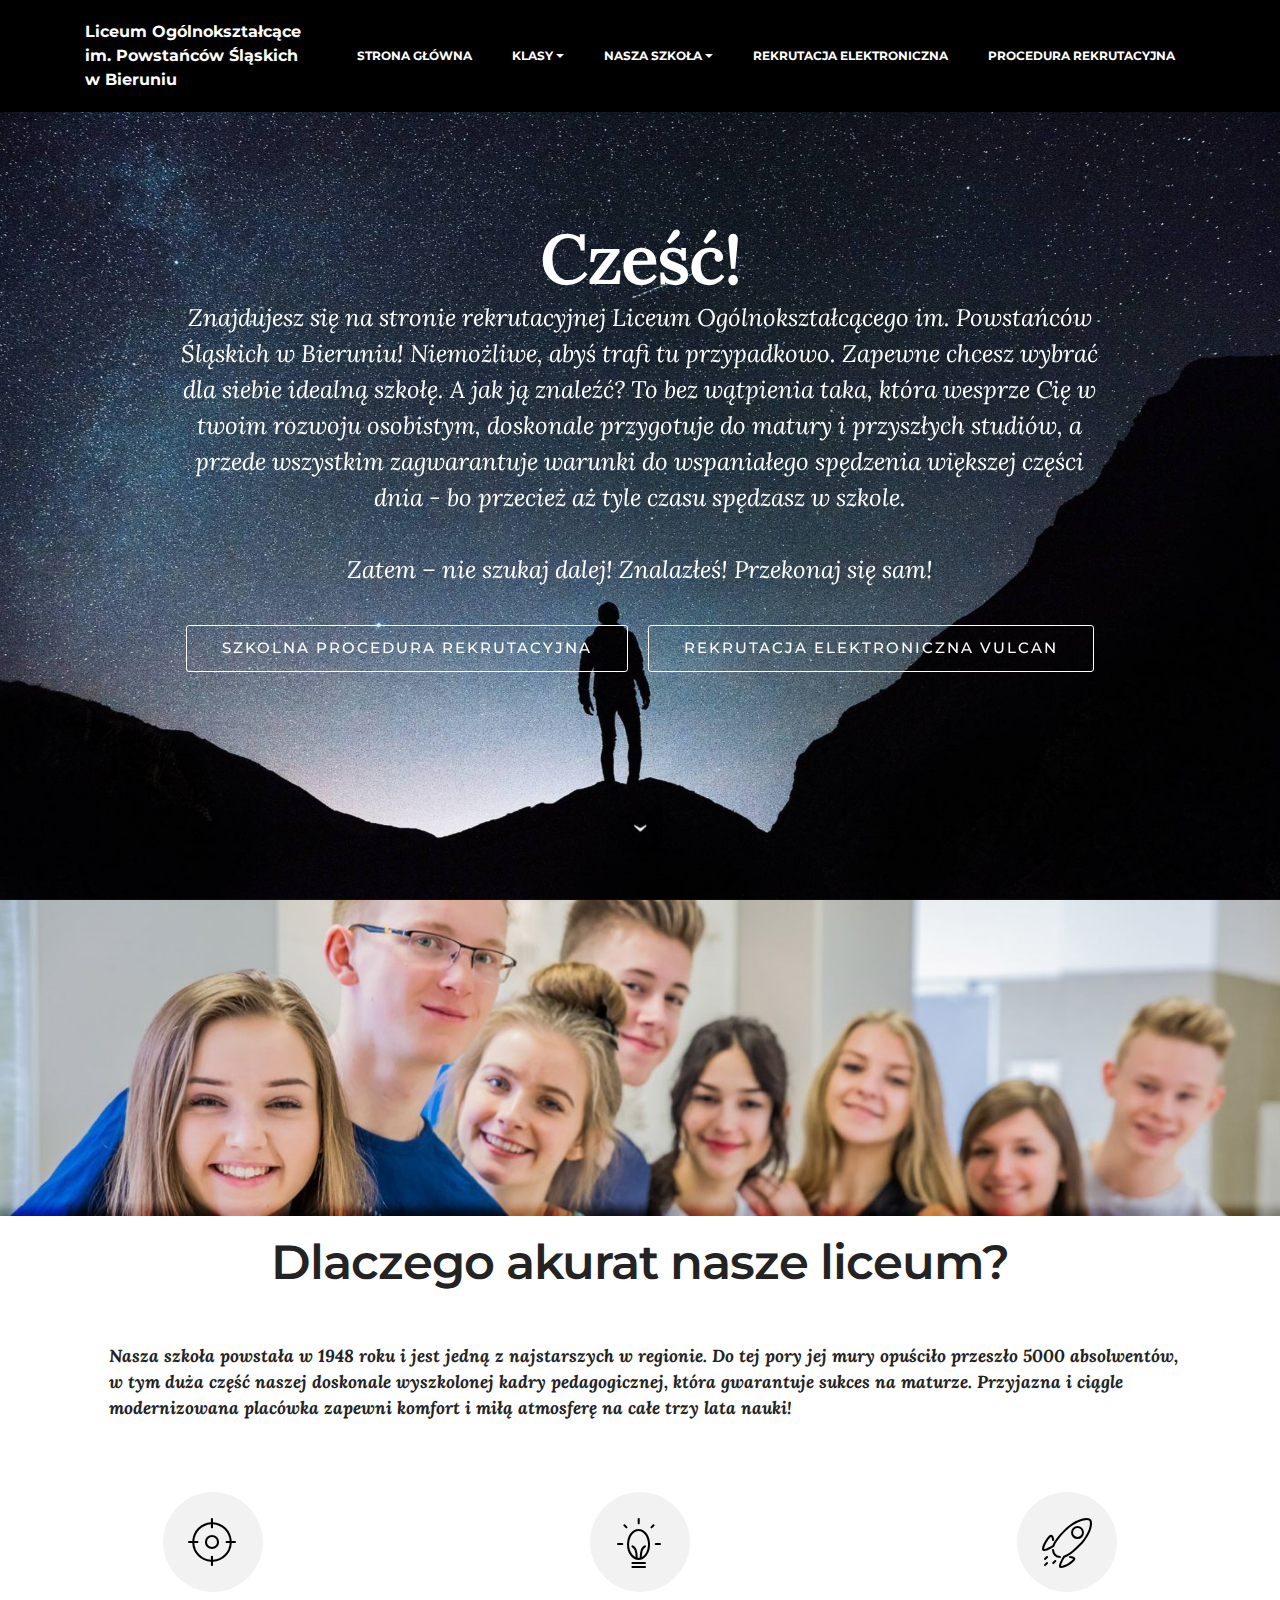
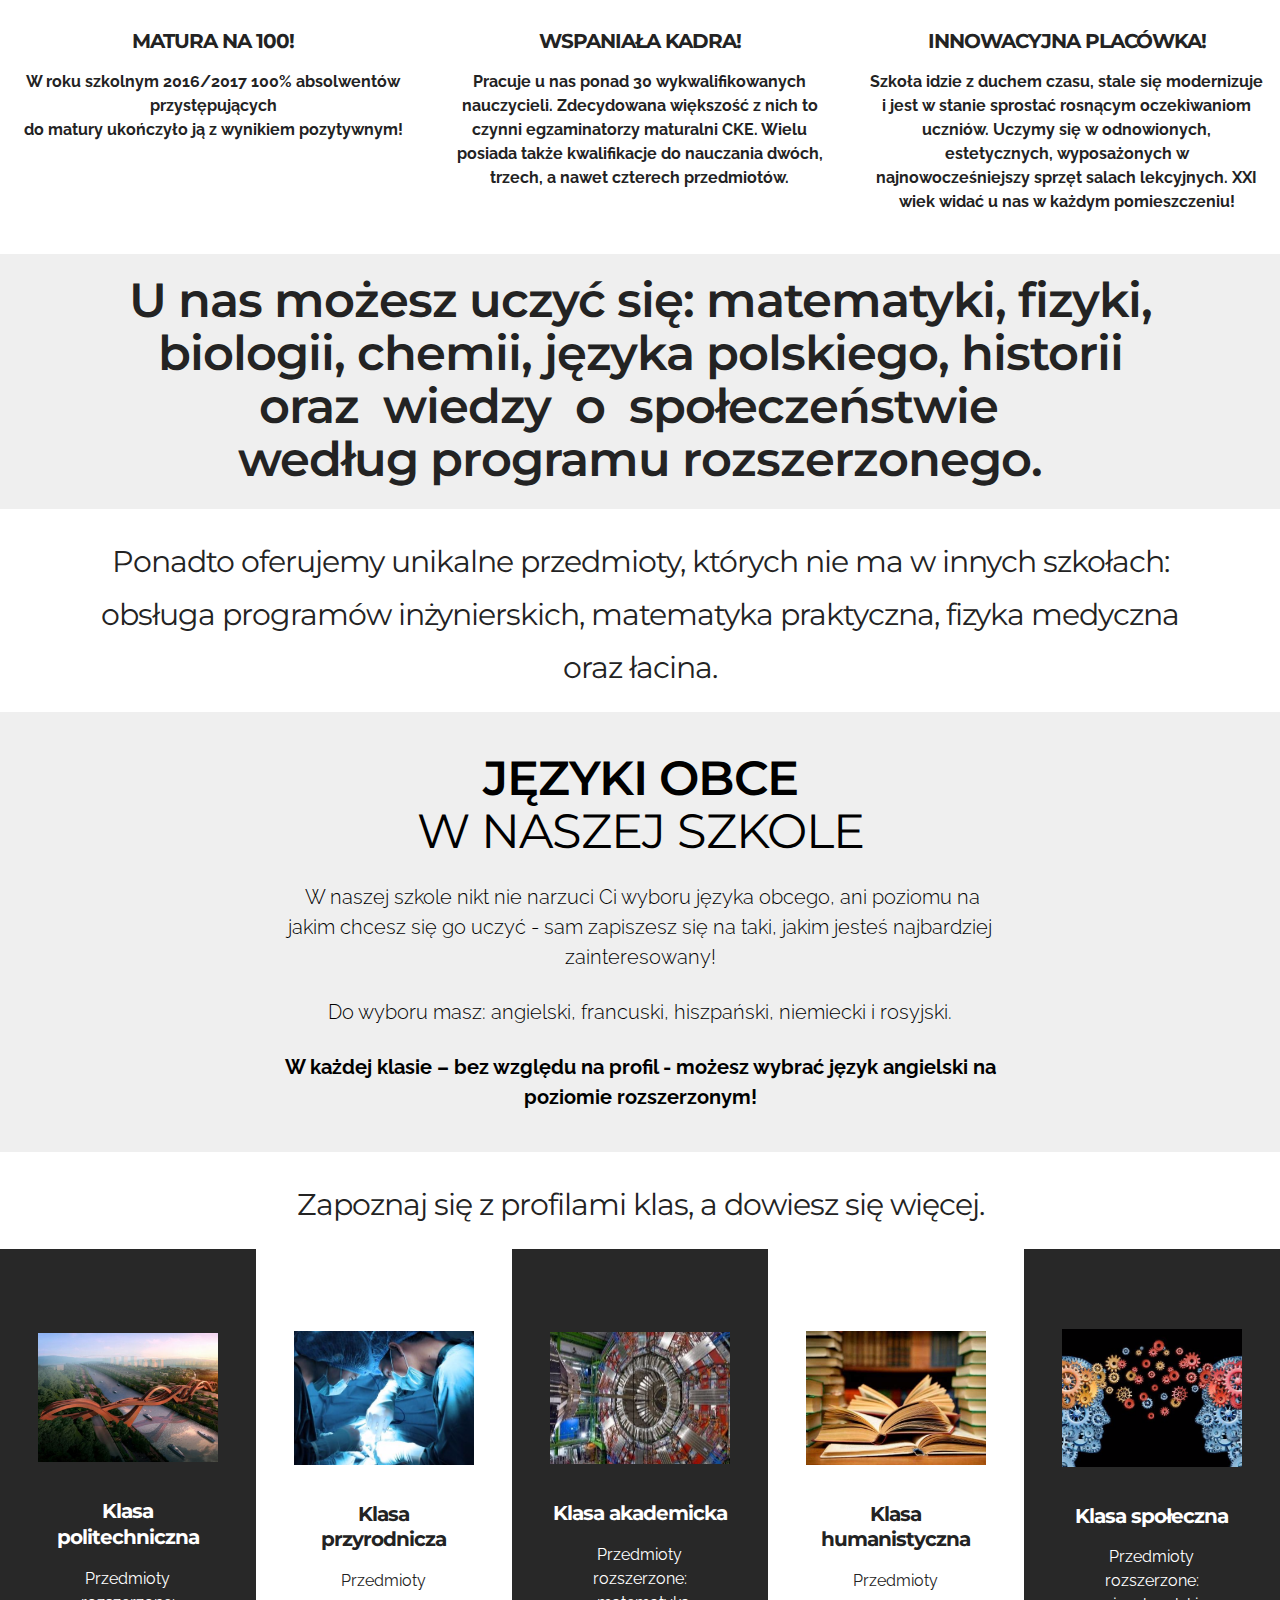
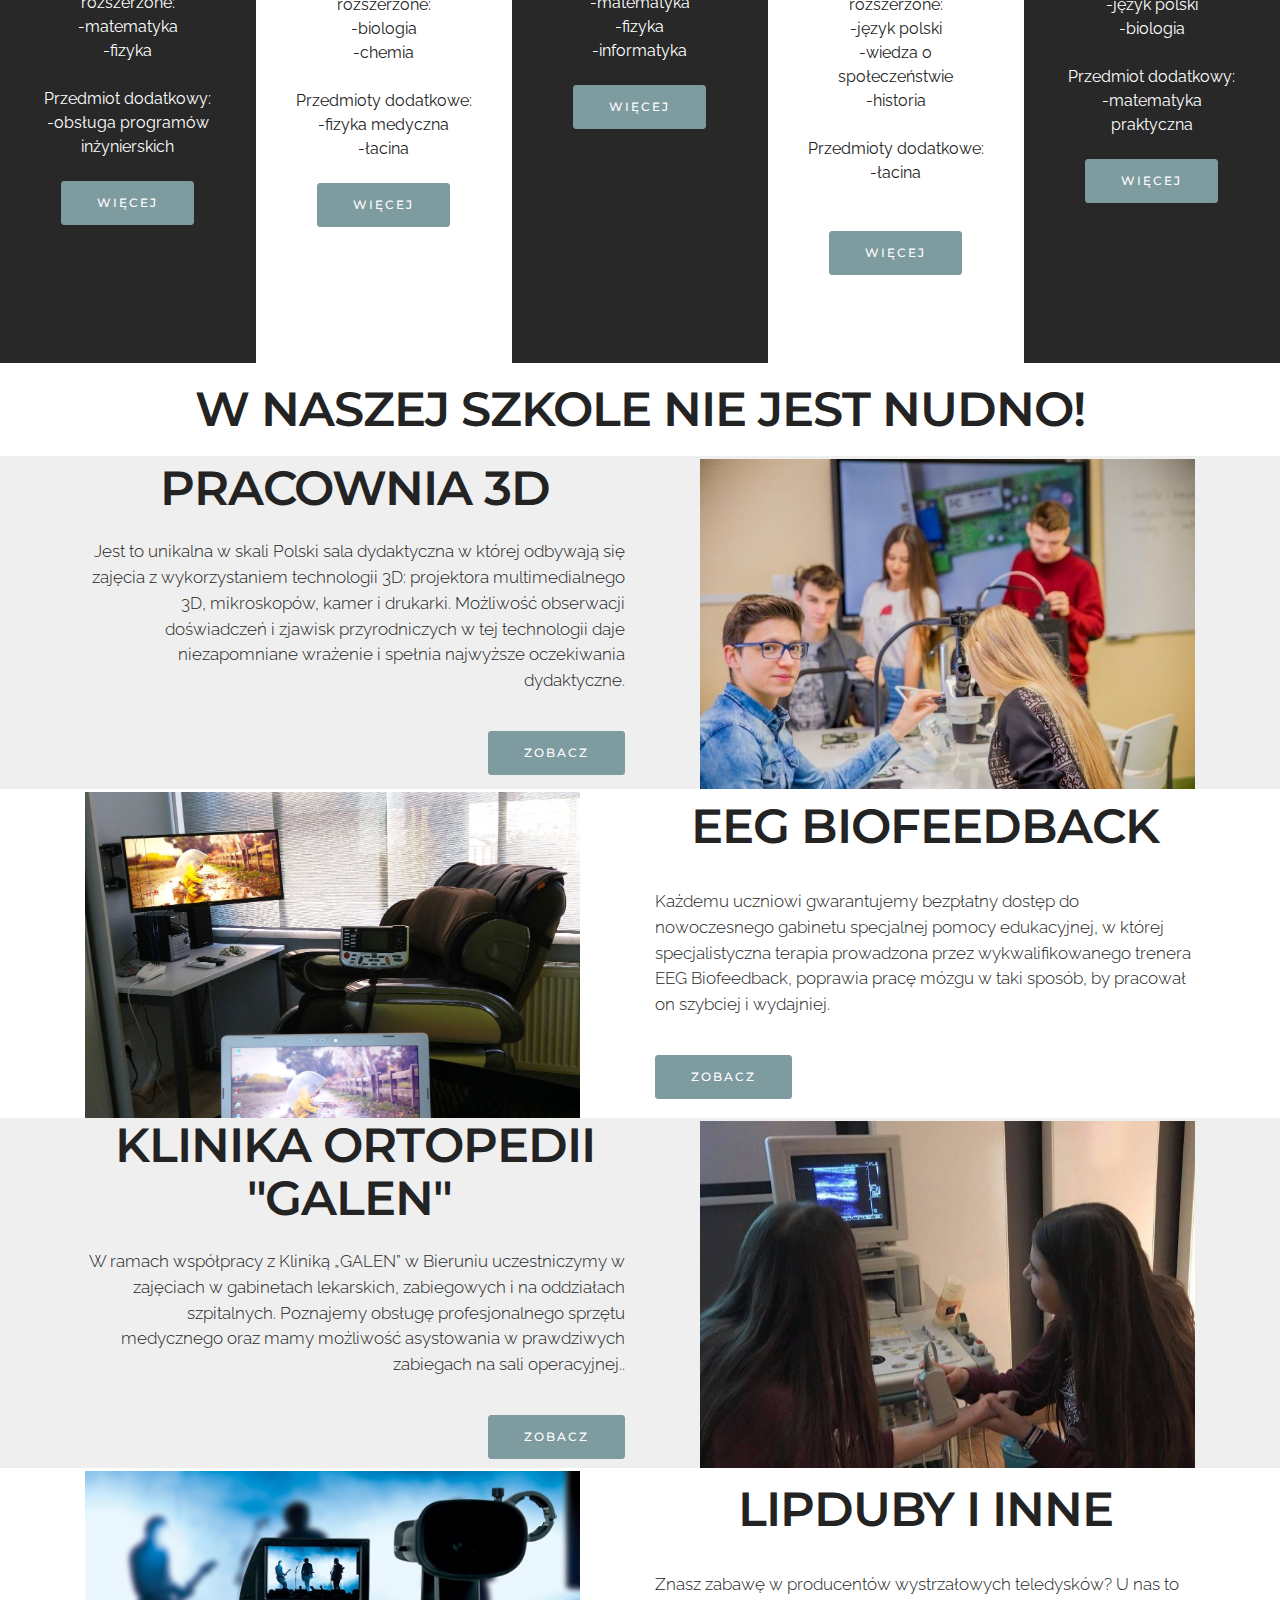
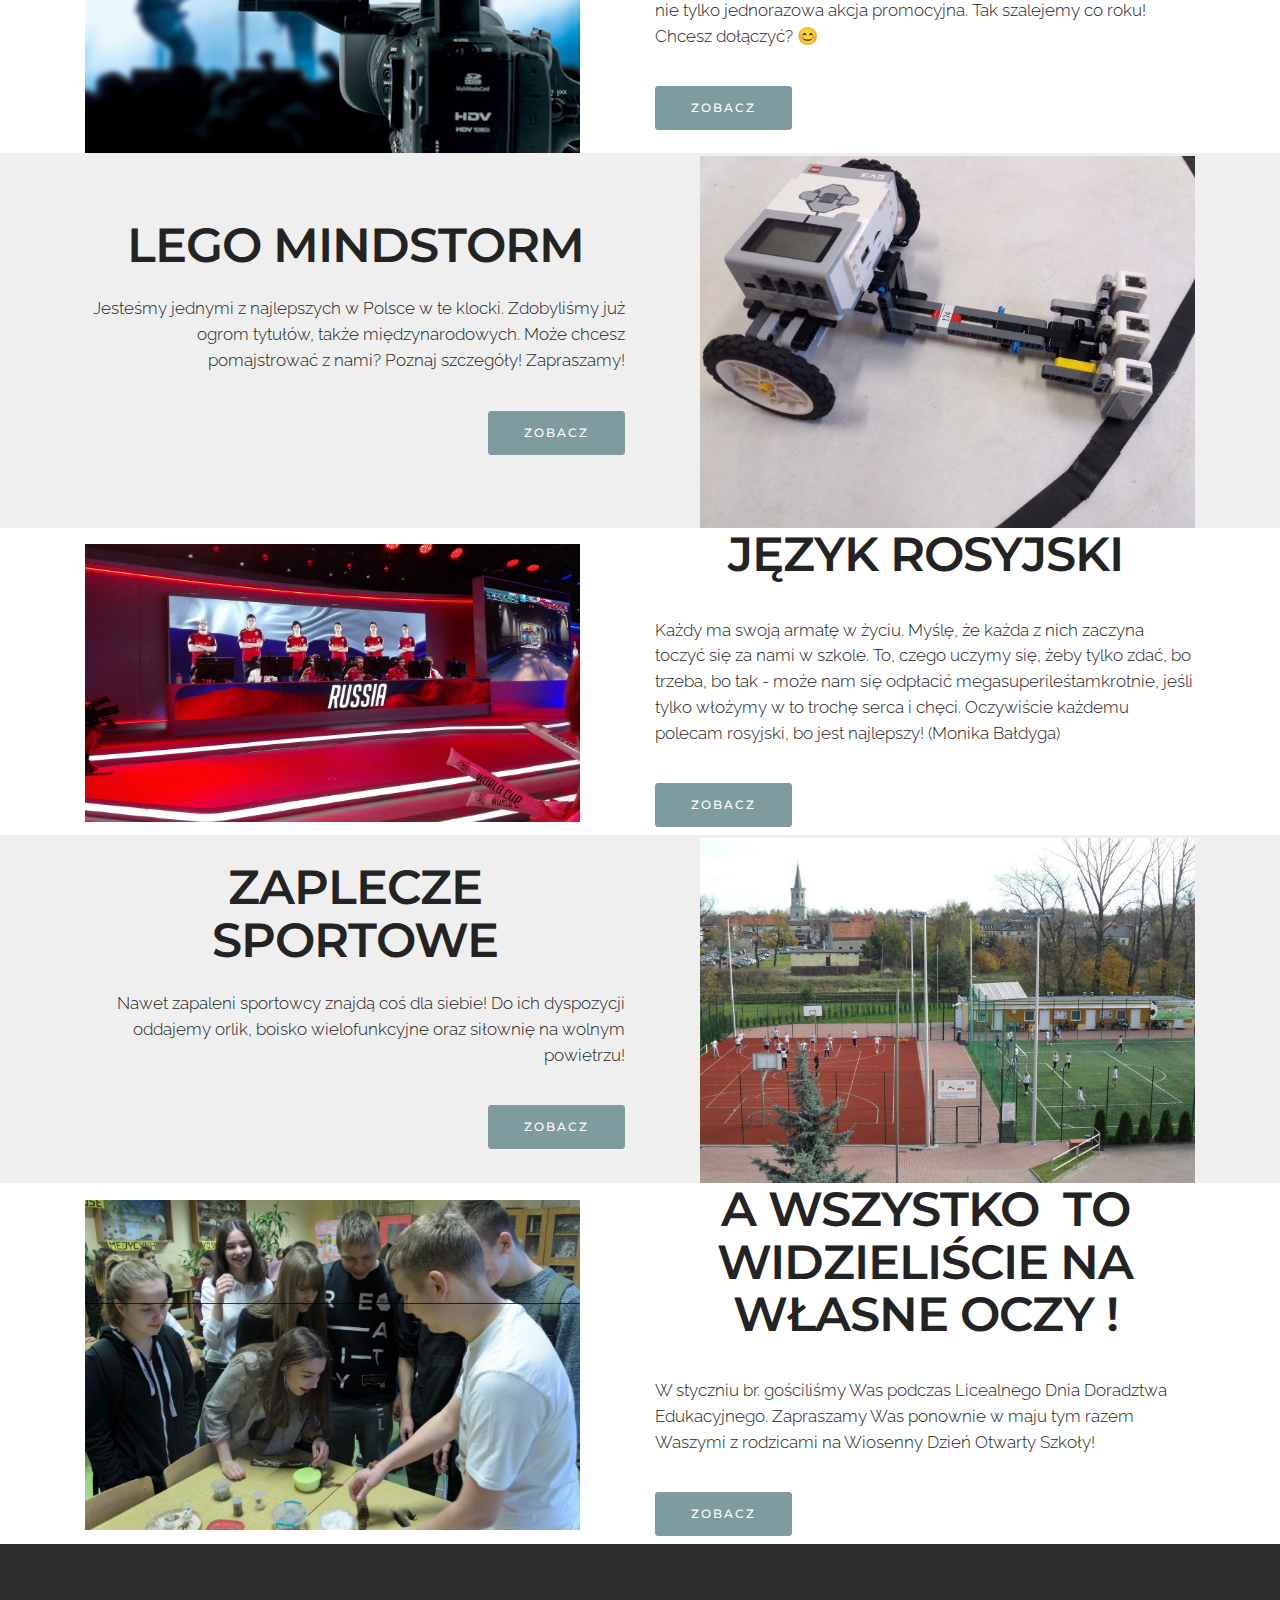
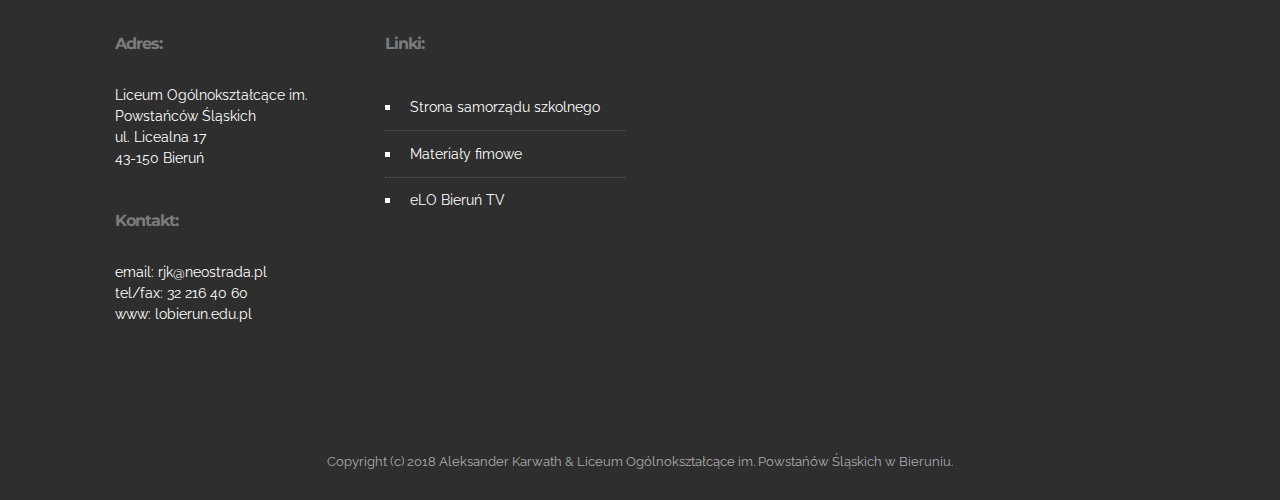
<file: index.html>
<!DOCTYPE html>
<html >
<head>
  <!-- Site made with Mobirise Website Builder v4.7.7, https://mobirise.com -->
  <meta charset="UTF-8">
  <meta http-equiv="X-UA-Compatible" content="IE=edge">
  <meta name="generator" content="Mobirise v4.7.7, mobirise.com">
  <meta name="viewport" content="width=device-width, initial-scale=1, minimum-scale=1">
  <link rel="shortcut icon" href="assets/images/logo-na-10-stycznia-cz.1-114x128.jpg" type="image/x-icon">
  <meta name="description" content="">
  
  <link rel="stylesheet" href="assets/et-line-font-plugin/style.css">
  <link rel="stylesheet" href="https://fonts.googleapis.com/css?family=Montserrat:400,700">
  <link rel="stylesheet" href="https://fonts.googleapis.com/css?family=Raleway:100,100i,200,200i,300,300i,400,400i,500,500i,600,600i,700,700i,800,800i,900,900i">
  <link rel="stylesheet" href="assets/web/assets/mobirise-icons/mobirise-icons.css">
  <link rel="stylesheet" href="https://fonts.googleapis.com/css?family=Lora:400,700,400italic,700italic&subset=latin">
  <link rel="stylesheet" href="assets/tether/tether.min.css">
  <link rel="stylesheet" href="assets/bootstrap/css/bootstrap.min.css">
  <link rel="stylesheet" href="assets/dropdown/css/style.css">
  <link rel="stylesheet" href="assets/theme/css/style.css">
  <link rel="stylesheet" href="assets/mobirise/css/mbr-additional.css" type="text/css">
  
  
  
</head>
<body>
  <section id="ext_menu-e" data-rv-view="3">

    <nav class="navbar navbar-dropdown navbar-fixed-top">
        <div class="container">

            <div class="mbr-table">
                <div class="mbr-table-cell">

                    <div class="navbar-brand">
                        
                        <a class="navbar-caption" href="http://lobierun.edu.pl">Liceum Ogólnokształcące<br>im. Powstańców Śląskich<br> w Bieruniu<br></a>
                    </div>

                </div>
                <div class="mbr-table-cell">

                    <button class="navbar-toggler pull-xs-right hidden-md-up" type="button" data-toggle="collapse" data-target="#exCollapsingNavbar">
                        <div class="hamburger-icon"></div>
                    </button>

                    <ul class="nav-dropdown collapse pull-xs-right nav navbar-nav navbar-toggleable-sm" id="exCollapsingNavbar"><li class="nav-item"><a class="nav-link link" href="index.html#header1-w">STRONA GŁÓWNA</a></li><li class="nav-item dropdown"><a class="nav-link link dropdown-toggle" href="https://mobirise.com/" data-toggle="dropdown-submenu" aria-expanded="false">KLASY</a><div class="dropdown-menu"><a class="dropdown-item" href="page2.html#header1-13" target="_blank">Politechniczna</a><a class="dropdown-item" href="page3.html" target="_blank">Przyrodnicza</a><a class="dropdown-item" href="page4.html" target="_blank">Akademicka</a><a class="dropdown-item" href="page5.html" target="_blank">Humanistyczna</a><a class="dropdown-item" href="page8.html#header1-1l" aria-expanded="false">Społeczna</a></div></li><li class="nav-item dropdown open"><a class="nav-link link dropdown-toggle" href="https://mobirise.com/" data-toggle="dropdown-submenu" aria-expanded="true">NASZA SZKOŁA</a><div class="dropdown-menu"><a class="dropdown-item" href="page6.html#header1-1d" target="_blank">FILMY</a><a class="dropdown-item" href="page11.html" aria-expanded="false" target="_blank">LEGO</a><a class="dropdown-item" href="page9.html#gallery2-32" aria-expanded="false" target="_blank">PRACOWNIA 3D</a><a class="dropdown-item" href="page10.html" aria-expanded="false" target="_blank">KLINIKA GALEN</a><a class="dropdown-item" href="page7.html#gallery2-2y" aria-expanded="false" target="_blank">EEG BIOFEDBACK</a><a class="dropdown-item" href="http://www.lobierun.edu.pl/orlik" aria-expanded="false" target="_blank">ORLIK</a><a class="dropdown-item" href="page13.html" aria-expanded="false" target="_blank">JĘZYK ROSYJSKI</a></div></li><li class="nav-item dropdown"><a class="nav-link link" href="https://slaskie.edu.com.pl" target="_blank">REKRUTACJA ELEKTRONICZNA</a></li><li class="nav-item"><a class="nav-link link" href="page12.html#header3-3e" target="_blank">PROCEDURA REKRUTACYJNA<br></a></li></ul>
                    <button hidden="" class="navbar-toggler navbar-close" type="button" data-toggle="collapse" data-target="#exCollapsingNavbar">
                        <div class="close-icon"></div>
                    </button>

                </div>
            </div>

        </div>
    </nav>

</section>

<section class="engine"><a href="https://mobirise.me/i">website creation software</a></section><section class="mbr-section mbr-section-hero mbr-section-full mbr-section-with-arrow mbr-parallax-background mbr-after-navbar" id="header1-w" data-rv-view="0" style="background-image: url(assets/images/joshua-earle-183442-2000x1333.jpg);">

    

    <div class="mbr-table-cell">

        <div class="container">
            <div class="row">
                <div class="mbr-section col-md-10 col-md-offset-1 text-xs-center">

                    <h1 class="mbr-section-title display-1">Cześć!</h1>
                    <p class="mbr-section-lead lead">Znajdujesz się na stronie rekrutacyjnej Liceum Ogólnokształcącego im. Powstańców Śląskich w Bieruniu! Niemożliwe, abyś trafi tu przypadkowo. Zapewne chcesz wybrać dla siebie idealną szkołę. A jak ją znaleźć? To bez wątpienia taka, która wesprze Cię w twoim rozwoju osobistym, doskonale przygotuje do matury i przyszłych studiów, a przede wszystkim zagwarantuje warunki do wspaniałego spędzenia większej części dnia - bo przecież aż tyle czasu spędzasz w szkole. 
<br><br>Zatem – nie szukaj dalej! Znalazłeś! Przekonaj się sam!<br></p>
                    <div class="mbr-section-btn"> <a class="btn btn-lg btn-white btn-white-outline" href="page12.html">SZKOLNA PROCEDURA REKRUTACYJNA</a> <a class="btn btn-lg btn-white btn-white-outline" href="https://slaskie.edu.com.pl/kandydat/app/access_locked.html">REKRUTACJA ELEKTRONICZNA VULCAN</a> </div>
                </div>
            </div>
        </div>
    </div>

    <div class="mbr-arrow mbr-arrow-floating" aria-hidden="true"><a href="#image1-r"><i class="mbr-arrow-icon"></i></a></div>

</section>

<section class="mbr-section mbr-section-nopadding mbr-figure--caption-outside-bottom" id="image1-r" data-rv-view="5">
    <div class="mbr-figure">
        <div><img src="assets/images/tlo-1400x346.jpg"></div>
        
    </div>
</section>

<section class="mbr-section mbr-section__container article" id="header3-g" data-rv-view="7" style="background-color: rgb(255, 255, 255); padding-top: 20px; padding-bottom: 20px;">
    <div class="container">
        <div class="row">
            <div class="col-xs-12">
                <h3 class="mbr-section-title display-2">Dlaczego akurat nasze liceum?</h3>
                <small class="mbr-section-subtitle"></small>
            </div>
        </div>
    </div>
</section>

<section class="mbr-section article mbr-section__container" id="content2-h" data-rv-view="9" style="background-color: rgb(255, 255, 255); padding-top: 20px; padding-bottom: 20px;">

    <div class="container">
        <div class="row">
            <div class="col-xs-12 lead"><blockquote><strong>Nasza szkoła powstała w 1948 roku i jest jedną z najstarszych w regionie. Do tej pory jej mury opuściło przeszło 5000 absolwentów, w tym duża część naszej doskonale wyszkolonej kadry pedagogicznej, która gwarantuje sukces na maturze. Przyjazna i ciągle modernizowana placówka zapewni komfort i miłą atmosferę na całe trzy lata nauki!</strong></blockquote></div>
        </div>
    </div>

</section>

<section class="mbr-cards mbr-section mbr-section-nopadding" id="features4-j" data-rv-view="11" style="background-color: rgb(255, 255, 255);">

    

    <div class="mbr-cards-row row">
        <div class="mbr-cards-col col-xs-12 col-lg-4" style="padding-top: 40px; padding-bottom: 40px;">
            <div class="container">
                <div class="card cart-block">
                    <div class="card-img iconbox"><a href="index.html#features4-j" class="mbri-target mbr-iconfont mbr-iconfont-features4" style="color: rgb(0, 0, 0);"></a></div>
                    <div class="card-block">
                        <h4 class="card-title">MATURA NA 100!</h4>
                        <h5 class="card-subtitle"></h5>
                        <p class="card-text"><strong>W roku szkolnym 2016/2017 100% absolwentów przystępujących<br> do matury ukończyło ją z wynikiem pozytywnym!</strong></p>
                        
                    </div>
                </div>
            </div>
        </div>
        <div class="mbr-cards-col col-xs-12 col-lg-4" style="padding-top: 40px; padding-bottom: 40px;">
            <div class="container">
                <div class="card cart-block">
                    <div class="card-img iconbox"><a href="index.html#features4-j" class="mbri-idea mbr-iconfont mbr-iconfont-features4" style="color: rgb(0, 0, 0);"></a></div>
                    <div class="card-block">
                        <h4 class="card-title">WSPANIAŁA KADRA!</h4>
                        <h5 class="card-subtitle"></h5>
                        <p class="card-text"><strong>Pracuje u nas ponad 30 wykwalifikowanych nauczycieli. Zdecydowana większość z nich to czynni egzaminatorzy maturalni CKE. Wielu posiada także kwalifikacje do nauczania dwóch, trzech, a nawet czterech przedmiotów.</strong></p>
                        
                    </div>
                </div>
          </div>
        </div>
        <div class="mbr-cards-col col-xs-12 col-lg-4" style="padding-top: 40px; padding-bottom: 40px;">
            <div class="container">
                <div class="card cart-block">
                    <div class="card-img iconbox"><a href="index.html#features4-j" class="mbri-rocket mbr-iconfont mbr-iconfont-features4" style="color: rgb(0, 0, 0);"></a></div>
                    <div class="card-block">
                        <h4 class="card-title">INNOWACYJNA PLACÓWKA!</h4>
                        <h5 class="card-subtitle"></h5>
                        <p class="card-text"><strong>Szkoła idzie z duchem czasu, stale się modernizuje i jest w stanie sprostać rosnącym oczekiwaniom uczniów. Uczymy się w odnowionych, estetycznych, wyposażonych w najnowocześniejszy sprzęt salach lekcyjnych. XXI wiek widać u nas w każdym pomieszczeniu!</strong></p>
                        
                    </div>
                </div>
            </div>
        </div>
        
        
        
    </div>
</section>

<section class="mbr-section mbr-section__container article" id="header3-q" data-rv-view="14" style="background-color: rgb(239, 239, 239); padding-top: 20px; padding-bottom: 20px;">
    <div class="container">
        <div class="row">
            <div class="col-xs-12">
                <h3 class="mbr-section-title display-2">U nas możesz uczyć się: matematyki, fizyki, biologii, chemii, języka polskiego, historii <br>oraz &nbsp;wiedzy &nbsp;o &nbsp;społeczeństwie &nbsp;<br>według programu rozszerzonego. <br></h3>
                <small class="mbr-section-subtitle"></small>
            </div>
        </div>
    </div>
</section>

<section class="mbr-section mbr-section__container article" id="header3-2o" data-rv-view="16" style="background-color: rgb(255, 255, 255); padding-top: 20px; padding-bottom: 20px;">
    <div class="container">
        <div class="row">
            <div class="col-xs-12">
                <h3 class="mbr-section-title display-2"><span style="font-weight: normal;">Ponadto oferujemy unikalne przedmioty, których nie ma w innych szkołach: obsługa programów inżynierskich, matematyka praktyczna,   fizyka medyczna oraz łacina.</span><br></h3>
                <small class="mbr-section-subtitle"></small>
            </div>
        </div>
    </div>
</section>

<section class="mbr-section article" id="msg-box3-1q" data-rv-view="18" style="background-color: rgb(239, 239, 239); padding-top: 40px; padding-bottom: 40px;">

    
    <div class="container">
        <div class="row">
            <div class="col-md-8 col-md-offset-2 text-xs-center">
                <h3 class="mbr-section-title display-2">JĘZYKI OBCE<br><span style="font-weight: normal;">W NASZEJ SZKOLE</span></h3>
                <div class="lead"><p>&nbsp;W naszej szkole nikt nie narzuci Ci wyboru języka obcego, ani poziomu na jakim chcesz się go uczyć - sam zapiszesz się na taki, jakim jesteś najbardziej zainteresowany!</p><p>Do wyboru masz: angielski, francuski, hiszpański, niemiecki i rosyjski. </p><p><strong>W każdej klasie – bez względu na profil - możesz wybrać język angielski na poziomie rozszerzonym!</strong></p></div>
                
            </div>
        </div>
    </div>

</section>

<section class="mbr-section mbr-section__container article" id="header3-2q" data-rv-view="21" style="background-color: rgb(255, 255, 255); padding-top: 20px; padding-bottom: 20px;">
    <div class="container">
        <div class="row">
            <div class="col-xs-12">
                <h3 class="mbr-section-title display-2"><span style="font-weight: normal;">Zapoznaj się z profilami klas, a dowiesz się więcej.</span></h3>
                <small class="mbr-section-subtitle"></small>
            </div>
        </div>
    </div>
</section>

<section class="mbr-cards mbr-section mbr-section-nopadding" id="features1-v" data-rv-view="23" style="background-color: rgb(255, 255, 255);">

        

    <div class="mbr-cards-row row striped">

        <div class="mbr-cards-col col-xs-12 col-lg-2" style="padding-top: 80px; padding-bottom: 80px;">
            <div class="container">
                <div class="card cart-block">
                    <div class="card-img"><img src="assets/images/b-600x428.jpg" class="card-img-top"></div>
                    <div class="card-block">
                        <h4 class="card-title">Klasa politechniczna</h4>
                        
                        <p class="card-text">Przedmioty rozszerzone:<br>-matematyka<br>-fizyka<br><br>Przedmiot dodatkowy:<br>-obsługa programów inżynierskich</p>
                        <div class="card-btn"><a href="page2.html#header1-13" class="btn btn-info" target="_blank">WIĘCEJ</a></div>
                    </div>
                </div>
            </div>
        </div>
        <div class="mbr-cards-col col-xs-12 col-lg-2" style="padding-top: 80px; padding-bottom: 80px;">
            <div class="container">
                <div class="card cart-block">
                    <div class="card-img"><img src="assets/images/c-441x326.png" class="card-img-top"></div>
                    <div class="card-block">
                        <h4 class="card-title">Klasa przyrodnicza</h4>
                        
                        <p class="card-text">Przedmioty rozszerzone:<br>-biologia<br>-chemia<br><br>Przedmioty dodatkowe:<br>-fizyka medyczna<br>-łacina</p>
                        <div class="card-btn"><a href="page3.html#header1-14" class="btn btn-info" target="_blank">WIĘCEJ</a></div>
                    </div>
                </div>
            </div>
        </div>
        <div class="mbr-cards-col col-xs-12 col-lg-2" style="padding-top: 80px; padding-bottom: 80px;">
            <div class="container">
                <div class="card cart-block">
                    <div class="card-img"><img src="assets/images/d-1-426x311.png" class="card-img-top"></div>
                    <div class="card-block">
                        <h4 class="card-title">Klasa akademicka</h4>
                        
                        <p class="card-text">Przedmioty rozszerzone:<br>-matematyka<br>-fizyka<br>-informatyka</p>
                        <div class="card-btn"><a href="page4.html#header1-15" class="btn btn-info" target="_blank">WIĘCEJ</a></div>
                    </div>
                </div>
            </div>
        </div>
        <div class="mbr-cards-col col-xs-12 col-lg-2" style="padding-top: 80px; padding-bottom: 80px;">
            <div class="container">
                <div class="card cart-block">
                    <div class="card-img"><img src="assets/images/e-572x422.jpg" class="card-img-top"></div>
                    <div class="card-block">
                        <h4 class="card-title">Klasa humanistyczna</h4>
                        
                        <p class="card-text">Przedmioty rozszerzone:<br>-język polski<br>-wiedza o społeczeństwie<br>-historia<br><br>Przedmioty dodatkowe:<br>-łacina<br><br></p>
                        <div class="card-btn"><a href="page5.html#header1-16" class="btn btn-info" target="_blank">WIĘCEJ</a></div>
                    </div>
                </div>
            </div>
        </div>
        <div class="mbr-cards-col col-xs-12 col-lg-2" style="padding-top: 80px; padding-bottom: 80px;">
            <div class="container">
                <div class="card cart-block">
                    <div class="card-img"><img src="assets/images/f-438x333.png" class="card-img-top"></div>
                    <div class="card-block">
                        <h4 class="card-title">Klasa społeczna</h4>
                        
                        <p class="card-text">Przedmioty rozszerzone:<br>-język polski<br>-biologia<br><br>Przedmiot dodatkowy:<br>-matematyka praktyczna</p>
                        <div class="card-btn"><a href="page8.html#gallery4-2h" class="btn btn-info" target="_blank">WIĘCEJ</a></div>
                    </div>
                </div>
            </div>
        </div>
        
    </div>
</section>

<section class="mbr-section mbr-section__container article" id="header3-18" data-rv-view="26" style="background-color: rgb(255, 255, 255); padding-top: 20px; padding-bottom: 20px;">
    <div class="container">
        <div class="row">
            <div class="col-xs-12">
                <h3 class="mbr-section-title display-2">W NASZEJ SZKOLE NIE JEST NUDNO!</h3>
                
            </div>
        </div>
    </div>
</section>

<section class="mbr-section" id="msg-box5-1h" data-rv-view="28" style="background-color: rgb(239, 239, 239); padding-top: 0px; padding-bottom: 0px;">

    
    <div class="container">
        <div class="row">
            <div class="mbr-table-md-up">

              

              <div class="mbr-table-cell col-md-5 text-xs-center text-md-right content-size">
                  <h3 class="mbr-section-title display-2">PRACOWNIA 3D</h3>
                  <div class="lead">

                    <p>Jest to unikalna w skali Polski sala dydaktyczna w której odbywają się zajęcia z wykorzystaniem technologii 3D: projektora multimedialnego 3D, mikroskopów, kamer i drukarki. Możliwość obserwacji doświadczeń i zjawisk przyrodniczych w tej technologii daje niezapomniane wrażenie i spełnia najwyższe oczekiwania dydaktyczne.</p>

                  </div>

                  <div><a class="btn btn-info" href="page9.html#gallery2-32" target="_blank">ZOBACZ</a></div>
              </div>


              


              <div class="mbr-table-cell mbr-left-padding-md-up mbr-valign-top col-md-7 image-size" style="width: 50%;">
                  <div class="mbr-figure"><img src="assets/images/24-800x533.jpg"></div>
              </div>

            </div>
        </div>
    </div>

</section>

<section class="mbr-section" id="msg-box4-26" data-rv-view="31" style="background-color: rgb(255, 255, 255); padding-top: 0px; padding-bottom: 0px;">

    
    <div class="container">
        <div class="row">
            <div class="mbr-table-md-up">

              <div class="mbr-table-cell mbr-right-padding-md-up mbr-valign-top col-md-7 image-size" style="width: 50%;">
                  <div class="mbr-figure"><img src="assets/images/bio-1400x923.jpg"></div>
              </div>

              


              <div class="mbr-table-cell col-md-5 text-xs-center text-md-left content-size">
                  <h3 class="mbr-section-title display-2">EEG BIOFEEDBACK</h3>
                  <div class="lead">

                    <p></p><p>Każdemu uczniowi gwarantujemy bezpłatny dostęp do nowoczesnego gabinetu specjalnej pomocy edukacyjnej, w której specjalistyczna terapia prowadzona przez wykwalifikowanego trenera EEG Biofeedback, poprawia pracę mózgu w taki sposób, by pracował on szybciej i wydajniej. </p><p></p>

                  </div>

                  <div><a class="btn btn-info" href="page7.html#gallery2-2y" target="_blank">ZOBACZ</a></div>
              </div>


              

            </div>
        </div>
    </div>

</section>

<section class="mbr-section" id="msg-box5-27" data-rv-view="34" style="background-color: rgb(239, 239, 239); padding-top: 0px; padding-bottom: 0px;">

    
    <div class="container">
        <div class="row">
            <div class="mbr-table-md-up">

              

              <div class="mbr-table-cell col-md-5 text-xs-center text-md-right content-size">
                  <h3 class="mbr-section-title display-2">KLINIKA ORTOPEDII "GALEN"&nbsp;</h3>
                  <div class="lead">

                    <p>W ramach współpracy z Kliniką „GALEN” w Bieruniu uczestniczymy w zajęciach w gabinetach lekarskich, zabiegowych i na oddziałach szpitalnych. Poznajemy obsługę profesjonalnego sprzętu medycznego oraz mamy możliwość asystowania w prawdziwych zabiegach na sali operacyjnej..</p>

                  </div>

                  <div> <a class="btn btn-info" href="page10.html" target="_blank">ZOBACZ</a></div>
              </div>


              


              <div class="mbr-table-cell mbr-left-padding-md-up mbr-valign-top col-md-7 image-size" style="width: 50%;">
                  <div class="mbr-figure"><img src="assets/images/galen-1-800x535.jpg"></div>
              </div>

            </div>
        </div>
    </div>

</section>

<section class="mbr-section" id="msg-box4-19" data-rv-view="37" style="background-color: rgb(255, 255, 255); padding-top: 0px; padding-bottom: 0px;">

    
    <div class="container">
        <div class="row">
            <div class="mbr-table-md-up">

              <div class="mbr-table-cell mbr-right-padding-md-up mbr-valign-top col-md-7 image-size" style="width: 50%;">
                  <div class="mbr-figure"><img src="assets/images/s3-news-tmp-980-smartphone-407108-1920-2x1-944-1200x685.jpg"></div>
              </div>

              


              <div class="mbr-table-cell col-md-5 text-xs-center text-md-left content-size">
                  <h3 class="mbr-section-title display-2">LIPDUBY I INNE</h3>
                  <div class="lead">

                    <p></p><p>Znasz zabawę w producentów wystrzałowych teledysków? U nas to nie tylko jednorazowa akcja promocyjna. Tak szalejemy co roku! Chcesz dołączyć? 😊</p><p></p>

                  </div>

                  <div><a class="btn btn-info" href="page6.html#header1-1d" target="_blank">ZOBACZ</a></div>
              </div>


              

            </div>
        </div>
    </div>

</section>

<section class="mbr-section" id="msg-box5-y" data-rv-view="40" style="background-color: rgb(239, 239, 239); padding-top: 0px; padding-bottom: 0px;">

    
    <div class="container">
        <div class="row">
            <div class="mbr-table-md-up">

              

              <div class="mbr-table-cell col-md-5 text-xs-center text-md-right content-size">
                  <h3 class="mbr-section-title display-2">LEGO MINDSTORM</h3>
                  <div class="lead">

                    <p>Jesteśmy jednymi z najlepszych w Polsce w te klocki. Zdobyliśmy już ogrom tytułów, także międzynarodowych. Może chcesz pomajstrować z nami? Poznaj szczegóły! Zapraszamy!</p>

                  </div>

                  <div>  <a class="btn btn-info" href="page11.html" target="_blank">ZOBACZ</a></div>
              </div>


              


              <div class="mbr-table-cell mbr-left-padding-md-up mbr-valign-top col-md-7 image-size" style="width: 50%;">
                  <div class="mbr-figure"><img src="assets/images/20170406-112438-1398x1050.jpg"></div>
              </div>

            </div>
        </div>
    </div>

</section>

<section class="mbr-section" id="msg-box4-3v" data-rv-view="43" style="background-color: rgb(255, 255, 255); padding-top: 0px; padding-bottom: 0px;">

    
    <div class="container">
        <div class="row">
            <div class="mbr-table-md-up">

              <div class="mbr-table-cell mbr-right-padding-md-up mbr-valign-top col-md-7 image-size" style="width: 50%;">
                  <div class="mbr-figure"><img src="assets/images/img-20170805-180929-1400x786.jpg"></div>
              </div>

              


              <div class="mbr-table-cell col-md-5 text-xs-center text-md-left content-size">
                  <h3 class="mbr-section-title display-2">JĘZYK ROSYJSKI<br></h3>
                  <div class="lead">

                    <p></p><p>Każdy ma swoją armatę w życiu. Myślę, że każda z nich zaczyna toczyć się za nami w szkole. To, czego uczymy się, żeby tylko zdać, bo trzeba, bo tak - może nam się odpłacić megasuperileśtamkrotnie, jeśli tylko włożymy w to trochę serca i chęci. Oczywiście każdemu polecam rosyjski, bo jest najlepszy! (Monika Bałdyga)</p><p></p>

                  </div>

                  <div><a class="btn btn-info" href="page13.html" target="_blank">ZOBACZ</a></div>
              </div>


              

            </div>
        </div>
    </div>

</section>

<section class="mbr-section" id="msg-box5-1j" data-rv-view="46" style="background-color: rgb(239, 239, 239); padding-top: 0px; padding-bottom: 0px;">

    
    <div class="container">
        <div class="row">
            <div class="mbr-table-md-up">

              

              <div class="mbr-table-cell col-md-5 text-xs-center text-md-right content-size">
                  <h3 class="mbr-section-title display-2">ZAPLECZE SPORTOWE</h3>
                  <div class="lead">

                    <p>Nawet zapaleni sportowcy znajdą coś dla siebie! Do ich dyspozycji oddajemy orlik, boisko wielofunkcyjne oraz siłownię na wolnym powietrzu!<br></p>

                  </div>

                  <div><a class="btn btn-info" href="http://www.lobierun.edu.pl/orlik" target="_blank">ZOBACZ</a></div>
              </div>


              


              <div class="mbr-table-cell mbr-left-padding-md-up mbr-valign-top col-md-7 image-size" style="width: 50%;">
                  <div class="mbr-figure"><img src="assets/images/01-800x557.jpg"></div>
              </div>

            </div>
        </div>
    </div>

</section>

<section class="mbr-section" id="msg-box4-2l" data-rv-view="49" style="background-color: rgb(255, 255, 255); padding-top: 0px; padding-bottom: 0px;">

    
    <div class="container">
        <div class="row">
            <div class="mbr-table-md-up">

              <div class="mbr-table-cell mbr-right-padding-md-up mbr-valign-top col-md-7 image-size" style="width: 50%;">
                  <div class="mbr-figure"><img src="assets/images/dsc-1078-1400x933.jpg"></div>
              </div>

              


              <div class="mbr-table-cell col-md-5 text-xs-center text-md-left content-size">
                  <h3 class="mbr-section-title display-2">A WSZYSTKO &nbsp;TO WIDZIELIŚCIE NA WŁASNE OCZY !</h3>
                  <div class="lead">

                    <p></p><p>W styczniu br. gościliśmy Was podczas Licealnego Dnia Doradztwa Edukacyjnego. Zapraszamy Was ponownie w maju tym razem Waszymi z rodzicami na Wiosenny Dzień Otwarty Szkoły!</p><p></p>

                  </div>

                  <div><a class="btn btn-info" href="http://www.lobierun.edu.pl/20180110wszkoledziotwart" target="_blank">ZOBACZ</a></div>
              </div>


              

            </div>
        </div>
    </div>

</section>

<section class="mbr-section mbr-section-md-padding mbr-footer footer2" id="contacts2-1z" data-rv-view="52" style="background-color: rgb(46, 46, 46); padding-top: 90px; padding-bottom: 90px;">
    
    <div class="container">
        <div class="row">
            <div class="mbr-footer-content col-xs-12 col-md-3">
                <p><strong>Adres:</strong><br>Liceum Ogólnokształcące im. Powstańców Śląskich<br>ul. Licealna 17<br>43-150 Bieruń<br><br><br>
<strong>Kontakt:</strong><br>
email: rjk@neostrada.pl<br>
tel/fax: 32 216 40 60<br>
www: lobierun.edu.pl</p>
            </div>
            <div class="mbr-footer-content col-xs-12 col-md-3"><p class="mbr-contacts__text"><strong>Linki:</strong></p><ul><li><a class="text-white" href="https://www.facebook.com/sulobierun/" target="_blank">Strona samorządu szkolnego</a></li><li><a class="text-white" href="page6.html#gallery1-1e" target="_blank">Materiały fimowe</a></li><li><a class="text-white" href="https://www.youtube.com/channel/UCXmy_ZEQln43zxICVJOFWNg" target="_blank">eLO Bieruń TV</a></li></ul></div>
            <div class="col-xs-12 col-md-6">
                <div class="mbr-map"><iframe frameborder="0" style="border:0" src="https://www.google.com/maps/embed/v1/place?key=AIzaSyA0Dx_boXQiwvdz8sJHoYeZNVTdoWONYkU&amp;q=place_id:ChIJWYJPVaG4FkcRMikbq82J9eo" allowfullscreen=""></iframe></div>
            </div>
        </div>
    </div>
</section>

<footer class="mbr-small-footer mbr-section mbr-section-nopadding" id="footer1-1m" data-rv-view="54" style="background-color: rgb(46, 46, 46); padding-top: 1.75rem; padding-bottom: 1.75rem;">
    
    <div class="container text-xs-center">
        <p>Copyright (c) 2018 Aleksander Karwath &amp; Liceum Ogólnokształcące im. Powstańów Śląskich w Bieruniu.</p>
    </div>
</footer>


  <script src="assets/web/assets/jquery/jquery.min.js"></script>
  <script src="assets/tether/tether.min.js"></script>
  <script src="assets/bootstrap/js/bootstrap.min.js"></script>
  <script src="assets/smooth-scroll/smooth-scroll.js"></script>
  <script src="assets/jarallax/jarallax.js"></script>
  <script src="assets/dropdown/js/script.min.js"></script>
  <script src="assets/touch-swipe/jquery.touch-swipe.min.js"></script>
  <script src="assets/theme/js/script.js"></script>
  
  
</body>
</html>
</file>
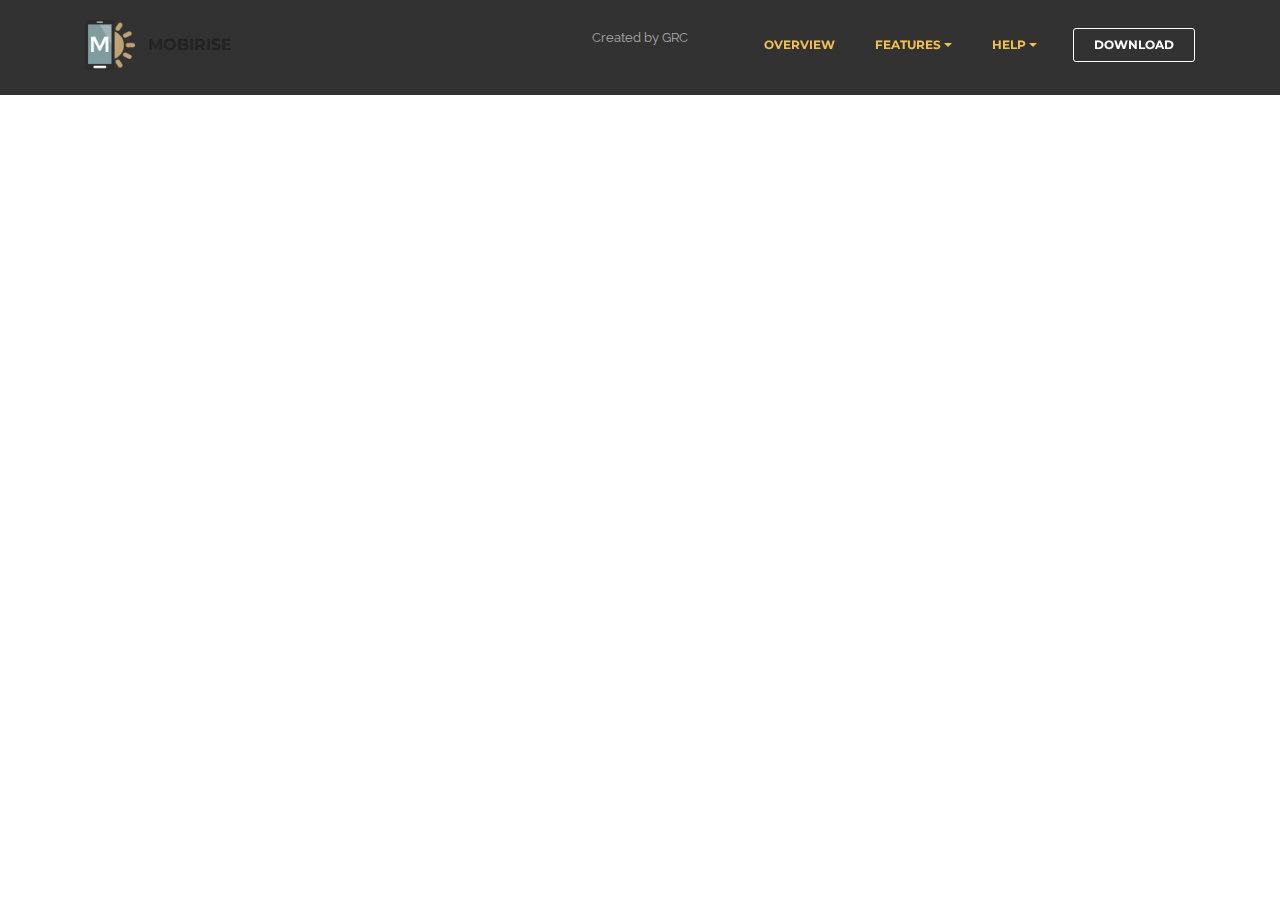
<file: page1.html>
<!DOCTYPE html>
<html >
<head>
  <!-- Site made with Mobirise Website Builder v4.5.2, https://mobirise.com -->
  <meta charset="UTF-8">
  <meta http-equiv="X-UA-Compatible" content="IE=edge">
  <meta name="generator" content="Mobirise v4.5.2, mobirise.com">
  <meta name="viewport" content="width=device-width, initial-scale=1, minimum-scale=1">
  <link rel="shortcut icon" href="assets/images/logo.png" type="image/x-icon">
  <meta name="description" content="Web Site Creator Description">
  <title>Web Site Creator Title</title>
  <link rel="stylesheet" href="https://fonts.googleapis.com/css?family=Montserrat:400,700">
  <link rel="stylesheet" href="https://fonts.googleapis.com/css?family=Raleway:100,100i,200,200i,300,300i,400,400i,500,500i,600,600i,700,700i,800,800i,900,900i">
  <link rel="stylesheet" href="https://fonts.googleapis.com/css?family=Lora:400,700,400italic,700italic&subset=latin">
  <link rel="stylesheet" href="assets/bootstrap-material-design-font/css/material.css">
  <link rel="stylesheet" href="assets/tether/tether.min.css">
  <link rel="stylesheet" href="assets/bootstrap/css/bootstrap.min.css">
  <link rel="stylesheet" href="assets/dropdown/css/style.css">
  <link rel="stylesheet" href="assets/animate.css/animate.min.css">
  <link rel="stylesheet" href="assets/theme/css/style.css">
  <link rel="stylesheet" href="assets/mobirise/css/mbr-additional.css" type="text/css">
  
  
  
</head>
<body>
<section id="menu-0" data-rv-view="27">

    <nav class="navbar navbar-dropdown transparent navbar-fixed-top bg-color">
        <div class="container">

            <div class="mbr-table">
                <div class="mbr-table-cell">

                    <div class="navbar-brand">
                        <a href="https://mobirise.com" class="navbar-logo"><img src="assets/images/logo.png" alt="Mobirise"></a>
                        <a class="navbar-caption" href="https://mobirise.com">MOBIRISE</a>
                    </div>

                </div>
                <div class="mbr-table-cell">

                    <button class="navbar-toggler pull-xs-right hidden-md-up" type="button" data-toggle="collapse" data-target="#exCollapsingNavbar">
                        <div class="hamburger-icon"></div>
                    </button>

                    <ul class="nav-dropdown collapse pull-xs-right nav navbar-nav navbar-toggleable-sm" id="exCollapsingNavbar"><li class="nav-item"><a class="nav-link link" href="https://mobirise.com/">OVERVIEW</a></li><li class="nav-item dropdown"><a class="nav-link link dropdown-toggle" data-toggle="dropdown-submenu" href="https://mobirise.com/">FEATURES</a><div class="dropdown-menu"><a class="dropdown-item" href="https://mobirise.com/">Mobile friendly</a><a class="dropdown-item" href="https://mobirise.com/">Based on Bootstrap</a><div class="dropdown"><a class="dropdown-item dropdown-toggle" data-toggle="dropdown-submenu" href="https://mobirise.com/">Trendy blocks</a><div class="dropdown-menu dropdown-submenu"><a class="dropdown-item" href="https://mobirise.com/">Image/content slider</a><a class="dropdown-item" href="https://mobirise.com/">Contact forms</a><a class="dropdown-item" href="https://mobirise.com/">Image gallery</a><a class="dropdown-item" href="https://mobirise.com/">Mobile menu</a><a class="dropdown-item" href="https://mobirise.com/">Google maps</a><a class="dropdown-item" href="https://mobirise.com/">Social buttons</a><a class="dropdown-item" href="https://mobirise.com/">Google fonts</a><a class="dropdown-item" href="https://mobirise.com/">Video background</a></div></div><a class="dropdown-item" href="https://mobirise.com/">Host anywhere</a></div></li><li class="nav-item dropdown"><a class="nav-link link dropdown-toggle" data-toggle="dropdown-submenu" href="https://mobirise.com/">HELP</a><div class="dropdown-menu"><a class="dropdown-item" href="http://forums.mobirise.com/">Forum</a><a class="dropdown-item" href="https://mobirise.com/">Tutorials</a><a class="dropdown-item" href="https://mobirise.com/">Contact us</a></div></li><li class="nav-item nav-btn"><a class="nav-link btn btn-white btn-white-outline" href="https://mobirise.com/">DOWNLOAD</a></li></ul>
                    <button hidden="" class="navbar-toggler navbar-close" type="button" data-toggle="collapse" data-target="#exCollapsingNavbar">
                        <div class="close-icon"></div>
                    </button>

                </div>
            </div>

        </div>
    </nav>

</section>

<section class="engine"><a href="https://mobirise.co/q">bootstrap slider</a></section><footer class="mbr-small-footer mbr-section mbr-section-nopadding mbr-after-navbar" id="footer1-1" data-rv-view="29" style="background-color: rgb(50, 50, 50); padding-top: 1.75rem; padding-bottom: 1.75rem;">
    
    <div class="container text-xs-center">
        <p>Created by GRC<br><br></p>
    </div>
</footer>


  <script src="assets/web/assets/jquery/jquery.min.js"></script>
  <script src="assets/tether/tether.min.js"></script>
  <script src="assets/bootstrap/js/bootstrap.min.js"></script>
  <script src="assets/smooth-scroll/smooth-scroll.js"></script>
  <script src="assets/viewport-checker/jquery.viewportchecker.js"></script>
  <script src="assets/dropdown/js/script.min.js"></script>
  <script src="assets/touch-swipe/jquery.touch-swipe.min.js"></script>
  <script src="assets/theme/js/script.js"></script>
  
  
  <input name="animation" type="hidden">
  </body>
</html>
</file>
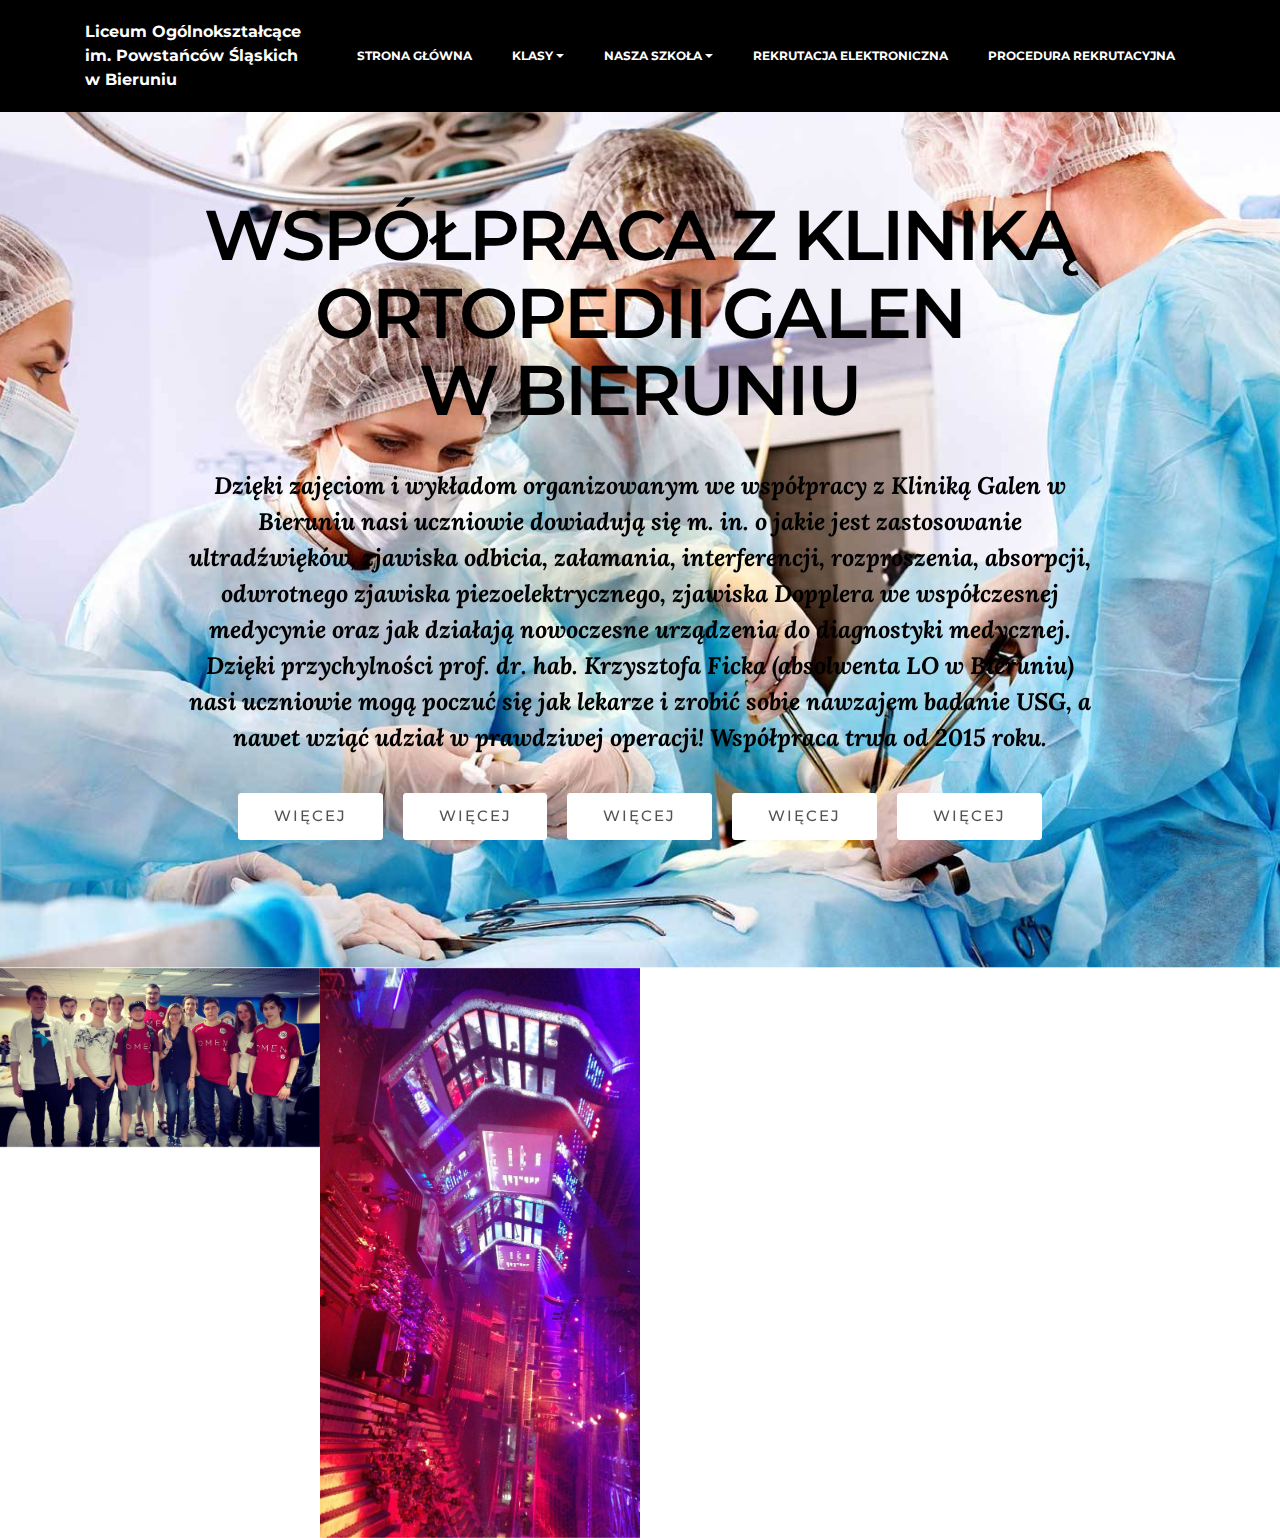
<file: page10.html>
<!DOCTYPE html>
<html >
<head>
  <!-- Site made with Mobirise Website Builder v4.7.7, https://mobirise.com -->
  <meta charset="UTF-8">
  <meta http-equiv="X-UA-Compatible" content="IE=edge">
  <meta name="generator" content="Mobirise v4.7.7, mobirise.com">
  <meta name="viewport" content="width=device-width, initial-scale=1, minimum-scale=1">
  <link rel="shortcut icon" href="assets/images/logo-na-10-stycznia-cz.1-114x128.jpg" type="image/x-icon">
  <meta name="description" content="Website Generator Description">
  <title>Galen</title>
  <link rel="stylesheet" href="assets/et-line-font-plugin/style.css">
  <link rel="stylesheet" href="https://fonts.googleapis.com/css?family=Montserrat:400,700">
  <link rel="stylesheet" href="https://fonts.googleapis.com/css?family=Raleway:100,100i,200,200i,300,300i,400,400i,500,500i,600,600i,700,700i,800,800i,900,900i">
  <link rel="stylesheet" href="https://fonts.googleapis.com/css?family=Lora:400,700,400italic,700italic&subset=latin">
  <link rel="stylesheet" href="assets/tether/tether.min.css">
  <link rel="stylesheet" href="assets/bootstrap/css/bootstrap.min.css">
  <link rel="stylesheet" href="assets/dropdown/css/style.css">
  <link rel="stylesheet" href="assets/theme/css/style.css">
  <link rel="stylesheet" href="assets/mobirise-gallery/style.css">
  <link rel="stylesheet" href="assets/mobirise/css/mbr-additional.css" type="text/css">
  
  
  
</head>
<body>
  <section id="ext_menu-33" data-rv-view="358">

    <nav class="navbar navbar-dropdown navbar-fixed-top">
        <div class="container">

            <div class="mbr-table">
                <div class="mbr-table-cell">

                    <div class="navbar-brand">
                        
                        <a class="navbar-caption" href="http://lobierun.edu.pl">Liceum Ogólnokształcące<br>im. Powstańców Śląskich<br> w Bieruniu<br></a>
                    </div>

                </div>
                <div class="mbr-table-cell">

                    <button class="navbar-toggler pull-xs-right hidden-md-up" type="button" data-toggle="collapse" data-target="#exCollapsingNavbar">
                        <div class="hamburger-icon"></div>
                    </button>

                    <ul class="nav-dropdown collapse pull-xs-right nav navbar-nav navbar-toggleable-sm" id="exCollapsingNavbar"><li class="nav-item"><a class="nav-link link" href="index.html#header1-w">STRONA GŁÓWNA</a></li><li class="nav-item dropdown"><a class="nav-link link dropdown-toggle" href="https://mobirise.com/" data-toggle="dropdown-submenu" aria-expanded="false">KLASY</a><div class="dropdown-menu"><a class="dropdown-item" href="page2.html#header1-13" target="_blank">Politechniczna</a><a class="dropdown-item" href="page3.html" target="_blank">Przyrodnicza</a><a class="dropdown-item" href="page4.html" target="_blank">Akademicka</a><a class="dropdown-item" href="page5.html" target="_blank">Humanistyczna</a><a class="dropdown-item" href="page8.html#header1-1l" aria-expanded="false">Społeczna</a></div></li><li class="nav-item dropdown open"><a class="nav-link link dropdown-toggle" href="https://mobirise.com/" data-toggle="dropdown-submenu" aria-expanded="true">NASZA SZKOŁA</a><div class="dropdown-menu"><a class="dropdown-item" href="page6.html#header1-1d" target="_blank">FILMY</a><a class="dropdown-item" href="page11.html" aria-expanded="false" target="_blank">LEGO</a><a class="dropdown-item" href="page9.html#gallery2-32" aria-expanded="false" target="_blank">PRACOWNIA 3D</a><a class="dropdown-item" href="page10.html" aria-expanded="false" target="_blank">KLINIKA GALEN</a><a class="dropdown-item" href="page7.html#gallery2-2y" aria-expanded="false" target="_blank">EEG BIOFEDBACK</a><a class="dropdown-item" href="http://www.lobierun.edu.pl/orlik" aria-expanded="false" target="_blank">ORLIK</a><a class="dropdown-item" href="page13.html" aria-expanded="false" target="_blank">JĘZYK ROSYJSKI</a></div></li><li class="nav-item dropdown"><a class="nav-link link" href="https://slaskie.edu.com.pl" target="_blank">REKRUTACJA ELEKTRONICZNA</a></li><li class="nav-item"><a class="nav-link link" href="page12.html#header3-3e" target="_blank">PROCEDURA REKRUTACYJNA<br></a></li></ul>
                    <button hidden="" class="navbar-toggler navbar-close" type="button" data-toggle="collapse" data-target="#exCollapsingNavbar">
                        <div class="close-icon"></div>
                    </button>

                </div>
            </div>

        </div>
    </nav>

</section>

<section class="engine"><a href="https://mobirise.me/g">build a site for free</a></section><section class="mbr-section mbr-section-hero mbr-section-full mbr-parallax-background mbr-after-navbar" id="header1-34" data-rv-view="360" style="background-image: url(assets/images/typical-medical-procedures-1920x1080.jpg);">

    

    <div class="mbr-table-cell">

        <div class="container">
            <div class="row">
                <div class="mbr-section col-md-10 col-md-offset-1 text-xs-center">

                    <h1 class="mbr-section-title display-1"><br>WSPÓŁPRACA Z KLINIKĄ ORTOPEDII GALEN<br>W BIERUNIU</h1>
                    <p class="mbr-section-lead lead"><br><strong>Dzięki zajęciom i wykładom organizowanym we współpracy z Kliniką Galen w Bieruniu nasi uczniowie dowiadują się m. in. o jakie jest zastosowanie ultradźwięków, zjawiska odbicia, załamania, interferencji, rozproszenia, absorpcji, odwrotnego zjawiska piezoelektrycznego, zjawiska Dopplera we współczesnej medycynie oraz jak działają nowoczesne urządzenia do diagnostyki medycznej. Dzięki przychylności prof. dr. hab. Krzysztofa Ficka (absolwenta LO w Bieruniu) nasi uczniowie mogą poczuć się jak lekarze i zrobić sobie nawzajem badanie USG, a nawet wziąć udział w prawdziwej operacji! Współpraca trwa od 2015 roku.</strong><br></p>
                    <div class="mbr-section-btn"><a class="btn btn-lg btn-white" href="http://www.lobierun.edu.pl/20171103wspolpracagalen">WIĘCEJ</a> <a class="btn btn-lg btn-white" href="http://www.lobierun.edu.pl/20170104wspolpracagalen">WIĘCEJ</a> <a class="btn btn-lg btn-white" href="http://www.lobierun.edu.pl/20170612galen">WIĘCEJ</a> <a class="btn btn-lg btn-white" href="http://www.lobierun.edu.pl/zajecia-w-galenie1">WIĘCEJ</a> <a class="btn btn-lg btn-white" href="http://www.lobierun.edu.pl/20170424profseptember">WIĘCEJ</a> </div>
                </div>
            </div>
        </div>
    </div>

    

</section>

<section class="mbr-gallery mbr-section mbr-section-nopadding mbr-slider-carousel" data-filter="false" id="gallery1-3i" data-rv-view="363" style="background-color: rgb(255, 255, 255); padding-top: 0rem; padding-bottom: 0rem;">
    <!-- Filter -->
    

    <!-- Gallery -->
    <div class="mbr-gallery-row">
        <div class=" mbr-gallery-layout-default">
            <div>
                <div>
                    <div class="mbr-gallery-item mbr-gallery-item__mobirise3 mbr-gallery-item--p0" data-video-url="false" data-tags="Awesome">
                        <div href="#lb-gallery1-3i" data-slide-to="0" data-toggle="modal">
                            
                            

                            <img src="assets/images/img-20170805-213914-2000x1123-800x449.jpg" alt="">
                            
                            <span class="icon-focus"></span>
                            
                        </div>
                    </div><div class="mbr-gallery-item mbr-gallery-item__mobirise3 mbr-gallery-item--p0" data-video-url="false" data-tags="Awesome">
                        <div href="#lb-gallery1-3i" data-slide-to="1" data-toggle="modal">
                            
                            

                            <img src="assets/images/img-20170527-wa0001-2000x3562-800x1425.jpg" alt="">
                            
                            <span class="icon-focus"></span>
                            
                        </div>
                    </div>
                </div>
            </div>
            <div class="clearfix"></div>
        </div>
    </div>

    <!-- Lightbox -->
    <div data-app-prevent-settings="" class="mbr-slider modal fade carousel slide" tabindex="-1" data-keyboard="true" data-interval="false" id="lb-gallery1-3i">
        <div class="modal-dialog">
            <div class="modal-content">
                <div class="modal-body">
                    <ol class="carousel-indicators">
                        <li data-app-prevent-settings="" data-target="#lb-gallery1-3i" data-slide-to="0"></li><li data-app-prevent-settings="" data-target="#lb-gallery1-3i" data-slide-to="1"></li>
                    </ol>
                    <div class="carousel-inner">
                        <div class="carousel-item">
                            <img src="assets/images/img-20170805-213914-2000x1123.jpg" alt="">
                        </div><div class="carousel-item">
                            <img src="assets/images/img-20170527-wa0001-2000x3562.jpg" alt="">
                        </div>
                    </div>
                    <a class="left carousel-control" role="button" data-slide="prev" href="#lb-gallery1-3i">
                        <span class="icon-prev" aria-hidden="true"></span>
                        <span class="sr-only">Previous</span>
                    </a>
                    <a class="right carousel-control" role="button" data-slide="next" href="#lb-gallery1-3i">
                        <span class="icon-next" aria-hidden="true"></span>
                        <span class="sr-only">Next</span>
                    </a>

                    <a class="close" href="#" role="button" data-dismiss="modal">
                        <span aria-hidden="true">×</span>
                        <span class="sr-only">Close</span>
                    </a>
                </div>
            </div>
        </div>
    </div>
</section>


  <script src="assets/web/assets/jquery/jquery.min.js"></script>
  <script src="assets/tether/tether.min.js"></script>
  <script src="assets/bootstrap/js/bootstrap.min.js"></script>
  <script src="assets/dropdown/js/script.min.js"></script>
  <script src="assets/touch-swipe/jquery.touch-swipe.min.js"></script>
  <script src="assets/jarallax/jarallax.js"></script>
  <script src="assets/masonry/masonry.pkgd.min.js"></script>
  <script src="assets/imagesloaded/imagesloaded.pkgd.min.js"></script>
  <script src="assets/bootstrap-carousel-swipe/bootstrap-carousel-swipe.js"></script>
  <script src="assets/smooth-scroll/smooth-scroll.js"></script>
  <script src="assets/theme/js/script.js"></script>
  <script src="assets/mobirise-gallery/player.min.js"></script>
  <script src="assets/mobirise-gallery/script.js"></script>
  
  
</body>
</html>
</file>
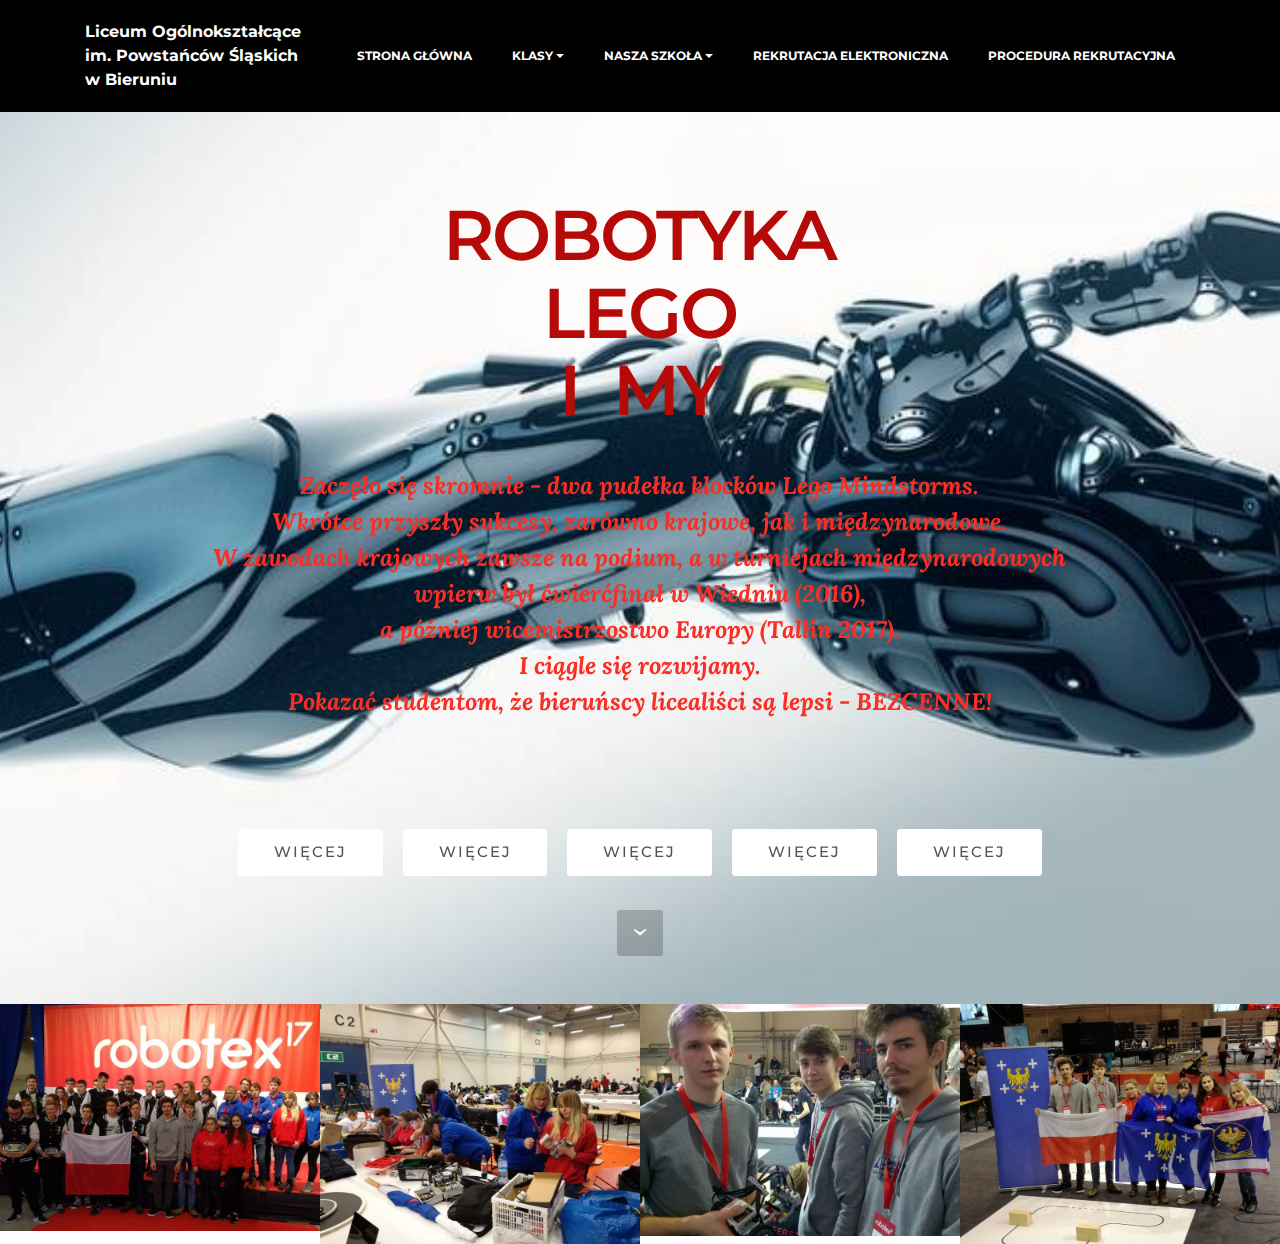
<file: page11.html>
<!DOCTYPE html>
<html >
<head>
  <!-- Site made with Mobirise Website Builder v4.7.7, https://mobirise.com -->
  <meta charset="UTF-8">
  <meta http-equiv="X-UA-Compatible" content="IE=edge">
  <meta name="generator" content="Mobirise v4.7.7, mobirise.com">
  <meta name="viewport" content="width=device-width, initial-scale=1, minimum-scale=1">
  <link rel="shortcut icon" href="assets/images/logo-na-10-stycznia-cz.1-114x128.jpg" type="image/x-icon">
  <meta name="description" content="Website Generator Description">
  <title>Lego</title>
  <link rel="stylesheet" href="assets/et-line-font-plugin/style.css">
  <link rel="stylesheet" href="https://fonts.googleapis.com/css?family=Montserrat:400,700">
  <link rel="stylesheet" href="https://fonts.googleapis.com/css?family=Raleway:100,100i,200,200i,300,300i,400,400i,500,500i,600,600i,700,700i,800,800i,900,900i">
  <link rel="stylesheet" href="https://fonts.googleapis.com/css?family=Lora:400,700,400italic,700italic&subset=latin">
  <link rel="stylesheet" href="assets/tether/tether.min.css">
  <link rel="stylesheet" href="assets/bootstrap/css/bootstrap.min.css">
  <link rel="stylesheet" href="assets/dropdown/css/style.css">
  <link rel="stylesheet" href="assets/theme/css/style.css">
  <link rel="stylesheet" href="assets/mobirise-gallery/style.css">
  <link rel="stylesheet" href="assets/mobirise/css/mbr-additional.css" type="text/css">
  
  
  
</head>
<body>
  <section id="ext_menu-36" data-rv-view="374">

    <nav class="navbar navbar-dropdown navbar-fixed-top">
        <div class="container">

            <div class="mbr-table">
                <div class="mbr-table-cell">

                    <div class="navbar-brand">
                        
                        <a class="navbar-caption" href="http://lobierun.edu.pl">Liceum Ogólnokształcące<br>im. Powstańców Śląskich<br> w Bieruniu<br></a>
                    </div>

                </div>
                <div class="mbr-table-cell">

                    <button class="navbar-toggler pull-xs-right hidden-md-up" type="button" data-toggle="collapse" data-target="#exCollapsingNavbar">
                        <div class="hamburger-icon"></div>
                    </button>

                    <ul class="nav-dropdown collapse pull-xs-right nav navbar-nav navbar-toggleable-sm" id="exCollapsingNavbar"><li class="nav-item"><a class="nav-link link" href="index.html#header1-w">STRONA GŁÓWNA</a></li><li class="nav-item dropdown"><a class="nav-link link dropdown-toggle" href="https://mobirise.com/" data-toggle="dropdown-submenu" aria-expanded="false">KLASY</a><div class="dropdown-menu"><a class="dropdown-item" href="page2.html#header1-13" target="_blank">Politechniczna</a><a class="dropdown-item" href="page3.html" target="_blank">Przyrodnicza</a><a class="dropdown-item" href="page4.html" target="_blank">Akademicka</a><a class="dropdown-item" href="page5.html" target="_blank">Humanistyczna</a><a class="dropdown-item" href="page8.html#header1-1l" aria-expanded="false">Społeczna</a></div></li><li class="nav-item dropdown open"><a class="nav-link link dropdown-toggle" href="https://mobirise.com/" data-toggle="dropdown-submenu" aria-expanded="true">NASZA SZKOŁA</a><div class="dropdown-menu"><a class="dropdown-item" href="page6.html#header1-1d" target="_blank">FILMY</a><a class="dropdown-item" href="page11.html" aria-expanded="false" target="_blank">LEGO</a><a class="dropdown-item" href="page9.html#gallery2-32" aria-expanded="false" target="_blank">PRACOWNIA 3D</a><a class="dropdown-item" href="page10.html" aria-expanded="false" target="_blank">KLINIKA GALEN</a><a class="dropdown-item" href="page7.html#gallery2-2y" aria-expanded="false" target="_blank">EEG BIOFEDBACK</a><a class="dropdown-item" href="http://www.lobierun.edu.pl/orlik" aria-expanded="false" target="_blank">ORLIK</a><a class="dropdown-item" href="page13.html" aria-expanded="false" target="_blank">JĘZYK ROSYJSKI</a></div></li><li class="nav-item dropdown"><a class="nav-link link" href="https://slaskie.edu.com.pl" target="_blank">REKRUTACJA ELEKTRONICZNA</a></li><li class="nav-item"><a class="nav-link link" href="page12.html#header3-3e" target="_blank">PROCEDURA REKRUTACYJNA<br></a></li></ul>
                    <button hidden="" class="navbar-toggler navbar-close" type="button" data-toggle="collapse" data-target="#exCollapsingNavbar">
                        <div class="close-icon"></div>
                    </button>

                </div>
            </div>

        </div>
    </nav>

</section>

<section class="engine"><a href="https://mobirise.me/k">how to develop your own website</a></section><section class="mbr-section mbr-section-hero mbr-section-full mbr-section-with-arrow mbr-parallax-background mbr-after-navbar" id="header1-37" data-rv-view="376" style="background-image: url(assets/images/y3c9mte3mczjad01mtm-src-12049-robotyka-1170x513.jpg);">

    

    <div class="mbr-table-cell">

        <div class="container">
            <div class="row">
                <div class="mbr-section col-md-10 col-md-offset-1 text-xs-center">

                    <h1 class="mbr-section-title display-1"><br>ROBOTYKA<br>LEGO<br>I &nbsp;MY</h1>
                    <p class="mbr-section-lead lead"><br><strong>Zaczęło się skromnie - d</strong><strong>wa&nbsp;</strong><strong>pudełka&nbsp;</strong><strong>klocków Lego Mindstorms.</strong><br><strong>Wkrótce przyszły sukcesy, zarówno krajowe, jak i międzynarodowe.</strong><br><strong>W zawodach krajowych zawsze na podium, a w turniejach&nbsp;</strong><strong>międzynarodowych wpierw był ćwierćfinał w Wiedniu (2016)</strong><strong>,</strong><br><strong> a później wicemistrzostwo Europy (Tallin 2017).</strong><br><strong>I ciągle się rozwijamy.</strong><br><strong>Pokazać studentom, że bieruńscy licealiści są lepsi -&nbsp;</strong><strong>BEZCENNE!<br></strong><strong><br></strong><br></p>
                    <div class="mbr-section-btn"><a class="btn btn-lg btn-white" href="http://www.lobierun.edu.pl/20171126osiagnieciatallin">WIĘCEJ</a> <a class="btn btn-lg btn-white" href="http://www.lobierun.edu.pl/wiktoria-wiedenska34">WIĘCEJ</a> <a class="btn btn-lg btn-white" href="http://www.lobierun.edu.pl/20170507lego-kopia">WIĘCEJ</a> <a class="btn btn-lg btn-white" href="https://www.facebook.com/szkolabl/videos/221816538330248/">WIĘCEJ</a> <a class="btn btn-lg btn-white" href="http://www.lobierun.edu.pl/robotyka">WIĘCEJ</a>  </div>
                </div>
            </div>
        </div>
    </div>

    <div class="mbr-arrow mbr-arrow-floating" aria-hidden="true"><a href="#gallery1-3h"><i class="mbr-arrow-icon"></i></a></div>

</section>

<section class="mbr-gallery mbr-section mbr-section-nopadding mbr-slider-carousel" data-filter="false" id="gallery1-3h" data-rv-view="379" style="background-color: rgb(255, 255, 255); padding-top: 0rem; padding-bottom: 0rem;">
    <!-- Filter -->
    

    <!-- Gallery -->
    <div class="mbr-gallery-row">
        <div class=" mbr-gallery-layout-default">
            <div>
                <div>
                    <div class="mbr-gallery-item mbr-gallery-item__mobirise3 mbr-gallery-item--p0" data-video-url="false" data-tags="Awesome">
                        <div href="#lb-gallery1-3h" data-slide-to="0" data-toggle="modal">
                            
                            

                            <img src="assets/images/roboty4-1-2000x1500-800x568.jpg" alt="">
                            
                            <span class="icon-focus"></span>
                            
                        </div>
                    </div><div class="mbr-gallery-item mbr-gallery-item__mobirise3 mbr-gallery-item--p0" data-video-url="false" data-tags="Responsive">
                        <div href="#lb-gallery1-3h" data-slide-to="1" data-toggle="modal">
                            
                            

                            <img src="assets/images/roboty11-2000x1500-800x600.jpg" alt="">
                            
                            <span class="icon-focus"></span>
                            
                        </div>
                    </div><div class="mbr-gallery-item mbr-gallery-item__mobirise3 mbr-gallery-item--p0" data-video-url="false" data-tags="Creative">
                        <div href="#lb-gallery1-3h" data-slide-to="2" data-toggle="modal">
                            
                            

                            <img src="assets/images/roboty3-12-2000x1125-800x580.jpg" alt="">
                            
                            <span class="icon-focus"></span>
                            
                        </div>
                    </div><div class="mbr-gallery-item mbr-gallery-item__mobirise3 mbr-gallery-item--p0" data-video-url="false" data-tags="Animated">
                        <div href="#lb-gallery1-3h" data-slide-to="3" data-toggle="modal">
                            
                            

                            <img src="assets/images/roboty10-2000x1500-800x600.jpg" alt="">
                            
                            <span class="icon-focus"></span>
                            
                        </div>
                    </div>
                </div>
            </div>
            <div class="clearfix"></div>
        </div>
    </div>

    <!-- Lightbox -->
    <div data-app-prevent-settings="" class="mbr-slider modal fade carousel slide" tabindex="-1" data-keyboard="true" data-interval="false" id="lb-gallery1-3h">
        <div class="modal-dialog">
            <div class="modal-content">
                <div class="modal-body">
                    <ol class="carousel-indicators">
                        <li data-app-prevent-settings="" data-target="#lb-gallery1-3h" data-slide-to="0"></li><li data-app-prevent-settings="" data-target="#lb-gallery1-3h" data-slide-to="1"></li><li data-app-prevent-settings="" data-target="#lb-gallery1-3h" class=" active" data-slide-to="2"></li><li data-app-prevent-settings="" data-target="#lb-gallery1-3h" data-slide-to="3"></li>
                    </ol>
                    <div class="carousel-inner">
                        <div class="carousel-item">
                            <img src="assets/images/roboty4-1-2000x1500.jpg" alt="">
                        </div><div class="carousel-item">
                            <img src="assets/images/roboty11-2000x1500.jpg" alt="">
                        </div><div class="carousel-item active">
                            <img src="assets/images/roboty3-12-2000x1125.jpg" alt="">
                        </div><div class="carousel-item">
                            <img src="assets/images/roboty10-2000x1500.jpg" alt="">
                        </div>
                    </div>
                    <a class="left carousel-control" role="button" data-slide="prev" href="#lb-gallery1-3h">
                        <span class="icon-prev" aria-hidden="true"></span>
                        <span class="sr-only">Previous</span>
                    </a>
                    <a class="right carousel-control" role="button" data-slide="next" href="#lb-gallery1-3h">
                        <span class="icon-next" aria-hidden="true"></span>
                        <span class="sr-only">Next</span>
                    </a>

                    <a class="close" href="#" role="button" data-dismiss="modal">
                        <span aria-hidden="true">×</span>
                        <span class="sr-only">Close</span>
                    </a>
                </div>
            </div>
        </div>
    </div>
</section>


  <script src="assets/web/assets/jquery/jquery.min.js"></script>
  <script src="assets/tether/tether.min.js"></script>
  <script src="assets/bootstrap/js/bootstrap.min.js"></script>
  <script src="assets/dropdown/js/script.min.js"></script>
  <script src="assets/touch-swipe/jquery.touch-swipe.min.js"></script>
  <script src="assets/jarallax/jarallax.js"></script>
  <script src="assets/masonry/masonry.pkgd.min.js"></script>
  <script src="assets/imagesloaded/imagesloaded.pkgd.min.js"></script>
  <script src="assets/bootstrap-carousel-swipe/bootstrap-carousel-swipe.js"></script>
  <script src="assets/smooth-scroll/smooth-scroll.js"></script>
  <script src="assets/theme/js/script.js"></script>
  <script src="assets/mobirise-gallery/player.min.js"></script>
  <script src="assets/mobirise-gallery/script.js"></script>
  
  
</body>
</html>
</file>
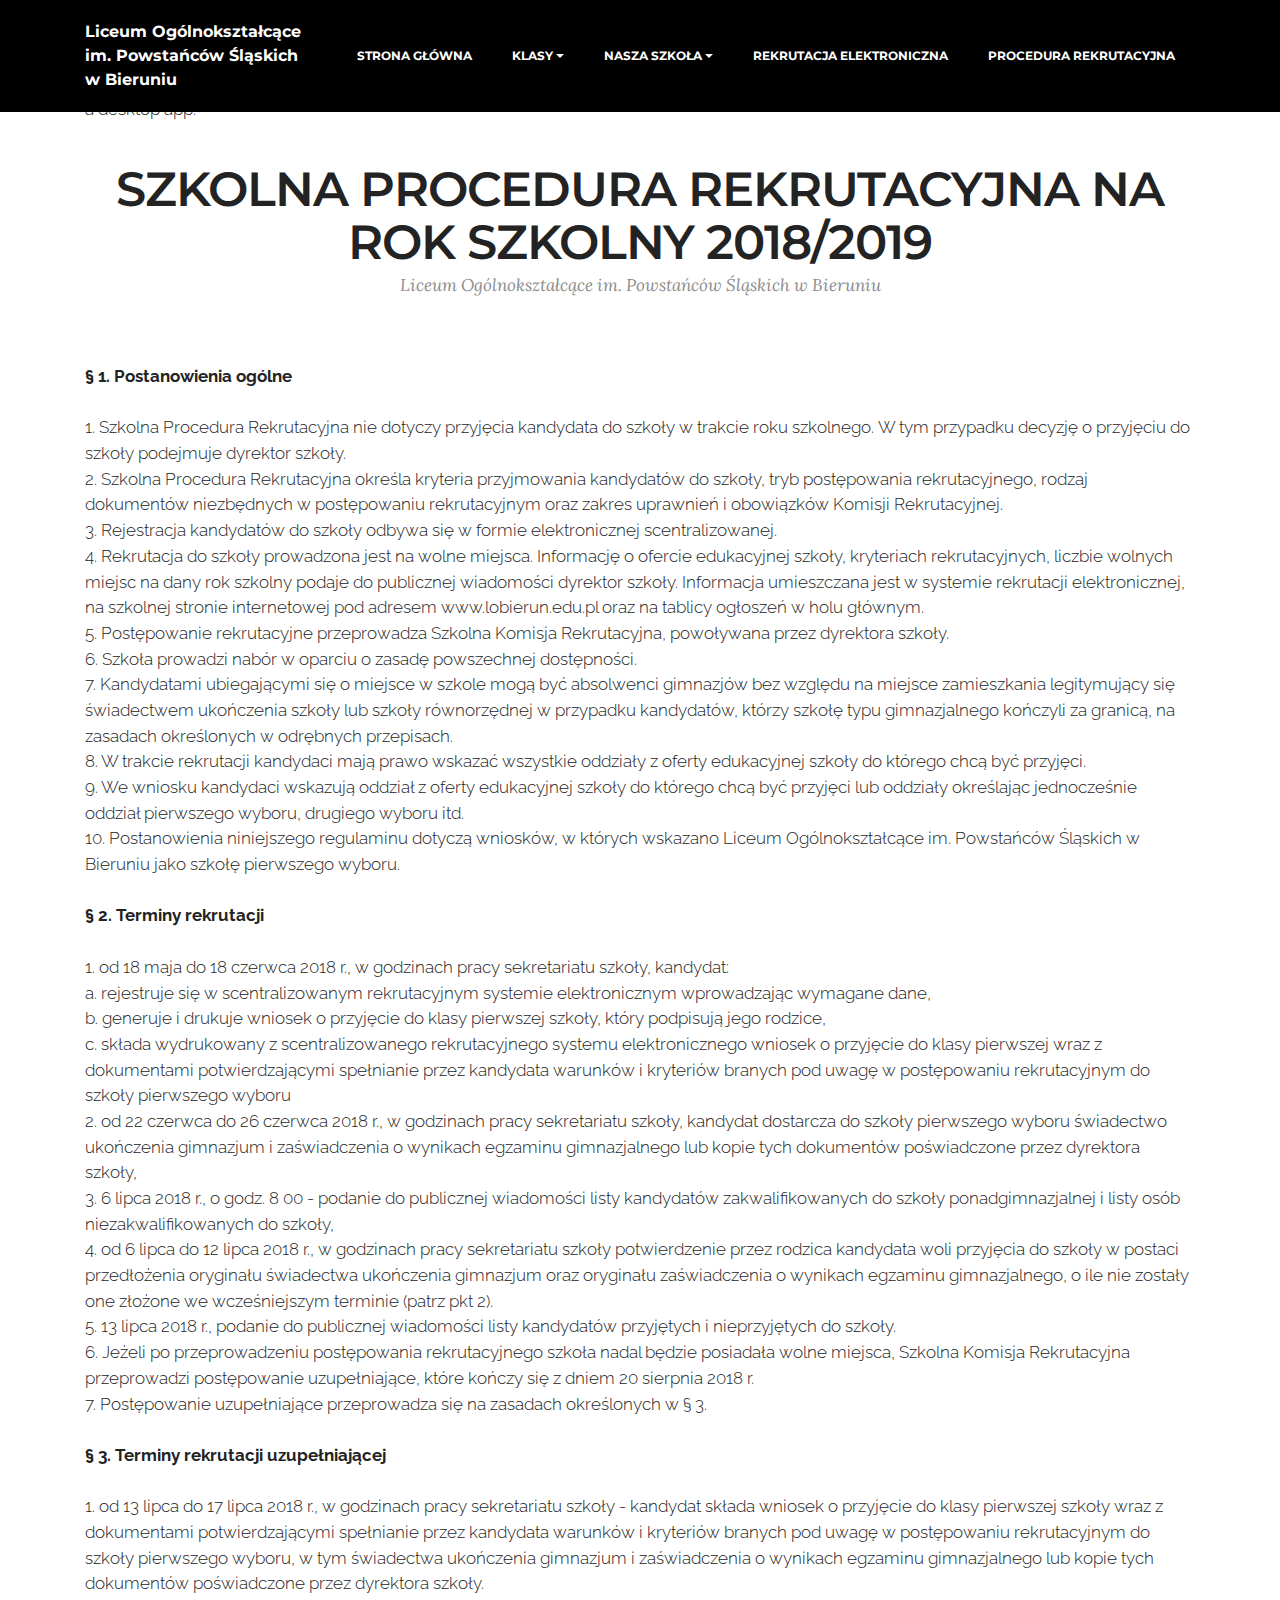
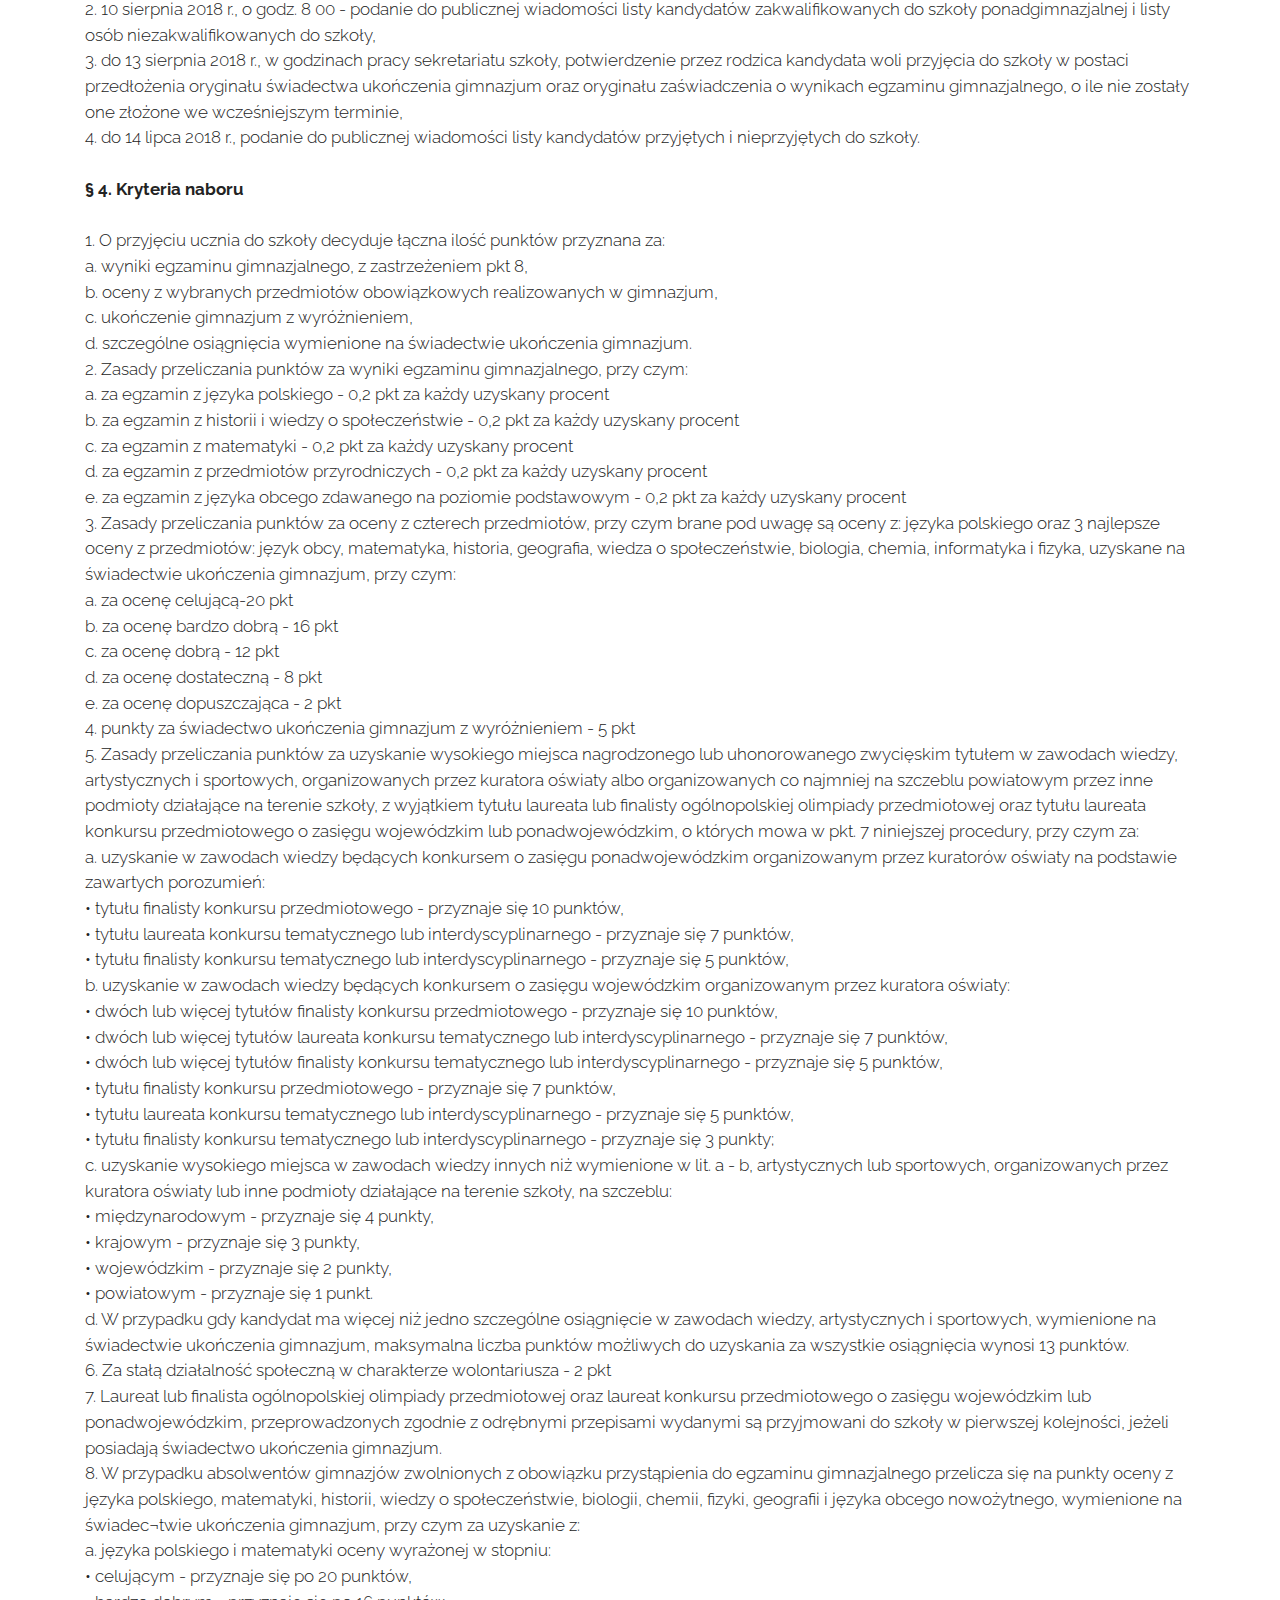
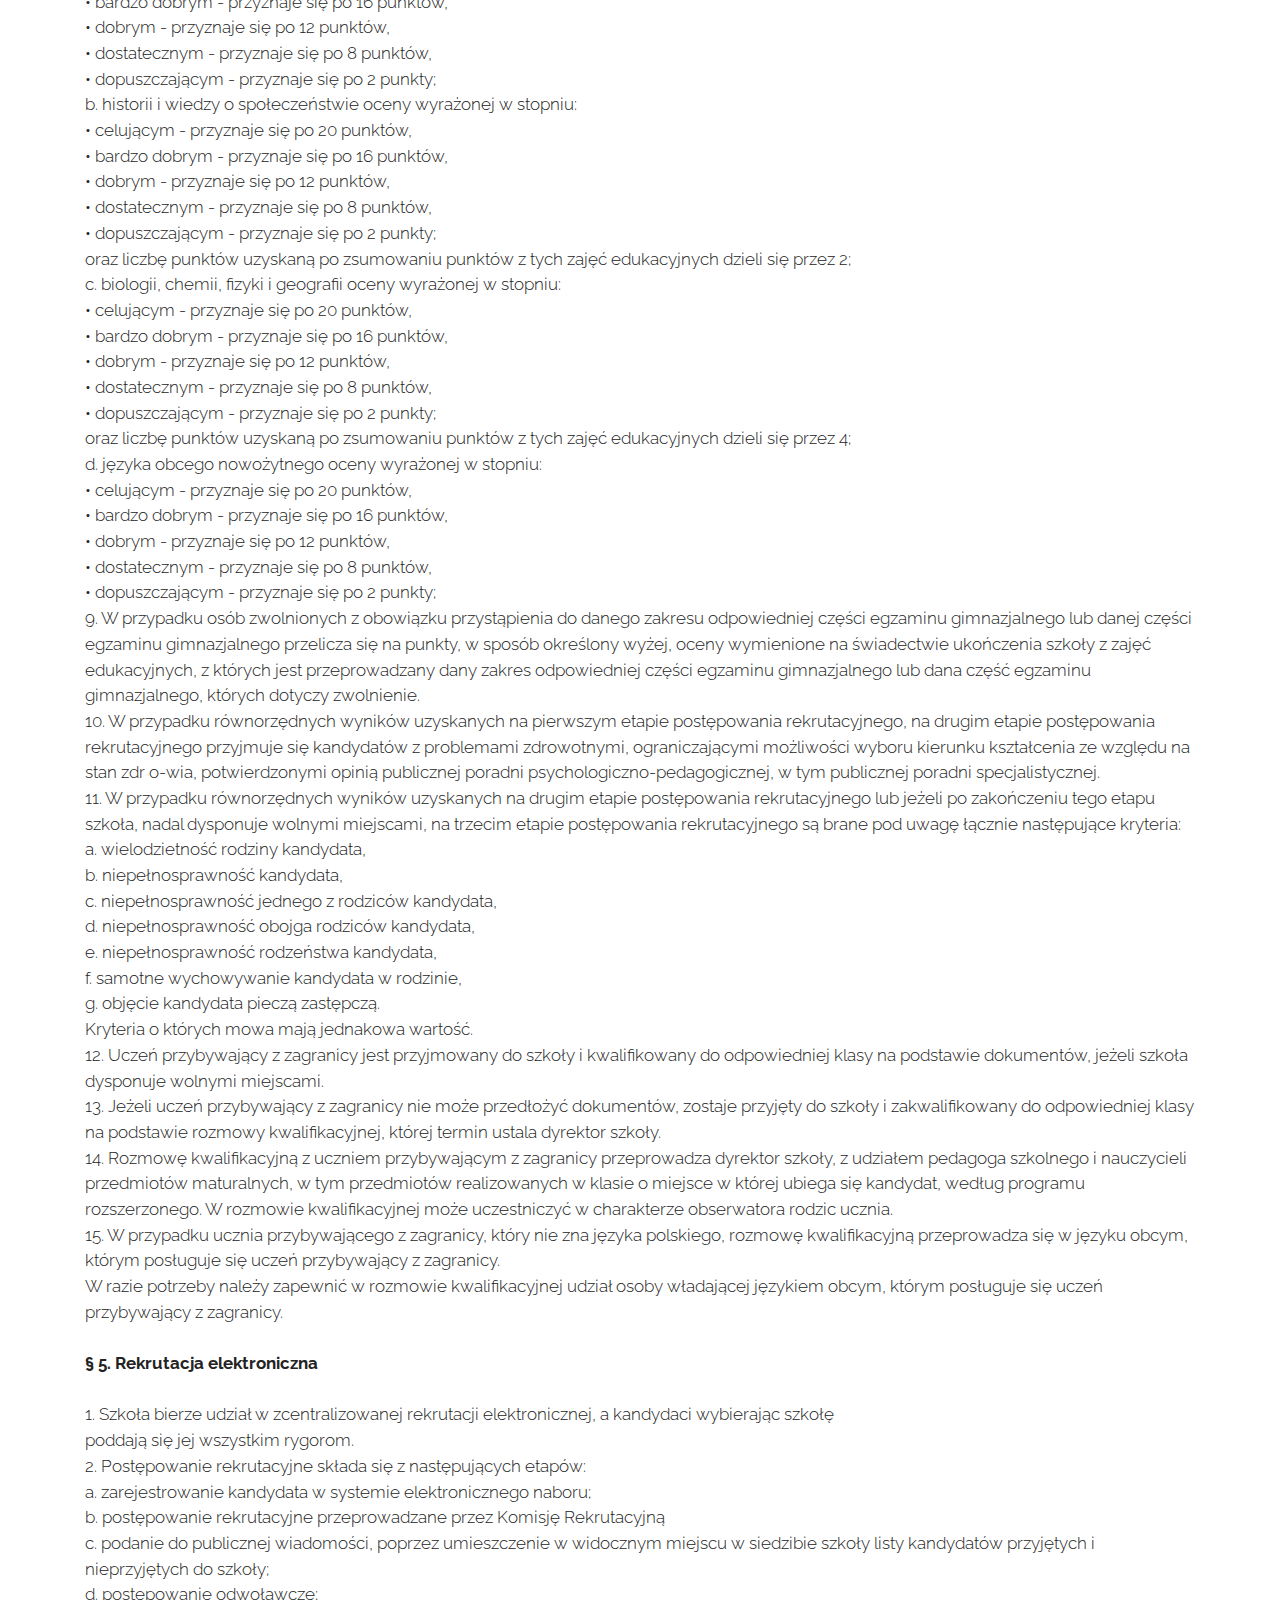
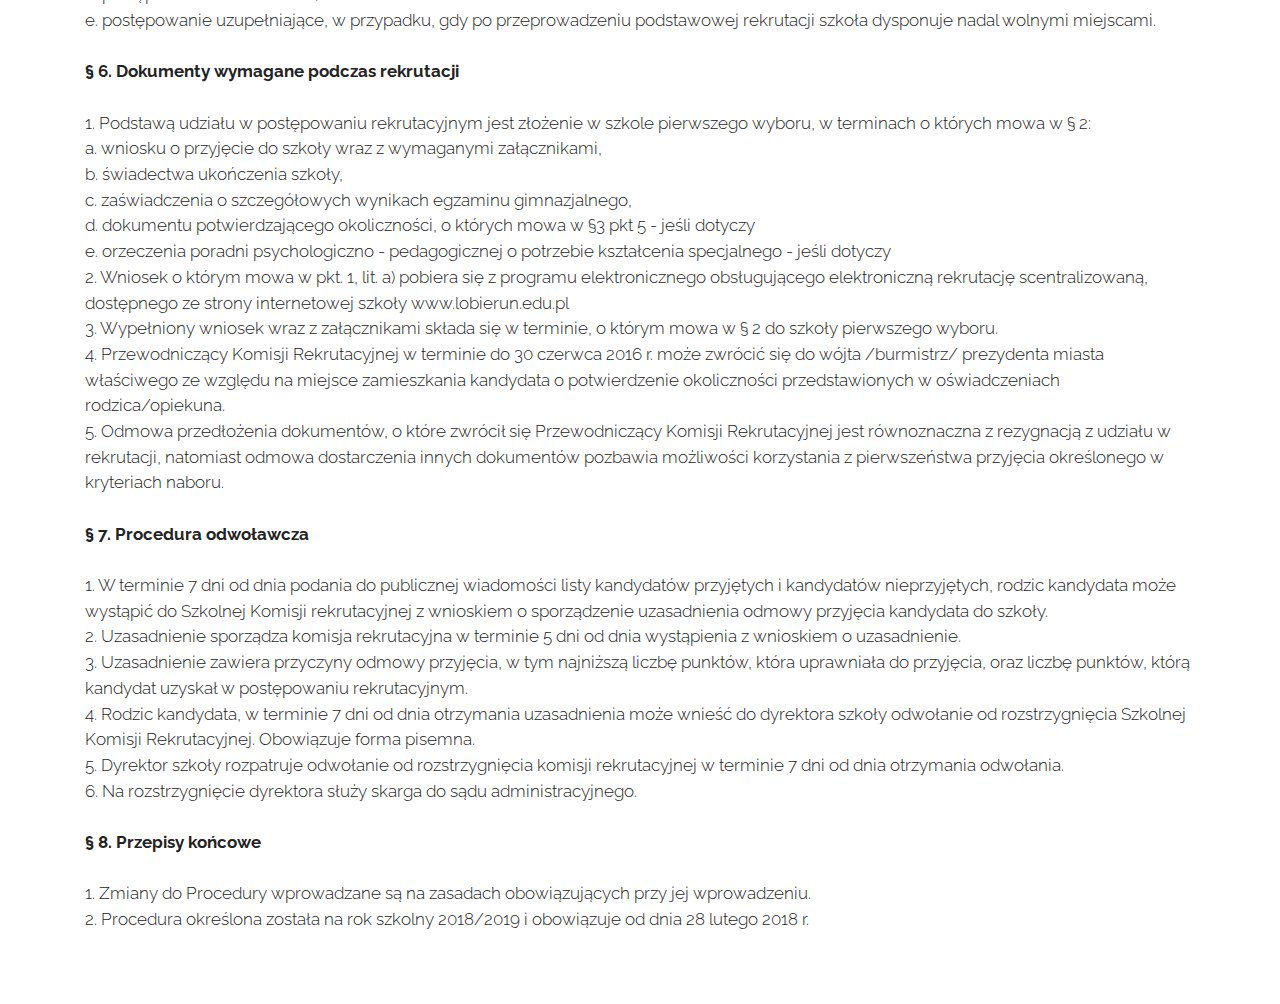
<file: page12.html>
<!DOCTYPE html>
<html >
<head>
  <!-- Site made with Mobirise Website Builder v4.7.7, https://mobirise.com -->
  <meta charset="UTF-8">
  <meta http-equiv="X-UA-Compatible" content="IE=edge">
  <meta name="generator" content="Mobirise v4.7.7, mobirise.com">
  <meta name="viewport" content="width=device-width, initial-scale=1, minimum-scale=1">
  <link rel="shortcut icon" href="assets/images/logo-na-10-stycznia-cz.1-114x128.jpg" type="image/x-icon">
  <meta name="description" content="Site Builder Description">
  <title>procedura</title>
  <link rel="stylesheet" href="https://fonts.googleapis.com/css?family=Lora:400,700,400italic,700italic&subset=latin">
  <link rel="stylesheet" href="https://fonts.googleapis.com/css?family=Montserrat:400,700">
  <link rel="stylesheet" href="https://fonts.googleapis.com/css?family=Raleway:100,100i,200,200i,300,300i,400,400i,500,500i,600,600i,700,700i,800,800i,900,900i">
  <link rel="stylesheet" href="assets/tether/tether.min.css">
  <link rel="stylesheet" href="assets/bootstrap/css/bootstrap.min.css">
  <link rel="stylesheet" href="assets/dropdown/css/style.css">
  <link rel="stylesheet" href="assets/theme/css/style.css">
  <link rel="stylesheet" href="assets/mobirise/css/mbr-additional.css" type="text/css">
  
  
  
</head>
<body>
  <section id="ext_menu-38" data-rv-view="398">

    <nav class="navbar navbar-dropdown navbar-fixed-top">
        <div class="container">

            <div class="mbr-table">
                <div class="mbr-table-cell">

                    <div class="navbar-brand">
                        
                        <a class="navbar-caption" href="http://lobierun.edu.pl">Liceum Ogólnokształcące<br>im. Powstańców Śląskich<br> w Bieruniu<br></a>
                    </div>

                </div>
                <div class="mbr-table-cell">

                    <button class="navbar-toggler pull-xs-right hidden-md-up" type="button" data-toggle="collapse" data-target="#exCollapsingNavbar">
                        <div class="hamburger-icon"></div>
                    </button>

                    <ul class="nav-dropdown collapse pull-xs-right nav navbar-nav navbar-toggleable-sm" id="exCollapsingNavbar"><li class="nav-item"><a class="nav-link link" href="index.html#header1-w">STRONA GŁÓWNA</a></li><li class="nav-item dropdown"><a class="nav-link link dropdown-toggle" href="https://mobirise.com/" data-toggle="dropdown-submenu" aria-expanded="false">KLASY</a><div class="dropdown-menu"><a class="dropdown-item" href="page2.html#header1-13" target="_blank">Politechniczna</a><a class="dropdown-item" href="page3.html" target="_blank">Przyrodnicza</a><a class="dropdown-item" href="page4.html" target="_blank">Akademicka</a><a class="dropdown-item" href="page5.html" target="_blank">Humanistyczna</a><a class="dropdown-item" href="page8.html#header1-1l" aria-expanded="false">Społeczna</a></div></li><li class="nav-item dropdown open"><a class="nav-link link dropdown-toggle" href="https://mobirise.com/" data-toggle="dropdown-submenu" aria-expanded="true">NASZA SZKOŁA</a><div class="dropdown-menu"><a class="dropdown-item" href="page6.html#header1-1d" target="_blank">FILMY</a><a class="dropdown-item" href="page11.html" aria-expanded="false" target="_blank">LEGO</a><a class="dropdown-item" href="page9.html#gallery2-32" aria-expanded="false" target="_blank">PRACOWNIA 3D</a><a class="dropdown-item" href="page10.html" aria-expanded="false" target="_blank">KLINIKA GALEN</a><a class="dropdown-item" href="page7.html#gallery2-2y" aria-expanded="false" target="_blank">EEG BIOFEDBACK</a><a class="dropdown-item" href="http://www.lobierun.edu.pl/orlik" aria-expanded="false" target="_blank">ORLIK</a><a class="dropdown-item" href="page13.html" aria-expanded="false" target="_blank">JĘZYK ROSYJSKI</a></div></li><li class="nav-item dropdown"><a class="nav-link link" href="https://slaskie.edu.com.pl" target="_blank">REKRUTACJA ELEKTRONICZNA</a></li><li class="nav-item"><a class="nav-link link" href="page12.html#header3-3e" target="_blank">PROCEDURA REKRUTACYJNA<br></a></li></ul>
                    <button hidden="" class="navbar-toggler navbar-close" type="button" data-toggle="collapse" data-target="#exCollapsingNavbar">
                        <div class="close-icon"></div>
                    </button>

                </div>
            </div>

        </div>
    </nav>

</section>

<section class="engine"><a href="https://mobirise.me/o">one page web templates</a></section><section class="mbr-section article mbr-section__container mbr-after-navbar" id="content1-3d" data-rv-view="400" style="background-color: rgb(255, 255, 255); padding-top: 20px; padding-bottom: 20px;">

    <div class="container">
        <div class="row">
            <div class="col-xs-12 lead"><p>Make your own website in a few clicks! Mobirise helps you cut down development time by providing you with a flexible website editor with a drag and drop interface. MobiRise Website Builder creates responsive, retina and mobile friendly websites in a few clicks. Mobirise is one of the easiest website development tools <a href="http://google.com/">available</a> today. It also gives you the freedom to develop as many websites as you like given the fact that it is a desktop app.</p></div>
        </div>
    </div>

</section>

<section class="mbr-section mbr-section__container article" id="header3-3e" data-rv-view="402" style="background-color: rgb(255, 255, 255); padding-top: 20px; padding-bottom: 20px;">
    <div class="container">
        <div class="row">
            <div class="col-xs-12">
                <h3 class="mbr-section-title display-2">SZKOLNA PROCEDURA REKRUTACYJNA NA ROK SZKOLNY 2018/2019</h3>
                <small class="mbr-section-subtitle">Liceum Ogólnokształcące im. Powstańców Śląskich w Bieruniu</small>
            </div>
        </div>
    </div>
</section>

<section class="mbr-section article mbr-section__container" id="content1-3f" data-rv-view="404" style="background-color: rgb(255, 255, 255); padding-top: 20px; padding-bottom: 20px;">

    <div class="container">
        <div class="row">
            <div class="col-xs-12 lead"><p><br></p><p><strong>§ 1. Postanowienia ogólne</strong></p><p><strong><br></strong></p><p><strong>
</strong></p><p>1.	Szkolna Procedura Rekrutacyjna nie dotyczy przyjęcia kandydata do szkoły w trakcie roku szkolnego.&nbsp;<span style="font-size: 1.07rem;">W tym przypadku decyzję o przyjęciu do szkoły podejmuje dyrektor szkoły.</span></p><p>2.	Szkolna Procedura Rekrutacyjna określa kryteria przyjmowania kandydatów do szkoły, tryb postępowania rekrutacyjnego, rodzaj dokumentów niezbędnych w postępowaniu rekrutacyjnym oraz zakres uprawnień i obowiązków Komisji Rekrutacyjnej.
</p><p>3.	Rejestracja kandydatów do szkoły odbywa się w formie elektronicznej scentralizowanej.
</p><p>4.	Rekrutacja do szkoły prowadzona jest na wolne miejsca. Informację o ofercie edukacyjnej szkoły, kryteriach rekrutacyjnych, liczbie wolnych miejsc na dany rok szkolny podaje do publicznej wiadomości dyrektor szkoły. Informacja umieszczana jest w systemie rekrutacji elektronicznej, na szkolnej stronie internetowej pod adresem www.lobierun.edu.pl oraz na tablicy ogłoszeń w holu głównym.
</p><p>5.	Postępowanie rekrutacyjne przeprowadza Szkolna Komisja Rekrutacyjna, powoływana przez dyrektora szkoły.
</p><p>6.	Szkoła prowadzi nabór w oparciu o zasadę powszechnej dostępności.
</p><p>7.	Kandydatami ubiegającymi się o miejsce w szkole mogą być absolwenci gimnazjów bez względu na miejsce zamieszkania legitymujący się świadectwem ukończenia szkoły lub szkoły równorzędnej w przypadku kandydatów, którzy szkołę typu gimnazjalnego kończyli za granicą, na zasadach określonych w odrębnych przepisach.
</p><p>8.	W trakcie rekrutacji kandydaci mają prawo wskazać wszystkie oddziały z oferty edukacyjnej szkoły do którego chcą być przyjęci.
</p><p>9.	We wniosku kandydaci wskazują oddział z oferty edukacyjnej szkoły do którego chcą być przyjęci lub oddziały określając jednocześnie oddział pierwszego wyboru, drugiego wyboru itd.
</p><p>10.	Postanowienia niniejszego regulaminu dotyczą wniosków, w których wskazano Liceum Ogólnokształcące im. Powstańców Śląskich w Bieruniu jako szkołę pierwszego wyboru.</p><p><br></p><p>
</p><p><strong>§ 2. Terminy rekrutacji</strong></p><p><strong><br></strong></p><p><strong>
</strong></p><p>1.	od 18 maja do 18 czerwca 2018 r., w godzinach pracy sekretariatu szkoły, kandydat:
</p><p>a.	rejestruje się w scentralizowanym rekrutacyjnym systemie elektronicznym wprowadzając wymagane dane,
</p><p>b.	 generuje i drukuje wniosek o przyjęcie do klasy pierwszej szkoły, który podpisują jego rodzice,
</p><p>c.	składa wydrukowany z scentralizowanego rekrutacyjnego systemu elektronicznego wniosek o przyjęcie do klasy pierwszej wraz z dokumentami potwierdzającymi spełnianie przez kandydata warunków i kryteriów branych pod uwagę w postępowaniu rekrutacyjnym do szkoły pierwszego wyboru
</p><p>2.	od 22 czerwca do 26 czerwca 2018 r., w godzinach pracy sekretariatu szkoły, kandydat dostarcza do szkoły pierwszego wyboru świadectwo ukończenia gimnazjum i zaświadczenia o wynikach egzaminu gimnazjalnego lub kopie tych dokumentów poświadczone przez dyrektora szkoły,
</p><p>3.	6 lipca 2018 r., o godz. 8 00 - podanie do publicznej wiadomości listy kandydatów zakwalifikowanych do szkoły ponadgimnazjalnej i listy osób niezakwalifikowanych do szkoły,
</p><p>4.	od 6 lipca do 12 lipca 2018 r., w godzinach pracy sekretariatu szkoły potwierdzenie przez rodzica kandydata woli przyjęcia do szkoły w postaci przedłożenia oryginału świadectwa ukończenia gimnazjum oraz oryginału zaświadczenia o wynikach egzaminu gimnazjalnego, o ile nie zostały one złożone we wcześniejszym terminie (patrz pkt 2).
</p><p>5.	13 lipca 2018 r., podanie do publicznej wiadomości listy kandydatów przyjętych i nieprzyjętych do szkoły.
</p><p>6.	Jeżeli po przeprowadzeniu postępowania rekrutacyjnego szkoła nadal będzie posiadała wolne miejsca, Szkolna Komisja Rekrutacyjna przeprowadzi postępowanie uzupełniające, które kończy się z dniem 20 sierpnia 2018 r.
</p><p>7.	Postępowanie uzupełniające przeprowadza się na zasadach określonych w § 3.</p><p><br></p><p>
</p><p><strong>§ 3. Terminy rekrutacji uzupełniającej</strong></p><p><strong><br></strong></p><p><strong>
</strong></p><p>1.	od 13 lipca do 17 lipca 2018 r., w godzinach pracy sekretariatu szkoły - kandydat składa wniosek o przyjęcie do klasy pierwszej szkoły wraz z dokumentami potwierdzającymi spełnianie przez kandydata warunków i kryteriów branych pod uwagę w postępowaniu rekrutacyjnym do szkoły pierwszego wyboru, w tym świadectwa ukończenia gimnazjum i zaświadczenia o wynikach egzaminu gimnazjalnego lub kopie tych dokumentów poświadczone przez dyrektora szkoły.
</p><p>2.	10 sierpnia 2018 r., o godz. 8 00 - podanie do publicznej wiadomości listy kandydatów zakwalifikowanych do szkoły ponadgimnazjalnej i listy osób niezakwalifikowanych do szkoły,
</p><p>3.	do 13 sierpnia 2018 r., w godzinach pracy sekretariatu szkoły, potwierdzenie przez rodzica kandydata woli przyjęcia do szkoły w postaci przedłożenia oryginału świadectwa ukończenia gimnazjum oraz oryginału zaświadczenia o wynikach egzaminu gimnazjalnego, o ile nie zostały one złożone we wcześniejszym terminie,
</p><p>4.	do 14 lipca 2018 r., podanie do publicznej wiadomości listy kandydatów przyjętych i nieprzyjętych do szkoły.
</p><p><br></p><p><strong>§ 4. Kryteria naboru</strong></p><p><br></p><p>
</p><p>1.	O przyjęciu ucznia do szkoły decyduje łączna ilość punktów przyznana za:
</p><p>a.	wyniki egzaminu gimnazjalnego, z zastrzeżeniem pkt 8,
</p><p>b.	oceny z wybranych przedmiotów obowiązkowych realizowanych w gimnazjum,
</p><p>c.	ukończenie gimnazjum z wyróżnieniem,
</p><p>d.	szczególne osiągnięcia wymienione na świadectwie ukończenia gimnazjum.
</p><p>2.	Zasady przeliczania punktów za wyniki egzaminu gimnazjalnego, przy czym:
</p><p>a.	za egzamin z języka polskiego - 0,2 pkt za każdy uzyskany procent
</p><p>b.	za egzamin z historii i wiedzy o społeczeństwie - 0,2 pkt za każdy uzyskany procent
</p><p>c.	za egzamin z matematyki - 0,2 pkt za każdy uzyskany procent
</p><p>d.	za egzamin z przedmiotów przyrodniczych - 0,2 pkt za każdy uzyskany procent
</p><p>e.	za egzamin z języka obcego zdawanego na poziomie podstawowym - 0,2 pkt za każdy uzyskany procent
</p><p>3.	Zasady przeliczania punktów za oceny z czterech przedmiotów, przy czym brane pod uwagę są oceny z: języka polskiego oraz 3 najlepsze oceny z przedmiotów: język obcy, matematyka, historia, geografia, wiedza o społeczeństwie, biologia, chemia, informatyka i fizyka, uzyskane na świadectwie ukończenia gimnazjum, przy czym:
</p><p>a.	za ocenę celującą-20 pkt
</p><p>b.	za ocenę bardzo dobrą - 16 pkt
</p><p>c.	za ocenę dobrą - 12 pkt
</p><p>d.	za ocenę dostateczną - 8 pkt
</p><p>e.	za ocenę dopuszczająca - 2 pkt
</p><p>4.	punkty za świadectwo ukończenia gimnazjum z wyróżnieniem - 5 pkt
</p><p>5.	Zasady przeliczania punktów za uzyskanie wysokiego miejsca nagrodzonego lub uhonorowanego zwycięskim tytułem w zawodach wiedzy, artystycznych i sportowych, organizowanych przez kuratora oświaty albo organizowanych co najmniej na szczeblu powiatowym przez inne podmioty działające na terenie szkoły, z wyjątkiem tytułu laureata lub finalisty ogólnopolskiej olimpiady przedmiotowej oraz tytułu laureata konkursu przedmiotowego o zasięgu wojewódzkim lub ponadwojewódzkim, o których mowa w pkt. 7 niniejszej procedury, przy czym za:
</p><p>a.	uzyskanie w zawodach wiedzy będących konkursem o zasięgu ponadwojewódzkim organizowanym przez kuratorów oświaty na podstawie zawartych porozumień:
</p><p>• tytułu finalisty konkursu przedmiotowego - przyznaje się 10 punktów,
</p><p>•	 tytułu laureata konkursu tematycznego lub interdyscyplinarnego - przyznaje się 7 punk<span style="font-size: 1.07rem;">tów,</span></p><p>•	tytułu finalisty konkursu tematycznego lub interdyscyplinarnego - przyznaje się 5 punk<span style="font-size: 1.07rem;">tów,</span></p><p>b.	uzyskanie w zawodach wiedzy będących konkursem o zasięgu wojewódzkim organizowanym przez kuratora oświaty:
</p><p>•	 dwóch lub więcej tytułów finalisty konkursu przedmiotowego - przyznaje się 10 punk<span style="font-size: 1.07rem;">tów,</span></p><p>•	dwóch lub więcej tytułów laureata konkursu tematycznego lub interdyscyplinarnego -&nbsp;<span style="font-size: 1.07rem;">przyznaje się 7 punktów,</span></p><p>•	dwóch lub więcej tytułów finalisty konkursu tematycznego lub interdyscyplinarnego -&nbsp;<span style="font-size: 1.07rem;">przyznaje się 5 punktów,</span></p><p>•	tytułu finalisty konkursu przedmiotowego - przyznaje się 7 punktów,
</p><p>•	tytułu laureata konkursu tematycznego lub interdyscyplinarnego - przyznaje się 5 punk<span style="font-size: 1.07rem;">tów,</span></p><p>•	tytułu finalisty konkursu tematycznego lub interdyscyplinarnego - przyznaje się 3 punk<span style="font-size: 1.07rem;">ty;</span></p><p>c.	uzyskanie wysokiego miejsca w zawodach wiedzy innych niż wymienione w lit. a - b, artystycznych lub sportowych, organizowanych przez kuratora oświaty lub inne podmioty działające na terenie szkoły, na szczeblu:
</p><p>•	międzynarodowym - przyznaje się 4 punkty,
</p><p>•	krajowym - przyznaje się 3 punkty,
</p><p>•	wojewódzkim - przyznaje się 2 punkty,
</p><p>•	powiatowym - przyznaje się 1 punkt.
</p><p>d.	 W przypadku gdy kandydat ma więcej niż jedno szczególne osiągnięcie w zawodach wiedzy, artystycznych i sportowych, wymienione na świadectwie ukończenia gimnazjum, maksymalna liczba punktów możliwych do uzyskania za wszystkie osiągnięcia wynosi 13 punktów.
</p><p>6.	Za stałą działalność społeczną w charakterze wolontariusza - 2 pkt
</p><p>7.	Laureat lub finalista ogólnopolskiej olimpiady przedmiotowej oraz laureat konkursu przedmiotowego o zasięgu wojewódzkim lub ponadwojewódzkim, przeprowadzonych zgodnie z odrębnymi przepisami wydanymi są przyjmowani do szkoły w pierwszej kolejności, jeżeli posiadają świadectwo ukończenia gimnazjum.
</p><p>8.	W przypadku absolwentów gimnazjów zwolnionych z obowiązku przystąpienia do egzaminu gimnazjalnego przelicza się na punkty oceny z języka polskiego, matematyki, historii, wiedzy o społeczeństwie, biologii, chemii, fizyki, geografii i języka obcego nowożytnego, wymienione na świadec¬twie ukończenia gimnazjum, przy czym za uzyskanie z:
</p><p>a.	języka polskiego i matematyki oceny wyrażonej w stopniu:
</p><p>•	celującym - przyznaje się po 20 punktów,
</p><p>•	bardzo dobrym - przyznaje się po 16 punktów,
</p><p>•	dobrym - przyznaje się po 12 punktów,
</p><p>•	dostatecznym - przyznaje się po 8 punktów,
</p><p>•	dopuszczającym - przyznaje się po 2 punkty;
</p><p>b.	historii i wiedzy o społeczeństwie oceny wyrażonej w stopniu:
</p><p>•	celującym - przyznaje się po 20 punktów,
</p><p>•	bardzo dobrym - przyznaje się po 16 punktów,
</p><p>•	dobrym - przyznaje się po 12 punktów,
</p><p>•	dostatecznym - przyznaje się po 8 punktów,
</p><p>•	dopuszczającym - przyznaje się po 2 punkty;
</p><p>oraz liczbę punktów uzyskaną po zsumowaniu punktów z tych zajęć edukacyjnych dzieli się przez 2;
</p><p>c.	biologii, chemii, fizyki i geografii oceny wyrażonej w stopniu:
</p><p>•	celującym - przyznaje się po 20 punktów,
</p><p>•	bardzo dobrym - przyznaje się po 16 punktów,
</p><p>•	dobrym - przyznaje się po 12 punktów,
</p><p>•	dostatecznym - przyznaje się po 8 punktów,
</p><p>•	dopuszczającym - przyznaje się po 2 punkty;
</p><p>oraz liczbę punktów uzyskaną po zsumowaniu punktów z tych zajęć edukacyjnych dzieli się przez 4;
</p><p>d.	języka obcego nowożytnego oceny wyrażonej w stopniu:
</p><p>•	celującym - przyznaje się po 20 punktów,
</p><p>•	bardzo dobrym - przyznaje się po 16 punktów,
</p><p>•	dobrym - przyznaje się po 12 punktów,
</p><p>•	dostatecznym - przyznaje się po 8 punktów,
</p><p>•	dopuszczającym - przyznaje się po 2 punkty;
</p><p>9.	W przypadku osób zwolnionych z obowiązku przystąpienia do danego zakresu odpowiedniej części egzaminu gimnazjalnego lub danej części egzaminu gimnazjalnego przelicza się na punkty, w sposób określony wyżej, oceny wymienione na świadectwie ukończenia szkoły z zajęć edukacyjnych, z których jest przeprowadzany dany zakres odpowiedniej części egzaminu gimnazjalnego lub dana część egzaminu gimnazjalnego, których dotyczy zwolnienie.
</p><p>10.	W przypadku równorzędnych wyników uzyskanych na pierwszym etapie postępowania rekrutacyjnego, na drugim etapie postępowania rekrutacyjnego przyjmuje się kandydatów z problemami zdrowotnymi, ograniczającymi możliwości wyboru kierunku kształcenia ze względu na stan zdr o-wia, potwierdzonymi opinią publicznej poradni psychologiczno-pedagogicznej, w tym publicznej poradni specjalistycznej.
</p><p>11.	W przypadku równorzędnych wyników uzyskanych na drugim etapie postępowania rekrutacyjnego lub jeżeli po zakończeniu tego etapu szkoła, nadal dysponuje wolnymi miejscami, na trzecim etapie postępowania rekrutacyjnego są brane pod uwagę łącznie następujące kryteria:
</p><p>a.	wielodzietność rodziny kandydata,
</p><p>b.	niepełnosprawność kandydata,
</p><p>c.	niepełnosprawność jednego z rodziców kandydata,
</p><p>d.	niepełnosprawność obojga rodziców kandydata,
</p><p>e.	niepełnosprawność rodzeństwa kandydata,
</p><p>f.	samotne wychowywanie kandydata w rodzinie,
</p><p>g.	objęcie kandydata pieczą zastępczą.
</p><p>Kryteria o których mowa mają jednakowa wartość.
</p><p>12.	Uczeń przybywający z zagranicy jest przyjmowany do szkoły i kwalifikowany do odpowiedniej klasy na podstawie dokumentów, jeżeli szkoła dysponuje wolnymi miejscami.
</p><p>13.	Jeżeli uczeń przybywający z zagranicy nie może przedłożyć dokumentów, zostaje przyjęty do szkoły i zakwalifikowany do odpowiedniej klasy na podstawie rozmowy kwalifikacyjnej, której termin ustala dyrektor szkoły.
</p><p>14.	Rozmowę kwalifikacyjną z uczniem przybywającym z zagranicy przeprowadza dyrektor szkoły, z udziałem pedagoga szkolnego i nauczycieli przedmiotów maturalnych, w tym przedmiotów realizowanych w klasie o miejsce w której ubiega się kandydat, według programu rozszerzonego. W rozmowie kwalifikacyjnej może uczestniczyć w charakterze obserwatora rodzic ucznia.
</p><p>15.	W przypadku ucznia przybywającego z zagranicy, który nie zna języka polskiego, rozmowę kwalifikacyjną przeprowadza się w języku obcym, którym posługuje się uczeń przybywający z zagranicy.
</p><p>W razie potrzeby należy zapewnić w rozmowie kwalifikacyjnej udział osoby władającej językiem obcym, którym posługuje się uczeń przybywający z zagranicy.</p><p><br></p><p><span style="font-size: 1.07rem;"><strong>§ 5. Rekrutacja elektroniczna</strong></span></p><p><span style="font-size: 1.07rem;"><br></span></p><p><span style="font-size: 1.07rem;">
</span></p><p><span style="font-size: 1.07rem;">1.	Szkoła bierze udział w zcentralizowanej rekrutacji elektronicznej, a kandydaci wybierając szkołę
</span></p><p><span style="font-size: 1.07rem;">poddają się jej wszystkim rygorom.
</span></p><p><span style="font-size: 1.07rem;">2.	Postępowanie rekrutacyjne składa się z następujących etapów:
</span></p><p><span style="font-size: 1.07rem;">a.	zarejestrowanie kandydata w systemie elektronicznego naboru;
</span></p><p><span style="font-size: 1.07rem;">b.	postępowanie rekrutacyjne przeprowadzane przez Komisję Rekrutacyjną
</span></p><p><span style="font-size: 1.07rem;">c.	podanie do publicznej wiadomości, poprzez umieszczenie w widocznym miejscu w siedzibie szkoły listy kandydatów przyjętych i nieprzyjętych do szkoły;
</span></p><p><span style="font-size: 1.07rem;">d.	postępowanie odwoławcze;
</span></p><p><span style="font-size: 1.07rem;">e.	postępowanie uzupełniające, w przypadku, gdy po przeprowadzeniu podstawowej rekrutacji szkoła dysponuje nadal wolnymi miejscami.
</span></p><p><span style="font-size: 1.07rem;"><br></span></p><p><span style="font-size: 1.07rem;"><strong>§ 6. Dokumenty wymagane podczas rekrutacji</strong></span></p><p><span style="font-size: 1.07rem;"><br></span></p><p><span style="font-size: 1.07rem;">
</span></p><p><span style="font-size: 1.07rem;">1.	Podstawą udziału w postępowaniu rekrutacyjnym jest złożenie w szkole pierwszego wyboru, w terminach o których mowa w&nbsp;</span><span style="font-size: 1.07rem;">§ 2:</span></p><p><span style="font-size: 1.07rem;">a.	wniosku o przyjęcie do szkoły wraz z wymaganymi załącznikami,
</span></p><p><span style="font-size: 1.07rem;">b.	świadectwa ukończenia szkoły,
</span></p><p><span style="font-size: 1.07rem;">c.	zaświadczenia o szczegółowych wynikach egzaminu gimnazjalnego,
</span></p><p><span style="font-size: 1.07rem;">d.	 dokumentu potwierdzającego okoliczności, o których mowa w&nbsp;</span><span style="font-size: 1.07rem;">§3 pkt 5 - jeśli dotyczy</span></p><p><span style="font-size: 1.07rem;">e.	orzeczenia poradni psychologiczno - pedagogicznej o potrzebie kształcenia specjalnego - jeśli dotyczy
</span></p><p><span style="font-size: 1.07rem;">2.	Wniosek o którym mowa w pkt. 1, lit. a) pobiera się z programu elektronicznego obsługującego elektroniczną rekrutację scentralizowaną, dostępnego ze strony internetowej szkoły www.lobierun.edu.pl
</span></p><p><span style="font-size: 1.07rem;">3.	Wypełniony wniosek wraz z załącznikami składa się w terminie, o którym mowa w&nbsp;</span><span style="font-size: 1.07rem;">§ 2 do szkoły pierwszego wyboru.</span></p><p><span style="font-size: 1.07rem;">4.	Przewodniczący Komisji Rekrutacyjnej w terminie do 30 czerwca 2016 r. może zwrócić się do wójta /burmistrz/ prezydenta miasta właściwego ze względu na miejsce zamieszkania kandydata o potwierdzenie okoliczności przedstawionych w oświadczeniach rodzica/opiekuna.
</span></p><p><span style="font-size: 1.07rem;">5.	Odmowa przedłożenia dokumentów, o które zwrócił się Przewodniczący Komisji Rekrutacyjnej jest równoznaczna z rezygnacją z udziału w rekrutacji, natomiast odmowa dostarczenia innych dokumentów pozbawia możliwości korzystania z pierwszeństwa przyjęcia określonego w kryteriach naboru.</span></p><p><span style="font-size: 1.07rem;"><br></span></p><p><span style="font-size: 1.07rem;">
</span></p><p><span style="font-size: 1.07rem;"><strong>§ 7. Procedura odwoławcza</strong></span></p><p><span style="font-size: 1.07rem;"><br></span></p><p><span style="font-size: 1.07rem;">
</span></p><p><span style="font-size: 1.07rem;">1.	W terminie 7 dni od dnia podania do publicznej wiadomości listy kandydatów przyjętych i kandydatów nieprzyjętych, rodzic kandydata może wystąpić do Szkolnej Komisji rekrutacyjnej z wnioskiem o sporządzenie uzasadnienia odmowy przyjęcia kandydata do szkoły.
</span></p><p><span style="font-size: 1.07rem;">2.	Uzasadnienie sporządza komisja rekrutacyjna w terminie 5 dni od dnia wystąpienia z wnioskiem o uzasadnienie.
</span></p><p><span style="font-size: 1.07rem;">3.	Uzasadnienie zawiera przyczyny odmowy przyjęcia, w tym najniższą liczbę punktów, która uprawniała do przyjęcia, oraz liczbę punktów, którą kandydat uzyskał w postępowaniu rekrutacyjnym.
</span></p><p><span style="font-size: 1.07rem;">4.	Rodzic kandydata, w terminie 7 dni od dnia otrzymania uzasadnienia może wnieść do dyrektora szkoły odwołanie od rozstrzygnięcia Szkolnej Komisji Rekrutacyjnej. Obowiązuje forma pisemna.
</span></p><p><span style="font-size: 1.07rem;">5.	Dyrektor szkoły rozpatruje odwołanie od rozstrzygnięcia komisji rekrutacyjnej w terminie 7 dni od dnia otrzymania odwołania.
</span></p><p><span style="font-size: 1.07rem;">6.	Na rozstrzygnięcie dyrektora służy skarga do sądu administracyjnego.
</span></p><p><span style="font-size: 1.07rem;"><br></span></p><p><span style="font-size: 1.07rem;"><strong>§ 8. Przepisy końcowe</strong></span></p><p><span style="font-size: 1.07rem;"><br></span></p><p><span style="font-size: 1.07rem;">
</span></p><p><span style="font-size: 1.07rem;">1.	Zmiany do Procedury wprowadzane są na zasadach obowiązujących przy jej wprowadzeniu.
</span></p><p><span style="font-size: 1.07rem;">2.	Procedura określona została na rok szkolny 2018/2019 i obowiązuje od dnia 28 lutego 2018 r.</span></p><p><span style="font-size: 1.07rem;"><br></span></p><p><span style="font-size: 1.07rem;"><br></span></p></div>
        </div>
    </div>

</section>


  <script src="assets/web/assets/jquery/jquery.min.js"></script>
  <script src="assets/tether/tether.min.js"></script>
  <script src="assets/bootstrap/js/bootstrap.min.js"></script>
  <script src="assets/smooth-scroll/smooth-scroll.js"></script>
  <script src="assets/dropdown/js/script.min.js"></script>
  <script src="assets/touch-swipe/jquery.touch-swipe.min.js"></script>
  <script src="assets/theme/js/script.js"></script>
  
  
</body>
</html>
</file>
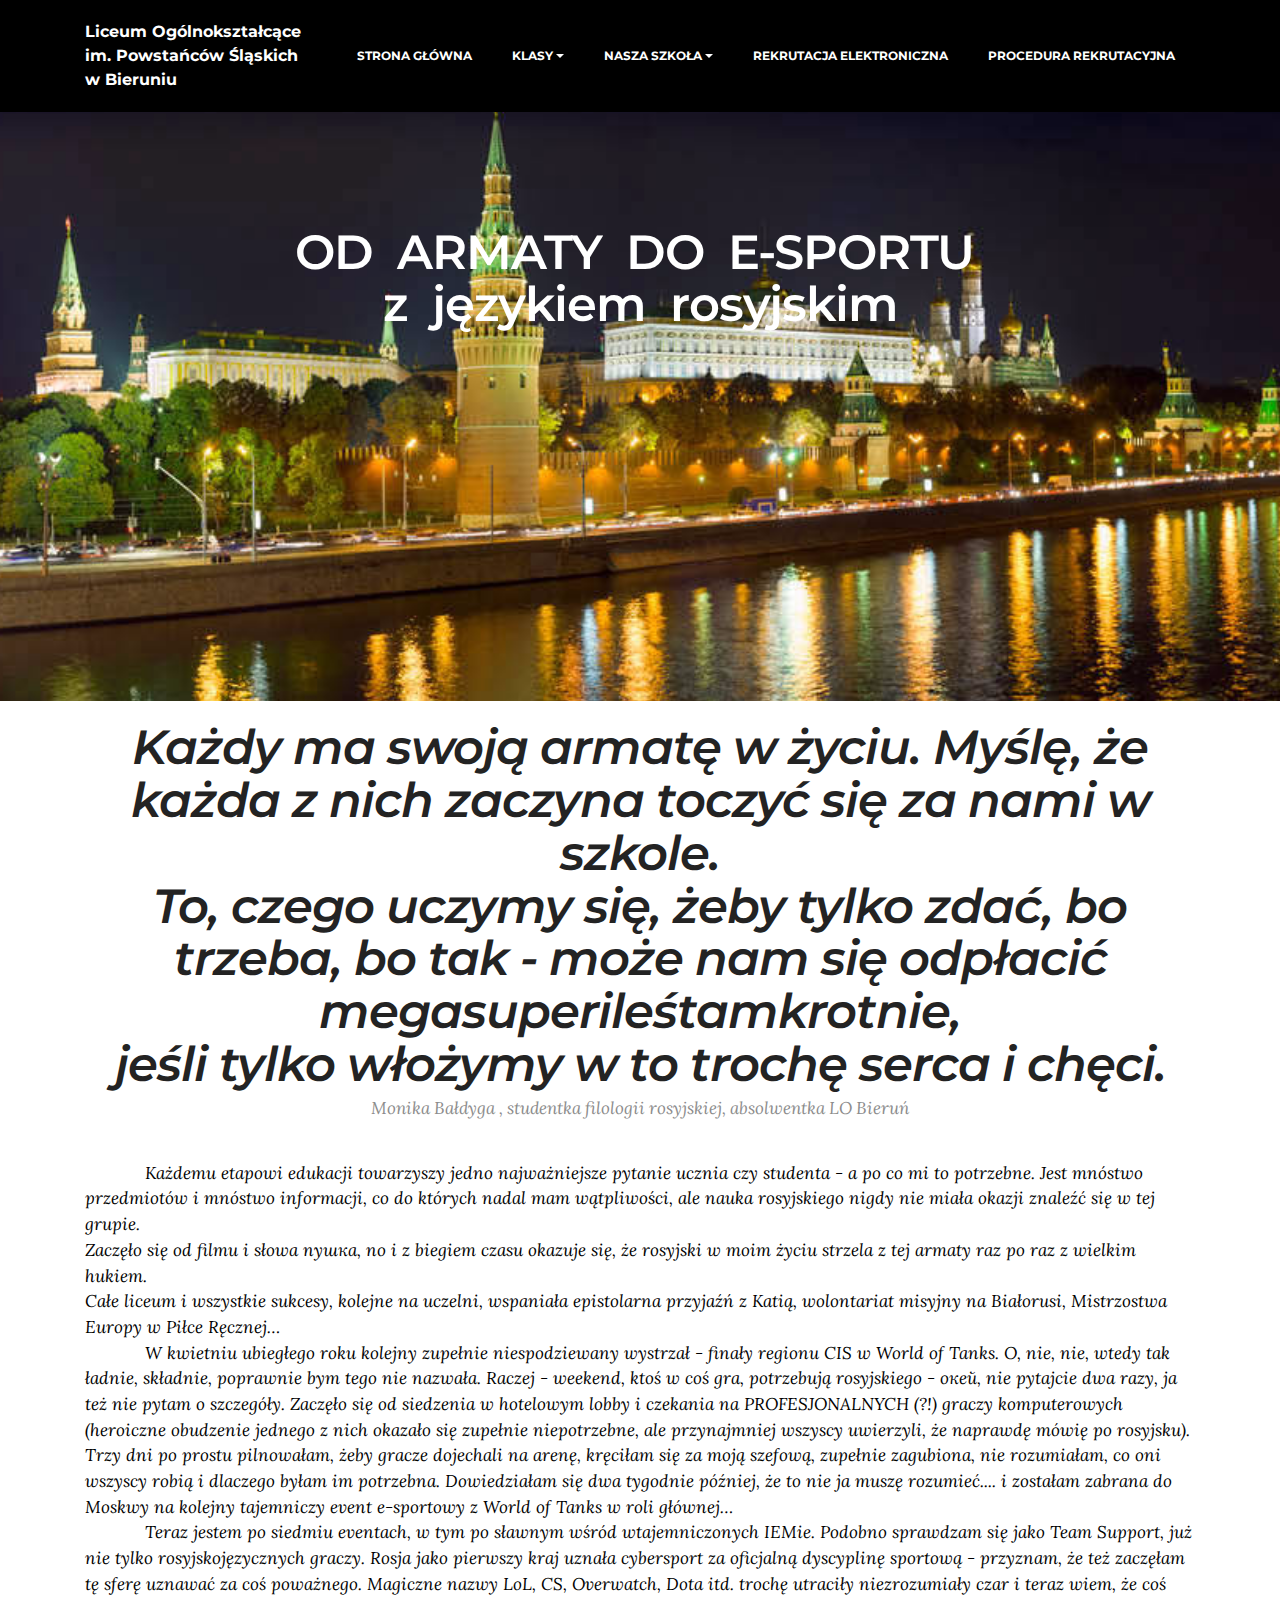
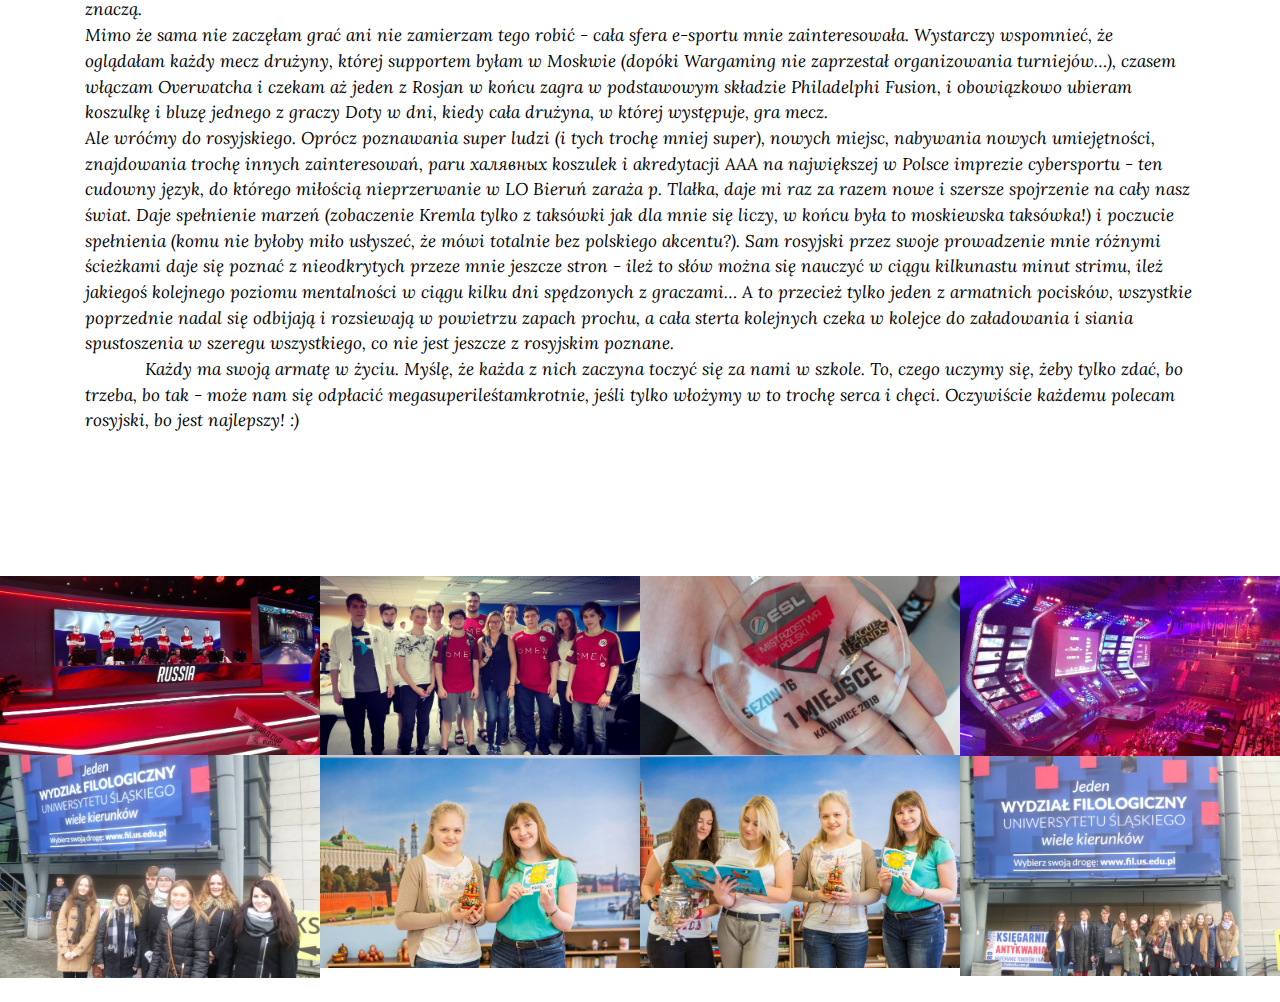
<file: page13.html>
<!DOCTYPE html>
<html >
<head>
  <!-- Site made with Mobirise Website Builder v4.7.7, https://mobirise.com -->
  <meta charset="UTF-8">
  <meta http-equiv="X-UA-Compatible" content="IE=edge">
  <meta name="generator" content="Mobirise v4.7.7, mobirise.com">
  <meta name="viewport" content="width=device-width, initial-scale=1, minimum-scale=1">
  <link rel="shortcut icon" href="assets/images/logo-na-10-stycznia-cz.1-114x128.jpg" type="image/x-icon">
  <meta name="description" content="Website Generator Description">
  <title>rosyjski</title>
  <link rel="stylesheet" href="assets/et-line-font-plugin/style.css">
  <link rel="stylesheet" href="https://fonts.googleapis.com/css?family=Montserrat:400,700">
  <link rel="stylesheet" href="https://fonts.googleapis.com/css?family=Raleway:100,100i,200,200i,300,300i,400,400i,500,500i,600,600i,700,700i,800,800i,900,900i">
  <link rel="stylesheet" href="https://fonts.googleapis.com/css?family=Lora:400,700,400italic,700italic&subset=latin">
  <link rel="stylesheet" href="assets/tether/tether.min.css">
  <link rel="stylesheet" href="assets/bootstrap/css/bootstrap.min.css">
  <link rel="stylesheet" href="assets/dropdown/css/style.css">
  <link rel="stylesheet" href="assets/theme/css/style.css">
  <link rel="stylesheet" href="assets/mobirise-gallery/style.css">
  <link rel="stylesheet" href="assets/mobirise/css/mbr-additional.css" type="text/css">
  
  
  
</head>
<body>
  <section id="ext_menu-3k" data-rv-view="56">

    <nav class="navbar navbar-dropdown navbar-fixed-top">
        <div class="container">

            <div class="mbr-table">
                <div class="mbr-table-cell">

                    <div class="navbar-brand">
                        
                        <a class="navbar-caption" href="http://lobierun.edu.pl">Liceum Ogólnokształcące<br>im. Powstańców Śląskich<br> w Bieruniu<br></a>
                    </div>

                </div>
                <div class="mbr-table-cell">

                    <button class="navbar-toggler pull-xs-right hidden-md-up" type="button" data-toggle="collapse" data-target="#exCollapsingNavbar">
                        <div class="hamburger-icon"></div>
                    </button>

                    <ul class="nav-dropdown collapse pull-xs-right nav navbar-nav navbar-toggleable-sm" id="exCollapsingNavbar"><li class="nav-item"><a class="nav-link link" href="index.html#header1-w">STRONA GŁÓWNA</a></li><li class="nav-item dropdown"><a class="nav-link link dropdown-toggle" href="https://mobirise.com/" data-toggle="dropdown-submenu" aria-expanded="false">KLASY</a><div class="dropdown-menu"><a class="dropdown-item" href="page2.html#header1-13" target="_blank">Politechniczna</a><a class="dropdown-item" href="page3.html" target="_blank">Przyrodnicza</a><a class="dropdown-item" href="page4.html" target="_blank">Akademicka</a><a class="dropdown-item" href="page5.html" target="_blank">Humanistyczna</a><a class="dropdown-item" href="page8.html#header1-1l" aria-expanded="false">Społeczna</a></div></li><li class="nav-item dropdown open"><a class="nav-link link dropdown-toggle" href="https://mobirise.com/" data-toggle="dropdown-submenu" aria-expanded="true">NASZA SZKOŁA</a><div class="dropdown-menu"><a class="dropdown-item" href="page6.html#header1-1d" target="_blank">FILMY</a><a class="dropdown-item" href="page11.html" aria-expanded="false" target="_blank">LEGO</a><a class="dropdown-item" href="page9.html#gallery2-32" aria-expanded="false" target="_blank">PRACOWNIA 3D</a><a class="dropdown-item" href="page10.html" aria-expanded="false" target="_blank">KLINIKA GALEN</a><a class="dropdown-item" href="page7.html#gallery2-2y" aria-expanded="false" target="_blank">EEG BIOFEDBACK</a><a class="dropdown-item" href="http://www.lobierun.edu.pl/orlik" aria-expanded="false" target="_blank">ORLIK</a><a class="dropdown-item" href="page13.html" aria-expanded="false" target="_blank">JĘZYK ROSYJSKI</a></div></li><li class="nav-item dropdown"><a class="nav-link link" href="https://slaskie.edu.com.pl" target="_blank">REKRUTACJA ELEKTRONICZNA</a></li><li class="nav-item"><a class="nav-link link" href="page12.html#header3-3e" target="_blank">PROCEDURA REKRUTACYJNA<br></a></li></ul>
                    <button hidden="" class="navbar-toggler navbar-close" type="button" data-toggle="collapse" data-target="#exCollapsingNavbar">
                        <div class="close-icon"></div>
                    </button>

                </div>
            </div>

        </div>
    </nav>

</section>

<section class="engine"><a href="https://mobirise.me/s">bootstrap themes</a></section><section class="mbr-section article mbr-parallax-background mbr-after-navbar" id="msg-box8-3q" data-rv-view="58" style="background-image: url(assets/images/kreml-nigt2-sm-3-1400x504.jpg); padding-top: 120px; padding-bottom: 40px;">

    
    <div class="container">
        <div class="row">
            <div class="col-md-8 col-md-offset-2 text-xs-center">
                <h3 class="mbr-section-title display-2"><br><br>OD &nbsp;ARMATY &nbsp;DO &nbsp;E-SPORTU&nbsp;<br>z &nbsp;językiem &nbsp;rosyjskim</h3>
                <div class="lead"><p><strong><br></strong></p><p><strong><br></strong></p><p><strong><br></strong></p><p><strong><br></strong></p><p><strong><br></strong></p><p><br></p></div>
                
            </div>
        </div>
    </div>

</section>

<section class="mbr-section mbr-section__container article" id="header3-3t" data-rv-view="61" style="background-color: rgb(255, 255, 255); padding-top: 20px; padding-bottom: 20px;">
    <div class="container">
        <div class="row">
            <div class="col-xs-12">
                <h3 class="mbr-section-title display-2"><em>Każdy ma swoją armatę w życiu. </em><em>Myślę, że każda z nich zaczyna toczyć się za nami w szkole. </em><br><em>To, czego uczymy się, żeby tylko zdać, bo trzeba, bo tak -&nbsp;</em><em>może nam się odpłacić megasuperileśtamkrotnie, </em><br><em>jeśli tylko włożymy w to trochę serca i chęci.</em></h3>
                <small class="mbr-section-subtitle">Monika Bałdyga ,&nbsp;studentka filologii rosyjskiej,&nbsp;absolwentka LO Bieruń</small>
            </div>
        </div>
    </div>
</section>

<section class="mbr-section article mbr-section__container" id="content1-3r" data-rv-view="63" style="background-color: rgb(255, 255, 255); padding-top: 20px; padding-bottom: 20px;">

    <div class="container">
        <div class="row">
            <div class="col-xs-12 lead"><p>&nbsp;&nbsp;&nbsp;&nbsp;&nbsp;&nbsp;&nbsp;&nbsp;&nbsp;&nbsp;&nbsp;&nbsp;<em>Każdemu etapowi edukacji towarzyszy jedno najważniejsze pytanie ucznia czy studenta - a po co mi to potrzebne. Jest mnóstwo przedmiotów i mnóstwo informacji, co do których nadal mam wątpliwości, ale nauka rosyjskiego nigdy nie miała okazji znaleźć się w tej grupie.
</em></p><p><em>Zaczęło się od filmu i słowa пушка, no i z biegiem czasu okazuje się, że rosyjski w moim życiu strzela z tej armaty raz po raz z wielkim hukiem.
</em></p><p><em>Całe liceum i wszystkie sukcesy, kolejne na uczelni, wspaniała epistolarna przyjaźń z Katią, wolontariat misyjny na Białorusi, Mistrzostwa Europy w Piłce Ręcznej…
</em></p><p>&nbsp;&nbsp;&nbsp;&nbsp;&nbsp;&nbsp;&nbsp;&nbsp;&nbsp;&nbsp;&nbsp;&nbsp;<em>W kwietniu ubiegłego roku kolejny zupełnie niespodziewany wystrzał - finały regionu CIS w World of Tanks. O, nie, nie, wtedy tak ładnie, składnie, poprawnie bym tego nie nazwała. Raczej - weekend, ktoś w coś gra, potrzebują rosyjskiego - окей, nie pytajcie dwa razy, ja też nie pytam o szczegóły. Zaczęło się od siedzenia w hotelowym lobby i czekania na PROFESJONALNYCH (?!) graczy komputerowych (heroiczne obudzenie jednego z nich okazało się zupełnie niepotrzebne, ale przynajmniej wszyscy uwierzyli, że naprawdę mówię po rosyjsku). Trzy dni po prostu pilnowałam, żeby gracze dojechali na arenę, kręciłam się za moją szefową, zupełnie zagubiona, nie rozumiałam, co oni wszyscy robią i dlaczego byłam im potrzebna. Dowiedziałam się dwa tygodnie później, że to nie ja muszę rozumieć.... i zostałam zabrana do Moskwy na kolejny tajemniczy event e-sportowy z World of Tanks w roli głównej…
</em></p><p>&nbsp;&nbsp;&nbsp;&nbsp;&nbsp;&nbsp;&nbsp;&nbsp;&nbsp;&nbsp;&nbsp;&nbsp;<em>Teraz jestem po siedmiu eventach, w tym po sławnym wśród wtajemniczonych IEMie. Podobno sprawdzam się jako Team Support, już nie tylko rosyjskojęzycznych graczy. Rosja jako pierwszy kraj uznała cybersport za oficjalną dyscyplinę sportową - przyznam, że też zaczęłam tę sferę uznawać za coś poważnego. Magiczne nazwy LoL, CS, Overwatch, Dota itd. trochę utraciły niezrozumiały czar i teraz wiem, że coś znaczą. 
</em></p><p><em>Mimo że sama nie zaczęłam grać ani nie zamierzam tego robić - cała sfera e-sportu mnie zainteresowała. Wystarczy wspomnieć, że oglądałam każdy mecz drużyny, której supportem byłam w Moskwie (dopóki Wargaming nie zaprzestał organizowania turniejów…), czasem włączam Overwatcha i czekam aż jeden z Rosjan w końcu zagra w podstawowym składzie Philadelphi Fusion, i obowiązkowo ubieram koszulkę i bluzę jednego z graczy Doty w dni, kiedy cała drużyna, w której występuje, gra mecz.
</em></p><p><em>Ale wróćmy do rosyjskiego. Oprócz poznawania super ludzi (i tych trochę mniej super), nowych miejsc, nabywania nowych umiejętności, znajdowania trochę innych zainteresowań, paru халявных koszulek i akredytacji AAA na największej w Polsce imprezie cybersportu - ten cudowny język, do którego miłością nieprzerwanie w LO Bieruń zaraża p. Tlałka, daje mi raz za razem nowe i szersze spojrzenie na cały nasz świat. Daje spełnienie marzeń (zobaczenie Kremla tylko z taksówki jak dla mnie się liczy, w końcu była to moskiewska taksówka!) i poczucie spełnienia (komu nie byłoby miło usłyszeć, że mówi totalnie bez polskiego akcentu?). Sam rosyjski przez swoje prowadzenie mnie różnymi ścieżkami daje się poznać z nieodkrytych przeze mnie jeszcze stron - ileż to słów można się nauczyć w ciągu kilkunastu minut strimu, ileż jakiegoś kolejnego poziomu mentalności w ciągu kilku dni spędzonych z graczami… A to przecież tylko jeden z armatnich pocisków, wszystkie poprzednie nadal się odbijają i rozsiewają w powietrzu zapach prochu, a cała sterta kolejnych czeka w kolejce do załadowania i siania spustoszenia w szeregu wszystkiego, co nie jest jeszcze z rosyjskim poznane.
</em></p><p>&nbsp;&nbsp;&nbsp;&nbsp;&nbsp;&nbsp;&nbsp;&nbsp;&nbsp;&nbsp;&nbsp;&nbsp;<em>Każdy ma swoją armatę w życiu. Myślę, że każda z nich zaczyna toczyć się za nami w szkole. To, czego uczymy się, żeby tylko zdać, bo trzeba, bo tak - może nam się odpłacić megasuperileśtamkrotnie, jeśli tylko włożymy w to trochę serca i chęci. Oczywiście każdemu polecam rosyjski, bo jest najlepszy! :)</em></p><p><br></p></div>
        </div>
    </div>

</section>

<section class="mbr-gallery mbr-section mbr-section-nopadding mbr-slider-carousel" data-filter="false" id="gallery2-3w" data-rv-view="65" style="padding-top: 6rem; padding-bottom: 1.5rem;">
    <!-- Filter -->
    

    <!-- Gallery -->
    <div class="mbr-gallery-row">
        <div class=" mbr-gallery-layout-default">
            <div>
                <div>
                    <div class="mbr-gallery-item mbr-gallery-item__mobirise3 mbr-gallery-item--p0" data-video-url="false" data-tags="Awesome">
                        <div href="#lb-gallery2-3w" data-slide-to="0" data-toggle="modal">
                            
                            

                            <img src="assets/images/img-20170805-180929-2000x1123-800x449.jpg" alt="">
                            
                            <span class="icon-focus"></span>
                            
                        </div>
                    </div><div class="mbr-gallery-item mbr-gallery-item__mobirise3 mbr-gallery-item--p0" data-video-url="false" data-tags="Responsive">
                        <div href="#lb-gallery2-3w" data-slide-to="1" data-toggle="modal">
                            
                            

                            <img src="assets/images/img-20170805-213914-2000x1123-800x449.jpg" alt="">
                            
                            <span class="icon-focus"></span>
                            
                        </div>
                    </div><div class="mbr-gallery-item mbr-gallery-item__mobirise3 mbr-gallery-item--p0" data-video-url="false" data-tags="Creative">
                        <div href="#lb-gallery2-3w" data-slide-to="2" data-toggle="modal">
                            
                            

                            <img src="assets/images/img-20180513-191456-2000x1123-800x449.jpg" alt="">
                            
                            <span class="icon-focus"></span>
                            
                        </div>
                    </div><div class="mbr-gallery-item mbr-gallery-item__mobirise3 mbr-gallery-item--p0" data-video-url="false" data-tags="Awesome">
                        <div href="#lb-gallery2-3w" data-slide-to="3" data-toggle="modal">
                            
                            

                            <img src="assets/images/beznazwy-2-2000x1129-800x452.jpg" alt="">
                            
                            <span class="icon-focus"></span>
                            
                        </div>
                    </div><div class="mbr-gallery-item mbr-gallery-item__mobirise3 mbr-gallery-item--p0" data-video-url="false" data-tags="Awesome">
                        <div href="#lb-gallery2-3w" data-slide-to="4" data-toggle="modal">
                            
                            

                            <img src="assets/images/p1050951-1-2000x1500-800x557.jpg" alt="">
                            
                            <span class="icon-focus"></span>
                            
                        </div>
                    </div><div class="mbr-gallery-item mbr-gallery-item__mobirise3 mbr-gallery-item--p0" data-video-url="false" data-tags="Awesome">
                        <div href="#lb-gallery2-3w" data-slide-to="5" data-toggle="modal">
                            
                            

                            <img src="assets/images/img-5520-2000x1333-800x533.jpg" alt="">
                            
                            <span class="icon-focus"></span>
                            
                        </div>
                    </div><div class="mbr-gallery-item mbr-gallery-item__mobirise3 mbr-gallery-item--p0" data-video-url="false" data-tags="Awesome">
                        <div href="#lb-gallery2-3w" data-slide-to="6" data-toggle="modal">
                            
                            

                            <img src="assets/images/img-5536-2000x1333-800x533.jpg" alt="">
                            
                            <span class="icon-focus"></span>
                            
                        </div>
                    </div><div class="mbr-gallery-item mbr-gallery-item__mobirise3 mbr-gallery-item--p0" data-video-url="false" data-tags="Awesome">
                        <div href="#lb-gallery2-3w" data-slide-to="7" data-toggle="modal">
                            
                            

                            <img src="assets/images/p1060434-4-2000x1500-800x551.jpg" alt="">
                            
                            <span class="icon-focus"></span>
                            
                        </div>
                    </div>
                </div>
            </div>
            <div class="clearfix"></div>
        </div>
    </div>

    <!-- Lightbox -->
    <div data-app-prevent-settings="" class="mbr-slider modal fade carousel slide" tabindex="-1" data-keyboard="true" data-interval="false" id="lb-gallery2-3w">
        <div class="modal-dialog">
            <div class="modal-content">
                <div class="modal-body">
                    <ol class="carousel-indicators">
                        <li data-app-prevent-settings="" data-target="#lb-gallery2-3w" data-slide-to="0"></li><li data-app-prevent-settings="" data-target="#lb-gallery2-3w" data-slide-to="1"></li><li data-app-prevent-settings="" data-target="#lb-gallery2-3w" data-slide-to="2"></li><li data-app-prevent-settings="" data-target="#lb-gallery2-3w" data-slide-to="3"></li><li data-app-prevent-settings="" data-target="#lb-gallery2-3w" data-slide-to="4"></li><li data-app-prevent-settings="" data-target="#lb-gallery2-3w" data-slide-to="5"></li><li data-app-prevent-settings="" data-target="#lb-gallery2-3w" data-slide-to="6"></li><li data-app-prevent-settings="" data-target="#lb-gallery2-3w" class=" active" data-slide-to="7"></li>
                    </ol>
                    <div class="carousel-inner">
                        <div class="carousel-item">
                            <img src="assets/images/img-20170805-180929-2000x1123.jpg" alt="">
                        </div><div class="carousel-item">
                            <img src="assets/images/img-20170805-213914-2000x1123.jpg" alt="">
                        </div><div class="carousel-item">
                            <img src="assets/images/img-20180513-191456-2000x1123.jpg" alt="">
                        </div><div class="carousel-item">
                            <img src="assets/images/beznazwy-2-2000x1129.jpg" alt="">
                        </div><div class="carousel-item">
                            <img src="assets/images/p1050951-1-2000x1500.jpg" alt="">
                        </div><div class="carousel-item">
                            <img src="assets/images/img-5520-2000x1333.jpg" alt="">
                        </div><div class="carousel-item">
                            <img src="assets/images/img-5536-2000x1333.jpg" alt="">
                        </div><div class="carousel-item active">
                            <img src="assets/images/p1060434-4-2000x1500.jpg" alt="">
                        </div>
                    </div>
                    <a class="left carousel-control" role="button" data-slide="prev" href="#lb-gallery2-3w">
                        <span class="icon-prev" aria-hidden="true"></span>
                        <span class="sr-only">Previous</span>
                    </a>
                    <a class="right carousel-control" role="button" data-slide="next" href="#lb-gallery2-3w">
                        <span class="icon-next" aria-hidden="true"></span>
                        <span class="sr-only">Next</span>
                    </a>

                    <a class="close" href="#" role="button" data-dismiss="modal">
                        <span aria-hidden="true">×</span>
                        <span class="sr-only">Close</span>
                    </a>
                </div>
            </div>
        </div>
    </div>
</section>


  <script src="assets/web/assets/jquery/jquery.min.js"></script>
  <script src="assets/tether/tether.min.js"></script>
  <script src="assets/bootstrap/js/bootstrap.min.js"></script>
  <script src="assets/dropdown/js/script.min.js"></script>
  <script src="assets/touch-swipe/jquery.touch-swipe.min.js"></script>
  <script src="assets/jarallax/jarallax.js"></script>
  <script src="assets/masonry/masonry.pkgd.min.js"></script>
  <script src="assets/imagesloaded/imagesloaded.pkgd.min.js"></script>
  <script src="assets/bootstrap-carousel-swipe/bootstrap-carousel-swipe.js"></script>
  <script src="assets/smooth-scroll/smooth-scroll.js"></script>
  <script src="assets/theme/js/script.js"></script>
  <script src="assets/mobirise-gallery/player.min.js"></script>
  <script src="assets/mobirise-gallery/script.js"></script>
  
  
</body>
</html>
</file>
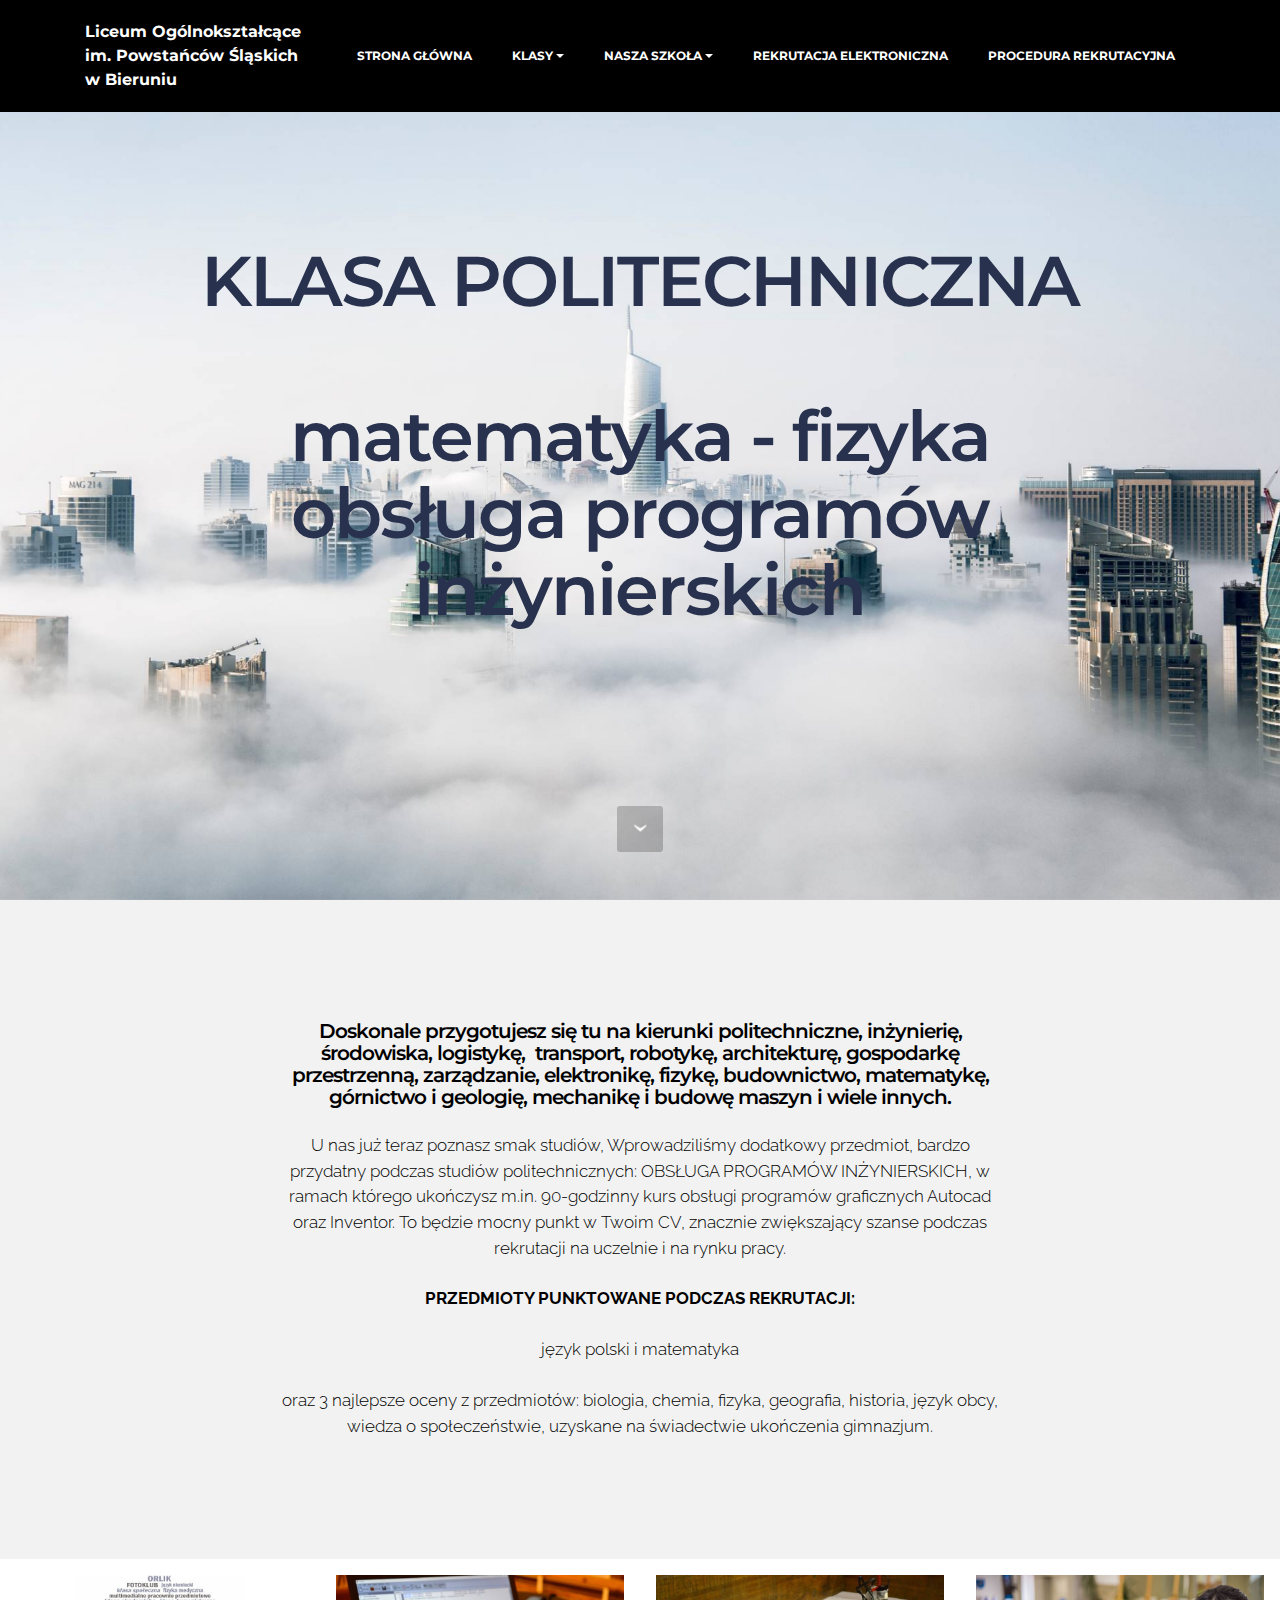
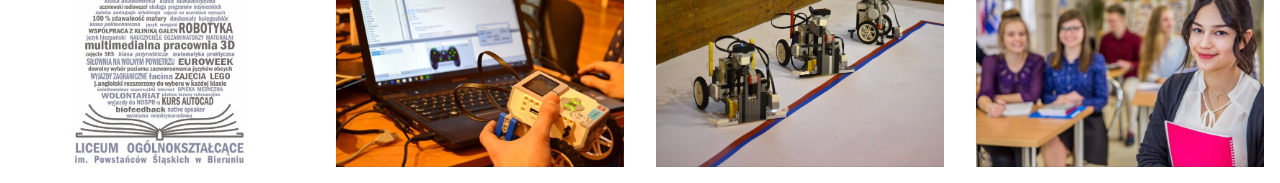
<file: page2.html>
<!DOCTYPE html>
<html >
<head>
  <!-- Site made with Mobirise Website Builder v4.7.7, https://mobirise.com -->
  <meta charset="UTF-8">
  <meta http-equiv="X-UA-Compatible" content="IE=edge">
  <meta name="generator" content="Mobirise v4.7.7, mobirise.com">
  <meta name="viewport" content="width=device-width, initial-scale=1, minimum-scale=1">
  <link rel="shortcut icon" href="assets/images/logo-na-10-stycznia-cz.1-114x128.jpg" type="image/x-icon">
  <meta name="description" content="">
  <title>Klasa Politechniczna</title>
  <link rel="stylesheet" href="assets/et-line-font-plugin/style.css">
  <link rel="stylesheet" href="https://fonts.googleapis.com/css?family=Montserrat:400,700">
  <link rel="stylesheet" href="https://fonts.googleapis.com/css?family=Raleway:100,100i,200,200i,300,300i,400,400i,500,500i,600,600i,700,700i,800,800i,900,900i">
  <link rel="stylesheet" href="https://fonts.googleapis.com/css?family=Lora:400,700,400italic,700italic&subset=latin">
  <link rel="stylesheet" href="assets/tether/tether.min.css">
  <link rel="stylesheet" href="assets/bootstrap/css/bootstrap.min.css">
  <link rel="stylesheet" href="assets/dropdown/css/style.css">
  <link rel="stylesheet" href="assets/theme/css/style.css">
  <link rel="stylesheet" href="assets/mobirise-gallery/style.css">
  <link rel="stylesheet" href="assets/mobirise/css/mbr-additional.css" type="text/css">
  
  
  
</head>
<body>
  <section id="ext_menu-z" data-rv-view="100">

    <nav class="navbar navbar-dropdown navbar-fixed-top">
        <div class="container">

            <div class="mbr-table">
                <div class="mbr-table-cell">

                    <div class="navbar-brand">
                        
                        <a class="navbar-caption" href="http://lobierun.edu.pl">Liceum Ogólnokształcące<br>im. Powstańców Śląskich<br> w Bieruniu<br></a>
                    </div>

                </div>
                <div class="mbr-table-cell">

                    <button class="navbar-toggler pull-xs-right hidden-md-up" type="button" data-toggle="collapse" data-target="#exCollapsingNavbar">
                        <div class="hamburger-icon"></div>
                    </button>

                    <ul class="nav-dropdown collapse pull-xs-right nav navbar-nav navbar-toggleable-sm" id="exCollapsingNavbar"><li class="nav-item"><a class="nav-link link" href="index.html#header1-w">STRONA GŁÓWNA</a></li><li class="nav-item dropdown"><a class="nav-link link dropdown-toggle" href="https://mobirise.com/" data-toggle="dropdown-submenu" aria-expanded="false">KLASY</a><div class="dropdown-menu"><a class="dropdown-item" href="page2.html#header1-13" target="_blank">Politechniczna</a><a class="dropdown-item" href="page3.html" target="_blank">Przyrodnicza</a><a class="dropdown-item" href="page4.html" target="_blank">Akademicka</a><a class="dropdown-item" href="page5.html" target="_blank">Humanistyczna</a><a class="dropdown-item" href="page8.html#header1-1l" aria-expanded="false">Społeczna</a></div></li><li class="nav-item dropdown open"><a class="nav-link link dropdown-toggle" href="https://mobirise.com/" data-toggle="dropdown-submenu" aria-expanded="true">NASZA SZKOŁA</a><div class="dropdown-menu"><a class="dropdown-item" href="page6.html#header1-1d" target="_blank">FILMY</a><a class="dropdown-item" href="page11.html" aria-expanded="false" target="_blank">LEGO</a><a class="dropdown-item" href="page9.html#gallery2-32" aria-expanded="false" target="_blank">PRACOWNIA 3D</a><a class="dropdown-item" href="page10.html" aria-expanded="false" target="_blank">KLINIKA GALEN</a><a class="dropdown-item" href="page7.html#gallery2-2y" aria-expanded="false" target="_blank">EEG BIOFEDBACK</a><a class="dropdown-item" href="http://www.lobierun.edu.pl/orlik" aria-expanded="false" target="_blank">ORLIK</a><a class="dropdown-item" href="page13.html" aria-expanded="false" target="_blank">JĘZYK ROSYJSKI</a></div></li><li class="nav-item dropdown"><a class="nav-link link" href="https://slaskie.edu.com.pl" target="_blank">REKRUTACJA ELEKTRONICZNA</a></li><li class="nav-item"><a class="nav-link link" href="page12.html#header3-3e" target="_blank">PROCEDURA REKRUTACYJNA<br></a></li></ul>
                    <button hidden="" class="navbar-toggler navbar-close" type="button" data-toggle="collapse" data-target="#exCollapsingNavbar">
                        <div class="close-icon"></div>
                    </button>

                </div>
            </div>

        </div>
    </nav>

</section>

<section class="engine"><a href="https://mobirise.me/n">landing page html templates</a></section><section class="mbr-section mbr-section-hero mbr-section-full mbr-section-with-arrow mbr-parallax-background mbr-after-navbar" id="header1-13" data-rv-view="102" style="background-image: url(assets/images/pexels-photo-325185-2000x1333.jpg);">

    

    <div class="mbr-table-cell">

        <div class="container">
            <div class="row">
                <div class="mbr-section col-md-10 col-md-offset-1 text-xs-center">

                    <h1 class="mbr-section-title display-1">KLASA POLITECHNICZNA<br><br>matematyka - fizyka<br>obsługa programów inżynierskich</h1>
                    
                    
                </div>
            </div>
        </div>
    </div>

    <div class="mbr-arrow mbr-arrow-floating" aria-hidden="true"><a href="#msg-box3-1n"><i class="mbr-arrow-icon"></i></a></div>

</section>

<section class="mbr-section article" id="msg-box3-1n" data-rv-view="105" style="background-color: rgb(242, 242, 242); padding-top: 120px; padding-bottom: 120px;">

    
    <div class="container">
        <div class="row">
            <div class="col-md-8 col-md-offset-2 text-xs-center">
                <h3 class="mbr-section-title display-2">Doskonale przygotujesz się tu na kierunki politechniczne, inżynierię, środowiska, logistykę, &nbsp;transport, robotykę, architekturę, gospodarkę przestrzenną, zarządzanie, elektronikę, fizykę, budownictwo, matematykę, górnictwo i geologię, mechanikę i budowę maszyn i wiele innych.</h3>
                <div class="lead"><p>U nas już teraz poznasz smak studiów, Wprowadziliśmy dodatkowy przedmiot, bardzo przydatny podczas studiów politechnicznych: OBSŁUGA PROGRAMÓW INŻYNIERSKICH, w ramach którego ukończysz m.in. 90-godzinny kurs obsługi programów graficznych Autocad oraz Inventor. To będzie mocny punkt w Twoim CV, znacznie zwiększający szanse podczas rekrutacji na uczelnie i na rynku pracy.</p><p><strong>PRZEDMIOTY PUNKTOWANE PODCZAS REKRUTACJI:
</strong></p><p><strong>
</strong><span style="font-size: 1.07rem;">&nbsp;język polski i matematyka&nbsp;</span></p><p><span style="font-size: 1.07rem;">oraz 3 najlepsze oceny z przedmiotów: biologia, chemia, fizyka, geografia, historia, język obcy, wiedza o społeczeństwie, uzyskane na świadectwie ukończenia gimnazjum.</span><br></p></div>
                
            </div>
        </div>
    </div>

</section>

<section class="mbr-gallery mbr-section mbr-section-nopadding mbr-slider-carousel" data-filter="false" id="gallery4-20" data-rv-view="108" style="padding-top: 0rem; padding-bottom: 0rem;">
    <!-- Filter -->
    

    <!-- Gallery -->
    <div class="mbr-gallery-row">
        <div class=" mbr-gallery-layout-default">
            <div>
                <div>
                    <div class="mbr-gallery-item mbr-gallery-item__mobirise3 mbr-gallery-item--p1" data-video-url="false" data-tags="Responsive">
                        <div href="#lb-gallery4-20" data-slide-to="0" data-toggle="modal">
                            
                            

                            <img src="assets/images/b1-2000x1334-800x533.jpg" alt="">
                            
                            <span class="icon-focus"></span>
                            
                        </div>
                    </div><div class="mbr-gallery-item mbr-gallery-item__mobirise3 mbr-gallery-item--p1" data-video-url="false" data-tags="Creative">
                        <div href="#lb-gallery4-20" data-slide-to="1" data-toggle="modal">
                            
                            

                            <img src="assets/images/b1-1599x1066-800x533.jpg" alt="">
                            
                            <span class="icon-focus"></span>
                            
                        </div>
                    </div><div class="mbr-gallery-item mbr-gallery-item__mobirise3 mbr-gallery-item--p1" data-video-url="false" data-tags="Animated">
                        <div href="#lb-gallery4-20" data-slide-to="2" data-toggle="modal">
                            
                            

                            <img src="assets/images/b2-1599x1066-800x533.jpg" alt="">
                            
                            <span class="icon-focus"></span>
                            
                        </div>
                    </div><div class="mbr-gallery-item mbr-gallery-item__mobirise3 mbr-gallery-item--p1" data-video-url="false" data-tags="Awesome">
                        <div href="#lb-gallery4-20" data-slide-to="3" data-toggle="modal">
                            
                            

                            <img src="assets/images/b3-1599x1066-800x533.jpg" alt="">
                            
                            <span class="icon-focus"></span>
                            
                        </div>
                    </div>
                </div>
            </div>
            <div class="clearfix"></div>
        </div>
    </div>

    <!-- Lightbox -->
    <div data-app-prevent-settings="" class="mbr-slider modal fade carousel slide" tabindex="-1" data-keyboard="true" data-interval="false" id="lb-gallery4-20">
        <div class="modal-dialog">
            <div class="modal-content">
                <div class="modal-body">
                    <ol class="carousel-indicators">
                        <li data-app-prevent-settings="" data-target="#lb-gallery4-20" class=" active" data-slide-to="0"></li><li data-app-prevent-settings="" data-target="#lb-gallery4-20" data-slide-to="1"></li><li data-app-prevent-settings="" data-target="#lb-gallery4-20" data-slide-to="2"></li><li data-app-prevent-settings="" data-target="#lb-gallery4-20" data-slide-to="3"></li>
                    </ol>
                    <div class="carousel-inner">
                        <div class="carousel-item active">
                            <img src="assets/images/b1-2000x1334.jpg" alt="">
                        </div><div class="carousel-item">
                            <img src="assets/images/b1-1599x1066.jpg" alt="">
                        </div><div class="carousel-item">
                            <img src="assets/images/b2-1599x1066.jpg" alt="">
                        </div><div class="carousel-item">
                            <img src="assets/images/b3-1599x1066.jpg" alt="">
                        </div>
                    </div>
                    <a class="left carousel-control" role="button" data-slide="prev" href="#lb-gallery4-20">
                        <span class="icon-prev" aria-hidden="true"></span>
                        <span class="sr-only">Previous</span>
                    </a>
                    <a class="right carousel-control" role="button" data-slide="next" href="#lb-gallery4-20">
                        <span class="icon-next" aria-hidden="true"></span>
                        <span class="sr-only">Next</span>
                    </a>

                    <a class="close" href="#" role="button" data-dismiss="modal">
                        <span aria-hidden="true">×</span>
                        <span class="sr-only">Close</span>
                    </a>
                </div>
            </div>
        </div>
    </div>
</section>


  <script src="assets/web/assets/jquery/jquery.min.js"></script>
  <script src="assets/tether/tether.min.js"></script>
  <script src="assets/bootstrap/js/bootstrap.min.js"></script>
  <script src="assets/dropdown/js/script.min.js"></script>
  <script src="assets/touch-swipe/jquery.touch-swipe.min.js"></script>
  <script src="assets/jarallax/jarallax.js"></script>
  <script src="assets/masonry/masonry.pkgd.min.js"></script>
  <script src="assets/imagesloaded/imagesloaded.pkgd.min.js"></script>
  <script src="assets/bootstrap-carousel-swipe/bootstrap-carousel-swipe.js"></script>
  <script src="assets/smooth-scroll/smooth-scroll.js"></script>
  <script src="assets/theme/js/script.js"></script>
  <script src="assets/mobirise-gallery/player.min.js"></script>
  <script src="assets/mobirise-gallery/script.js"></script>
  
  
</body>
</html>
</file>
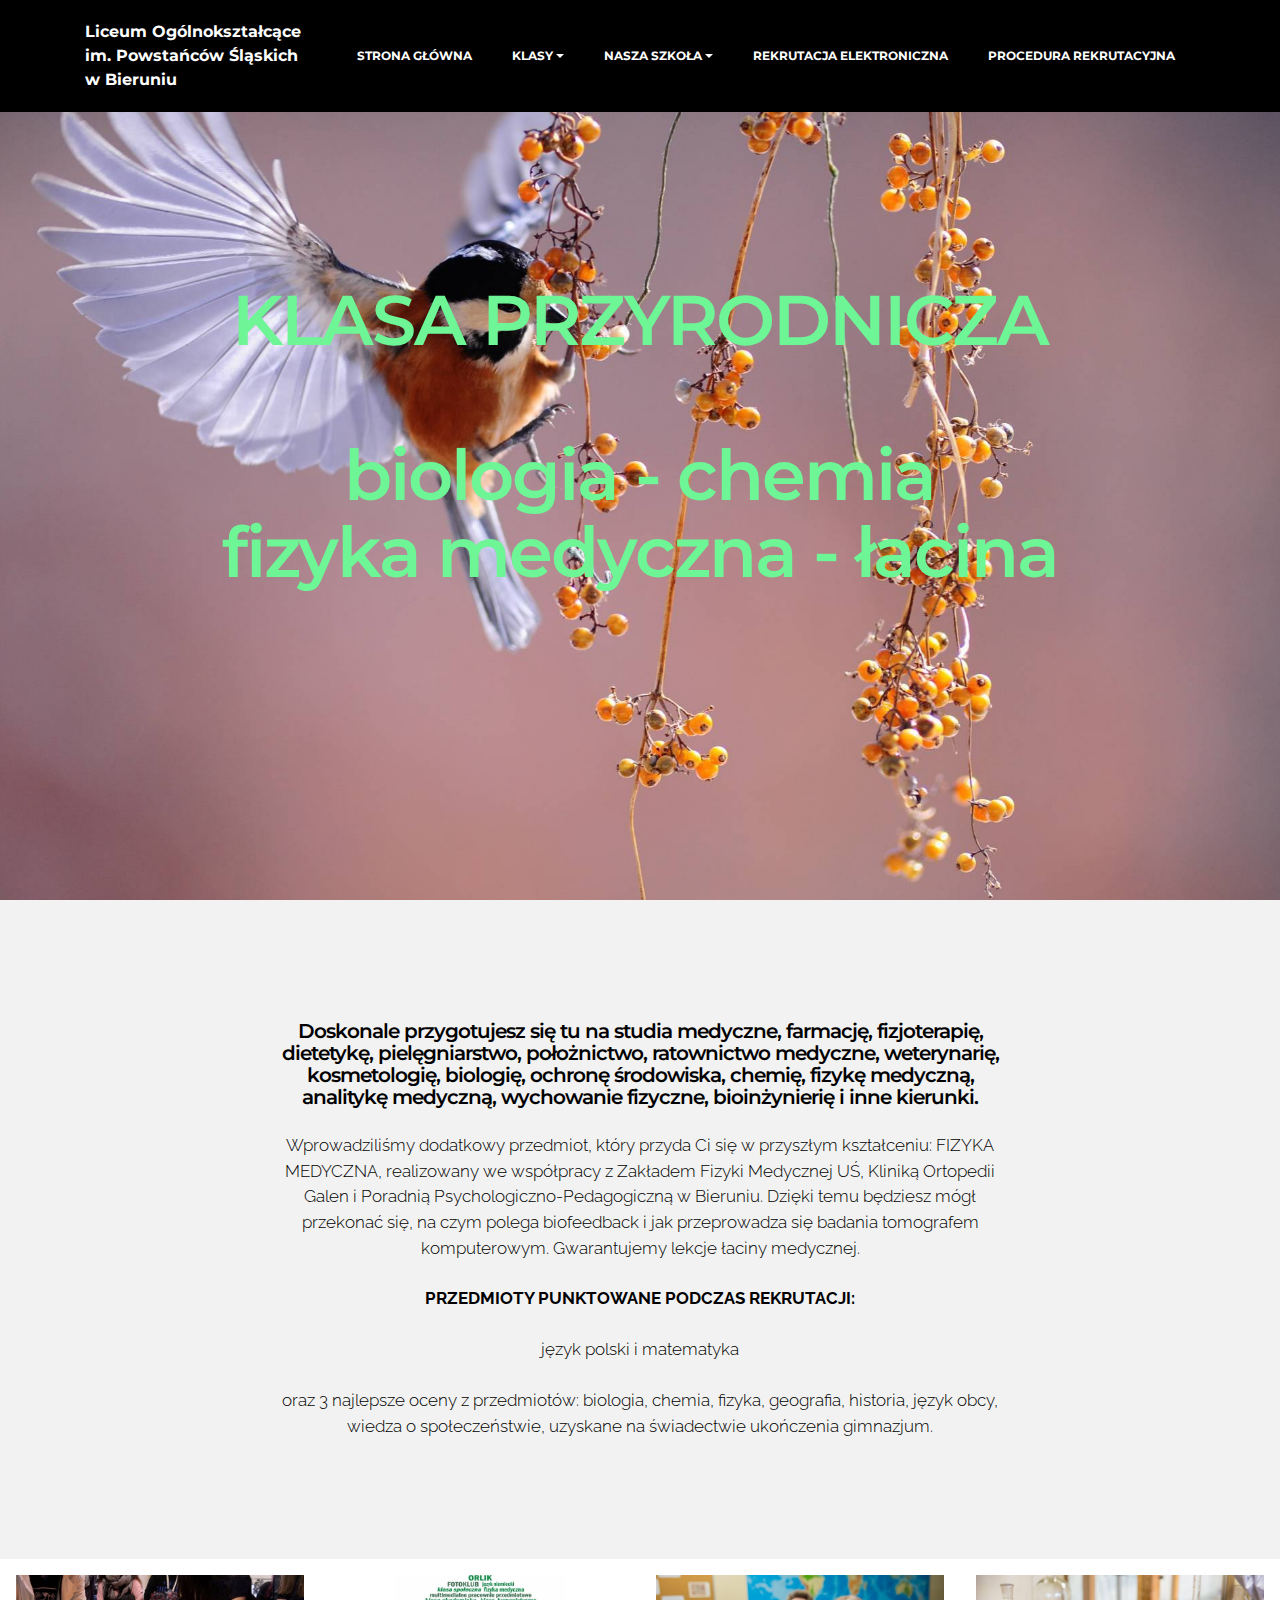
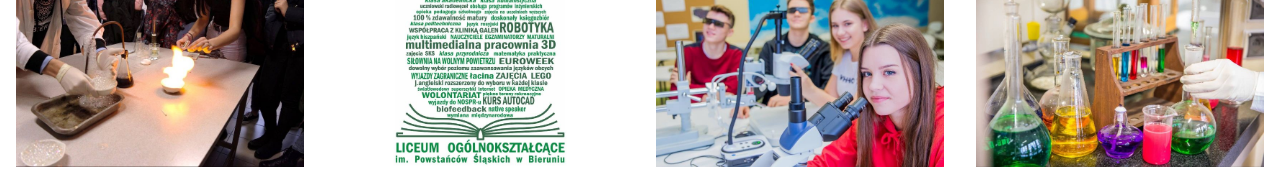
<file: page3.html>
<!DOCTYPE html>
<html >
<head>
  <!-- Site made with Mobirise Website Builder v4.7.7, https://mobirise.com -->
  <meta charset="UTF-8">
  <meta http-equiv="X-UA-Compatible" content="IE=edge">
  <meta name="generator" content="Mobirise v4.7.7, mobirise.com">
  <meta name="viewport" content="width=device-width, initial-scale=1, minimum-scale=1">
  <link rel="shortcut icon" href="assets/images/logo-na-10-stycznia-cz.1-114x128.jpg" type="image/x-icon">
  <meta name="description" content="">
  <title>Klasa Przyrodnicza</title>
  <link rel="stylesheet" href="assets/et-line-font-plugin/style.css">
  <link rel="stylesheet" href="https://fonts.googleapis.com/css?family=Montserrat:400,700">
  <link rel="stylesheet" href="https://fonts.googleapis.com/css?family=Raleway:100,100i,200,200i,300,300i,400,400i,500,500i,600,600i,700,700i,800,800i,900,900i">
  <link rel="stylesheet" href="https://fonts.googleapis.com/css?family=Lora:400,700,400italic,700italic&subset=latin">
  <link rel="stylesheet" href="assets/tether/tether.min.css">
  <link rel="stylesheet" href="assets/bootstrap/css/bootstrap.min.css">
  <link rel="stylesheet" href="assets/dropdown/css/style.css">
  <link rel="stylesheet" href="assets/theme/css/style.css">
  <link rel="stylesheet" href="assets/mobirise-gallery/style.css">
  <link rel="stylesheet" href="assets/mobirise/css/mbr-additional.css" type="text/css">
  
  
  
</head>
<body>
  <section id="ext_menu-10" data-rv-view="127">

    <nav class="navbar navbar-dropdown navbar-fixed-top">
        <div class="container">

            <div class="mbr-table">
                <div class="mbr-table-cell">

                    <div class="navbar-brand">
                        
                        <a class="navbar-caption" href="http://lobierun.edu.pl">Liceum Ogólnokształcące<br>im. Powstańców Śląskich<br> w Bieruniu<br></a>
                    </div>

                </div>
                <div class="mbr-table-cell">

                    <button class="navbar-toggler pull-xs-right hidden-md-up" type="button" data-toggle="collapse" data-target="#exCollapsingNavbar">
                        <div class="hamburger-icon"></div>
                    </button>

                    <ul class="nav-dropdown collapse pull-xs-right nav navbar-nav navbar-toggleable-sm" id="exCollapsingNavbar"><li class="nav-item"><a class="nav-link link" href="index.html#header1-w">STRONA GŁÓWNA</a></li><li class="nav-item dropdown"><a class="nav-link link dropdown-toggle" href="https://mobirise.com/" data-toggle="dropdown-submenu" aria-expanded="false">KLASY</a><div class="dropdown-menu"><a class="dropdown-item" href="page2.html#header1-13" target="_blank">Politechniczna</a><a class="dropdown-item" href="page3.html" target="_blank">Przyrodnicza</a><a class="dropdown-item" href="page4.html" target="_blank">Akademicka</a><a class="dropdown-item" href="page5.html" target="_blank">Humanistyczna</a><a class="dropdown-item" href="page8.html#header1-1l" aria-expanded="false">Społeczna</a></div></li><li class="nav-item dropdown open"><a class="nav-link link dropdown-toggle" href="https://mobirise.com/" data-toggle="dropdown-submenu" aria-expanded="true">NASZA SZKOŁA</a><div class="dropdown-menu"><a class="dropdown-item" href="page6.html#header1-1d" target="_blank">FILMY</a><a class="dropdown-item" href="page11.html" aria-expanded="false" target="_blank">LEGO</a><a class="dropdown-item" href="page9.html#gallery2-32" aria-expanded="false" target="_blank">PRACOWNIA 3D</a><a class="dropdown-item" href="page10.html" aria-expanded="false" target="_blank">KLINIKA GALEN</a><a class="dropdown-item" href="page7.html#gallery2-2y" aria-expanded="false" target="_blank">EEG BIOFEDBACK</a><a class="dropdown-item" href="http://www.lobierun.edu.pl/orlik" aria-expanded="false" target="_blank">ORLIK</a><a class="dropdown-item" href="page13.html" aria-expanded="false" target="_blank">JĘZYK ROSYJSKI</a></div></li><li class="nav-item dropdown"><a class="nav-link link" href="https://slaskie.edu.com.pl" target="_blank">REKRUTACJA ELEKTRONICZNA</a></li><li class="nav-item"><a class="nav-link link" href="page12.html#header3-3e" target="_blank">PROCEDURA REKRUTACYJNA<br></a></li></ul>
                    <button hidden="" class="navbar-toggler navbar-close" type="button" data-toggle="collapse" data-target="#exCollapsingNavbar">
                        <div class="close-icon"></div>
                    </button>

                </div>
            </div>

        </div>
    </nav>

</section>

<section class="engine"><a href="https://mobirise.me/g">how to build a site</a></section><section class="mbr-section mbr-section-hero mbr-section-full mbr-parallax-background mbr-after-navbar" id="header1-14" data-rv-view="129" style="background-image: url(assets/images/new-wing-emergency-at-the-moment-2000x1330.jpg);">

    

    <div class="mbr-table-cell">

        <div class="container">
            <div class="row">
                <div class="mbr-section col-md-10 col-md-offset-1 text-xs-center">

                    <h1 class="mbr-section-title display-1">KLASA PRZYRODNICZA<br><br>biologia - chemia<br>fizyka medyczna - łacina</h1>
                    
                    
                </div>
            </div>
        </div>
    </div>

    

</section>

<section class="mbr-section article" id="msg-box3-1r" data-rv-view="132" style="background-color: rgb(242, 242, 242); padding-top: 120px; padding-bottom: 120px;">

    
    <div class="container">
        <div class="row">
            <div class="col-md-8 col-md-offset-2 text-xs-center">
                <h3 class="mbr-section-title display-2">Doskonale przygotujesz się tu na studia medyczne, farmację, fizjoterapię, dietetykę, pielęgniarstwo, położnictwo, ratownictwo medyczne, weterynarię, kosmetologię, biologię, ochronę środowiska, chemię, fizykę medyczną, analitykę medyczną, wychowanie fizyczne, bioinżynierię i inne kierunki.</h3>
                <div class="lead"><p>Wprowadziliśmy dodatkowy przedmiot, który przyda Ci się w przyszłym kształceniu: FIZYKA MEDYCZNA, realizowany we współpracy z Zakładem Fizyki Medycznej UŚ, Kliniką Ortopedii Galen i Poradnią Psychologiczno-Pedagogiczną w Bieruniu. Dzięki temu będziesz mógł przekonać się, na czym polega biofeedback i jak przeprowadza się badania tomografem komputerowym. Gwarantujemy lekcje łaciny medycznej.</p><p><strong>PRZEDMIOTY PUNKTOWANE PODCZAS REKRUTACJI:
</strong></p><p>
<span style="font-size: 1.07rem;">&nbsp;język polski i matematyka&nbsp;</span></p><p>
<span style="font-size: 1.07rem;">oraz 3 najlepsze oceny z przedmiotów: biologia, chemia, fizyka, geografia, historia, język obcy, wiedza o społeczeństwie, uzyskane na świadectwie ukończenia gimnazjum.</span></p></div>
                
            </div>
        </div>
    </div>

</section>

<section class="mbr-gallery mbr-section mbr-section-nopadding mbr-slider-carousel" data-filter="false" id="gallery4-21" data-rv-view="135" style="padding-top: 0rem; padding-bottom: 0rem;">
    <!-- Filter -->
    

    <!-- Gallery -->
    <div class="mbr-gallery-row">
        <div class=" mbr-gallery-layout-default">
            <div>
                <div>
                    <div class="mbr-gallery-item mbr-gallery-item__mobirise3 mbr-gallery-item--p1" data-video-url="false" data-tags="Awesome">
                        <div href="#lb-gallery4-21" data-slide-to="0" data-toggle="modal">
                            
                            

                            <img src="assets/images/c2-1598x1067-800x534.jpg" alt="">
                            
                            <span class="icon-focus"></span>
                            
                        </div>
                    </div><div class="mbr-gallery-item mbr-gallery-item__mobirise3 mbr-gallery-item--p1" data-video-url="false" data-tags="Responsive">
                        <div href="#lb-gallery4-21" data-slide-to="1" data-toggle="modal">
                            
                            

                            <img src="assets/images/c2-2000x1334-800x533.jpg" alt="">
                            
                            <span class="icon-focus"></span>
                            
                        </div>
                    </div><div class="mbr-gallery-item mbr-gallery-item__mobirise3 mbr-gallery-item--p1" data-video-url="false" data-tags="Animated">
                        <div href="#lb-gallery4-21" data-slide-to="2" data-toggle="modal">
                            
                            

                            <img src="assets/images/c1-1597x1064-800x532.jpg" alt="">
                            
                            <span class="icon-focus"></span>
                            
                        </div>
                    </div><div class="mbr-gallery-item mbr-gallery-item__mobirise3 mbr-gallery-item--p1" data-video-url="false" data-tags="Animated">
                        <div href="#lb-gallery4-21" data-slide-to="3" data-toggle="modal">
                            
                            

                            <img src="assets/images/c3-1599x1066-800x533.jpg" alt="">
                            
                            <span class="icon-focus"></span>
                            
                        </div>
                    </div>
                </div>
            </div>
            <div class="clearfix"></div>
        </div>
    </div>

    <!-- Lightbox -->
    <div data-app-prevent-settings="" class="mbr-slider modal fade carousel slide" tabindex="-1" data-keyboard="true" data-interval="false" id="lb-gallery4-21">
        <div class="modal-dialog">
            <div class="modal-content">
                <div class="modal-body">
                    <ol class="carousel-indicators">
                        <li data-app-prevent-settings="" data-target="#lb-gallery4-21" data-slide-to="0"></li><li data-app-prevent-settings="" data-target="#lb-gallery4-21" class=" active" data-slide-to="1"></li><li data-app-prevent-settings="" data-target="#lb-gallery4-21" data-slide-to="2"></li><li data-app-prevent-settings="" data-target="#lb-gallery4-21" data-slide-to="3"></li>
                    </ol>
                    <div class="carousel-inner">
                        <div class="carousel-item">
                            <img src="assets/images/c2-1598x1067.jpg" alt="">
                        </div><div class="carousel-item active">
                            <img src="assets/images/c2-2000x1334.jpg" alt="">
                        </div><div class="carousel-item">
                            <img src="assets/images/c1-1597x1064.jpg" alt="">
                        </div><div class="carousel-item">
                            <img src="assets/images/c3-1599x1066.jpg" alt="">
                        </div>
                    </div>
                    <a class="left carousel-control" role="button" data-slide="prev" href="#lb-gallery4-21">
                        <span class="icon-prev" aria-hidden="true"></span>
                        <span class="sr-only">Previous</span>
                    </a>
                    <a class="right carousel-control" role="button" data-slide="next" href="#lb-gallery4-21">
                        <span class="icon-next" aria-hidden="true"></span>
                        <span class="sr-only">Next</span>
                    </a>

                    <a class="close" href="#" role="button" data-dismiss="modal">
                        <span aria-hidden="true">×</span>
                        <span class="sr-only">Close</span>
                    </a>
                </div>
            </div>
        </div>
    </div>
</section>


  <script src="assets/web/assets/jquery/jquery.min.js"></script>
  <script src="assets/tether/tether.min.js"></script>
  <script src="assets/bootstrap/js/bootstrap.min.js"></script>
  <script src="assets/dropdown/js/script.min.js"></script>
  <script src="assets/touch-swipe/jquery.touch-swipe.min.js"></script>
  <script src="assets/jarallax/jarallax.js"></script>
  <script src="assets/masonry/masonry.pkgd.min.js"></script>
  <script src="assets/imagesloaded/imagesloaded.pkgd.min.js"></script>
  <script src="assets/bootstrap-carousel-swipe/bootstrap-carousel-swipe.js"></script>
  <script src="assets/smooth-scroll/smooth-scroll.js"></script>
  <script src="assets/theme/js/script.js"></script>
  <script src="assets/mobirise-gallery/player.min.js"></script>
  <script src="assets/mobirise-gallery/script.js"></script>
  
  
</body>
</html>
</file>
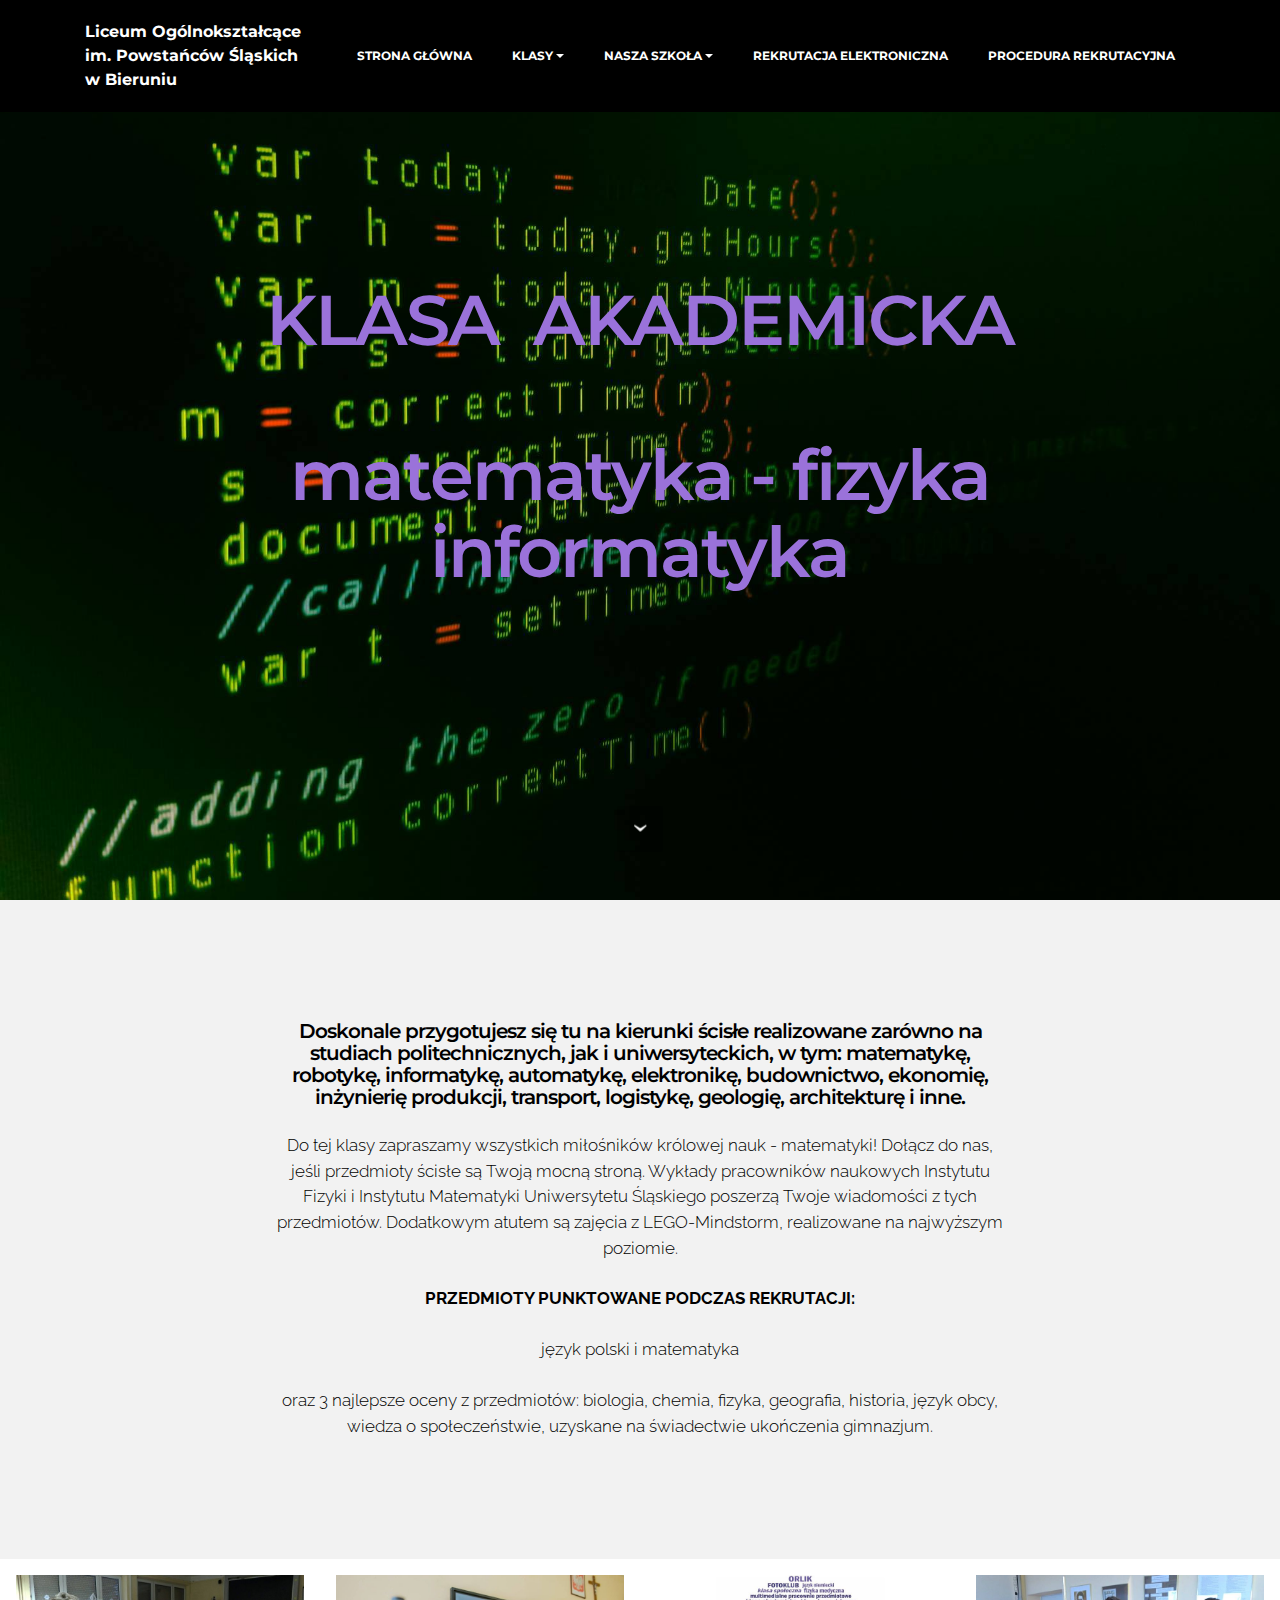
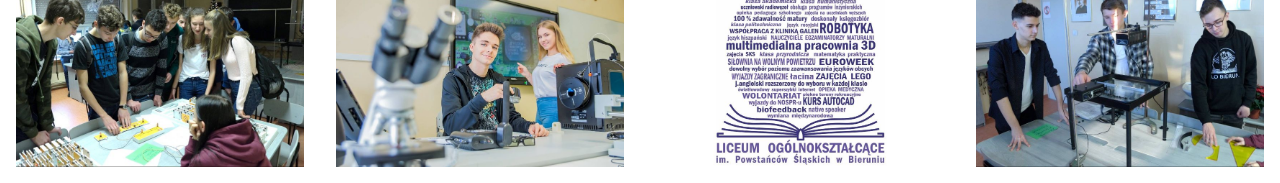
<file: page4.html>
<!DOCTYPE html>
<html >
<head>
  <!-- Site made with Mobirise Website Builder v4.7.7, https://mobirise.com -->
  <meta charset="UTF-8">
  <meta http-equiv="X-UA-Compatible" content="IE=edge">
  <meta name="generator" content="Mobirise v4.7.7, mobirise.com">
  <meta name="viewport" content="width=device-width, initial-scale=1, minimum-scale=1">
  <link rel="shortcut icon" href="assets/images/logo-na-10-stycznia-cz.1-114x128.jpg" type="image/x-icon">
  <meta name="description" content="">
  <title>Klasa Akademicka</title>
  <link rel="stylesheet" href="assets/et-line-font-plugin/style.css">
  <link rel="stylesheet" href="https://fonts.googleapis.com/css?family=Montserrat:400,700">
  <link rel="stylesheet" href="https://fonts.googleapis.com/css?family=Raleway:100,100i,200,200i,300,300i,400,400i,500,500i,600,600i,700,700i,800,800i,900,900i">
  <link rel="stylesheet" href="https://fonts.googleapis.com/css?family=Lora:400,700,400italic,700italic&subset=latin">
  <link rel="stylesheet" href="assets/tether/tether.min.css">
  <link rel="stylesheet" href="assets/bootstrap/css/bootstrap.min.css">
  <link rel="stylesheet" href="assets/dropdown/css/style.css">
  <link rel="stylesheet" href="assets/theme/css/style.css">
  <link rel="stylesheet" href="assets/mobirise-gallery/style.css">
  <link rel="stylesheet" href="assets/mobirise/css/mbr-additional.css" type="text/css">
  
  
  
</head>
<body>
  <section id="ext_menu-11" data-rv-view="154">

    <nav class="navbar navbar-dropdown navbar-fixed-top">
        <div class="container">

            <div class="mbr-table">
                <div class="mbr-table-cell">

                    <div class="navbar-brand">
                        
                        <a class="navbar-caption" href="http://lobierun.edu.pl">Liceum Ogólnokształcące<br>im. Powstańców Śląskich<br> w Bieruniu<br></a>
                    </div>

                </div>
                <div class="mbr-table-cell">

                    <button class="navbar-toggler pull-xs-right hidden-md-up" type="button" data-toggle="collapse" data-target="#exCollapsingNavbar">
                        <div class="hamburger-icon"></div>
                    </button>

                    <ul class="nav-dropdown collapse pull-xs-right nav navbar-nav navbar-toggleable-sm" id="exCollapsingNavbar"><li class="nav-item"><a class="nav-link link" href="index.html#header1-w">STRONA GŁÓWNA</a></li><li class="nav-item dropdown"><a class="nav-link link dropdown-toggle" href="https://mobirise.com/" data-toggle="dropdown-submenu" aria-expanded="false">KLASY</a><div class="dropdown-menu"><a class="dropdown-item" href="page2.html#header1-13" target="_blank">Politechniczna</a><a class="dropdown-item" href="page3.html" target="_blank">Przyrodnicza</a><a class="dropdown-item" href="page4.html" target="_blank">Akademicka</a><a class="dropdown-item" href="page5.html" target="_blank">Humanistyczna</a><a class="dropdown-item" href="page8.html#header1-1l" aria-expanded="false">Społeczna</a></div></li><li class="nav-item dropdown open"><a class="nav-link link dropdown-toggle" href="https://mobirise.com/" data-toggle="dropdown-submenu" aria-expanded="true">NASZA SZKOŁA</a><div class="dropdown-menu"><a class="dropdown-item" href="page6.html#header1-1d" target="_blank">FILMY</a><a class="dropdown-item" href="page11.html" aria-expanded="false" target="_blank">LEGO</a><a class="dropdown-item" href="page9.html#gallery2-32" aria-expanded="false" target="_blank">PRACOWNIA 3D</a><a class="dropdown-item" href="page10.html" aria-expanded="false" target="_blank">KLINIKA GALEN</a><a class="dropdown-item" href="page7.html#gallery2-2y" aria-expanded="false" target="_blank">EEG BIOFEDBACK</a><a class="dropdown-item" href="http://www.lobierun.edu.pl/orlik" aria-expanded="false" target="_blank">ORLIK</a><a class="dropdown-item" href="page13.html" aria-expanded="false" target="_blank">JĘZYK ROSYJSKI</a></div></li><li class="nav-item dropdown"><a class="nav-link link" href="https://slaskie.edu.com.pl" target="_blank">REKRUTACJA ELEKTRONICZNA</a></li><li class="nav-item"><a class="nav-link link" href="page12.html#header3-3e" target="_blank">PROCEDURA REKRUTACYJNA<br></a></li></ul>
                    <button hidden="" class="navbar-toggler navbar-close" type="button" data-toggle="collapse" data-target="#exCollapsingNavbar">
                        <div class="close-icon"></div>
                    </button>

                </div>
            </div>

        </div>
    </nav>

</section>

<section class="engine"><a href="https://mobirise.me/k">how to develop own website</a></section><section class="mbr-section mbr-section-hero mbr-section-full mbr-section-with-arrow mbr-parallax-background mbr-after-navbar" id="header1-15" data-rv-view="156" style="background-image: url(assets/images/pexels-photo-614117-2000x1500.jpg);">

    

    <div class="mbr-table-cell">

        <div class="container">
            <div class="row">
                <div class="mbr-section col-md-10 col-md-offset-1 text-xs-center">

                    <h1 class="mbr-section-title display-1">KLASA &nbsp;AKADEMICKA<br><br>matematyka - fizyka informatyka</h1>
                    
                    
                </div>
            </div>
        </div>
    </div>

    <div class="mbr-arrow mbr-arrow-floating" aria-hidden="true"><a href="#msg-box3-1s"><i class="mbr-arrow-icon"></i></a></div>

</section>

<section class="mbr-section article" id="msg-box3-1s" data-rv-view="159" style="background-color: rgb(242, 242, 242); padding-top: 120px; padding-bottom: 120px;">

    
    <div class="container">
        <div class="row">
            <div class="col-md-8 col-md-offset-2 text-xs-center">
                <h3 class="mbr-section-title display-2">Doskonale przygotujesz się tu na kierunki ścisłe realizowane zarówno na studiach politechnicznych, jak i uniwersyteckich, w tym: matematykę, robotykę, informatykę, automatykę, elektronikę, budownictwo, ekonomię, inżynierię produkcji, transport, logistykę, geologię, architekturę i inne.</h3>
                <div class="lead"><p>Do tej klasy zapraszamy wszystkich miłośników królowej nauk - matematyki! Dołącz do nas, jeśli przedmioty ścisłe są Twoją mocną stroną. Wykłady pracowników naukowych Instytutu Fizyki i Instytutu Matematyki Uniwersytetu Śląskiego poszerzą Twoje wiadomości z tych przedmiotów. Dodatkowym atutem są zajęcia z LEGO-Mindstorm, realizowane na najwyższym poziomie.</p><p><strong>PRZEDMIOTY PUNKTOWANE PODCZAS REKRUTACJI:</strong>
</p><p>
<span style="font-size: 1.07rem;">&nbsp;język polski i matematyka&nbsp;</span></p><p>
<span style="font-size: 1.07rem;">oraz 3 najlepsze oceny z przedmiotów: biologia, chemia, fizyka, geografia, historia, język obcy, wiedza o społeczeństwie, uzyskane na świadectwie ukończenia gimnazjum.</span></p></div>
                
            </div>
        </div>
    </div>

</section>

<section class="mbr-gallery mbr-section mbr-section-nopadding mbr-slider-carousel" data-filter="false" id="gallery4-22" data-rv-view="162" style="padding-top: 0rem; padding-bottom: 0rem;">
    <!-- Filter -->
    

    <!-- Gallery -->
    <div class="mbr-gallery-row">
        <div class=" mbr-gallery-layout-default">
            <div>
                <div>
                    <div class="mbr-gallery-item mbr-gallery-item__mobirise3 mbr-gallery-item--p1" data-video-url="false" data-tags="Awesome">
                        <div href="#lb-gallery4-22" data-slide-to="0" data-toggle="modal">
                            
                            

                            <img src="assets/images/d2-1598x1067-800x534.jpg" alt="">
                            
                            <span class="icon-focus"></span>
                            
                        </div>
                    </div><div class="mbr-gallery-item mbr-gallery-item__mobirise3 mbr-gallery-item--p1" data-video-url="false" data-tags="Beautiful">
                        <div href="#lb-gallery4-22" data-slide-to="1" data-toggle="modal">
                            
                            

                            <img src="assets/images/d3-1595x1063-799x533.jpg" alt="">
                            
                            <span class="icon-focus"></span>
                            
                        </div>
                    </div><div class="mbr-gallery-item mbr-gallery-item__mobirise3 mbr-gallery-item--p1" data-video-url="false" data-tags="Beautiful">
                        <div href="#lb-gallery4-22" data-slide-to="2" data-toggle="modal">
                            
                            

                            <img src="assets/images/d1-2000x1334-800x533.jpg" alt="">
                            
                            <span class="icon-focus"></span>
                            
                        </div>
                    </div><div class="mbr-gallery-item mbr-gallery-item__mobirise3 mbr-gallery-item--p1" data-video-url="false" data-tags="Beautiful">
                        <div href="#lb-gallery4-22" data-slide-to="3" data-toggle="modal">
                            
                            

                            <img src="assets/images/d1-1598x1067-800x534.jpg" alt="">
                            
                            <span class="icon-focus"></span>
                            
                        </div>
                    </div>
                </div>
            </div>
            <div class="clearfix"></div>
        </div>
    </div>

    <!-- Lightbox -->
    <div data-app-prevent-settings="" class="mbr-slider modal fade carousel slide" tabindex="-1" data-keyboard="true" data-interval="false" id="lb-gallery4-22">
        <div class="modal-dialog">
            <div class="modal-content">
                <div class="modal-body">
                    <ol class="carousel-indicators">
                        <li data-app-prevent-settings="" data-target="#lb-gallery4-22" data-slide-to="0"></li><li data-app-prevent-settings="" data-target="#lb-gallery4-22" data-slide-to="1"></li><li data-app-prevent-settings="" data-target="#lb-gallery4-22" class=" active" data-slide-to="2"></li><li data-app-prevent-settings="" data-target="#lb-gallery4-22" data-slide-to="3"></li>
                    </ol>
                    <div class="carousel-inner">
                        <div class="carousel-item">
                            <img src="assets/images/d2-1598x1067.jpg" alt="">
                        </div><div class="carousel-item">
                            <img src="assets/images/d3-1595x1063.jpg" alt="">
                        </div><div class="carousel-item active">
                            <img src="assets/images/d1-2000x1334.jpg" alt="">
                        </div><div class="carousel-item">
                            <img src="assets/images/d1-1598x1067.jpg" alt="">
                        </div>
                    </div>
                    <a class="left carousel-control" role="button" data-slide="prev" href="#lb-gallery4-22">
                        <span class="icon-prev" aria-hidden="true"></span>
                        <span class="sr-only">Previous</span>
                    </a>
                    <a class="right carousel-control" role="button" data-slide="next" href="#lb-gallery4-22">
                        <span class="icon-next" aria-hidden="true"></span>
                        <span class="sr-only">Next</span>
                    </a>

                    <a class="close" href="#" role="button" data-dismiss="modal">
                        <span aria-hidden="true">×</span>
                        <span class="sr-only">Close</span>
                    </a>
                </div>
            </div>
        </div>
    </div>
</section>


  <script src="assets/web/assets/jquery/jquery.min.js"></script>
  <script src="assets/tether/tether.min.js"></script>
  <script src="assets/bootstrap/js/bootstrap.min.js"></script>
  <script src="assets/dropdown/js/script.min.js"></script>
  <script src="assets/touch-swipe/jquery.touch-swipe.min.js"></script>
  <script src="assets/jarallax/jarallax.js"></script>
  <script src="assets/masonry/masonry.pkgd.min.js"></script>
  <script src="assets/imagesloaded/imagesloaded.pkgd.min.js"></script>
  <script src="assets/bootstrap-carousel-swipe/bootstrap-carousel-swipe.js"></script>
  <script src="assets/smooth-scroll/smooth-scroll.js"></script>
  <script src="assets/theme/js/script.js"></script>
  <script src="assets/mobirise-gallery/player.min.js"></script>
  <script src="assets/mobirise-gallery/script.js"></script>
  
  
</body>
</html>
</file>
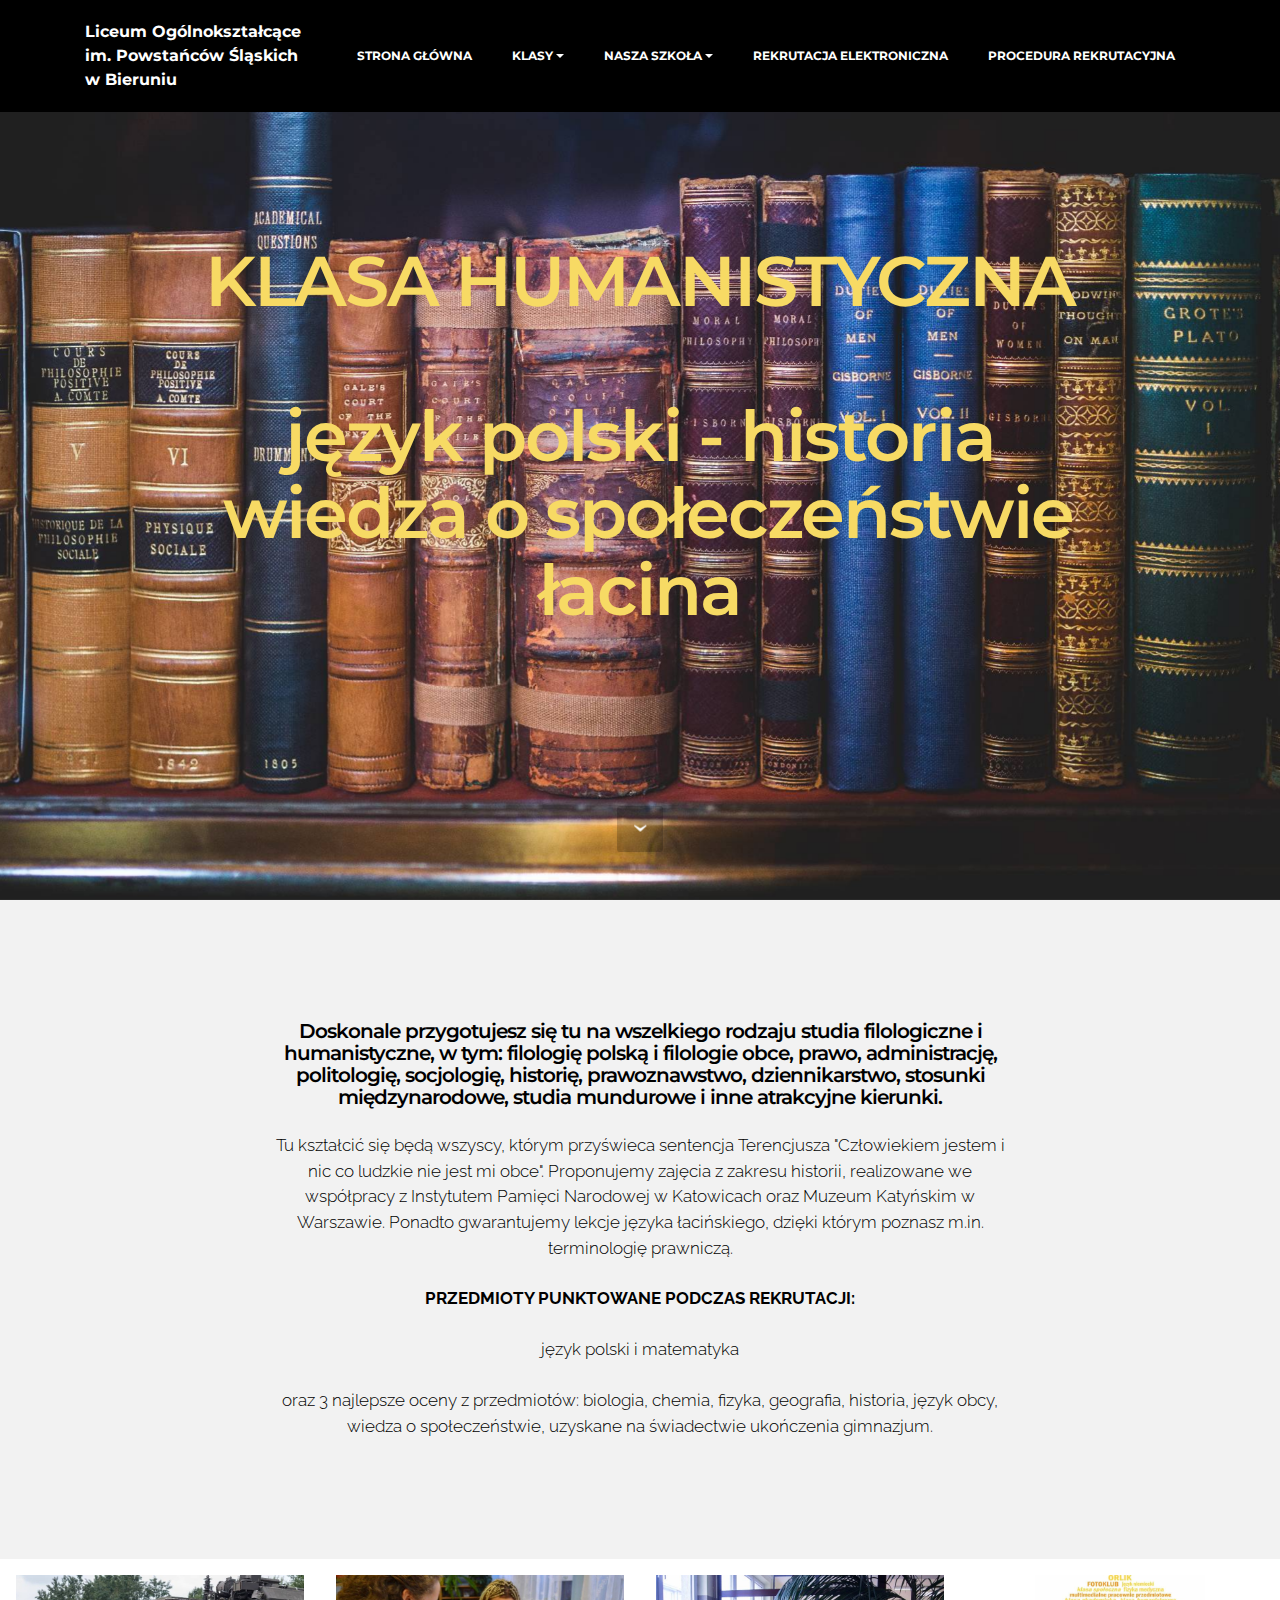
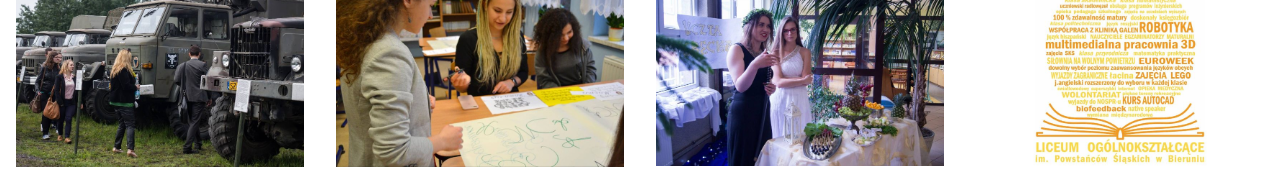
<file: page5.html>
<!DOCTYPE html>
<html >
<head>
  <!-- Site made with Mobirise Website Builder v4.7.7, https://mobirise.com -->
  <meta charset="UTF-8">
  <meta http-equiv="X-UA-Compatible" content="IE=edge">
  <meta name="generator" content="Mobirise v4.7.7, mobirise.com">
  <meta name="viewport" content="width=device-width, initial-scale=1, minimum-scale=1">
  <link rel="shortcut icon" href="assets/images/logo-na-10-stycznia-cz.1-114x128.jpg" type="image/x-icon">
  <meta name="description" content="">
  <title>Klasa Humanistyczna</title>
  <link rel="stylesheet" href="assets/et-line-font-plugin/style.css">
  <link rel="stylesheet" href="https://fonts.googleapis.com/css?family=Montserrat:400,700">
  <link rel="stylesheet" href="https://fonts.googleapis.com/css?family=Raleway:100,100i,200,200i,300,300i,400,400i,500,500i,600,600i,700,700i,800,800i,900,900i">
  <link rel="stylesheet" href="https://fonts.googleapis.com/css?family=Lora:400,700,400italic,700italic&subset=latin">
  <link rel="stylesheet" href="assets/tether/tether.min.css">
  <link rel="stylesheet" href="assets/bootstrap/css/bootstrap.min.css">
  <link rel="stylesheet" href="assets/dropdown/css/style.css">
  <link rel="stylesheet" href="assets/theme/css/style.css">
  <link rel="stylesheet" href="assets/mobirise-gallery/style.css">
  <link rel="stylesheet" href="assets/mobirise/css/mbr-additional.css" type="text/css">
  
  
  
</head>
<body>
  <section id="ext_menu-12" data-rv-view="181">

    <nav class="navbar navbar-dropdown navbar-fixed-top">
        <div class="container">

            <div class="mbr-table">
                <div class="mbr-table-cell">

                    <div class="navbar-brand">
                        
                        <a class="navbar-caption" href="http://lobierun.edu.pl">Liceum Ogólnokształcące<br>im. Powstańców Śląskich<br> w Bieruniu<br></a>
                    </div>

                </div>
                <div class="mbr-table-cell">

                    <button class="navbar-toggler pull-xs-right hidden-md-up" type="button" data-toggle="collapse" data-target="#exCollapsingNavbar">
                        <div class="hamburger-icon"></div>
                    </button>

                    <ul class="nav-dropdown collapse pull-xs-right nav navbar-nav navbar-toggleable-sm" id="exCollapsingNavbar"><li class="nav-item"><a class="nav-link link" href="index.html#header1-w">STRONA GŁÓWNA</a></li><li class="nav-item dropdown"><a class="nav-link link dropdown-toggle" href="https://mobirise.com/" data-toggle="dropdown-submenu" aria-expanded="false">KLASY</a><div class="dropdown-menu"><a class="dropdown-item" href="page2.html#header1-13" target="_blank">Politechniczna</a><a class="dropdown-item" href="page3.html" target="_blank">Przyrodnicza</a><a class="dropdown-item" href="page4.html" target="_blank">Akademicka</a><a class="dropdown-item" href="page5.html" target="_blank">Humanistyczna</a><a class="dropdown-item" href="page8.html#header1-1l" aria-expanded="false">Społeczna</a></div></li><li class="nav-item dropdown open"><a class="nav-link link dropdown-toggle" href="https://mobirise.com/" data-toggle="dropdown-submenu" aria-expanded="true">NASZA SZKOŁA</a><div class="dropdown-menu"><a class="dropdown-item" href="page6.html#header1-1d" target="_blank">FILMY</a><a class="dropdown-item" href="page11.html" aria-expanded="false" target="_blank">LEGO</a><a class="dropdown-item" href="page9.html#gallery2-32" aria-expanded="false" target="_blank">PRACOWNIA 3D</a><a class="dropdown-item" href="page10.html" aria-expanded="false" target="_blank">KLINIKA GALEN</a><a class="dropdown-item" href="page7.html#gallery2-2y" aria-expanded="false" target="_blank">EEG BIOFEDBACK</a><a class="dropdown-item" href="http://www.lobierun.edu.pl/orlik" aria-expanded="false" target="_blank">ORLIK</a><a class="dropdown-item" href="page13.html" aria-expanded="false" target="_blank">JĘZYK ROSYJSKI</a></div></li><li class="nav-item dropdown"><a class="nav-link link" href="https://slaskie.edu.com.pl" target="_blank">REKRUTACJA ELEKTRONICZNA</a></li><li class="nav-item"><a class="nav-link link" href="page12.html#header3-3e" target="_blank">PROCEDURA REKRUTACYJNA<br></a></li></ul>
                    <button hidden="" class="navbar-toggler navbar-close" type="button" data-toggle="collapse" data-target="#exCollapsingNavbar">
                        <div class="close-icon"></div>
                    </button>

                </div>
            </div>

        </div>
    </nav>

</section>

<section class="engine"><a href="https://mobirise.me/s">free bootstrap theme</a></section><section class="mbr-section mbr-section-hero mbr-section-full mbr-section-with-arrow mbr-parallax-background mbr-after-navbar" id="header1-16" data-rv-view="183" style="background-image: url(assets/images/pexels-photo-2000x1333.jpg);">

    

    <div class="mbr-table-cell">

        <div class="container">
            <div class="row">
                <div class="mbr-section col-md-10 col-md-offset-1 text-xs-center">

                    <h1 class="mbr-section-title display-1">KLASA HUMANISTYCZNA<br><br>język polski - historia &nbsp;wiedza o społeczeństwie łacina</h1>
                    
                    
                </div>
            </div>
        </div>
    </div>

    <div class="mbr-arrow mbr-arrow-floating" aria-hidden="true"><a href="#msg-box3-1t"><i class="mbr-arrow-icon"></i></a></div>

</section>

<section class="mbr-section article" id="msg-box3-1t" data-rv-view="186" style="background-color: rgb(242, 242, 242); padding-top: 120px; padding-bottom: 120px;">

    
    <div class="container">
        <div class="row">
            <div class="col-md-8 col-md-offset-2 text-xs-center">
                <h3 class="mbr-section-title display-2">Doskonale przygotujesz się tu na wszelkiego rodzaju studia filologiczne i humanistyczne, w tym: filologię polską i filologie obce, prawo, administrację, politologię, socjologię, historię, prawoznawstwo, dziennikarstwo, stosunki międzynarodowe, studia mundurowe i inne atrakcyjne kierunki.</h3>
                <div class="lead"><p>Tu kształcić się będą wszyscy, którym przyświeca sentencja Terencjusza "Człowiekiem jestem i nic co ludzkie nie jest mi obce". Proponujemy zajęcia z zakresu historii, realizowane we współpracy z Instytutem Pamięci Narodowej w Katowicach oraz Muzeum Katyńskim w Warszawie. Ponadto gwarantujemy lekcje języka łacińskiego, dzięki którym poznasz m.in. terminologię prawniczą.</p><p><strong>PRZEDMIOTY PUNKTOWANE PODCZAS REKRUTACJI:
</strong></p><p>
<span style="font-size: 1.07rem;">&nbsp;język polski i matematyka&nbsp;</span></p><p>
<span style="font-size: 1.07rem;">oraz 3 najlepsze oceny z przedmiotów: biologia, chemia, fizyka, geografia, historia, język obcy, wiedza o społeczeństwie, uzyskane na świadectwie ukończenia gimnazjum.</span></p></div>
                
            </div>
        </div>
    </div>

</section>

<section class="mbr-gallery mbr-section mbr-section-nopadding mbr-slider-carousel" data-filter="false" id="gallery4-2i" data-rv-view="189" style="padding-top: 0rem; padding-bottom: 0rem;">
    <!-- Filter -->
    

    <!-- Gallery -->
    <div class="mbr-gallery-row">
        <div class=" mbr-gallery-layout-default">
            <div>
                <div>
                    <div class="mbr-gallery-item mbr-gallery-item__mobirise3 mbr-gallery-item--p1" data-video-url="false" data-tags="Beautiful">
                        <div href="#lb-gallery4-2i" data-slide-to="0" data-toggle="modal">
                            
                            

                            <img src="assets/images/e3-1598x1066-800x533.jpg" alt="">
                            
                            <span class="icon-focus"></span>
                            
                        </div>
                    </div><div class="mbr-gallery-item mbr-gallery-item__mobirise3 mbr-gallery-item--p1" data-video-url="false" data-tags="Beautiful">
                        <div href="#lb-gallery4-2i" data-slide-to="1" data-toggle="modal">
                            
                            

                            <img src="assets/images/e1-1599x1066-800x533.jpg" alt="">
                            
                            <span class="icon-focus"></span>
                            
                        </div>
                    </div><div class="mbr-gallery-item mbr-gallery-item__mobirise3 mbr-gallery-item--p1" data-video-url="false" data-tags="Beautiful">
                        <div href="#lb-gallery4-2i" data-slide-to="2" data-toggle="modal">
                            
                            

                            <img src="assets/images/e2-1599x1062-800x531.jpg" alt="">
                            
                            <span class="icon-focus"></span>
                            
                        </div>
                    </div><div class="mbr-gallery-item mbr-gallery-item__mobirise3 mbr-gallery-item--p1" data-video-url="false" data-tags="Beautiful">
                        <div href="#lb-gallery4-2i" data-slide-to="3" data-toggle="modal">
                            
                            

                            <img src="assets/images/e1-2000x1334-800x533.jpg" alt="">
                            
                            <span class="icon-focus"></span>
                            
                        </div>
                    </div>
                </div>
            </div>
            <div class="clearfix"></div>
        </div>
    </div>

    <!-- Lightbox -->
    <div data-app-prevent-settings="" class="mbr-slider modal fade carousel slide" tabindex="-1" data-keyboard="true" data-interval="false" id="lb-gallery4-2i">
        <div class="modal-dialog">
            <div class="modal-content">
                <div class="modal-body">
                    <ol class="carousel-indicators">
                        <li data-app-prevent-settings="" data-target="#lb-gallery4-2i" data-slide-to="0"></li><li data-app-prevent-settings="" data-target="#lb-gallery4-2i" data-slide-to="1"></li><li data-app-prevent-settings="" data-target="#lb-gallery4-2i" data-slide-to="2"></li><li data-app-prevent-settings="" data-target="#lb-gallery4-2i" class=" active" data-slide-to="3"></li>
                    </ol>
                    <div class="carousel-inner">
                        <div class="carousel-item">
                            <img src="assets/images/e3-1598x1066.jpg" alt="">
                        </div><div class="carousel-item">
                            <img src="assets/images/e1-1599x1066.jpg" alt="">
                        </div><div class="carousel-item">
                            <img src="assets/images/e2-1599x1062.jpg" alt="">
                        </div><div class="carousel-item active">
                            <img src="assets/images/e1-2000x1334.jpg" alt="">
                        </div>
                    </div>
                    <a class="left carousel-control" role="button" data-slide="prev" href="#lb-gallery4-2i">
                        <span class="icon-prev" aria-hidden="true"></span>
                        <span class="sr-only">Previous</span>
                    </a>
                    <a class="right carousel-control" role="button" data-slide="next" href="#lb-gallery4-2i">
                        <span class="icon-next" aria-hidden="true"></span>
                        <span class="sr-only">Next</span>
                    </a>

                    <a class="close" href="#" role="button" data-dismiss="modal">
                        <span aria-hidden="true">×</span>
                        <span class="sr-only">Close</span>
                    </a>
                </div>
            </div>
        </div>
    </div>
</section>


  <script src="assets/web/assets/jquery/jquery.min.js"></script>
  <script src="assets/tether/tether.min.js"></script>
  <script src="assets/bootstrap/js/bootstrap.min.js"></script>
  <script src="assets/dropdown/js/script.min.js"></script>
  <script src="assets/touch-swipe/jquery.touch-swipe.min.js"></script>
  <script src="assets/jarallax/jarallax.js"></script>
  <script src="assets/masonry/masonry.pkgd.min.js"></script>
  <script src="assets/imagesloaded/imagesloaded.pkgd.min.js"></script>
  <script src="assets/bootstrap-carousel-swipe/bootstrap-carousel-swipe.js"></script>
  <script src="assets/smooth-scroll/smooth-scroll.js"></script>
  <script src="assets/theme/js/script.js"></script>
  <script src="assets/mobirise-gallery/player.min.js"></script>
  <script src="assets/mobirise-gallery/script.js"></script>
  
  
</body>
</html>
</file>
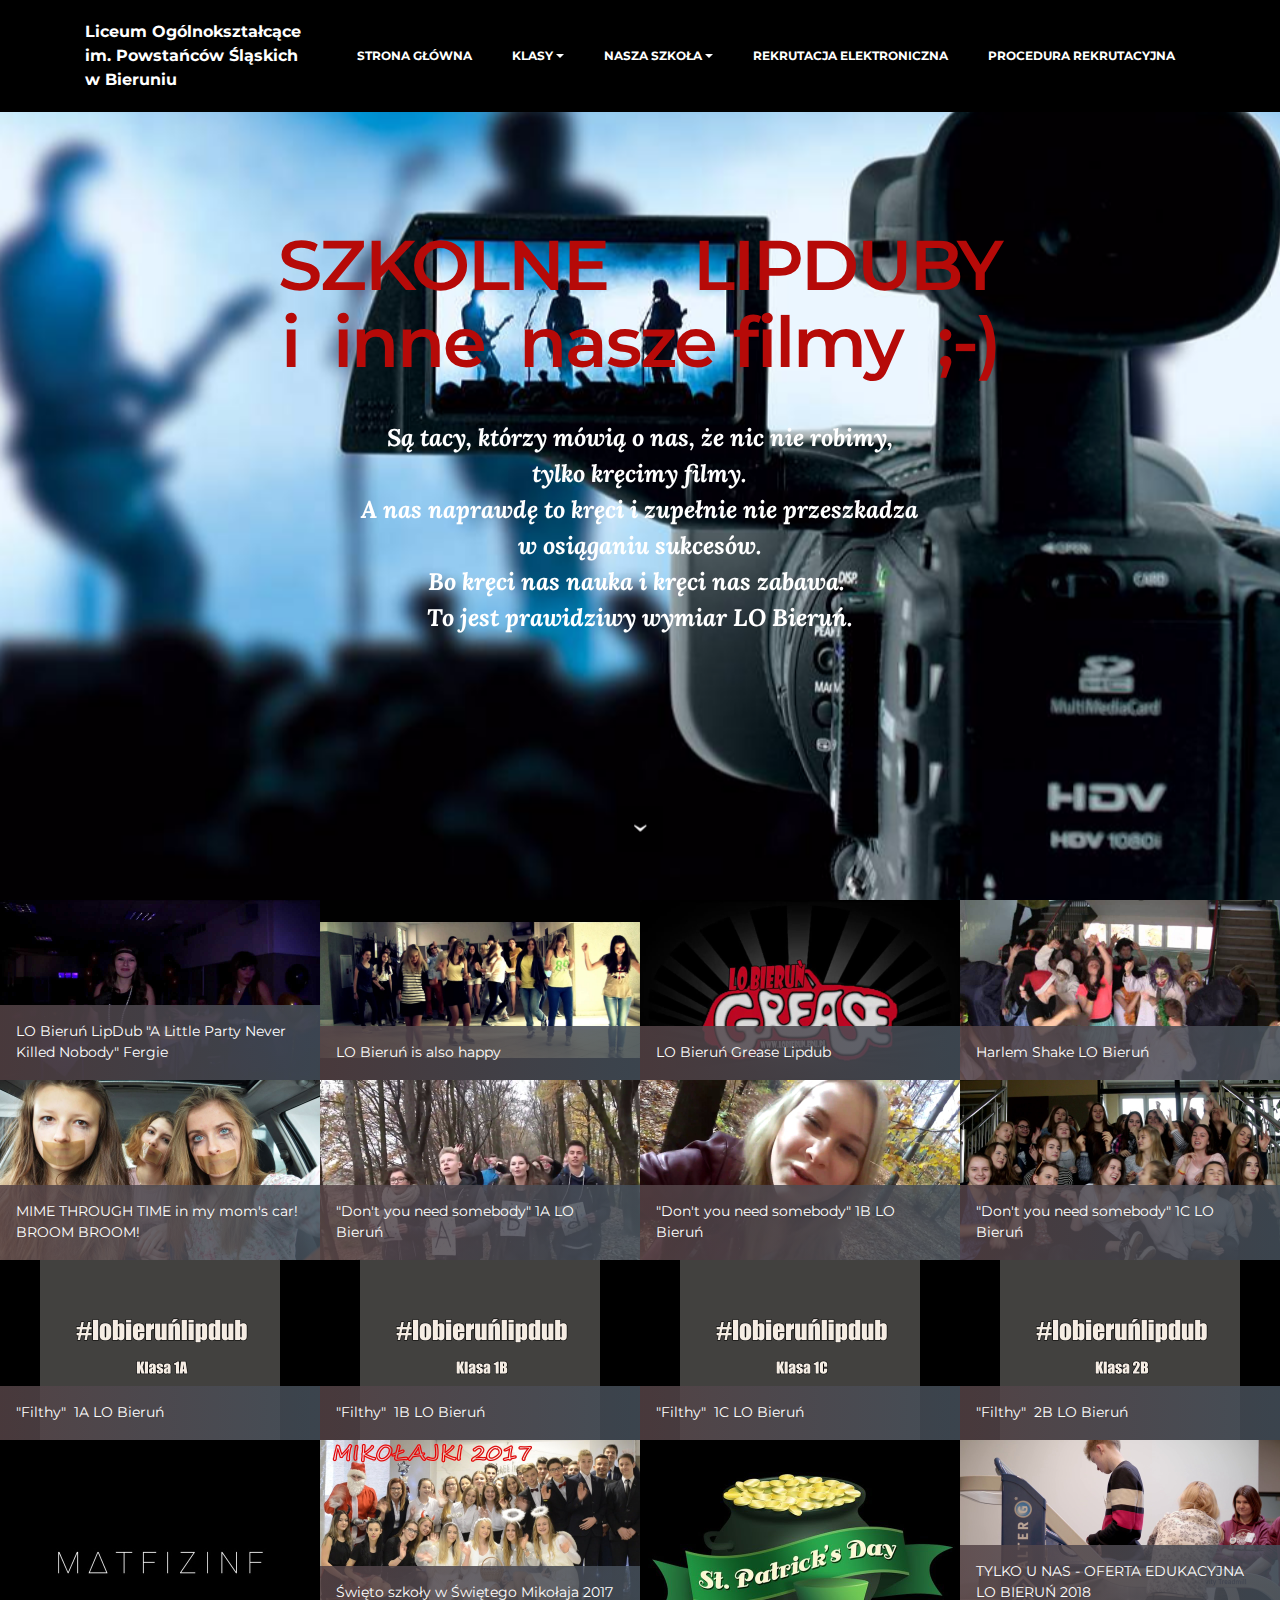
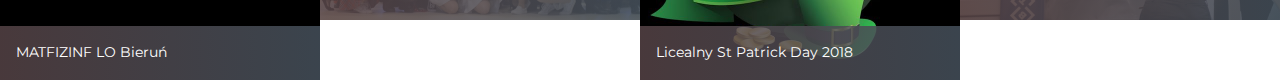
<file: page6.html>
<!DOCTYPE html>
<html >
<head>
  <!-- Site made with Mobirise Website Builder v4.7.7, https://mobirise.com -->
  <meta charset="UTF-8">
  <meta http-equiv="X-UA-Compatible" content="IE=edge">
  <meta name="generator" content="Mobirise v4.7.7, mobirise.com">
  <meta name="viewport" content="width=device-width, initial-scale=1, minimum-scale=1">
  <link rel="shortcut icon" href="assets/images/logo-na-10-stycznia-cz.1-114x128.jpg" type="image/x-icon">
  <meta name="description" content="Website Generator Description">
  <title>LipDub</title>
  <link rel="stylesheet" href="assets/et-line-font-plugin/style.css">
  <link rel="stylesheet" href="https://fonts.googleapis.com/css?family=Montserrat:400,700">
  <link rel="stylesheet" href="https://fonts.googleapis.com/css?family=Raleway:100,100i,200,200i,300,300i,400,400i,500,500i,600,600i,700,700i,800,800i,900,900i">
  <link rel="stylesheet" href="https://fonts.googleapis.com/css?family=Lora:400,700,400italic,700italic&subset=latin">
  <link rel="stylesheet" href="assets/tether/tether.min.css">
  <link rel="stylesheet" href="assets/bootstrap/css/bootstrap.min.css">
  <link rel="stylesheet" href="assets/dropdown/css/style.css">
  <link rel="stylesheet" href="assets/theme/css/style.css">
  <link rel="stylesheet" href="assets/mobirise-gallery/style.css">
  <link rel="stylesheet" href="assets/mobirise/css/mbr-additional.css" type="text/css">
  
  
  
</head>
<body>
  <section id="ext_menu-1a" data-rv-view="208">

    <nav class="navbar navbar-dropdown navbar-fixed-top">
        <div class="container">

            <div class="mbr-table">
                <div class="mbr-table-cell">

                    <div class="navbar-brand">
                        
                        <a class="navbar-caption" href="http://lobierun.edu.pl">Liceum Ogólnokształcące<br>im. Powstańców Śląskich<br> w Bieruniu<br></a>
                    </div>

                </div>
                <div class="mbr-table-cell">

                    <button class="navbar-toggler pull-xs-right hidden-md-up" type="button" data-toggle="collapse" data-target="#exCollapsingNavbar">
                        <div class="hamburger-icon"></div>
                    </button>

                    <ul class="nav-dropdown collapse pull-xs-right nav navbar-nav navbar-toggleable-sm" id="exCollapsingNavbar"><li class="nav-item"><a class="nav-link link" href="index.html#header1-w">STRONA GŁÓWNA</a></li><li class="nav-item dropdown"><a class="nav-link link dropdown-toggle" href="https://mobirise.com/" data-toggle="dropdown-submenu" aria-expanded="false">KLASY</a><div class="dropdown-menu"><a class="dropdown-item" href="page2.html#header1-13" target="_blank">Politechniczna</a><a class="dropdown-item" href="page3.html" target="_blank">Przyrodnicza</a><a class="dropdown-item" href="page4.html" target="_blank">Akademicka</a><a class="dropdown-item" href="page5.html" target="_blank">Humanistyczna</a><a class="dropdown-item" href="page8.html#header1-1l" aria-expanded="false">Społeczna</a></div></li><li class="nav-item dropdown open"><a class="nav-link link dropdown-toggle" href="https://mobirise.com/" data-toggle="dropdown-submenu" aria-expanded="true">NASZA SZKOŁA</a><div class="dropdown-menu"><a class="dropdown-item" href="page6.html#header1-1d" target="_blank">FILMY</a><a class="dropdown-item" href="page11.html" aria-expanded="false" target="_blank">LEGO</a><a class="dropdown-item" href="page9.html#gallery2-32" aria-expanded="false" target="_blank">PRACOWNIA 3D</a><a class="dropdown-item" href="page10.html" aria-expanded="false" target="_blank">KLINIKA GALEN</a><a class="dropdown-item" href="page7.html#gallery2-2y" aria-expanded="false" target="_blank">EEG BIOFEDBACK</a><a class="dropdown-item" href="http://www.lobierun.edu.pl/orlik" aria-expanded="false" target="_blank">ORLIK</a><a class="dropdown-item" href="page13.html" aria-expanded="false" target="_blank">JĘZYK ROSYJSKI</a></div></li><li class="nav-item dropdown"><a class="nav-link link" href="https://slaskie.edu.com.pl" target="_blank">REKRUTACJA ELEKTRONICZNA</a></li><li class="nav-item"><a class="nav-link link" href="page12.html#header3-3e" target="_blank">PROCEDURA REKRUTACYJNA<br></a></li></ul>
                    <button hidden="" class="navbar-toggler navbar-close" type="button" data-toggle="collapse" data-target="#exCollapsingNavbar">
                        <div class="close-icon"></div>
                    </button>

                </div>
            </div>

        </div>
    </nav>

</section>

<section class="engine"><a href="https://mobirise.me/r">free bootstrap templates</a></section><section class="mbr-section mbr-section-hero mbr-section-full mbr-section-with-arrow mbr-parallax-background mbr-after-navbar" id="header1-1d" data-rv-view="210" style="background-image: url(assets/images/s3-news-tmp-980-smartphone-407108-1920-2x1-942-1200x685.jpg);">

    

    <div class="mbr-table-cell">

        <div class="container">
            <div class="row">
                <div class="mbr-section col-md-10 col-md-offset-1 text-xs-center">

                    <h1 class="mbr-section-title display-1"><p>SZKOLNE &nbsp; &nbsp; LIPDUBY<br>i &nbsp;inne &nbsp;nasze filmy &nbsp;;-)</p></h1>
                    <p class="mbr-section-lead lead"><br><strong>Są tacy, którzy mówią o nas, że nic nie robimy,</strong><br><strong>tylko kręcimy filmy.
<br>A nas naprawdę to kręci i&nbsp;zupełnie nie przeszkadza</strong><br><strong> w  osiąganiu sukcesów.
<br>Bo kręci nas nauka i kręci nas zabawa.&nbsp;<br>To jest prawidziwy wymiar LO Bieruń.</strong></p>
                    
                </div>
            </div>
        </div>
    </div>

    <div class="mbr-arrow mbr-arrow-floating" aria-hidden="true"><a href="#gallery1-1e"><i class="mbr-arrow-icon"></i></a></div>

</section>

<section class="mbr-gallery mbr-section mbr-section-nopadding mbr-slider-carousel" data-filter="false" id="gallery1-1e" data-rv-view="213" style="background-color: rgb(46, 46, 46); padding-top: 0rem; padding-bottom: 0rem;">
    <!-- Filter -->
    

    <!-- Gallery -->
    <div class="mbr-gallery-row">
        <div class=" mbr-gallery-layout-default">
            <div>
                <div>
                    
                </div>
            </div>
            <div class="clearfix"></div>
        </div>
    </div>

    <!-- Lightbox -->
    <div data-app-prevent-settings="" class="mbr-slider modal fade carousel slide" tabindex="-1" data-keyboard="true" data-interval="false" id="lb-gallery1-1e">
        <div class="modal-dialog">
            <div class="modal-content">
                <div class="modal-body">
                    <ol class="carousel-indicators">
                        
                    </ol>
                    <div class="carousel-inner">
                        
                    </div>
                    <a class="left carousel-control" role="button" data-slide="prev" href="#lb-gallery1-1e">
                        <span class="icon-prev" aria-hidden="true"></span>
                        <span class="sr-only">Previous</span>
                    </a>
                    <a class="right carousel-control" role="button" data-slide="next" href="#lb-gallery1-1e">
                        <span class="icon-next" aria-hidden="true"></span>
                        <span class="sr-only">Next</span>
                    </a>

                    <a class="close" href="#" role="button" data-dismiss="modal">
                        <span aria-hidden="true">×</span>
                        <span class="sr-only">Close</span>
                    </a>
                </div>
            </div>
        </div>
    </div>
</section>

<section class="mbr-gallery mbr-section mbr-section-nopadding mbr-slider-carousel" data-filter="false" id="gallery1-3j" data-rv-view="216" style="background-color: rgb(255, 255, 255); padding-top: 0rem; padding-bottom: 0rem;">
    <!-- Filter -->
    

    <!-- Gallery -->
    <div class="mbr-gallery-row">
        <div class=" mbr-gallery-layout-default">
            <div>
                <div>
                    <div class="mbr-gallery-item mbr-gallery-item__mobirise3 mbr-gallery-item--p0 video-slide" data-video-url="https://youtu.be/UZG2y2fo6RA" data-tags="Awesome">
                        <div href="#lb-gallery1-3j" data-slide-to="0" data-toggle="modal">
                            <div></div>
                            <img alt="" src="assets/images/2018-2-0-14-36-5-918246.jpg">

                            
                            <span class="icon-video"></span>
                            
                            <span class="mbr-gallery-title">LO Bieruń LipDub "A Little Party Never Killed Nobody" Fergie</span>
                        </div>
                    </div><div class="mbr-gallery-item mbr-gallery-item__mobirise3 mbr-gallery-item--p0 video-slide" data-video-url="https://youtu.be/0MKkKqp2ezM" data-tags="Responsive">
                        <div href="#lb-gallery1-3j" data-slide-to="1" data-toggle="modal">
                            <div></div>
                            <img alt="" src="assets/images/2018-2-0-14-37-25-86462.jpg">

                            
                            <span class="icon-video"></span>
                            
                            <span class="mbr-gallery-title">LO Bieruń is also happy</span>
                        </div>
                    </div><div class="mbr-gallery-item mbr-gallery-item__mobirise3 mbr-gallery-item--p0 video-slide" data-video-url="https://youtu.be/-mcnmE0JFd0" data-tags="Creative">
                        <div href="#lb-gallery1-3j" data-slide-to="2" data-toggle="modal">
                            <div></div>
                            <img alt="" src="assets/images/2018-2-0-14-38-32-413545.jpg">

                            
                            <span class="icon-video"></span>
                            
                            <span class="mbr-gallery-title">LO Bieruń&nbsp;Grease Lipdub</span>
                        </div>
                    </div><div class="mbr-gallery-item mbr-gallery-item__mobirise3 mbr-gallery-item--p0 video-slide" data-video-url="https://www.youtube.com/watch?v=CkBd7AtHcRw" data-tags="Animated">
                        <div href="#lb-gallery1-3j" data-slide-to="3" data-toggle="modal">
                            <div></div>
                            <img alt="" src="assets/images/2018-2-0-14-43-7-657392.jpg">

                            
                            <span class="icon-video"></span>
                            
                            <span class="mbr-gallery-title">Harlem Shake LO Bieruń</span>
                        </div>
                    </div><div class="mbr-gallery-item mbr-gallery-item__mobirise3 mbr-gallery-item--p0 video-slide" data-video-url="https://youtu.be/BRaNdHcfxqE" data-tags="Awesome">
                        <div href="#lb-gallery1-3j" data-slide-to="4" data-toggle="modal">
                            <div></div>
                            <img alt="" src="assets/images/2018-2-0-14-44-10-782177.jpg">

                            
                            <span class="icon-video"></span>
                            
                            <span class="mbr-gallery-title">MIME THROUGH TIME in my mom's car! BROOM BROOM!</span>
                        </div>
                    </div><div class="mbr-gallery-item mbr-gallery-item__mobirise3 mbr-gallery-item--p0 video-slide" data-video-url="https://youtu.be/6nSLjOpsZ0s" data-tags="Beautiful">
                        <div href="#lb-gallery1-3j" data-slide-to="5" data-toggle="modal">
                            <div></div>
                            <img alt="" src="assets/images/2018-2-0-14-46-36-901997.jpg">

                            
                            <span class="icon-video"></span>
                            
                            <span class="mbr-gallery-title">"Don't you need somebody" 1A LO Bieruń</span>
                        </div>
                    </div><div class="mbr-gallery-item mbr-gallery-item__mobirise3 mbr-gallery-item--p0 video-slide" data-video-url="https://youtu.be/5xRauiQ9Lrk" data-tags="Responsive">
                        <div href="#lb-gallery1-3j" data-slide-to="6" data-toggle="modal">
                            <div></div>
                            <img alt="" src="assets/images/2018-2-0-14-48-11-499833.jpg">

                            
                            <span class="icon-video"></span>
                            
                            <span class="mbr-gallery-title">"Don't you need somebody" 1B LO Bieruń</span>
                        </div>
                    </div><div class="mbr-gallery-item mbr-gallery-item__mobirise3 mbr-gallery-item--p0 video-slide" data-video-url="https://youtu.be/nLuoEdU8F5A" data-tags="Animated">
                        <div href="#lb-gallery1-3j" data-slide-to="7" data-toggle="modal">
                            <div></div>
                            <img alt="" src="assets/images/2018-2-0-14-49-6-246550.jpg">

                            
                            <span class="icon-video"></span>
                            
                            <span class="mbr-gallery-title">"Don't you need somebody" 1C LO Bieruń</span>
                        </div>
                    </div><div class="mbr-gallery-item mbr-gallery-item__mobirise3 mbr-gallery-item--p0 video-slide" data-video-url="https://youtu.be/KKyNfTSENGY" data-tags="Animated">
                        <div href="#lb-gallery1-3j" data-slide-to="8" data-toggle="modal">
                            <div></div>
                            <img alt="" src="assets/images/2018-2-0-14-50-17-503788.jpg">

                            
                            <span class="icon-video"></span>
                            
                            <span class="mbr-gallery-title">"Filthy" &nbsp;1A LO Bieruń</span>
                        </div>
                    </div><div class="mbr-gallery-item mbr-gallery-item__mobirise3 mbr-gallery-item--p0 video-slide" data-video-url="https://youtu.be/VXgWZartZ8Y" data-tags="Animated">
                        <div href="#lb-gallery1-3j" data-slide-to="9" data-toggle="modal">
                            <div></div>
                            <img alt="" src="assets/images/2018-2-0-14-51-26-525935.jpg">

                            
                            <span class="icon-video"></span>
                            
                            <span class="mbr-gallery-title">"Filthy" &nbsp;1B LO Bieruń</span>
                        </div>
                    </div><div class="mbr-gallery-item mbr-gallery-item__mobirise3 mbr-gallery-item--p0 video-slide" data-video-url="https://youtu.be/UlUtVnvrqfM" data-tags="Animated">
                        <div href="#lb-gallery1-3j" data-slide-to="10" data-toggle="modal">
                            <div></div>
                            <img alt="" src="assets/images/2018-2-0-14-52-14-544408.jpg">

                            
                            <span class="icon-video"></span>
                            
                            <span class="mbr-gallery-title">"Filthy" &nbsp;1C LO Bieruń</span>
                        </div>
                    </div><div class="mbr-gallery-item mbr-gallery-item__mobirise3 mbr-gallery-item--p0 video-slide" data-video-url="https://youtu.be/SM12wbPEUg0" data-tags="Animated">
                        <div href="#lb-gallery1-3j" data-slide-to="11" data-toggle="modal">
                            <div></div>
                            <img alt="" src="assets/images/2018-2-0-14-53-3-575483.jpg">

                            
                            <span class="icon-video"></span>
                            
                            <span class="mbr-gallery-title">"Filthy" &nbsp;2B LO Bieruń</span>
                        </div>
                    </div><div class="mbr-gallery-item mbr-gallery-item__mobirise3 mbr-gallery-item--p0 video-slide" data-video-url="https://www.youtube.com/watch?v=NoHT0JtUnyU" data-tags="Animated">
                        <div href="#lb-gallery1-3j" data-slide-to="12" data-toggle="modal">
                            <div></div>
                            <img alt="" src="assets/images/2018-2-0-14-54-5-992306.jpg">

                            
                            <span class="icon-video"></span>
                            
                            <span class="mbr-gallery-title">MATFIZINF LO Bieruń</span>
                        </div>
                    </div><div class="mbr-gallery-item mbr-gallery-item__mobirise3 mbr-gallery-item--p0 video-slide" data-video-url="https://www.youtube.com/watch?v=5dkF2hEsVpI" data-tags="Animated">
                        <div href="#lb-gallery1-3j" data-slide-to="13" data-toggle="modal">
                            <div></div>
                            <img alt="" src="assets/images/2018-2-6-9-54-3-501234.jpg">

                            
                            <span class="icon-video"></span>
                            
                            <span class="mbr-gallery-title">Święto szkoły w Świętego Mikołaja 2017</span>
                        </div>
                    </div><div class="mbr-gallery-item mbr-gallery-item__mobirise3 mbr-gallery-item--p0 video-slide" data-video-url="https://www.youtube.com/watch?v=vxZPcSlAbVA&amp;feature=youtu.be" data-tags="Animated">
                        <div href="#lb-gallery1-3j" data-slide-to="14" data-toggle="modal">
                            <div></div>
                            <img alt="" src="assets/images/2018-2-6-9-54-54-309864.jpg">

                            
                            <span class="icon-video"></span>
                            
                            <span class="mbr-gallery-title">Licealny St Patrick Day 2018</span>
                        </div>
                    </div><div class="mbr-gallery-item mbr-gallery-item__mobirise3 mbr-gallery-item--p0 video-slide" data-video-url="https://youtu.be/g30JCcqixHE" data-tags="Animated">
                        <div href="#lb-gallery1-3j" data-slide-to="15" data-toggle="modal">
                            <div></div>
                            <img alt="" src="assets/images/2018-4-3-8-20-26-272187.jpg">

                            
                            <span class="icon-video"></span>
                            
                            <span class="mbr-gallery-title">TYLKO U NAS - OFERTA EDUKACYJNA LO BIERUŃ 2018</span>
                        </div>
                    </div>
                </div>
            </div>
            <div class="clearfix"></div>
        </div>
    </div>

    <!-- Lightbox -->
    <div data-app-prevent-settings="" class="mbr-slider modal fade carousel slide" tabindex="-1" data-keyboard="true" data-interval="false" id="lb-gallery1-3j">
        <div class="modal-dialog">
            <div class="modal-content">
                <div class="modal-body">
                    <ol class="carousel-indicators">
                        <li data-app-prevent-settings="" data-target="#lb-gallery1-3j" data-slide-to="0"></li><li data-app-prevent-settings="" data-target="#lb-gallery1-3j" data-slide-to="1"></li><li data-app-prevent-settings="" data-target="#lb-gallery1-3j" data-slide-to="2"></li><li data-app-prevent-settings="" data-target="#lb-gallery1-3j" data-slide-to="3"></li><li data-app-prevent-settings="" data-target="#lb-gallery1-3j" data-slide-to="4"></li><li data-app-prevent-settings="" data-target="#lb-gallery1-3j" data-slide-to="5"></li><li data-app-prevent-settings="" data-target="#lb-gallery1-3j" data-slide-to="6"></li><li data-app-prevent-settings="" data-target="#lb-gallery1-3j" data-slide-to="7"></li><li data-app-prevent-settings="" data-target="#lb-gallery1-3j" data-slide-to="8"></li><li data-app-prevent-settings="" data-target="#lb-gallery1-3j" data-slide-to="9"></li><li data-app-prevent-settings="" data-target="#lb-gallery1-3j" data-slide-to="10"></li><li data-app-prevent-settings="" data-target="#lb-gallery1-3j" data-slide-to="11"></li><li data-app-prevent-settings="" data-target="#lb-gallery1-3j" data-slide-to="12"></li><li data-app-prevent-settings="" data-target="#lb-gallery1-3j" data-slide-to="13"></li><li data-app-prevent-settings="" data-target="#lb-gallery1-3j" data-slide-to="14"></li><li data-app-prevent-settings="" data-target="#lb-gallery1-3j" class=" active" data-slide-to="15"></li>
                    </ol>
                    <div class="carousel-inner">
                        <div class="carousel-item video-container">
                            <img src="assets/images/bike.jpg" alt="">
                        </div><div class="carousel-item video-container">
                            <img src="assets/images/code-man.jpg" alt="">
                        </div><div class="carousel-item video-container">
                            <img src="assets/images/coworkers.jpg" alt="">
                        </div><div class="carousel-item video-container">
                            <img src="assets/images/desktop.jpg" alt="">
                        </div><div class="carousel-item video-container">
                            <img src="assets/images/room-laptop.jpg" alt="">
                        </div><div class="carousel-item video-container">
                            <img src="assets/images/table.jpg" alt="">
                        </div><div class="carousel-item video-container">
                            <img src="assets/images/windows-books.jpg" alt="">
                        </div><div class="carousel-item video-container">
                            <img src="assets/images/working-area.jpg" alt="">
                        </div><div class="carousel-item video-container">
                            <img src="assets/images/working-area.jpg" alt="">
                        </div><div class="carousel-item video-container">
                            <img src="assets/images/working-area.jpg" alt="">
                        </div><div class="carousel-item video-container">
                            <img src="assets/images/working-area.jpg" alt="">
                        </div><div class="carousel-item video-container">
                            <img src="assets/images/working-area.jpg" alt="">
                        </div><div class="carousel-item video-container">
                            <img src="assets/images/working-area.jpg" alt="">
                        </div><div class="carousel-item video-container">
                            <img src="assets/images/working-area.jpg" alt="">
                        </div><div class="carousel-item video-container">
                            <img src="assets/images/working-area.jpg" alt="">
                        </div><div class="carousel-item active video-container">
                            <img src="assets/images/working-area.jpg" alt="">
                        </div>
                    </div>
                    <a class="left carousel-control" role="button" data-slide="prev" href="#lb-gallery1-3j">
                        <span class="icon-prev" aria-hidden="true"></span>
                        <span class="sr-only">Previous</span>
                    </a>
                    <a class="right carousel-control" role="button" data-slide="next" href="#lb-gallery1-3j">
                        <span class="icon-next" aria-hidden="true"></span>
                        <span class="sr-only">Next</span>
                    </a>

                    <a class="close" href="#" role="button" data-dismiss="modal">
                        <span aria-hidden="true">×</span>
                        <span class="sr-only">Close</span>
                    </a>
                </div>
            </div>
        </div>
    </div>
</section>


  <script src="assets/web/assets/jquery/jquery.min.js"></script>
  <script src="assets/tether/tether.min.js"></script>
  <script src="assets/bootstrap/js/bootstrap.min.js"></script>
  <script src="assets/dropdown/js/script.min.js"></script>
  <script src="assets/touch-swipe/jquery.touch-swipe.min.js"></script>
  <script src="assets/jarallax/jarallax.js"></script>
  <script src="assets/masonry/masonry.pkgd.min.js"></script>
  <script src="assets/imagesloaded/imagesloaded.pkgd.min.js"></script>
  <script src="assets/bootstrap-carousel-swipe/bootstrap-carousel-swipe.js"></script>
  <script src="assets/smooth-scroll/smooth-scroll.js"></script>
  <script src="assets/theme/js/script.js"></script>
  <script src="assets/mobirise-gallery/player.min.js"></script>
  <script src="assets/mobirise-gallery/script.js"></script>
  
  
</body>
</html>
</file>
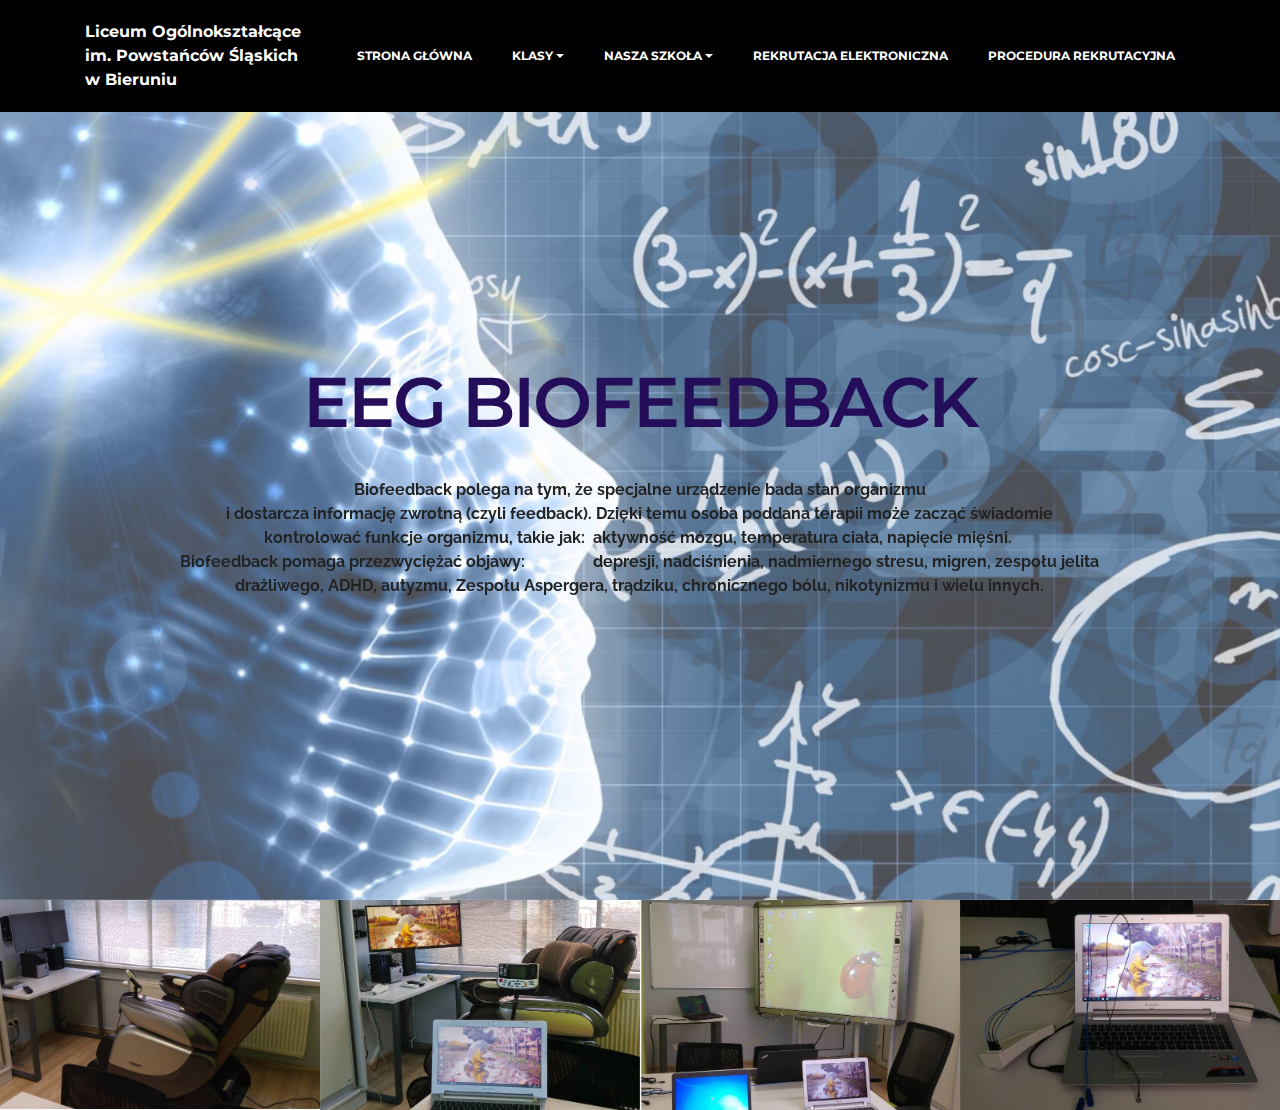
<file: page7.html>
<!DOCTYPE html>
<html >
<head>
  <!-- Site made with Mobirise Website Builder v4.7.7, https://mobirise.com -->
  <meta charset="UTF-8">
  <meta http-equiv="X-UA-Compatible" content="IE=edge">
  <meta name="generator" content="Mobirise v4.7.7, mobirise.com">
  <meta name="viewport" content="width=device-width, initial-scale=1, minimum-scale=1">
  <link rel="shortcut icon" href="assets/images/logo-na-10-stycznia-cz.1-114x128.jpg" type="image/x-icon">
  <meta name="description" content="Website Generator Description">
  <title>Biofeedback</title>
  <link rel="stylesheet" href="assets/et-line-font-plugin/style.css">
  <link rel="stylesheet" href="https://fonts.googleapis.com/css?family=Montserrat:400,700">
  <link rel="stylesheet" href="https://fonts.googleapis.com/css?family=Raleway:100,100i,200,200i,300,300i,400,400i,500,500i,600,600i,700,700i,800,800i,900,900i">
  <link rel="stylesheet" href="https://fonts.googleapis.com/css?family=Lora:400,700,400italic,700italic&subset=latin">
  <link rel="stylesheet" href="assets/tether/tether.min.css">
  <link rel="stylesheet" href="assets/bootstrap/css/bootstrap.min.css">
  <link rel="stylesheet" href="assets/dropdown/css/style.css">
  <link rel="stylesheet" href="assets/theme/css/style.css">
  <link rel="stylesheet" href="assets/mobirise-gallery/style.css">
  <link rel="stylesheet" href="assets/mobirise/css/mbr-additional.css" type="text/css">
  
  
  
</head>
<body>
  <section id="ext_menu-2u" data-rv-view="310">

    <nav class="navbar navbar-dropdown navbar-fixed-top">
        <div class="container">

            <div class="mbr-table">
                <div class="mbr-table-cell">

                    <div class="navbar-brand">
                        
                        <a class="navbar-caption" href="http://lobierun.edu.pl">Liceum Ogólnokształcące<br>im. Powstańców Śląskich<br> w Bieruniu<br></a>
                    </div>

                </div>
                <div class="mbr-table-cell">

                    <button class="navbar-toggler pull-xs-right hidden-md-up" type="button" data-toggle="collapse" data-target="#exCollapsingNavbar">
                        <div class="hamburger-icon"></div>
                    </button>

                    <ul class="nav-dropdown collapse pull-xs-right nav navbar-nav navbar-toggleable-sm" id="exCollapsingNavbar"><li class="nav-item"><a class="nav-link link" href="index.html#header1-w">STRONA GŁÓWNA</a></li><li class="nav-item dropdown"><a class="nav-link link dropdown-toggle" href="https://mobirise.com/" data-toggle="dropdown-submenu" aria-expanded="false">KLASY</a><div class="dropdown-menu"><a class="dropdown-item" href="page2.html#header1-13" target="_blank">Politechniczna</a><a class="dropdown-item" href="page3.html" target="_blank">Przyrodnicza</a><a class="dropdown-item" href="page4.html" target="_blank">Akademicka</a><a class="dropdown-item" href="page5.html" target="_blank">Humanistyczna</a><a class="dropdown-item" href="page8.html#header1-1l" aria-expanded="false">Społeczna</a></div></li><li class="nav-item dropdown open"><a class="nav-link link dropdown-toggle" href="https://mobirise.com/" data-toggle="dropdown-submenu" aria-expanded="true">NASZA SZKOŁA</a><div class="dropdown-menu"><a class="dropdown-item" href="page6.html#header1-1d" target="_blank">FILMY</a><a class="dropdown-item" href="page11.html" aria-expanded="false" target="_blank">LEGO</a><a class="dropdown-item" href="page9.html#gallery2-32" aria-expanded="false" target="_blank">PRACOWNIA 3D</a><a class="dropdown-item" href="page10.html" aria-expanded="false" target="_blank">KLINIKA GALEN</a><a class="dropdown-item" href="page7.html#gallery2-2y" aria-expanded="false" target="_blank">EEG BIOFEDBACK</a><a class="dropdown-item" href="http://www.lobierun.edu.pl/orlik" aria-expanded="false" target="_blank">ORLIK</a><a class="dropdown-item" href="page13.html" aria-expanded="false" target="_blank">JĘZYK ROSYJSKI</a></div></li><li class="nav-item dropdown"><a class="nav-link link" href="https://slaskie.edu.com.pl" target="_blank">REKRUTACJA ELEKTRONICZNA</a></li><li class="nav-item"><a class="nav-link link" href="page12.html#header3-3e" target="_blank">PROCEDURA REKRUTACYJNA<br></a></li></ul>
                    <button hidden="" class="navbar-toggler navbar-close" type="button" data-toggle="collapse" data-target="#exCollapsingNavbar">
                        <div class="close-icon"></div>
                    </button>

                </div>
            </div>

        </div>
    </nav>

</section>

<section class="engine"><a href="https://mobirise.me/p">site templates free download</a></section><section class="mbr-section mbr-section-hero mbr-section-full mbr-parallax-background mbr-after-navbar" id="header1-2v" data-rv-view="312" style="background-image: url(assets/images/depositphotos-7649976-l-2015-1999x1333.jpg);">

    <div class="mbr-overlay" style="opacity: 0.3; background-color: rgb(255, 255, 255);"></div>

    <div class="mbr-table-cell">

        <div class="container">
            <div class="row">
                <div class="mbr-section col-md-10 col-md-offset-1 text-xs-center">

                    <h1 class="mbr-section-title display-1"><br>EEG BIOFEEDBACK<br></h1>
                    <p class="mbr-section-lead lead"></p><p><br><strong>Biofeedback polega na tym, że specjalne urządzenie bada stan organizmu </strong><br><strong>i dostarcza informację zwrotną (czyli feedback). Dzięki temu osoba poddana terapii może zacząć świadomie kontrolować funkcje organizmu, takie jak:&nbsp;    aktywność mózgu, temperatura ciała,
napięcie mięśni.&nbsp;</strong><br><strong>Biofeedback pomaga przezwyciężać objawy:</strong>&nbsp;&nbsp;&nbsp;&nbsp;&nbsp;&nbsp;&nbsp;&nbsp;&nbsp;&nbsp;&nbsp;&nbsp;&nbsp;&nbsp;&nbsp;&nbsp;<strong>
depresji, nadciśnienia,
nadmiernego stresu,
migren,
zespołu jelita drażliwego,
ADHD, autyzmu, Zespołu Aspergera, trądziku, chronicznego bólu, nikotynizmu i wielu innych.</strong><br></p><p></p>
                    
                </div>
            </div>
        </div>
    </div>

    

</section>

<section class="mbr-gallery mbr-section mbr-section-nopadding mbr-slider-carousel" data-filter="false" id="gallery2-2y" data-rv-view="315" style="padding-top: 0rem; padding-bottom: 0rem;">
    <!-- Filter -->
    

    <!-- Gallery -->
    <div class="mbr-gallery-row">
        <div class=" mbr-gallery-layout-default">
            <div>
                <div>
                    <div class="mbr-gallery-item mbr-gallery-item__mobirise3 mbr-gallery-item--p0" data-video-url="false" data-tags="Awesome">
                        <div href="#lb-gallery2-2y" data-slide-to="0" data-toggle="modal">
                            
                            

                            <img src="assets/images/20160926-112261-2000x1125-800x522.jpg" alt="">
                            
                            <span class="icon-focus"></span>
                            
                        </div>
                    </div><div class="mbr-gallery-item mbr-gallery-item__mobirise3 mbr-gallery-item--p0" data-video-url="false" data-tags="Responsive">
                        <div href="#lb-gallery2-2y" data-slide-to="1" data-toggle="modal">
                            
                            

                            <img src="assets/images/2-2000x1314-800x525.jpg" alt="">
                            
                            <span class="icon-focus"></span>
                            
                        </div>
                    </div><div class="mbr-gallery-item mbr-gallery-item__mobirise3 mbr-gallery-item--p0" data-video-url="false" data-tags="Animated">
                        <div href="#lb-gallery2-2y" data-slide-to="2" data-toggle="modal">
                            
                            

                            <img src="assets/images/3-2000x1314-800x525.jpg" alt="">
                            
                            <span class="icon-focus"></span>
                            
                        </div>
                    </div><div class="mbr-gallery-item mbr-gallery-item__mobirise3 mbr-gallery-item--p0" data-video-url="false" data-tags="Responsive">
                        <div href="#lb-gallery2-2y" data-slide-to="3" data-toggle="modal">
                            
                            

                            <img src="assets/images/4-2000x1314-800x525.jpg" alt="">
                            
                            <span class="icon-focus"></span>
                            
                        </div>
                    </div>
                </div>
            </div>
            <div class="clearfix"></div>
        </div>
    </div>

    <!-- Lightbox -->
    <div data-app-prevent-settings="" class="mbr-slider modal fade carousel slide" tabindex="-1" data-keyboard="true" data-interval="false" id="lb-gallery2-2y">
        <div class="modal-dialog">
            <div class="modal-content">
                <div class="modal-body">
                    <ol class="carousel-indicators">
                        <li data-app-prevent-settings="" data-target="#lb-gallery2-2y" data-slide-to="0"></li><li data-app-prevent-settings="" data-target="#lb-gallery2-2y" data-slide-to="1"></li><li data-app-prevent-settings="" data-target="#lb-gallery2-2y" data-slide-to="2"></li><li data-app-prevent-settings="" data-target="#lb-gallery2-2y" class=" active" data-slide-to="3"></li>
                    </ol>
                    <div class="carousel-inner">
                        <div class="carousel-item">
                            <img src="assets/images/20160926-112261-2000x1125.jpg" alt="">
                        </div><div class="carousel-item">
                            <img src="assets/images/2-2000x1314.jpg" alt="">
                        </div><div class="carousel-item">
                            <img src="assets/images/3-2000x1314.jpg" alt="">
                        </div><div class="carousel-item active">
                            <img src="assets/images/4-2000x1314.jpg" alt="">
                        </div>
                    </div>
                    <a class="left carousel-control" role="button" data-slide="prev" href="#lb-gallery2-2y">
                        <span class="icon-prev" aria-hidden="true"></span>
                        <span class="sr-only">Previous</span>
                    </a>
                    <a class="right carousel-control" role="button" data-slide="next" href="#lb-gallery2-2y">
                        <span class="icon-next" aria-hidden="true"></span>
                        <span class="sr-only">Next</span>
                    </a>

                    <a class="close" href="#" role="button" data-dismiss="modal">
                        <span aria-hidden="true">×</span>
                        <span class="sr-only">Close</span>
                    </a>
                </div>
            </div>
        </div>
    </div>
</section>


  <script src="assets/web/assets/jquery/jquery.min.js"></script>
  <script src="assets/tether/tether.min.js"></script>
  <script src="assets/bootstrap/js/bootstrap.min.js"></script>
  <script src="assets/dropdown/js/script.min.js"></script>
  <script src="assets/touch-swipe/jquery.touch-swipe.min.js"></script>
  <script src="assets/jarallax/jarallax.js"></script>
  <script src="assets/masonry/masonry.pkgd.min.js"></script>
  <script src="assets/imagesloaded/imagesloaded.pkgd.min.js"></script>
  <script src="assets/bootstrap-carousel-swipe/bootstrap-carousel-swipe.js"></script>
  <script src="assets/smooth-scroll/smooth-scroll.js"></script>
  <script src="assets/theme/js/script.js"></script>
  <script src="assets/mobirise-gallery/player.min.js"></script>
  <script src="assets/mobirise-gallery/script.js"></script>
  
  
</body>
</html>
</file>
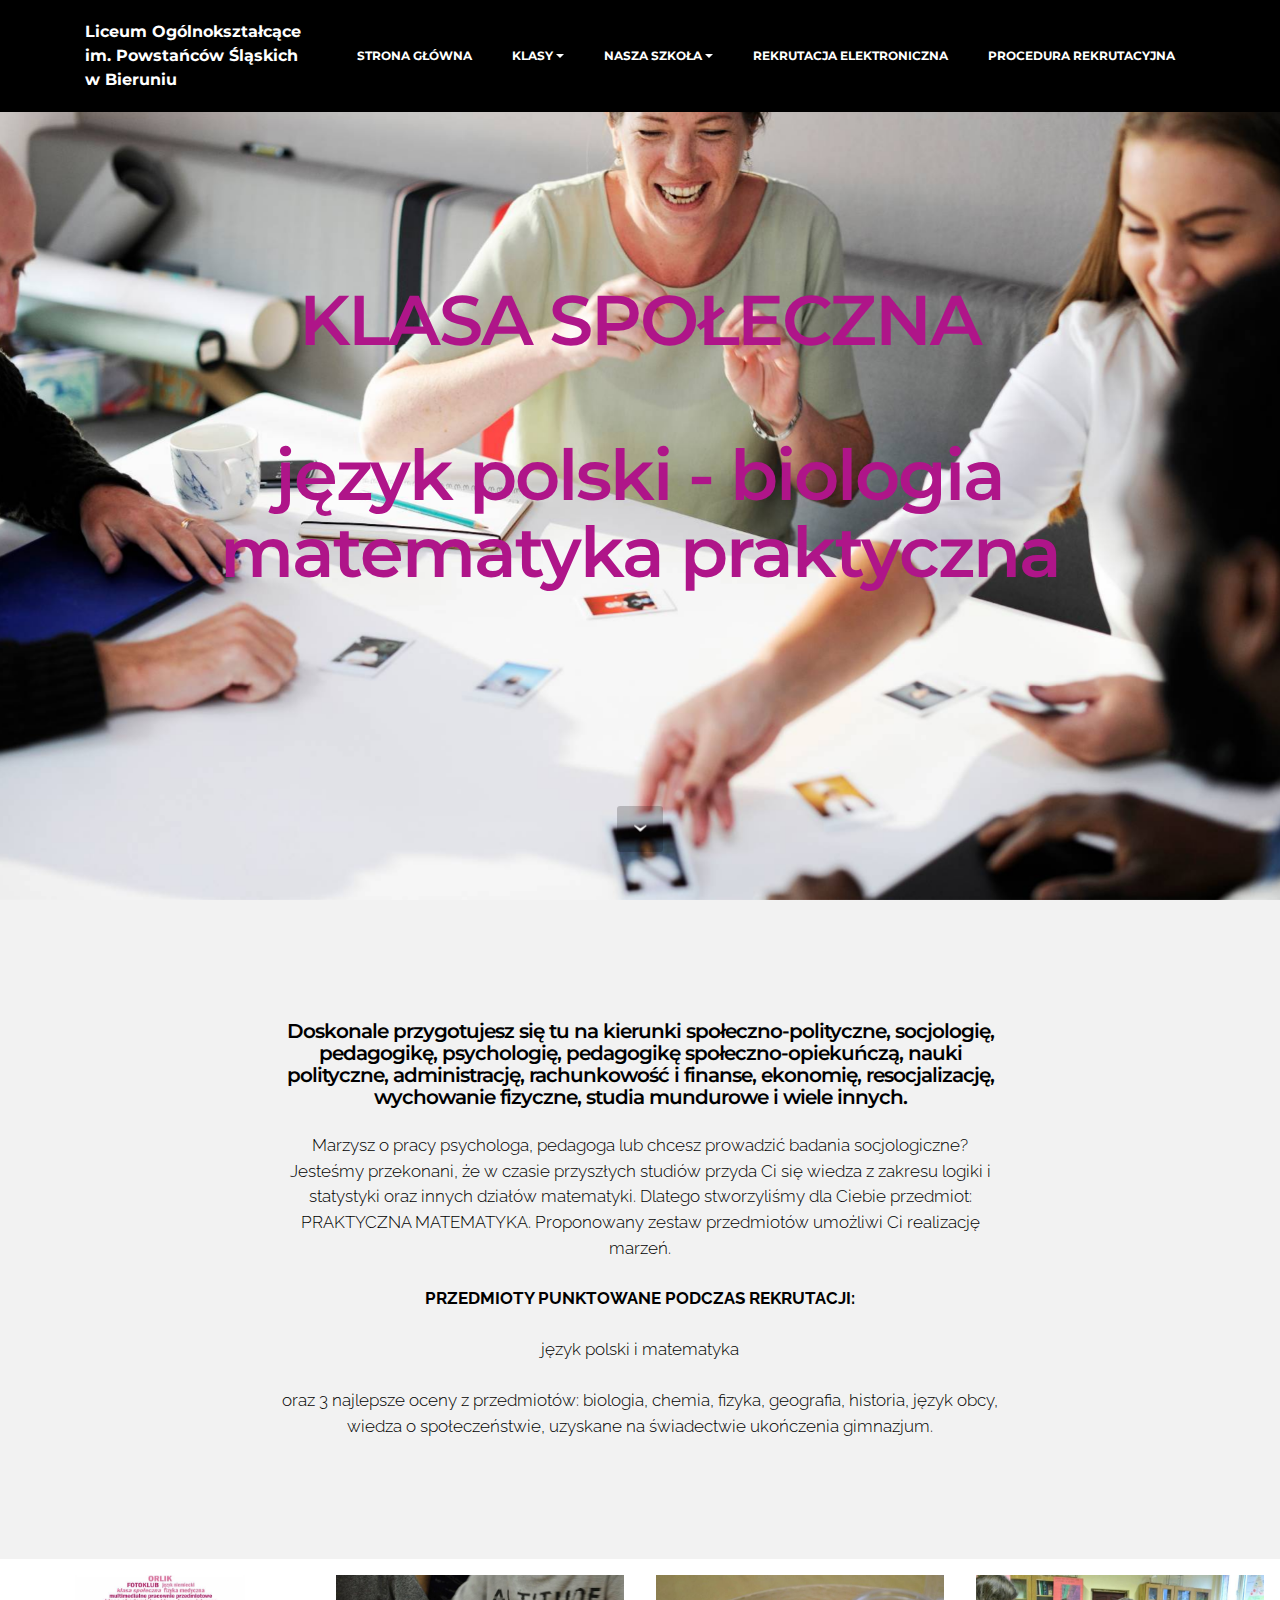
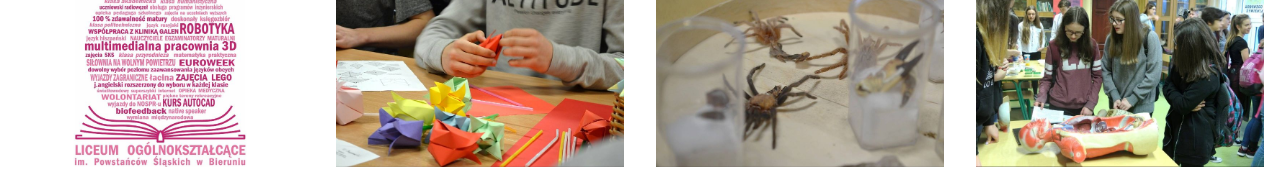
<file: page8.html>
<!DOCTYPE html>
<html >
<head>
  <!-- Site made with Mobirise Website Builder v4.7.7, https://mobirise.com -->
  <meta charset="UTF-8">
  <meta http-equiv="X-UA-Compatible" content="IE=edge">
  <meta name="generator" content="Mobirise v4.7.7, mobirise.com">
  <meta name="viewport" content="width=device-width, initial-scale=1, minimum-scale=1">
  <link rel="shortcut icon" href="assets/images/logo-na-10-stycznia-cz.1-114x128.jpg" type="image/x-icon">
  <meta name="description" content="Web Site Creator Description">
  <title>Klasa społeczna</title>
  <link rel="stylesheet" href="assets/et-line-font-plugin/style.css">
  <link rel="stylesheet" href="https://fonts.googleapis.com/css?family=Montserrat:400,700">
  <link rel="stylesheet" href="https://fonts.googleapis.com/css?family=Raleway:100,100i,200,200i,300,300i,400,400i,500,500i,600,600i,700,700i,800,800i,900,900i">
  <link rel="stylesheet" href="https://fonts.googleapis.com/css?family=Lora:400,700,400italic,700italic&subset=latin">
  <link rel="stylesheet" href="assets/tether/tether.min.css">
  <link rel="stylesheet" href="assets/bootstrap/css/bootstrap.min.css">
  <link rel="stylesheet" href="assets/dropdown/css/style.css">
  <link rel="stylesheet" href="assets/theme/css/style.css">
  <link rel="stylesheet" href="assets/mobirise-gallery/style.css">
  <link rel="stylesheet" href="assets/mobirise/css/mbr-additional.css" type="text/css">
  
  
  
</head>
<body>
  <section id="ext_menu-1k" data-rv-view="283">

    <nav class="navbar navbar-dropdown navbar-fixed-top">
        <div class="container">

            <div class="mbr-table">
                <div class="mbr-table-cell">

                    <div class="navbar-brand">
                        
                        <a class="navbar-caption" href="http://lobierun.edu.pl">Liceum Ogólnokształcące<br>im. Powstańców Śląskich<br> w Bieruniu<br></a>
                    </div>

                </div>
                <div class="mbr-table-cell">

                    <button class="navbar-toggler pull-xs-right hidden-md-up" type="button" data-toggle="collapse" data-target="#exCollapsingNavbar">
                        <div class="hamburger-icon"></div>
                    </button>

                    <ul class="nav-dropdown collapse pull-xs-right nav navbar-nav navbar-toggleable-sm" id="exCollapsingNavbar"><li class="nav-item"><a class="nav-link link" href="index.html#header1-w">STRONA GŁÓWNA</a></li><li class="nav-item dropdown"><a class="nav-link link dropdown-toggle" href="https://mobirise.com/" data-toggle="dropdown-submenu" aria-expanded="false">KLASY</a><div class="dropdown-menu"><a class="dropdown-item" href="page2.html#header1-13" target="_blank">Politechniczna</a><a class="dropdown-item" href="page3.html" target="_blank">Przyrodnicza</a><a class="dropdown-item" href="page4.html" target="_blank">Akademicka</a><a class="dropdown-item" href="page5.html" target="_blank">Humanistyczna</a><a class="dropdown-item" href="page8.html#header1-1l" aria-expanded="false">Społeczna</a></div></li><li class="nav-item dropdown open"><a class="nav-link link dropdown-toggle" href="https://mobirise.com/" data-toggle="dropdown-submenu" aria-expanded="true">NASZA SZKOŁA</a><div class="dropdown-menu"><a class="dropdown-item" href="page6.html#header1-1d" target="_blank">FILMY</a><a class="dropdown-item" href="page11.html" aria-expanded="false" target="_blank">LEGO</a><a class="dropdown-item" href="page9.html#gallery2-32" aria-expanded="false" target="_blank">PRACOWNIA 3D</a><a class="dropdown-item" href="page10.html" aria-expanded="false" target="_blank">KLINIKA GALEN</a><a class="dropdown-item" href="page7.html#gallery2-2y" aria-expanded="false" target="_blank">EEG BIOFEDBACK</a><a class="dropdown-item" href="http://www.lobierun.edu.pl/orlik" aria-expanded="false" target="_blank">ORLIK</a><a class="dropdown-item" href="page13.html" aria-expanded="false" target="_blank">JĘZYK ROSYJSKI</a></div></li><li class="nav-item dropdown"><a class="nav-link link" href="https://slaskie.edu.com.pl" target="_blank">REKRUTACJA ELEKTRONICZNA</a></li><li class="nav-item"><a class="nav-link link" href="page12.html#header3-3e" target="_blank">PROCEDURA REKRUTACYJNA<br></a></li></ul>
                    <button hidden="" class="navbar-toggler navbar-close" type="button" data-toggle="collapse" data-target="#exCollapsingNavbar">
                        <div class="close-icon"></div>
                    </button>

                </div>
            </div>

        </div>
    </nav>

</section>

<section class="engine"><a href="https://mobirise.me/l">free web templates</a></section><section class="mbr-section mbr-section-hero mbr-section-full mbr-section-with-arrow mbr-parallax-background mbr-after-navbar" id="header1-1l" data-rv-view="285" style="background-image: url(assets/images/pexels-photo-515169-2000x1333.jpg);">

    

    <div class="mbr-table-cell">

        <div class="container">
            <div class="row">
                <div class="mbr-section col-md-10 col-md-offset-1 text-xs-center">

                    <h1 class="mbr-section-title display-1">KLASA SPOŁECZNA<br><br>język polski - biologia matematyka praktyczna</h1>
                    
                    
                </div>
            </div>
        </div>
    </div>

    <div class="mbr-arrow mbr-arrow-floating" aria-hidden="true"><a href="#msg-box3-1u"><i class="mbr-arrow-icon"></i></a></div>

</section>

<section class="mbr-section article" id="msg-box3-1u" data-rv-view="288" style="background-color: rgb(242, 242, 242); padding-top: 120px; padding-bottom: 120px;">

    
    <div class="container">
        <div class="row">
            <div class="col-md-8 col-md-offset-2 text-xs-center">
                <h3 class="mbr-section-title display-2">Doskonale przygotujesz się tu na kierunki społeczno-polityczne, socjologię, pedagogikę, psychologię, pedagogikę społeczno-opiekuńczą, nauki polityczne, administrację, rachunkowość i finanse, ekonomię, resocjalizację, wychowanie fizyczne, studia mundurowe i wiele innych.</h3>
                <div class="lead"><p>Marzysz o pracy psychologa, pedagoga lub chcesz prowadzić badania socjologiczne? Jesteśmy przekonani, że w czasie przyszłych studiów przyda Ci się wiedza z zakresu logiki i statystyki oraz innych działów matematyki. Dlatego stworzyliśmy dla Ciebie przedmiot: PRAKTYCZNA MATEMATYKA. Proponowany zestaw przedmiotów umożliwi Ci realizację marzeń.</p><p><strong>PRZEDMIOTY PUNKTOWANE PODCZAS REKRUTACJI:
</strong></p><p>
<span style="font-size: 1.07rem;">&nbsp;język polski i matematyka&nbsp;</span></p><p>
<span style="font-size: 1.07rem;">oraz 3 najlepsze oceny z przedmiotów: biologia, chemia, fizyka, geografia, historia, język obcy, wiedza o społeczeństwie, uzyskane na świadectwie ukończenia gimnazjum.</span></p></div>
                
            </div>
        </div>
    </div>

</section>

<section class="mbr-gallery mbr-section mbr-section-nopadding mbr-slider-carousel" data-filter="false" id="gallery4-2h" data-rv-view="291" style="padding-top: 0rem; padding-bottom: 0rem;">
    <!-- Filter -->
    

    <!-- Gallery -->
    <div class="mbr-gallery-row">
        <div class=" mbr-gallery-layout-default">
            <div>
                <div>
                    <div class="mbr-gallery-item mbr-gallery-item__mobirise3 mbr-gallery-item--p1" data-video-url="false" data-tags="Beautiful">
                        <div href="#lb-gallery4-2h" data-slide-to="0" data-toggle="modal">
                            
                            

                            <img src="assets/images/f1-2000x1334-800x533.jpg" alt="">
                            
                            <span class="icon-focus"></span>
                            
                        </div>
                    </div><div class="mbr-gallery-item mbr-gallery-item__mobirise3 mbr-gallery-item--p1" data-video-url="false" data-tags="Beautiful">
                        <div href="#lb-gallery4-2h" data-slide-to="1" data-toggle="modal">
                            
                            

                            <img src="assets/images/f1-1599x1066-800x533.jpg" alt="">
                            
                            <span class="icon-focus"></span>
                            
                        </div>
                    </div><div class="mbr-gallery-item mbr-gallery-item__mobirise3 mbr-gallery-item--p1" data-video-url="false" data-tags="Beautiful">
                        <div href="#lb-gallery4-2h" data-slide-to="2" data-toggle="modal">
                            
                            

                            <img src="assets/images/f3-1599x1066-800x533.jpg" alt="">
                            
                            <span class="icon-focus"></span>
                            
                        </div>
                    </div><div class="mbr-gallery-item mbr-gallery-item__mobirise3 mbr-gallery-item--p1" data-video-url="false" data-tags="Beautiful">
                        <div href="#lb-gallery4-2h" data-slide-to="3" data-toggle="modal">
                            
                            

                            <img src="assets/images/f2-1598x1067-800x534.jpg" alt="">
                            
                            <span class="icon-focus"></span>
                            
                        </div>
                    </div>
                </div>
            </div>
            <div class="clearfix"></div>
        </div>
    </div>

    <!-- Lightbox -->
    <div data-app-prevent-settings="" class="mbr-slider modal fade carousel slide" tabindex="-1" data-keyboard="true" data-interval="false" id="lb-gallery4-2h">
        <div class="modal-dialog">
            <div class="modal-content">
                <div class="modal-body">
                    <ol class="carousel-indicators">
                        <li data-app-prevent-settings="" data-target="#lb-gallery4-2h" class=" active" data-slide-to="0"></li><li data-app-prevent-settings="" data-target="#lb-gallery4-2h" data-slide-to="1"></li><li data-app-prevent-settings="" data-target="#lb-gallery4-2h" data-slide-to="2"></li><li data-app-prevent-settings="" data-target="#lb-gallery4-2h" data-slide-to="3"></li>
                    </ol>
                    <div class="carousel-inner">
                        <div class="carousel-item active">
                            <img src="assets/images/f1-2000x1334.jpg" alt="">
                        </div><div class="carousel-item">
                            <img src="assets/images/f1-1599x1066.jpg" alt="">
                        </div><div class="carousel-item">
                            <img src="assets/images/f3-1599x1066.jpg" alt="">
                        </div><div class="carousel-item">
                            <img src="assets/images/f2-1598x1067.jpg" alt="">
                        </div>
                    </div>
                    <a class="left carousel-control" role="button" data-slide="prev" href="#lb-gallery4-2h">
                        <span class="icon-prev" aria-hidden="true"></span>
                        <span class="sr-only">Previous</span>
                    </a>
                    <a class="right carousel-control" role="button" data-slide="next" href="#lb-gallery4-2h">
                        <span class="icon-next" aria-hidden="true"></span>
                        <span class="sr-only">Next</span>
                    </a>

                    <a class="close" href="#" role="button" data-dismiss="modal">
                        <span aria-hidden="true">×</span>
                        <span class="sr-only">Close</span>
                    </a>
                </div>
            </div>
        </div>
    </div>
</section>


  <script src="assets/web/assets/jquery/jquery.min.js"></script>
  <script src="assets/tether/tether.min.js"></script>
  <script src="assets/bootstrap/js/bootstrap.min.js"></script>
  <script src="assets/dropdown/js/script.min.js"></script>
  <script src="assets/touch-swipe/jquery.touch-swipe.min.js"></script>
  <script src="assets/jarallax/jarallax.js"></script>
  <script src="assets/masonry/masonry.pkgd.min.js"></script>
  <script src="assets/imagesloaded/imagesloaded.pkgd.min.js"></script>
  <script src="assets/bootstrap-carousel-swipe/bootstrap-carousel-swipe.js"></script>
  <script src="assets/smooth-scroll/smooth-scroll.js"></script>
  <script src="assets/theme/js/script.js"></script>
  <script src="assets/mobirise-gallery/player.min.js"></script>
  <script src="assets/mobirise-gallery/script.js"></script>
  
  
</body>
</html>
</file>
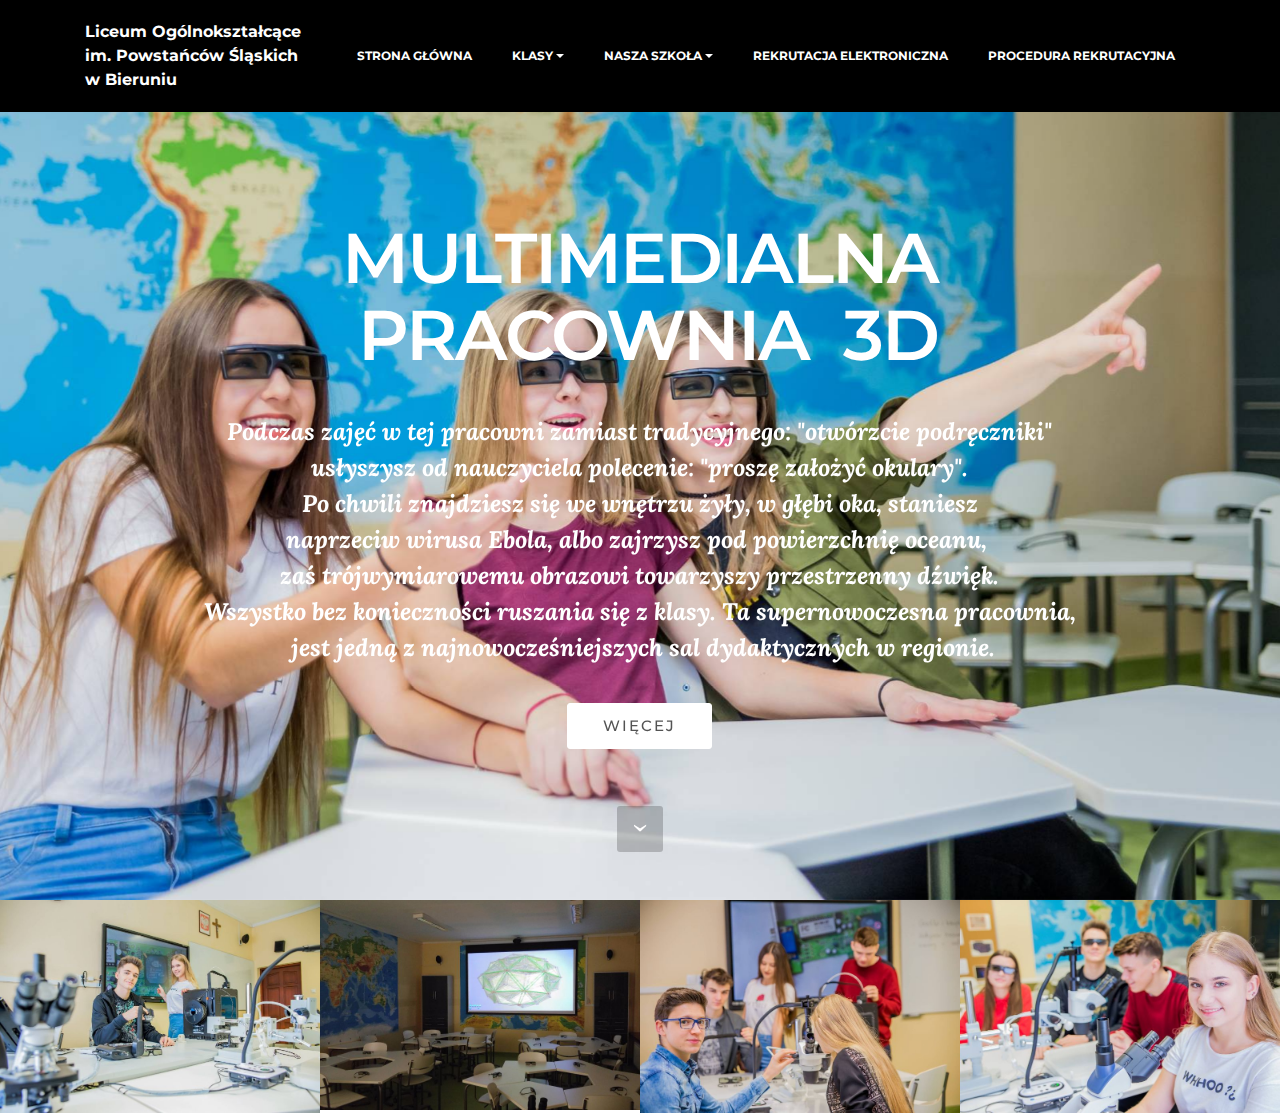
<file: page9.html>
<!DOCTYPE html>
<html >
<head>
  <!-- Site made with Mobirise Website Builder v4.7.7, https://mobirise.com -->
  <meta charset="UTF-8">
  <meta http-equiv="X-UA-Compatible" content="IE=edge">
  <meta name="generator" content="Mobirise v4.7.7, mobirise.com">
  <meta name="viewport" content="width=device-width, initial-scale=1, minimum-scale=1">
  <link rel="shortcut icon" href="assets/images/logo-na-10-stycznia-cz.1-114x128.jpg" type="image/x-icon">
  <meta name="description" content="Website Generator Description">
  <title>Pracownia 3D</title>
  <link rel="stylesheet" href="assets/et-line-font-plugin/style.css">
  <link rel="stylesheet" href="https://fonts.googleapis.com/css?family=Montserrat:400,700">
  <link rel="stylesheet" href="https://fonts.googleapis.com/css?family=Raleway:100,100i,200,200i,300,300i,400,400i,500,500i,600,600i,700,700i,800,800i,900,900i">
  <link rel="stylesheet" href="https://fonts.googleapis.com/css?family=Lora:400,700,400italic,700italic&subset=latin">
  <link rel="stylesheet" href="assets/tether/tether.min.css">
  <link rel="stylesheet" href="assets/bootstrap/css/bootstrap.min.css">
  <link rel="stylesheet" href="assets/dropdown/css/style.css">
  <link rel="stylesheet" href="assets/theme/css/style.css">
  <link rel="stylesheet" href="assets/mobirise-gallery/style.css">
  <link rel="stylesheet" href="assets/mobirise/css/mbr-additional.css" type="text/css">
  
  
  
</head>
<body>
  <section id="ext_menu-30" data-rv-view="334">

    <nav class="navbar navbar-dropdown navbar-fixed-top">
        <div class="container">

            <div class="mbr-table">
                <div class="mbr-table-cell">

                    <div class="navbar-brand">
                        
                        <a class="navbar-caption" href="http://lobierun.edu.pl">Liceum Ogólnokształcące<br>im. Powstańców Śląskich<br> w Bieruniu<br></a>
                    </div>

                </div>
                <div class="mbr-table-cell">

                    <button class="navbar-toggler pull-xs-right hidden-md-up" type="button" data-toggle="collapse" data-target="#exCollapsingNavbar">
                        <div class="hamburger-icon"></div>
                    </button>

                    <ul class="nav-dropdown collapse pull-xs-right nav navbar-nav navbar-toggleable-sm" id="exCollapsingNavbar"><li class="nav-item"><a class="nav-link link" href="index.html#header1-w">STRONA GŁÓWNA</a></li><li class="nav-item dropdown"><a class="nav-link link dropdown-toggle" href="https://mobirise.com/" data-toggle="dropdown-submenu" aria-expanded="false">KLASY</a><div class="dropdown-menu"><a class="dropdown-item" href="page2.html#header1-13" target="_blank">Politechniczna</a><a class="dropdown-item" href="page3.html" target="_blank">Przyrodnicza</a><a class="dropdown-item" href="page4.html" target="_blank">Akademicka</a><a class="dropdown-item" href="page5.html" target="_blank">Humanistyczna</a><a class="dropdown-item" href="page8.html#header1-1l" aria-expanded="false">Społeczna</a></div></li><li class="nav-item dropdown open"><a class="nav-link link dropdown-toggle" href="https://mobirise.com/" data-toggle="dropdown-submenu" aria-expanded="true">NASZA SZKOŁA</a><div class="dropdown-menu"><a class="dropdown-item" href="page6.html#header1-1d" target="_blank">FILMY</a><a class="dropdown-item" href="page11.html" aria-expanded="false" target="_blank">LEGO</a><a class="dropdown-item" href="page9.html#gallery2-32" aria-expanded="false" target="_blank">PRACOWNIA 3D</a><a class="dropdown-item" href="page10.html" aria-expanded="false" target="_blank">KLINIKA GALEN</a><a class="dropdown-item" href="page7.html#gallery2-2y" aria-expanded="false" target="_blank">EEG BIOFEDBACK</a><a class="dropdown-item" href="http://www.lobierun.edu.pl/orlik" aria-expanded="false" target="_blank">ORLIK</a><a class="dropdown-item" href="page13.html" aria-expanded="false" target="_blank">JĘZYK ROSYJSKI</a></div></li><li class="nav-item dropdown"><a class="nav-link link" href="https://slaskie.edu.com.pl" target="_blank">REKRUTACJA ELEKTRONICZNA</a></li><li class="nav-item"><a class="nav-link link" href="page12.html#header3-3e" target="_blank">PROCEDURA REKRUTACYJNA<br></a></li></ul>
                    <button hidden="" class="navbar-toggler navbar-close" type="button" data-toggle="collapse" data-target="#exCollapsingNavbar">
                        <div class="close-icon"></div>
                    </button>

                </div>
            </div>

        </div>
    </nav>

</section>

<section class="engine"><a href="https://mobirise.me/w">html5 templates</a></section><section class="mbr-section mbr-section-hero mbr-section-full mbr-section-with-arrow mbr-parallax-background mbr-after-navbar" id="header1-31" data-rv-view="336" style="background-image: url(assets/images/4-2000x1333.jpg);">

    

    <div class="mbr-table-cell">

        <div class="container">
            <div class="row">
                <div class="mbr-section col-md-10 col-md-offset-1 text-xs-center">

                    <h1 class="mbr-section-title display-1"><br>MULTIMEDIALNA &nbsp;PRACOWNIA &nbsp;3D</h1>
                    <p class="mbr-section-lead lead"><br><strong>Podczas zajęć w tej pracowni zamiast tradycyjnego: "otwórzcie podręczniki" usłyszysz od nauczyciela polecenie: "proszę założyć okulary".<br>Po chwili znajdziesz się we wnętrzu żyły, w głębi oka, staniesz </strong><br><strong>naprzeciw wirusa Ebola, albo zajrzysz pod powierzchnię oceanu,&nbsp;</strong><br><strong>zaś trójwymiarowemu obrazowi towarzyszy przestrzenny dźwięk.
<br>Wszystko bez konieczności ruszania się z klasy. Ta supernowoczesna pracownia, &nbsp;jest jedną z najnowocześniejszych sal dydaktycznych w regionie</strong><strong>.</strong><br></p>
                    <div class="mbr-section-btn"><a class="btn btn-lg btn-white" href="http://www.lobierun.edu.pl/20180101wszkole3d">WIĘCEJ</a> </div>
                </div>
            </div>
        </div>
    </div>

    <div class="mbr-arrow mbr-arrow-floating" aria-hidden="true"><a href="#gallery2-32"><i class="mbr-arrow-icon"></i></a></div>

</section>

<section class="mbr-gallery mbr-section mbr-section-nopadding mbr-slider-carousel" data-filter="false" id="gallery2-32" data-rv-view="339" style="padding-top: 0rem; padding-bottom: 0rem;">
    <!-- Filter -->
    

    <!-- Gallery -->
    <div class="mbr-gallery-row">
        <div class=" mbr-gallery-layout-default">
            <div>
                <div>
                    <div class="mbr-gallery-item mbr-gallery-item__mobirise3 mbr-gallery-item--p0" data-video-url="false" data-tags="Responsive">
                        <div href="#lb-gallery2-32" data-slide-to="0" data-toggle="modal">
                            
                            

                            <img src="assets/images/10-2000x1333-800x533.jpg" alt="">
                            
                            <span class="icon-focus"></span>
                            
                        </div>
                    </div><div class="mbr-gallery-item mbr-gallery-item__mobirise3 mbr-gallery-item--p0" data-video-url="false" data-tags="Awesome">
                        <div href="#lb-gallery2-32" data-slide-to="1" data-toggle="modal">
                            
                            

                            <img src="assets/images/3-4-2000x1125-800x524.jpg" alt="">
                            
                            <span class="icon-focus"></span>
                            
                        </div>
                    </div><div class="mbr-gallery-item mbr-gallery-item__mobirise3 mbr-gallery-item--p0" data-video-url="false" data-tags="Responsive">
                        <div href="#lb-gallery2-32" data-slide-to="2" data-toggle="modal">
                            
                            

                            <img src="assets/images/24-2000x1333-800x533.jpg" alt="">
                            
                            <span class="icon-focus"></span>
                            
                        </div>
                    </div><div class="mbr-gallery-item mbr-gallery-item__mobirise3 mbr-gallery-item--p0" data-video-url="false" data-tags="Animated">
                        <div href="#lb-gallery2-32" data-slide-to="3" data-toggle="modal">
                            
                            

                            <img src="assets/images/25-2000x1333-800x533.jpg" alt="">
                            
                            <span class="icon-focus"></span>
                            
                        </div>
                    </div>
                </div>
            </div>
            <div class="clearfix"></div>
        </div>
    </div>

    <!-- Lightbox -->
    <div data-app-prevent-settings="" class="mbr-slider modal fade carousel slide" tabindex="-1" data-keyboard="true" data-interval="false" id="lb-gallery2-32">
        <div class="modal-dialog">
            <div class="modal-content">
                <div class="modal-body">
                    <ol class="carousel-indicators">
                        <li data-app-prevent-settings="" data-target="#lb-gallery2-32" data-slide-to="0"></li><li data-app-prevent-settings="" data-target="#lb-gallery2-32" data-slide-to="1"></li><li data-app-prevent-settings="" data-target="#lb-gallery2-32" data-slide-to="2"></li><li data-app-prevent-settings="" data-target="#lb-gallery2-32" class=" active" data-slide-to="3"></li>
                    </ol>
                    <div class="carousel-inner">
                        <div class="carousel-item">
                            <img src="assets/images/10-2000x1333.jpg" alt="">
                        </div><div class="carousel-item">
                            <img src="assets/images/3-4-2000x1125.jpg" alt="">
                        </div><div class="carousel-item">
                            <img src="assets/images/24-2000x1333.jpg" alt="">
                        </div><div class="carousel-item active">
                            <img src="assets/images/25-2000x1333.jpg" alt="">
                        </div>
                    </div>
                    <a class="left carousel-control" role="button" data-slide="prev" href="#lb-gallery2-32">
                        <span class="icon-prev" aria-hidden="true"></span>
                        <span class="sr-only">Previous</span>
                    </a>
                    <a class="right carousel-control" role="button" data-slide="next" href="#lb-gallery2-32">
                        <span class="icon-next" aria-hidden="true"></span>
                        <span class="sr-only">Next</span>
                    </a>

                    <a class="close" href="#" role="button" data-dismiss="modal">
                        <span aria-hidden="true">×</span>
                        <span class="sr-only">Close</span>
                    </a>
                </div>
            </div>
        </div>
    </div>
</section>


  <script src="assets/web/assets/jquery/jquery.min.js"></script>
  <script src="assets/tether/tether.min.js"></script>
  <script src="assets/bootstrap/js/bootstrap.min.js"></script>
  <script src="assets/dropdown/js/script.min.js"></script>
  <script src="assets/touch-swipe/jquery.touch-swipe.min.js"></script>
  <script src="assets/jarallax/jarallax.js"></script>
  <script src="assets/masonry/masonry.pkgd.min.js"></script>
  <script src="assets/imagesloaded/imagesloaded.pkgd.min.js"></script>
  <script src="assets/bootstrap-carousel-swipe/bootstrap-carousel-swipe.js"></script>
  <script src="assets/smooth-scroll/smooth-scroll.js"></script>
  <script src="assets/theme/js/script.js"></script>
  <script src="assets/mobirise-gallery/player.min.js"></script>
  <script src="assets/mobirise-gallery/script.js"></script>
  
  
</body>
</html>
</file>
<file: assets/et-line-font-plugin/style.css>
@font-face {
	font-family: 'et-line';
	src:url('fonts/et-line.eot');
	src:url('fonts/et-line.eot?#iefix') format('embedded-opentype'),
		url('fonts/et-line.woff') format('woff'),
		url('fonts/et-line.ttf') format('truetype'),
		url('fonts/et-line.svg#et-line') format('svg');
	font-weight: normal;
	font-style: normal;
}

/* Use the following CSS code if you want to use data attributes for inserting your icons */
.etl-icon, [data-icon]:before {
	font-family: 'et-line';
	content: attr(data-icon);
	speak: none;
	font-weight: normal;
	font-variant: normal;
	text-transform: none;
	line-height: 1;
	-webkit-font-smoothing: antialiased;
	-moz-osx-font-smoothing: grayscale;
	display:inline-block;
}

/* Use the following CSS code if you want to have a class per icon */
/*
Instead of a list of all class selectors,
you can use the generic selector below, but it's slower:
[class*="icon-"] {
*/
.icon-mobile, .icon-laptop, .icon-desktop, .icon-tablet, .icon-phone, .icon-document, .icon-documents, .icon-search, .icon-clipboard, .icon-newspaper, .icon-notebook, .icon-book-open, .icon-browser, .icon-calendar, .icon-presentation, .icon-picture, .icon-pictures, .icon-video, .icon-camera, .icon-printer, .icon-toolbox, .icon-briefcase, .icon-wallet, .icon-gift, .icon-bargraph, .icon-grid, .icon-expand, .icon-focus, .icon-edit, .icon-adjustments, .icon-ribbon, .icon-hourglass, .icon-lock, .icon-megaphone, .icon-shield, .icon-trophy, .icon-flag, .icon-map, .icon-puzzle, .icon-basket, .icon-envelope, .icon-streetsign, .icon-telescope, .icon-gears, .icon-key, .icon-paperclip, .icon-attachment, .icon-pricetags, .icon-lightbulb, .icon-layers, .icon-pencil, .icon-tools, .icon-tools-2, .icon-scissors, .icon-paintbrush, .icon-magnifying-glass, .icon-circle-compass, .icon-linegraph, .icon-mic, .icon-strategy, .icon-beaker, .icon-caution, .icon-recycle, .icon-anchor, .icon-profile-male, .icon-profile-female, .icon-bike, .icon-wine, .icon-hotairballoon, .icon-globe, .icon-genius, .icon-map-pin, .icon-dial, .icon-chat, .icon-heart, .icon-cloud, .icon-upload, .icon-download, .icon-target, .icon-hazardous, .icon-piechart, .icon-speedometer, .icon-global, .icon-compass, .icon-lifesaver, .icon-clock, .icon-aperture, .icon-quote, .icon-scope, .icon-alarmclock, .icon-refresh, .icon-happy, .icon-sad, .icon-facebook, .icon-twitter, .icon-googleplus, .icon-rss, .icon-tumblr, .icon-linkedin, .icon-dribbble {
	font-family: 'et-line';
	speak: none;
	font-style: normal;
	font-weight: normal;
	font-variant: normal;
	text-transform: none;
	line-height: 1;
	-webkit-font-smoothing: antialiased;
	-moz-osx-font-smoothing: grayscale;
	display:inline-block;
}
.icon-mobile:before {
	content: "\e000";
}
.icon-laptop:before {
	content: "\e001";
}
.icon-desktop:before {
	content: "\e002";
}
.icon-tablet:before {
	content: "\e003";
}
.icon-phone:before {
	content: "\e004";
}
.icon-document:before {
	content: "\e005";
}
.icon-documents:before {
	content: "\e006";
}
.icon-search:before {
	content: "\e007";
}
.icon-clipboard:before {
	content: "\e008";
}
.icon-newspaper:before {
	content: "\e009";
}
.icon-notebook:before {
	content: "\e00a";
}
.icon-book-open:before {
	content: "\e00b";
}
.icon-browser:before {
	content: "\e00c";
}
.icon-calendar:before {
	content: "\e00d";
}
.icon-presentation:before {
	content: "\e00e";
}
.icon-picture:before {
	content: "\e00f";
}
.icon-pictures:before {
	content: "\e010";
}
.icon-video:before {
	content: "\e011";
}
.icon-camera:before {
	content: "\e012";
}
.icon-printer:before {
	content: "\e013";
}
.icon-toolbox:before {
	content: "\e014";
}
.icon-briefcase:before {
	content: "\e015";
}
.icon-wallet:before {
	content: "\e016";
}
.icon-gift:before {
	content: "\e017";
}
.icon-bargraph:before {
	content: "\e018";
}
.icon-grid:before {
	content: "\e019";
}
.icon-expand:before {
	content: "\e01a";
}
.icon-focus:before {
	content: "\e01b";
}
.icon-edit:before {
	content: "\e01c";
}
.icon-adjustments:before {
	content: "\e01d";
}
.icon-ribbon:before {
	content: "\e01e";
}
.icon-hourglass:before {
	content: "\e01f";
}
.icon-lock:before {
	content: "\e020";
}
.icon-megaphone:before {
	content: "\e021";
}
.icon-shield:before {
	content: "\e022";
}
.icon-trophy:before {
	content: "\e023";
}
.icon-flag:before {
	content: "\e024";
}
.icon-map:before {
	content: "\e025";
}
.icon-puzzle:before {
	content: "\e026";
}
.icon-basket:before {
	content: "\e027";
}
.icon-envelope:before {
	content: "\e028";
}
.icon-streetsign:before {
	content: "\e029";
}
.icon-telescope:before {
	content: "\e02a";
}
.icon-gears:before {
	content: "\e02b";
}
.icon-key:before {
	content: "\e02c";
}
.icon-paperclip:before {
	content: "\e02d";
}
.icon-attachment:before {
	content: "\e02e";
}
.icon-pricetags:before {
	content: "\e02f";
}
.icon-lightbulb:before {
	content: "\e030";
}
.icon-layers:before {
	content: "\e031";
}
.icon-pencil:before {
	content: "\e032";
}
.icon-tools:before {
	content: "\e033";
}
.icon-tools-2:before {
	content: "\e034";
}
.icon-scissors:before {
	content: "\e035";
}
.icon-paintbrush:before {
	content: "\e036";
}
.icon-magnifying-glass:before {
	content: "\e037";
}
.icon-circle-compass:before {
	content: "\e038";
}
.icon-linegraph:before {
	content: "\e039";
}
.icon-mic:before {
	content: "\e03a";
}
.icon-strategy:before {
	content: "\e03b";
}
.icon-beaker:before {
	content: "\e03c";
}
.icon-caution:before {
	content: "\e03d";
}
.icon-recycle:before {
	content: "\e03e";
}
.icon-anchor:before {
	content: "\e03f";
}
.icon-profile-male:before {
	content: "\e040";
}
.icon-profile-female:before {
	content: "\e041";
}
.icon-bike:before {
	content: "\e042";
}
.icon-wine:before {
	content: "\e043";
}
.icon-hotairballoon:before {
	content: "\e044";
}
.icon-globe:before {
	content: "\e045";
}
.icon-genius:before {
	content: "\e046";
}
.icon-map-pin:before {
	content: "\e047";
}
.icon-dial:before {
	content: "\e048";
}
.icon-chat:before {
	content: "\e049";
}
.icon-heart:before {
	content: "\e04a";
}
.icon-cloud:before {
	content: "\e04b";
}
.icon-upload:before {
	content: "\e04c";
}
.icon-download:before {
	content: "\e04d";
}
.icon-target:before {
	content: "\e04e";
}
.icon-hazardous:before {
	content: "\e04f";
}
.icon-piechart:before {
	content: "\e050";
}
.icon-speedometer:before {
	content: "\e051";
}
.icon-global:before {
	content: "\e052";
}
.icon-compass:before {
	content: "\e053";
}
.icon-lifesaver:before {
	content: "\e054";
}
.icon-clock:before {
	content: "\e055";
}
.icon-aperture:before {
	content: "\e056";
}
.icon-quote:before {
	content: "\e057";
}
.icon-scope:before {
	content: "\e058";
}
.icon-alarmclock:before {
	content: "\e059";
}
.icon-refresh:before {
	content: "\e05a";
}
.icon-happy:before {
	content: "\e05b";
}
.icon-sad:before {
	content: "\e05c";
}
.icon-facebook:before {
	content: "\e05d";
}
.icon-twitter:before {
	content: "\e05e";
}
.icon-googleplus:before {
	content: "\e05f";
}
.icon-rss:before {
	content: "\e060";
}
.icon-tumblr:before {
	content: "\e061";
}
.icon-linkedin:before {
	content: "\e062";
}
.icon-dribbble:before {
	content: "\e063";
}
</file>
<file: assets/web/assets/mobirise-icons/mobirise-icons.css>
@font-face {
  font-family: 'MobiriseIcons';
  src:  url('mobirise-icons.eot?spat4u');
  src:  url('mobirise-icons.eot?spat4u#iefix') format('embedded-opentype'),
    url('mobirise-icons.ttf?spat4u') format('truetype'),
    url('mobirise-icons.woff?spat4u') format('woff'),
    url('mobirise-icons.svg?spat4u#MobiriseIcons') format('svg');
  font-weight: normal;
  font-style: normal;
}

[class^="mbri-"], [class*=" mbri-"] {
  /* use !important to prevent issues with browser extensions that change fonts */
  font-family: MobiriseIcons !important;
  speak: none;
  font-style: normal;
  font-weight: normal;
  font-variant: normal;
  text-transform: none;
  line-height: 1;

  /* Better Font Rendering =========== */
  -webkit-font-smoothing: antialiased;
  -moz-osx-font-smoothing: grayscale;
}

.mbri-add-submenu:before {
  content: "\e900";
}
.mbri-alert:before {
  content: "\e901";
}
.mbri-align-center:before {
  content: "\e902";
}
.mbri-align-justify:before {
  content: "\e903";
}
.mbri-align-left:before {
  content: "\e904";
}
.mbri-align-right:before {
  content: "\e905";
}
.mbri-android:before {
  content: "\e906";
}
.mbri-apple:before {
  content: "\e907";
}
.mbri-arrow-down:before {
  content: "\e908";
}
.mbri-arrow-next:before {
  content: "\e909";
}
.mbri-arrow-prev:before {
  content: "\e90a";
}
.mbri-arrow-up:before {
  content: "\e90b";
}
.mbri-bold:before {
  content: "\e90c";
}
.mbri-bookmark:before {
  content: "\e90d";
}
.mbri-bootstrap:before {
  content: "\e90e";
}
.mbri-briefcase:before {
  content: "\e90f";
}
.mbri-browse:before {
  content: "\e910";
}
.mbri-bulleted-list:before {
  content: "\e911";
}
.mbri-calendar:before {
  content: "\e912";
}
.mbri-camera:before {
  content: "\e913";
}
.mbri-cart-add:before {
  content: "\e914";
}
.mbri-cart-full:before {
  content: "\e915";
}
.mbri-cash:before {
  content: "\e916";
}
.mbri-change-style:before {
  content: "\e917";
}
.mbri-chat:before {
  content: "\e918";
}
.mbri-clock:before {
  content: "\e919";
}
.mbri-close:before {
  content: "\e91a";
}
.mbri-cloud:before {
  content: "\e91b";
}
.mbri-code:before {
  content: "\e91c";
}
.mbri-contact-form:before {
  content: "\e91d";
}
.mbri-credit-card:before {
  content: "\e91e";
}
.mbri-cursor-click:before {
  content: "\e91f";
}
.mbri-cust-feedback:before {
  content: "\e920";
}
.mbri-database:before {
  content: "\e921";
}
.mbri-delivery:before {
  content: "\e922";
}
.mbri-desktop:before {
  content: "\e923";
}
.mbri-devices:before {
  content: "\e924";
}
.mbri-down:before {
  content: "\e925";
}
.mbri-download:before {
  content: "\e989";
}
.mbri-drag-n-drop:before {
  content: "\e927";
}
.mbri-drag-n-drop2:before {
  content: "\e928";
}
.mbri-edit:before {
  content: "\e929";
}
.mbri-edit2:before {
  content: "\e92a";
}
.mbri-error:before {
  content: "\e92b";
}
.mbri-extension:before {
  content: "\e92c";
}
.mbri-features:before {
  content: "\e92d";
}
.mbri-file:before {
  content: "\e92e";
}
.mbri-flag:before {
  content: "\e92f";
}
.mbri-folder:before {
  content: "\e930";
}
.mbri-gift:before {
  content: "\e931";
}
.mbri-github:before {
  content: "\e932";
}
.mbri-globe:before {
  content: "\e933";
}
.mbri-globe-2:before {
  content: "\e934";
}
.mbri-growing-chart:before {
  content: "\e935";
}
.mbri-hearth:before {
  content: "\e936";
}
.mbri-help:before {
  content: "\e937";
}
.mbri-home:before {
  content: "\e938";
}
.mbri-hot-cup:before {
  content: "\e939";
}
.mbri-idea:before {
  content: "\e93a";
}
.mbri-image-gallery:before {
  content: "\e93b";
}
.mbri-image-slider:before {
  content: "\e93c";
}
.mbri-info:before {
  content: "\e93d";
}
.mbri-italic:before {
  content: "\e93e";
}
.mbri-key:before {
  content: "\e93f";
}
.mbri-laptop:before {
  content: "\e940";
}
.mbri-layers:before {
  content: "\e941";
}
.mbri-left-right:before {
  content: "\e942";
}
.mbri-left:before {
  content: "\e943";
}
.mbri-letter:before {
  content: "\e944";
}
.mbri-like:before {
  content: "\e945";
}
.mbri-link:before {
  content: "\e946";
}
.mbri-lock:before {
  content: "\e947";
}
.mbri-login:before {
  content: "\e948";
}
.mbri-logout:before {
  content: "\e949";
}
.mbri-magic-stick:before {
  content: "\e94a";
}
.mbri-map-pin:before {
  content: "\e94b";
}
.mbri-menu:before {
  content: "\e94c";
}
.mbri-mobile:before {
  content: "\e94d";
}
.mbri-mobile2:before {
  content: "\e94e";
}
.mbri-mobirise:before {
  content: "\e94f";
}
.mbri-more-horizontal:before {
  content: "\e950";
}
.mbri-more-vertical:before {
  content: "\e951";
}
.mbri-music:before {
  content: "\e952";
}
.mbri-new-file:before {
  content: "\e953";
}
.mbri-numbered-list:before {
  content: "\e954";
}
.mbri-opened-folder:before {
  content: "\e955";
}
.mbri-pages:before {
  content: "\e956";
}
.mbri-paper-plane:before {
  content: "\e957";
}
.mbri-paperclip:before {
  content: "\e958";
}
.mbri-photo:before {
  content: "\e959";
}
.mbri-photos:before {
  content: "\e95a";
}
.mbri-pin:before {
  content: "\e95b";
}
.mbri-play:before {
  content: "\e95c";
}
.mbri-plus:before {
  content: "\e95d";
}
.mbri-preview:before {
  content: "\e95e";
}
.mbri-print:before {
  content: "\e95f";
}
.mbri-protect:before {
  content: "\e960";
}
.mbri-question:before {
  content: "\e961";
}
.mbri-quote-left:before {
  content: "\e962";
}
.mbri-quote-right:before {
  content: "\e963";
}
.mbri-refresh:before {
  content: "\e964";
}
.mbri-responsive:before {
  content: "\e965";
}
.mbri-right:before {
  content: "\e966";
}
.mbri-rocket:before {
  content: "\e967";
}
.mbri-sad-face:before {
  content: "\e968";
}
.mbri-sale:before {
  content: "\e969";
}
.mbri-save:before {
  content: "\e96a";
}
.mbri-search:before {
  content: "\e96b";
}
.mbri-setting:before {
  content: "\e96c";
}
.mbri-setting2:before {
  content: "\e96d";
}
.mbri-setting3:before {
  content: "\e96e";
}
.mbri-share:before {
  content: "\e96f";
}
.mbri-shopping-bag:before {
  content: "\e970";
}
.mbri-shopping-basket:before {
  content: "\e971";
}
.mbri-shopping-cart:before {
  content: "\e972";
}
.mbri-sites:before {
  content: "\e973";
}
.mbri-smile-face:before {
  content: "\e974";
}
.mbri-speed:before {
  content: "\e975";
}
.mbri-star:before {
  content: "\e976";
}
.mbri-success:before {
  content: "\e977";
}
.mbri-sun:before {
  content: "\e978";
}
.mbri-sun2:before {
  content: "\e979";
}
.mbri-tablet:before {
  content: "\e97a";
}
.mbri-tablet-vertical:before {
  content: "\e97b";
}
.mbri-target:before {
  content: "\e97c";
}
.mbri-timer:before {
  content: "\e97d";
}
.mbri-to-ftp:before {
  content: "\e97e";
}
.mbri-to-local-drive:before {
  content: "\e97f";
}
.mbri-touch-swipe:before {
  content: "\e980";
}
.mbri-touch:before {
  content: "\e981";
}
.mbri-trash:before {
  content: "\e982";
}
.mbri-underline:before {
  content: "\e983";
}
.mbri-unlink:before {
  content: "\e984";
}
.mbri-unlock:before {
  content: "\e985";
}
.mbri-up-down:before {
  content: "\e986";
}
.mbri-up:before {
  content: "\e987";
}
.mbri-update:before {
  content: "\e988";
}
.mbri-upload:before {
 content: "\e926"; 
}
.mbri-user:before {
  content: "\e98a";
}
.mbri-user2:before {
  content: "\e98b";
}
.mbri-users:before {
  content: "\e98c";
}
.mbri-video:before {
  content: "\e98d";
}
.mbri-video-play:before {
  content: "\e98e";
}
.mbri-watch:before {
  content: "\e98f";
}
.mbri-website-theme:before {
  content: "\e990";
}
.mbri-wifi:before {
  content: "\e991";
}
.mbri-windows:before {
  content: "\e992";
}
.mbri-zoom-out:before {
  content: "\e993";
}
.mbri-redo:before {
  content: "\e994";
}
.mbri-undo:before {
  content: "\e995";
}
</file>
<file: assets/dropdown/css/style.css>
.navbar-dropdown {
  left: 0;
  padding: 0;
  position: absolute;
  right: 0;
  top: 0;
  transition: all 0.45s ease;
  z-index: 1030; }
  .navbar-dropdown .navbar-brand {
    float: none;
    font-size: 0;
    padding: 1.25rem 0;
    position: relative;
    transition: padding 0.25s ease;
    white-space: nowrap; }
    .navbar-dropdown .navbar-brand::before {
      content: "";
      display: inline-block;
      height: 100%;
      vertical-align: middle; }
  .navbar-dropdown .navbar-logo,
  .navbar-dropdown .navbar-caption {
    display: inline-block;
    vertical-align: middle; }
  .navbar-dropdown .navbar-logo {
    margin-right: 0.8rem;
    transition: margin 0.3s ease-in-out; }
    .navbar-dropdown .navbar-logo img {
      height: 3.125rem;
      transition: all 0.3s ease-in-out; }
  .navbar-dropdown .mbr-table-cell {
    height: 5.625rem; }
  .navbar-dropdown .navbar-caption {
    font-family: "Montserrat";
    font-size: 1rem;
    font-weight: 700;
    white-space: normal; }
    .navbar-dropdown .navbar-caption, .navbar-dropdown .navbar-caption:hover {
      color: inherit;
      text-decoration: none; }
  .navbar-dropdown.navbar-fixed-top {
    position: fixed; }
  .navbar-dropdown.bg-color.transparent {
    background: none !important; }
  .navbar-dropdown.navbar-short .navbar-brand {
    padding: 0.625rem 0; }
  .navbar-dropdown.navbar-short .navbar-logo {
    margin-right: 0.5rem; }
    .navbar-dropdown.navbar-short .navbar-logo img {
      height: 2.375rem; }
  .navbar-dropdown.navbar-short .mbr-table-cell {
    height: 3.625rem; }
  .navbar-dropdown .navbar-close {
    left: 0.6875rem;
    position: fixed;
    top: 0.75rem;
    z-index: 1000; }
  .navbar-dropdown.opened {
    background: none !important; }
    .navbar-dropdown.opened .navbar-brand,
    .navbar-dropdown.opened .navbar-toggler {
      display: none; }
  .navbar-dropdown .hamburger-icon {
    content: "";
    width: 16px;
    -webkit-box-shadow: 0 -6px 0 1px,0 0 0 1px,0 6px 0 1px;
    -moz-box-shadow: 0 -6px 0 1px,0 0 0 1px,0 6px 0 1px;
    box-shadow: 0 -6px 0 1px,0 0 0 1px,0 6px 0 1px; }
  .navbar-dropdown .close-icon {
    position: relative;
    width: 21px;
    height: 21px;
    overflow: hidden; }
    .navbar-dropdown .close-icon::before, .navbar-dropdown .close-icon::after {
      content: '';
      position: absolute;
      height: 2px;
      width: 100%;
      top: 50%;
      left: 0;
      margin-top: -1px; }
    .navbar-dropdown .close-icon::before {
      transform: rotate(45deg);
      -ms-transform: rotate(45deg);
      -webkit-transform: rotate(45deg); }
    .navbar-dropdown .close-icon::after {
      transform: rotate(-45deg);
      -ms-transform: rotate(-45deg);
      -webkit-transform: rotate(-45deg); }

.dropdown-menu .dropdown-toggle[data-toggle="dropdown-submenu"]::after {
  border-bottom: 0.35em solid transparent;
  border-left: 0.35em solid;
  border-right: 0;
  border-top: 0.35em solid transparent;
  margin-left: 0.3rem; }

.dropdown-menu .dropdown-item:focus {
  outline: 0; }

.nav-dropdown {
  display: table !important;
  font-family: "Montserrat";
  font-size: 0.75rem;
  font-weight: 700;
  height: auto !important; }
  .nav-dropdown .nav-item {
    display: table-cell;
    float: none;
    vertical-align: middle; }
  .nav-dropdown .nav-btn {
    padding-left: 1rem; }
  .nav-dropdown .link {
    margin: 1.667em;
    padding: 0;
    transition: color .2s ease-in-out; }
    .nav-dropdown .link.dropdown-toggle {
      margin-right: 2.583em; }
      .nav-dropdown .link.dropdown-toggle::after {
        margin-left: .25rem;
        border-top: 0.35em solid;
        border-right: 0.35em solid transparent;
        border-left: 0.35em solid transparent;
        border-bottom: 0; }
      .nav-dropdown .link.dropdown-toggle::after {
        display: block;
        margin-top: -0.1667em;
        position: absolute;
        right: 1.3333em;
        top: 50%; }
      .nav-dropdown .link.dropdown-toggle[aria-expanded="true"] {
        margin: 0;
        padding: 1.667em 2.583em 1.667em 1.667em; }
  .nav-dropdown .link::after,
  .nav-dropdown .dropdown-item::after {
    color: inherit; }
  .nav-dropdown .btn {
    font-size: 0.75rem;
    font-weight: 700;
    letter-spacing: 0;
    margin-bottom: 0;
    padding-left: 1.25rem;
    padding-right: 1.25rem; }
  .nav-dropdown .dropdown-menu {
    border-radius: 0;
    border: 0;
    left: 0;
    margin: 0;
    padding-bottom: 1.25rem;
    padding-top: 1.25rem; }
  .nav-dropdown .dropdown-submenu {
    left: 100%;
    margin-left: 0.125rem;
    margin-top: -1.25rem;
    top: 0; }
  .nav-dropdown .dropdown-item {
    font-size: 0.8125rem;
    font-weight: 500;
    line-height: 2;
    padding: 0.3846em 4.615em 0.3846em 1.5385em;
    position: relative;
    transition: color .2s ease-in-out, background-color .2s ease-in-out; }
    .nav-dropdown .dropdown-item::after {
      margin-top: -0.3077em;
      position: absolute;
      right: 1.1538em;
      top: 50%; }
    .nav-dropdown .dropdown-item:focus, .nav-dropdown .dropdown-item:hover {
      background: none; }

@media (max-width: 767px) {
  .nav-dropdown.navbar-toggleable-sm {
    bottom: 0;
    display: none;
    left: 0;
    overflow-x: hidden;
    position: fixed;
    top: 0;
    transform: translateX(-100%);
    -ms-transform: translateX(-100%);
    -webkit-transform: translateX(-100%);
    width: 18.75rem;
    z-index: 999; } }
.nav-dropdown.navbar-toggleable-xl {
  bottom: 0;
  display: none;
  left: 0;
  overflow-x: hidden;
  position: fixed;
  top: 0;
  transform: translateX(-100%);
  -ms-transform: translateX(-100%);
  -webkit-transform: translateX(-100%);
  width: 18.75rem;
  z-index: 999; }

.nav-dropdown-sm {
  display: block !important;
  overflow-x: hidden;
  overflow: auto;
  padding-top: 3.875rem; }
  .nav-dropdown-sm::after {
    content: "";
    display: block;
    height: 3rem;
    width: 100%; }
  .nav-dropdown-sm.collapse.in ~ .navbar-close {
    display: block !important; }
  .nav-dropdown-sm.collapsing, .nav-dropdown-sm.collapse.in {
    transform: translateX(0);
    -ms-transform: translateX(0);
    -webkit-transform: translateX(0);
    transition: all 0.25s ease-out;
    -webkit-transition: all 0.25s ease-out; }
  .nav-dropdown-sm.collapsing[aria-expanded="false"] {
    transform: translateX(-100%);
    -ms-transform: translateX(-100%);
    -webkit-transform: translateX(-100%); }
  .nav-dropdown-sm .nav-item {
    display: block;
    margin-left: 0 !important;
    padding-left: 0; }
  .nav-dropdown-sm .link,
  .nav-dropdown-sm .dropdown-item {
    border-top: 1px dotted rgba(255, 255, 255, 0.1);
    font-size: 0.8125rem;
    line-height: 1.6;
    margin: 0 !important;
    padding: 0.875rem 2.4rem 0.875rem 1.5625rem !important;
    position: relative;
    white-space: normal; }
    .nav-dropdown-sm .link:focus, .nav-dropdown-sm .link:hover,
    .nav-dropdown-sm .dropdown-item:focus,
    .nav-dropdown-sm .dropdown-item:hover {
      background: rgba(0, 0, 0, 0.2) !important; }
  .nav-dropdown-sm .nav-btn {
    position: relative;
    padding: 1.5625rem 1.5625rem 0 1.5625rem; }
    .nav-dropdown-sm .nav-btn::before {
      border-top: 1px dotted rgba(255, 255, 255, 0.1);
      content: "";
      left: 0;
      position: absolute;
      top: 0;
      width: 100%; }
    .nav-dropdown-sm .nav-btn + .nav-btn {
      padding-top: 0.625rem; }
      .nav-dropdown-sm .nav-btn + .nav-btn::before {
        display: none; }
  .nav-dropdown-sm .btn {
    padding: 0.625rem 0; }
  .nav-dropdown-sm .dropdown-toggle::after {
    position: absolute;
    right: 1.25rem;
    top: 50%;
    margin-top: -0.154em; }
  .nav-dropdown-sm .dropdown-toggle[data-toggle="dropdown-submenu"]::after {
    margin-left: .25rem;
    border-top: 0.35em solid;
    border-right: 0.35em solid transparent;
    border-left: 0.35em solid transparent;
    border-bottom: 0; }
  .nav-dropdown-sm .dropdown-toggle[data-toggle="dropdown-submenu"][aria-expanded="true"]::after {
    border-top: 0;
    border-right: 0.35em solid transparent;
    border-left: 0.35em solid transparent;
    border-bottom: 0.35em solid; }
  .nav-dropdown-sm .dropdown-menu {
    margin: 0;
    padding: 0;
    position: relative;
    top: 0;
    left: 0;
    width: 100%;
    border: 0;
    float: none;
    border-radius: 0;
    background: none; }

.is-builder .nav-dropdown.collapsing {
  transition: none !important; }

/*# sourceMappingURL=style.css.map */
</file>
<file: assets/mobirise/css/mbr-additional.css>
@import url(https://fonts.googleapis.com/css?family=Lora:400,700);
@import url(https://fonts.googleapis.com/css?family=Montserrat:400,700);
@import url(https://fonts.googleapis.com/css?family=Raleway:400,300,700);








body,
input,
textarea,
.mbr-company .list-group-text {
  font-family: 'Raleway', sans-serif;
}
.mbr-footer-content li,
.mbr-footer .mbr-contacts li {
  font-family: 'Raleway', sans-serif;
}
.btn,
.alert,
h1,
h2,
h3,
h4,
h5,
h6,
.h1,
.h2,
.h3,
.h4,
.h5,
.h6,
.display-1,
.display-2,
.display-3,
.display-4,
.mbr-figure .mbr-figure-caption,
.mbr-gallery-title,
.mbr-map [data-state-details],
.mbr-price {
  font-family: 'Montserrat', sans-serif;
}
.mbr-footer-content h1,
.mbr-footer .mbr-contacts h1,
.mbr-footer-content h2,
.mbr-footer .mbr-contacts h2,
.mbr-footer-content h3,
.mbr-footer .mbr-contacts h3,
.mbr-footer-content h4,
.mbr-footer .mbr-contacts h4,
.mbr-footer-content p strong,
.mbr-footer .mbr-contacts p strong,
.mbr-footer-content strong,
.mbr-footer .mbr-contacts strong {
  font-family: 'Montserrat', sans-serif;
}
.btn-sm,
.lead a,
.lead blockquote,
.mbr-section-subtitle,
.mbr-section-hero .mbr-section-lead,
.mbr-cards .card-subtitle,
.mbr-testimonial .card-block {
  font-family: 'Lora', serif;
}
.mbr-author-name {
  font-family: 'Montserrat', sans-serif;
}
.mbr-author-desc {
  font-family: 'Lora', serif;
}
.mbr-plan-title {
  font-family: 'Montserrat', sans-serif;
}
.mbr-plan-subtitle,
.mbr-plan-price-desc {
  font-family: 'Lora', serif;
}
.bg-primary {
  background-color: #ffffff !important;
}
.bg-success {
  background-color: #90a878 !important;
}
.bg-info {
  background-color: #7e9b9f !important;
}
.bg-warning {
  background-color: #f3c649 !important;
}
.bg-danger {
  background-color: #f28281 !important;
}
.btn-primary {
  background-color: #ffffff;
  border-color: #ffffff;
  color: #ffffff;
}
.btn-primary:hover,
.btn-primary:focus,
.btn-primary.focus,
.btn-primary:active,
.btn-primary.active {
  color: #ffffff;
  background-color: #d4d4d4;
  border-color: #d4d4d4;
}
.btn-primary.disabled,
.btn-primary:disabled {
  color: #ffffff !important;
  background-color: #d4d4d4 !important;
  border-color: #d4d4d4 !important;
}
.btn-secondary {
  background-color: #bfcecb;
  border-color: #bfcecb;
  color: #ffffff;
}
.btn-secondary:hover,
.btn-secondary:focus,
.btn-secondary.focus,
.btn-secondary:active,
.btn-secondary.active {
  color: #ffffff;
  background-color: #94ada8;
  border-color: #94ada8;
}
.btn-secondary.disabled,
.btn-secondary:disabled {
  color: #ffffff !important;
  background-color: #94ada8 !important;
  border-color: #94ada8 !important;
}
.btn-info {
  background-color: #7e9b9f;
  border-color: #7e9b9f;
  color: #ffffff;
}
.btn-info:hover,
.btn-info:focus,
.btn-info.focus,
.btn-info:active,
.btn-info.active {
  color: #ffffff;
  background-color: #597478;
  border-color: #597478;
}
.btn-info.disabled,
.btn-info:disabled {
  color: #ffffff !important;
  background-color: #597478 !important;
  border-color: #597478 !important;
}
.btn-success {
  background-color: #90a878;
  border-color: #90a878;
  color: #ffffff;
}
.btn-success:hover,
.btn-success:focus,
.btn-success.focus,
.btn-success:active,
.btn-success.active {
  color: #ffffff;
  background-color: #6a8153;
  border-color: #6a8153;
}
.btn-success.disabled,
.btn-success:disabled {
  color: #ffffff !important;
  background-color: #6a8153 !important;
  border-color: #6a8153 !important;
}
.btn-warning {
  background-color: #f3c649;
  border-color: #f3c649;
  color: #ffffff;
}
.btn-warning:hover,
.btn-warning:focus,
.btn-warning.focus,
.btn-warning:active,
.btn-warning.active {
  color: #ffffff;
  background-color: #e1a90f;
  border-color: #e1a90f;
}
.btn-warning.disabled,
.btn-warning:disabled {
  color: #ffffff !important;
  background-color: #e1a90f !important;
  border-color: #e1a90f !important;
}
.btn-danger {
  background-color: #f28281;
  border-color: #f28281;
  color: #ffffff;
}
.btn-danger:hover,
.btn-danger:focus,
.btn-danger.focus,
.btn-danger:active,
.btn-danger.active {
  color: #ffffff;
  background-color: #eb3d3c;
  border-color: #eb3d3c;
}
.btn-danger.disabled,
.btn-danger:disabled {
  color: #ffffff !important;
  background-color: #eb3d3c !important;
  border-color: #eb3d3c !important;
}
.btn-primary-outline {
  background: none;
  border-color: #ffffff;
  color: #ffffff;
}
.btn-primary-outline:hover,
.btn-primary-outline:focus,
.btn-primary-outline.focus,
.btn-primary-outline:active,
.btn-primary-outline.active {
  color: #ffffff;
  background-color: #ffffff;
  border-color: #ffffff;
}
.btn-primary-outline.disabled,
.btn-primary-outline:disabled {
  color: #ffffff !important;
  background-color: #ffffff !important;
  border-color: #ffffff !important;
}
.btn-secondary-outline {
  background: none;
  border-color: #85a29c;
  color: #85a29c;
}
.btn-secondary-outline:hover,
.btn-secondary-outline:focus,
.btn-secondary-outline.focus,
.btn-secondary-outline:active,
.btn-secondary-outline.active {
  color: #ffffff;
  background-color: #bfcecb;
  border-color: #bfcecb;
}
.btn-secondary-outline.disabled,
.btn-secondary-outline:disabled {
  color: #ffffff !important;
  background-color: #bfcecb !important;
  border-color: #bfcecb !important;
}
.btn-info-outline {
  background: none;
  border-color: #4e6669;
  color: #4e6669;
}
.btn-info-outline:hover,
.btn-info-outline:focus,
.btn-info-outline.focus,
.btn-info-outline:active,
.btn-info-outline.active {
  color: #ffffff;
  background-color: #7e9b9f;
  border-color: #7e9b9f;
}
.btn-info-outline.disabled,
.btn-info-outline:disabled {
  color: #ffffff !important;
  background-color: #7e9b9f !important;
  border-color: #7e9b9f !important;
}
.btn-success-outline {
  background: none;
  border-color: #5d7149;
  color: #5d7149;
}
.btn-success-outline:hover,
.btn-success-outline:focus,
.btn-success-outline.focus,
.btn-success-outline:active,
.btn-success-outline.active {
  color: #ffffff;
  background-color: #90a878;
  border-color: #90a878;
}
.btn-success-outline.disabled,
.btn-success-outline:disabled {
  color: #ffffff !important;
  background-color: #90a878 !important;
  border-color: #90a878 !important;
}
.btn-warning-outline {
  background: none;
  border-color: #c9970d;
  color: #c9970d;
}
.btn-warning-outline:hover,
.btn-warning-outline:focus,
.btn-warning-outline.focus,
.btn-warning-outline:active,
.btn-warning-outline.active {
  color: #ffffff;
  background-color: #f3c649;
  border-color: #f3c649;
}
.btn-warning-outline.disabled,
.btn-warning-outline:disabled {
  color: #ffffff !important;
  background-color: #f3c649 !important;
  border-color: #f3c649 !important;
}
.btn-danger-outline {
  background: none;
  border-color: #e82625;
  color: #e82625;
}
.btn-danger-outline:hover,
.btn-danger-outline:focus,
.btn-danger-outline.focus,
.btn-danger-outline:active,
.btn-danger-outline.active {
  color: #ffffff;
  background-color: #f28281;
  border-color: #f28281;
}
.btn-danger-outline.disabled,
.btn-danger-outline:disabled {
  color: #ffffff !important;
  background-color: #f28281 !important;
  border-color: #f28281 !important;
}
.text-primary {
  color: #ffffff !important;
}
.text-success {
  color: #90a878 !important;
}
.text-info {
  color: #7e9b9f !important;
}
.text-warning {
  color: #f3c649 !important;
}
.text-danger {
  color: #f28281 !important;
}
.alert-success {
  background-color: #90a878;
}
.alert-info {
  background-color: #7e9b9f;
}
.alert-warning {
  background-color: #f3c649;
}
.alert-danger {
  background-color: #f28281;
}
.btn-social {
  border-color: #ffffff;
}
.btn-social:hover {
  background: #ffffff;
}
.mbr-company .list-group-item.active .list-group-text {
  color: #ffffff;
}
.mbr-footer p a,
.mbr-footer ul a {
  color: #ffffff;
}
.mbr-footer-content li::before,
.mbr-footer .mbr-contacts li::before {
  background: #ffffff;
}
.mbr-footer-content li a:hover,
.mbr-footer .mbr-contacts li a:hover {
  color: #ffffff;
}
.lead a,
.lead a:hover {
  color: #ffffff;
}
.lead blockquote {
  border-color: #ffffff;
}
.mbr-plan-header.bg-primary .mbr-plan-subtitle,
.mbr-plan-header.bg-primary .mbr-plan-price-desc {
  color: #ffffff;
}
.mbr-plan-header.bg-success .mbr-plan-subtitle,
.mbr-plan-header.bg-success .mbr-plan-price-desc {
  color: #d0dac6;
}
.mbr-plan-header.bg-info .mbr-plan-subtitle,
.mbr-plan-header.bg-info .mbr-plan-price-desc {
  color: #c7d4d5;
}
.mbr-plan-header.bg-warning .mbr-plan-subtitle,
.mbr-plan-header.bg-warning .mbr-plan-price-desc {
  color: #ffffff;
}
.mbr-plan-header.bg-danger .mbr-plan-subtitle,
.mbr-plan-header.bg-danger .mbr-plan-price-desc {
  color: #ffffff;
}
.mbr-small-footer a,
.mbr-gallery-filter li:hover {
  color: #ffffff;
}
.scrollToTop_wraper {
  display: none;
}
#header1-w .mbr-section-lead {
  text-align: center;
  font-size: 24px;
}
#header1-w .mbr-section-title {
  font-family: 'Lora', serif;
}
#ext_menu-e .hide-buttons .nav-btn {
  display: none !important;
}
#ext_menu-e .navbar-caption {
  color: #ffffff;
}
#ext_menu-e .navbar-toggler {
  color: #ffffff;
}
#ext_menu-e .close-icon::before,
#ext_menu-e .close-icon::after {
  background-color: #ffffff;
}
#ext_menu-e .link,
#ext_menu-e .dropdown-item {
  color: #ffffff;
}
#ext_menu-e .link {
  font-size: 0.75rem;
}
#ext_menu-e .dropdown-item,
#ext_menu-e .nav-dropdown-sm .link {
  font-size: 0.812rem;
}
#ext_menu-e .link:hover,
#ext_menu-e .dropdown-item:hover,
#ext_menu-e .link:focus,
#ext_menu-e .dropdown-item:focus {
  color: #ffffff;
}
#ext_menu-e .link[aria-expanded="true"],
#ext_menu-e .dropdown-menu {
  background: #000000;
}
#ext_menu-e .nav-dropdown-sm .link:focus,
#ext_menu-e .nav-dropdown-sm .link:hover,
#ext_menu-e .nav-dropdown-sm .dropdown-item:focus,
#ext_menu-e .nav-dropdown-sm .dropdown-item:hover {
  background: #000000!important;
}
#ext_menu-e .navbar,
#ext_menu-e .nav-dropdown-sm,
#ext_menu-e .nav-dropdown-sm .link[aria-expanded="true"],
#ext_menu-e .nav-dropdown-sm .dropdown-menu {
  background: #000000;
}
#ext_menu-e .bg-color.transparent .link {
  color: #ffffff;
  transition: none;
}
#ext_menu-e .bg-color.transparent.opened .link {
  transition: color 0.2s ease-in-out;
}
#ext_menu-e .bg-color.transparent.opened .link:hover,
#ext_menu-e .bg-color.transparent.opened .link:focus {
  color: #ffffff;
}
#ext_menu-e .link[aria-expanded="true"],
#ext_menu-e .dropdown-item[aria-expanded="true"] {
  color: #ffffff!important;
}
#header3-g .mbr-section-title,
#header3-g .mbr-section-subtitle {
  text-align: center;
}
#header3-g .mbr-section-title {
  font-family: 'Montserrat', sans-serif;
}
#content2-h B {
  font-size: 20px;
}
#features4-j .card-subtitle {
  color: #bcbcbc;
}
#features4-j .iconbox {
  background-color: #f2f2f2;
  border-color: #f2f2f2;
}
#header3-q .mbr-section-title,
#header3-q .mbr-section-subtitle {
  text-align: center;
}
#header3-q .mbr-section-title {
  text-align: center;
  font-family: 'Montserrat', sans-serif;
}
#header3-2o .mbr-section-title,
#header3-2o .mbr-section-subtitle {
  text-align: center;
}
#header3-2o .mbr-section-title {
  text-align: center;
  font-family: 'Montserrat', sans-serif;
}
#header3-2o .mbr-section-title SPAN {
  font-size: 30px;
}
#msg-box3-1q .mbr-section-title,
#msg-box3-1q p {
  color: #000;
}
#msg-box3-1q .lead P {
  font-size: 20px;
}
#header3-2q .mbr-section-title,
#header3-2q .mbr-section-subtitle {
  text-align: center;
}
#header3-2q .mbr-section-title {
  text-align: center;
  font-family: 'Montserrat', sans-serif;
}
#header3-2q .mbr-section-title SPAN {
  font-size: 30px;
}
#features1-v .striped .mbr-cards-col:nth-child(2n+1) {
  background-color: #282828;
}
#header3-18 .mbr-section-title,
#header3-18 .mbr-section-subtitle {
  text-align: center;
}
#msg-box5-1h H3 {
  text-align: center;
}
#msg-box4-26 H3 {
  text-align: center;
}
#msg-box5-27 H3 {
  text-align: center;
}
#msg-box4-19 H3 {
  text-align: center;
}
#msg-box5-y H3 {
  text-align: center;
}
#msg-box4-3v H3 {
  text-align: center;
}
#msg-box5-1j H3 {
  text-align: center;
}
#msg-box4-2l H3 {
  font-size: 48px;
  text-align: center;
}
#ext_menu-z .hide-buttons .nav-btn {
  display: none !important;
}
#ext_menu-z .navbar-caption {
  color: #ffffff;
}
#ext_menu-z .navbar-toggler {
  color: #ffffff;
}
#ext_menu-z .close-icon::before,
#ext_menu-z .close-icon::after {
  background-color: #ffffff;
}
#ext_menu-z .link,
#ext_menu-z .dropdown-item {
  color: #ffffff;
}
#ext_menu-z .link {
  font-size: 0.75rem;
}
#ext_menu-z .dropdown-item,
#ext_menu-z .nav-dropdown-sm .link {
  font-size: 0.812rem;
}
#ext_menu-z .link:hover,
#ext_menu-z .dropdown-item:hover,
#ext_menu-z .link:focus,
#ext_menu-z .dropdown-item:focus {
  color: #ffffff;
}
#ext_menu-z .link[aria-expanded="true"],
#ext_menu-z .dropdown-menu {
  background: #000000;
}
#ext_menu-z .nav-dropdown-sm .link:focus,
#ext_menu-z .nav-dropdown-sm .link:hover,
#ext_menu-z .nav-dropdown-sm .dropdown-item:focus,
#ext_menu-z .nav-dropdown-sm .dropdown-item:hover {
  background: #000000!important;
}
#ext_menu-z .navbar,
#ext_menu-z .nav-dropdown-sm,
#ext_menu-z .nav-dropdown-sm .link[aria-expanded="true"],
#ext_menu-z .nav-dropdown-sm .dropdown-menu {
  background: #000000;
}
#ext_menu-z .bg-color.transparent .link {
  color: #ffffff;
  transition: none;
}
#ext_menu-z .bg-color.transparent.opened .link {
  transition: color 0.2s ease-in-out;
}
#ext_menu-z .bg-color.transparent.opened .link:hover,
#ext_menu-z .bg-color.transparent.opened .link:focus {
  color: #ffffff;
}
#ext_menu-z .link[aria-expanded="true"],
#ext_menu-z .dropdown-item[aria-expanded="true"] {
  color: #ffffff!important;
}
#header1-13 .mbr-section-title {
  color: #28324e;
}
#msg-box3-1n .mbr-section-title,
#msg-box3-1n p {
  color: #000;
}
#msg-box3-1n .mbr-section-title {
  font-size: 20px;
}
#ext_menu-10 .hide-buttons .nav-btn {
  display: none !important;
}
#ext_menu-10 .navbar-caption {
  color: #ffffff;
}
#ext_menu-10 .navbar-toggler {
  color: #ffffff;
}
#ext_menu-10 .close-icon::before,
#ext_menu-10 .close-icon::after {
  background-color: #ffffff;
}
#ext_menu-10 .link,
#ext_menu-10 .dropdown-item {
  color: #ffffff;
}
#ext_menu-10 .link {
  font-size: 0.75rem;
}
#ext_menu-10 .dropdown-item,
#ext_menu-10 .nav-dropdown-sm .link {
  font-size: 0.812rem;
}
#ext_menu-10 .link:hover,
#ext_menu-10 .dropdown-item:hover,
#ext_menu-10 .link:focus,
#ext_menu-10 .dropdown-item:focus {
  color: #ffffff;
}
#ext_menu-10 .link[aria-expanded="true"],
#ext_menu-10 .dropdown-menu {
  background: #000000;
}
#ext_menu-10 .nav-dropdown-sm .link:focus,
#ext_menu-10 .nav-dropdown-sm .link:hover,
#ext_menu-10 .nav-dropdown-sm .dropdown-item:focus,
#ext_menu-10 .nav-dropdown-sm .dropdown-item:hover {
  background: #000000!important;
}
#ext_menu-10 .navbar,
#ext_menu-10 .nav-dropdown-sm,
#ext_menu-10 .nav-dropdown-sm .link[aria-expanded="true"],
#ext_menu-10 .nav-dropdown-sm .dropdown-menu {
  background: #000000;
}
#ext_menu-10 .bg-color.transparent .link {
  color: #ffffff;
  transition: none;
}
#ext_menu-10 .bg-color.transparent.opened .link {
  transition: color 0.2s ease-in-out;
}
#ext_menu-10 .bg-color.transparent.opened .link:hover,
#ext_menu-10 .bg-color.transparent.opened .link:focus {
  color: #ffffff;
}
#ext_menu-10 .link[aria-expanded="true"],
#ext_menu-10 .dropdown-item[aria-expanded="true"] {
  color: #ffffff!important;
}
#header1-14 .mbr-section-title {
  color: #6ef595;
}
#msg-box3-1r .mbr-section-title,
#msg-box3-1r p {
  color: #000;
}
#msg-box3-1r .mbr-section-title {
  font-size: 20px;
}
#ext_menu-11 .hide-buttons .nav-btn {
  display: none !important;
}
#ext_menu-11 .navbar-caption {
  color: #ffffff;
}
#ext_menu-11 .navbar-toggler {
  color: #ffffff;
}
#ext_menu-11 .close-icon::before,
#ext_menu-11 .close-icon::after {
  background-color: #ffffff;
}
#ext_menu-11 .link,
#ext_menu-11 .dropdown-item {
  color: #ffffff;
}
#ext_menu-11 .link {
  font-size: 0.75rem;
}
#ext_menu-11 .dropdown-item,
#ext_menu-11 .nav-dropdown-sm .link {
  font-size: 0.812rem;
}
#ext_menu-11 .link:hover,
#ext_menu-11 .dropdown-item:hover,
#ext_menu-11 .link:focus,
#ext_menu-11 .dropdown-item:focus {
  color: #ffffff;
}
#ext_menu-11 .link[aria-expanded="true"],
#ext_menu-11 .dropdown-menu {
  background: #000000;
}
#ext_menu-11 .nav-dropdown-sm .link:focus,
#ext_menu-11 .nav-dropdown-sm .link:hover,
#ext_menu-11 .nav-dropdown-sm .dropdown-item:focus,
#ext_menu-11 .nav-dropdown-sm .dropdown-item:hover {
  background: #000000!important;
}
#ext_menu-11 .navbar,
#ext_menu-11 .nav-dropdown-sm,
#ext_menu-11 .nav-dropdown-sm .link[aria-expanded="true"],
#ext_menu-11 .nav-dropdown-sm .dropdown-menu {
  background: #000000;
}
#ext_menu-11 .bg-color.transparent .link {
  color: #ffffff;
  transition: none;
}
#ext_menu-11 .bg-color.transparent.opened .link {
  transition: color 0.2s ease-in-out;
}
#ext_menu-11 .bg-color.transparent.opened .link:hover,
#ext_menu-11 .bg-color.transparent.opened .link:focus {
  color: #ffffff;
}
#ext_menu-11 .link[aria-expanded="true"],
#ext_menu-11 .dropdown-item[aria-expanded="true"] {
  color: #ffffff!important;
}
#header1-15 .mbr-section-title {
  color: #9a72da;
}
#msg-box3-1s .mbr-section-title,
#msg-box3-1s p {
  color: #000;
}
#msg-box3-1s .mbr-section-title {
  font-size: 20px;
}
#ext_menu-12 .hide-buttons .nav-btn {
  display: none !important;
}
#ext_menu-12 .navbar-caption {
  color: #ffffff;
}
#ext_menu-12 .navbar-toggler {
  color: #ffffff;
}
#ext_menu-12 .close-icon::before,
#ext_menu-12 .close-icon::after {
  background-color: #ffffff;
}
#ext_menu-12 .link,
#ext_menu-12 .dropdown-item {
  color: #ffffff;
}
#ext_menu-12 .link {
  font-size: 0.75rem;
}
#ext_menu-12 .dropdown-item,
#ext_menu-12 .nav-dropdown-sm .link {
  font-size: 0.812rem;
}
#ext_menu-12 .link:hover,
#ext_menu-12 .dropdown-item:hover,
#ext_menu-12 .link:focus,
#ext_menu-12 .dropdown-item:focus {
  color: #ffffff;
}
#ext_menu-12 .link[aria-expanded="true"],
#ext_menu-12 .dropdown-menu {
  background: #000000;
}
#ext_menu-12 .nav-dropdown-sm .link:focus,
#ext_menu-12 .nav-dropdown-sm .link:hover,
#ext_menu-12 .nav-dropdown-sm .dropdown-item:focus,
#ext_menu-12 .nav-dropdown-sm .dropdown-item:hover {
  background: #000000!important;
}
#ext_menu-12 .navbar,
#ext_menu-12 .nav-dropdown-sm,
#ext_menu-12 .nav-dropdown-sm .link[aria-expanded="true"],
#ext_menu-12 .nav-dropdown-sm .dropdown-menu {
  background: #000000;
}
#ext_menu-12 .bg-color.transparent .link {
  color: #ffffff;
  transition: none;
}
#ext_menu-12 .bg-color.transparent.opened .link {
  transition: color 0.2s ease-in-out;
}
#ext_menu-12 .bg-color.transparent.opened .link:hover,
#ext_menu-12 .bg-color.transparent.opened .link:focus {
  color: #ffffff;
}
#ext_menu-12 .link[aria-expanded="true"],
#ext_menu-12 .dropdown-item[aria-expanded="true"] {
  color: #ffffff!important;
}
#header1-16 .mbr-section-title {
  color: #f7da64;
}
#msg-box3-1t .mbr-section-title,
#msg-box3-1t p {
  color: #000;
}
#msg-box3-1t .mbr-section-title {
  font-size: 20px;
}
#ext_menu-1a .hide-buttons .nav-btn {
  display: none !important;
}
#ext_menu-1a .navbar-caption {
  color: #ffffff;
}
#ext_menu-1a .navbar-toggler {
  color: #ffffff;
}
#ext_menu-1a .close-icon::before,
#ext_menu-1a .close-icon::after {
  background-color: #ffffff;
}
#ext_menu-1a .link,
#ext_menu-1a .dropdown-item {
  color: #ffffff;
}
#ext_menu-1a .link {
  font-size: 0.75rem;
}
#ext_menu-1a .dropdown-item,
#ext_menu-1a .nav-dropdown-sm .link {
  font-size: 0.812rem;
}
#ext_menu-1a .link:hover,
#ext_menu-1a .dropdown-item:hover,
#ext_menu-1a .link:focus,
#ext_menu-1a .dropdown-item:focus {
  color: #ffffff;
}
#ext_menu-1a .link[aria-expanded="true"],
#ext_menu-1a .dropdown-menu {
  background: #000000;
}
#ext_menu-1a .nav-dropdown-sm .link:focus,
#ext_menu-1a .nav-dropdown-sm .link:hover,
#ext_menu-1a .nav-dropdown-sm .dropdown-item:focus,
#ext_menu-1a .nav-dropdown-sm .dropdown-item:hover {
  background: #000000!important;
}
#ext_menu-1a .navbar,
#ext_menu-1a .nav-dropdown-sm,
#ext_menu-1a .nav-dropdown-sm .link[aria-expanded="true"],
#ext_menu-1a .nav-dropdown-sm .dropdown-menu {
  background: #000000;
}
#ext_menu-1a .bg-color.transparent .link {
  color: #ffffff;
  transition: none;
}
#ext_menu-1a .bg-color.transparent.opened .link {
  transition: color 0.2s ease-in-out;
}
#ext_menu-1a .bg-color.transparent.opened .link:hover,
#ext_menu-1a .bg-color.transparent.opened .link:focus {
  color: #ffffff;
}
#ext_menu-1a .link[aria-expanded="true"],
#ext_menu-1a .dropdown-item[aria-expanded="true"] {
  color: #ffffff!important;
}
#header1-1d .mbr-section-title {
  color: #b60a08;
}
#header1-1d .mbr-section-lead B {
  color: #ffffff;
  font-size: 30px;
}
#ext_menu-1k .hide-buttons .nav-btn {
  display: none !important;
}
#ext_menu-1k .navbar-caption {
  color: #ffffff;
}
#ext_menu-1k .navbar-toggler {
  color: #ffffff;
}
#ext_menu-1k .close-icon::before,
#ext_menu-1k .close-icon::after {
  background-color: #ffffff;
}
#ext_menu-1k .link,
#ext_menu-1k .dropdown-item {
  color: #ffffff;
}
#ext_menu-1k .link {
  font-size: 0.75rem;
}
#ext_menu-1k .dropdown-item,
#ext_menu-1k .nav-dropdown-sm .link {
  font-size: 0.812rem;
}
#ext_menu-1k .link:hover,
#ext_menu-1k .dropdown-item:hover,
#ext_menu-1k .link:focus,
#ext_menu-1k .dropdown-item:focus {
  color: #ffffff;
}
#ext_menu-1k .link[aria-expanded="true"],
#ext_menu-1k .dropdown-menu {
  background: #000000;
}
#ext_menu-1k .nav-dropdown-sm .link:focus,
#ext_menu-1k .nav-dropdown-sm .link:hover,
#ext_menu-1k .nav-dropdown-sm .dropdown-item:focus,
#ext_menu-1k .nav-dropdown-sm .dropdown-item:hover {
  background: #000000!important;
}
#ext_menu-1k .navbar,
#ext_menu-1k .nav-dropdown-sm,
#ext_menu-1k .nav-dropdown-sm .link[aria-expanded="true"],
#ext_menu-1k .nav-dropdown-sm .dropdown-menu {
  background: #000000;
}
#ext_menu-1k .bg-color.transparent .link {
  color: #ffffff;
  transition: none;
}
#ext_menu-1k .bg-color.transparent.opened .link {
  transition: color 0.2s ease-in-out;
}
#ext_menu-1k .bg-color.transparent.opened .link:hover,
#ext_menu-1k .bg-color.transparent.opened .link:focus {
  color: #ffffff;
}
#ext_menu-1k .link[aria-expanded="true"],
#ext_menu-1k .dropdown-item[aria-expanded="true"] {
  color: #ffffff!important;
}
#header1-1l .mbr-section-title {
  color: #af1589;
}
#msg-box3-1u .mbr-section-title,
#msg-box3-1u p {
  color: #000;
}
#msg-box3-1u .mbr-section-title {
  font-size: 20px;
}
#ext_menu-2u .hide-buttons .nav-btn {
  display: none !important;
}
#ext_menu-2u .navbar-caption {
  color: #ffffff;
}
#ext_menu-2u .navbar-toggler {
  color: #ffffff;
}
#ext_menu-2u .close-icon::before,
#ext_menu-2u .close-icon::after {
  background-color: #ffffff;
}
#ext_menu-2u .link,
#ext_menu-2u .dropdown-item {
  color: #ffffff;
}
#ext_menu-2u .link {
  font-size: 0.75rem;
}
#ext_menu-2u .dropdown-item,
#ext_menu-2u .nav-dropdown-sm .link {
  font-size: 0.812rem;
}
#ext_menu-2u .link:hover,
#ext_menu-2u .dropdown-item:hover,
#ext_menu-2u .link:focus,
#ext_menu-2u .dropdown-item:focus {
  color: #ffffff;
}
#ext_menu-2u .link[aria-expanded="true"],
#ext_menu-2u .dropdown-menu {
  background: #000000;
}
#ext_menu-2u .nav-dropdown-sm .link:focus,
#ext_menu-2u .nav-dropdown-sm .link:hover,
#ext_menu-2u .nav-dropdown-sm .dropdown-item:focus,
#ext_menu-2u .nav-dropdown-sm .dropdown-item:hover {
  background: #000000!important;
}
#ext_menu-2u .navbar,
#ext_menu-2u .nav-dropdown-sm,
#ext_menu-2u .nav-dropdown-sm .link[aria-expanded="true"],
#ext_menu-2u .nav-dropdown-sm .dropdown-menu {
  background: #000000;
}
#ext_menu-2u .bg-color.transparent .link {
  color: #ffffff;
  transition: none;
}
#ext_menu-2u .bg-color.transparent.opened .link {
  transition: color 0.2s ease-in-out;
}
#ext_menu-2u .bg-color.transparent.opened .link:hover,
#ext_menu-2u .bg-color.transparent.opened .link:focus {
  color: #ffffff;
}
#ext_menu-2u .link[aria-expanded="true"],
#ext_menu-2u .dropdown-item[aria-expanded="true"] {
  color: #ffffff!important;
}
#header1-2v .mbr-section-title {
  color: #240d59;
}
#header1-2v .mbr-section-lead {
  color: #240d59;
}
#header1-2v .mbr-section-lead B {
  color: #240d59;
  font-size: 25px;
}
#ext_menu-30 .hide-buttons .nav-btn {
  display: none !important;
}
#ext_menu-30 .navbar-caption {
  color: #ffffff;
}
#ext_menu-30 .navbar-toggler {
  color: #ffffff;
}
#ext_menu-30 .close-icon::before,
#ext_menu-30 .close-icon::after {
  background-color: #ffffff;
}
#ext_menu-30 .link,
#ext_menu-30 .dropdown-item {
  color: #ffffff;
}
#ext_menu-30 .link {
  font-size: 0.75rem;
}
#ext_menu-30 .dropdown-item,
#ext_menu-30 .nav-dropdown-sm .link {
  font-size: 0.812rem;
}
#ext_menu-30 .link:hover,
#ext_menu-30 .dropdown-item:hover,
#ext_menu-30 .link:focus,
#ext_menu-30 .dropdown-item:focus {
  color: #ffffff;
}
#ext_menu-30 .link[aria-expanded="true"],
#ext_menu-30 .dropdown-menu {
  background: #000000;
}
#ext_menu-30 .nav-dropdown-sm .link:focus,
#ext_menu-30 .nav-dropdown-sm .link:hover,
#ext_menu-30 .nav-dropdown-sm .dropdown-item:focus,
#ext_menu-30 .nav-dropdown-sm .dropdown-item:hover {
  background: #000000!important;
}
#ext_menu-30 .navbar,
#ext_menu-30 .nav-dropdown-sm,
#ext_menu-30 .nav-dropdown-sm .link[aria-expanded="true"],
#ext_menu-30 .nav-dropdown-sm .dropdown-menu {
  background: #000000;
}
#ext_menu-30 .bg-color.transparent .link {
  color: #ffffff;
  transition: none;
}
#ext_menu-30 .bg-color.transparent.opened .link {
  transition: color 0.2s ease-in-out;
}
#ext_menu-30 .bg-color.transparent.opened .link:hover,
#ext_menu-30 .bg-color.transparent.opened .link:focus {
  color: #ffffff;
}
#ext_menu-30 .link[aria-expanded="true"],
#ext_menu-30 .dropdown-item[aria-expanded="true"] {
  color: #ffffff!important;
}
#header1-31 .mbr-section-title {
  color: #ffffff;
}
#header1-31 .mbr-section-lead {
  color: #ffffff;
}
#header1-31 .mbr-section-lead B {
  color: #ffffff;
  font-size: 25px;
}
#ext_menu-33 .hide-buttons .nav-btn {
  display: none !important;
}
#ext_menu-33 .navbar-caption {
  color: #ffffff;
}
#ext_menu-33 .navbar-toggler {
  color: #ffffff;
}
#ext_menu-33 .close-icon::before,
#ext_menu-33 .close-icon::after {
  background-color: #ffffff;
}
#ext_menu-33 .link,
#ext_menu-33 .dropdown-item {
  color: #ffffff;
}
#ext_menu-33 .link {
  font-size: 0.75rem;
}
#ext_menu-33 .dropdown-item,
#ext_menu-33 .nav-dropdown-sm .link {
  font-size: 0.812rem;
}
#ext_menu-33 .link:hover,
#ext_menu-33 .dropdown-item:hover,
#ext_menu-33 .link:focus,
#ext_menu-33 .dropdown-item:focus {
  color: #ffffff;
}
#ext_menu-33 .link[aria-expanded="true"],
#ext_menu-33 .dropdown-menu {
  background: #000000;
}
#ext_menu-33 .nav-dropdown-sm .link:focus,
#ext_menu-33 .nav-dropdown-sm .link:hover,
#ext_menu-33 .nav-dropdown-sm .dropdown-item:focus,
#ext_menu-33 .nav-dropdown-sm .dropdown-item:hover {
  background: #000000!important;
}
#ext_menu-33 .navbar,
#ext_menu-33 .nav-dropdown-sm,
#ext_menu-33 .nav-dropdown-sm .link[aria-expanded="true"],
#ext_menu-33 .nav-dropdown-sm .dropdown-menu {
  background: #000000;
}
#ext_menu-33 .bg-color.transparent .link {
  color: #ffffff;
  transition: none;
}
#ext_menu-33 .bg-color.transparent.opened .link {
  transition: color 0.2s ease-in-out;
}
#ext_menu-33 .bg-color.transparent.opened .link:hover,
#ext_menu-33 .bg-color.transparent.opened .link:focus {
  color: #ffffff;
}
#ext_menu-33 .link[aria-expanded="true"],
#ext_menu-33 .dropdown-item[aria-expanded="true"] {
  color: #ffffff!important;
}
#header1-34 .mbr-section-title {
  color: #000000;
}
#header1-34 .mbr-section-lead {
  color: #000000;
}
#header1-34 .mbr-section-lead B {
  color: #000000;
  font-size: 25px;
}
#ext_menu-36 .hide-buttons .nav-btn {
  display: none !important;
}
#ext_menu-36 .navbar-caption {
  color: #ffffff;
}
#ext_menu-36 .navbar-toggler {
  color: #ffffff;
}
#ext_menu-36 .close-icon::before,
#ext_menu-36 .close-icon::after {
  background-color: #ffffff;
}
#ext_menu-36 .link,
#ext_menu-36 .dropdown-item {
  color: #ffffff;
}
#ext_menu-36 .link {
  font-size: 0.75rem;
}
#ext_menu-36 .dropdown-item,
#ext_menu-36 .nav-dropdown-sm .link {
  font-size: 0.812rem;
}
#ext_menu-36 .link:hover,
#ext_menu-36 .dropdown-item:hover,
#ext_menu-36 .link:focus,
#ext_menu-36 .dropdown-item:focus {
  color: #ffffff;
}
#ext_menu-36 .link[aria-expanded="true"],
#ext_menu-36 .dropdown-menu {
  background: #000000;
}
#ext_menu-36 .nav-dropdown-sm .link:focus,
#ext_menu-36 .nav-dropdown-sm .link:hover,
#ext_menu-36 .nav-dropdown-sm .dropdown-item:focus,
#ext_menu-36 .nav-dropdown-sm .dropdown-item:hover {
  background: #000000!important;
}
#ext_menu-36 .navbar,
#ext_menu-36 .nav-dropdown-sm,
#ext_menu-36 .nav-dropdown-sm .link[aria-expanded="true"],
#ext_menu-36 .nav-dropdown-sm .dropdown-menu {
  background: #000000;
}
#ext_menu-36 .bg-color.transparent .link {
  color: #ffffff;
  transition: none;
}
#ext_menu-36 .bg-color.transparent.opened .link {
  transition: color 0.2s ease-in-out;
}
#ext_menu-36 .bg-color.transparent.opened .link:hover,
#ext_menu-36 .bg-color.transparent.opened .link:focus {
  color: #ffffff;
}
#ext_menu-36 .link[aria-expanded="true"],
#ext_menu-36 .dropdown-item[aria-expanded="true"] {
  color: #ffffff!important;
}
#header1-37 .mbr-section-title {
  color: #b60a08;
}
#header1-37 .mbr-section-lead {
  color: #fa2e24;
}
#header1-37 .mbr-section-lead B {
  color: #fa2e24;
  font-size: 25px;
}
#ext_menu-38 .hide-buttons .nav-btn {
  display: none !important;
}
#ext_menu-38 .navbar-caption {
  color: #ffffff;
}
#ext_menu-38 .navbar-toggler {
  color: #ffffff;
}
#ext_menu-38 .close-icon::before,
#ext_menu-38 .close-icon::after {
  background-color: #ffffff;
}
#ext_menu-38 .link,
#ext_menu-38 .dropdown-item {
  color: #ffffff;
}
#ext_menu-38 .link {
  font-size: 0.75rem;
}
#ext_menu-38 .dropdown-item,
#ext_menu-38 .nav-dropdown-sm .link {
  font-size: 0.812rem;
}
#ext_menu-38 .link:hover,
#ext_menu-38 .dropdown-item:hover,
#ext_menu-38 .link:focus,
#ext_menu-38 .dropdown-item:focus {
  color: #ffffff;
}
#ext_menu-38 .link[aria-expanded="true"],
#ext_menu-38 .dropdown-menu {
  background: #000000;
}
#ext_menu-38 .nav-dropdown-sm .link:focus,
#ext_menu-38 .nav-dropdown-sm .link:hover,
#ext_menu-38 .nav-dropdown-sm .dropdown-item:focus,
#ext_menu-38 .nav-dropdown-sm .dropdown-item:hover {
  background: #000000!important;
}
#ext_menu-38 .navbar,
#ext_menu-38 .nav-dropdown-sm,
#ext_menu-38 .nav-dropdown-sm .link[aria-expanded="true"],
#ext_menu-38 .nav-dropdown-sm .dropdown-menu {
  background: #000000;
}
#ext_menu-38 .bg-color.transparent .link {
  color: #ffffff;
  transition: none;
}
#ext_menu-38 .bg-color.transparent.opened .link {
  transition: color 0.2s ease-in-out;
}
#ext_menu-38 .bg-color.transparent.opened .link:hover,
#ext_menu-38 .bg-color.transparent.opened .link:focus {
  color: #ffffff;
}
#ext_menu-38 .link[aria-expanded="true"],
#ext_menu-38 .dropdown-item[aria-expanded="true"] {
  color: #ffffff!important;
}
#header3-3e .mbr-section-title,
#header3-3e .mbr-section-subtitle {
  text-align: center;
}



#ext_menu-3k .hide-buttons .nav-btn {
  display: none !important;
}
#ext_menu-3k .navbar-caption {
  color: #ffffff;
}
#ext_menu-3k .navbar-toggler {
  color: #ffffff;
}
#ext_menu-3k .close-icon::before,
#ext_menu-3k .close-icon::after {
  background-color: #ffffff;
}
#ext_menu-3k .link,
#ext_menu-3k .dropdown-item {
  color: #ffffff;
}
#ext_menu-3k .link {
  font-size: 0.75rem;
}
#ext_menu-3k .dropdown-item,
#ext_menu-3k .nav-dropdown-sm .link {
  font-size: 0.812rem;
}
#ext_menu-3k .link:hover,
#ext_menu-3k .dropdown-item:hover,
#ext_menu-3k .link:focus,
#ext_menu-3k .dropdown-item:focus {
  color: #ffffff;
}
#ext_menu-3k .link[aria-expanded="true"],
#ext_menu-3k .dropdown-menu {
  background: #000000;
}
#ext_menu-3k .nav-dropdown-sm .link:focus,
#ext_menu-3k .nav-dropdown-sm .link:hover,
#ext_menu-3k .nav-dropdown-sm .dropdown-item:focus,
#ext_menu-3k .nav-dropdown-sm .dropdown-item:hover {
  background: #000000!important;
}
#ext_menu-3k .navbar,
#ext_menu-3k .nav-dropdown-sm,
#ext_menu-3k .nav-dropdown-sm .link[aria-expanded="true"],
#ext_menu-3k .nav-dropdown-sm .dropdown-menu {
  background: #000000;
}
#ext_menu-3k .bg-color.transparent .link {
  color: #ffffff;
  transition: none;
}
#ext_menu-3k .bg-color.transparent.opened .link {
  transition: color 0.2s ease-in-out;
}
#ext_menu-3k .bg-color.transparent.opened .link:hover,
#ext_menu-3k .bg-color.transparent.opened .link:focus {
  color: #ffffff;
}
#ext_menu-3k .link[aria-expanded="true"],
#ext_menu-3k .dropdown-item[aria-expanded="true"] {
  color: #ffffff!important;
}
#msg-box8-3q .mbr-section-title,
#msg-box8-3q p {
  color: #fff;
}
#msg-box8-3q .lead P {
  font-size: 20px;
  font-family: 'Lora', serif;
}
#header3-3t .mbr-section-title,
#header3-3t .mbr-section-subtitle {
  text-align: center;
}
#header3-3t .mbr-section-title I {
  font-size: 25px;
  font-family: 'Lora', serif;
}
#content1-3r P {
  color: #000000;
  font-family: 'Lora', serif;
}
</file>
<file: assets/bootstrap-material-design-font/css/material.css>
@font-face {
  font-family: 'Material-Design-Icons';
  src: url('../fonts/Material-Design-Icons.eot?3ocs8m');
  src: url('../fonts/Material-Design-Icons.eot?#iefix3ocs8m') format('embedded-opentype'), url('../fonts/Material-Design-Icons.woff?3ocs8m') format('woff'), url('../fonts/Material-Design-Icons.ttf?3ocs8m') format('truetype'), url('../fonts/Material-Design-Icons.svg?3ocs8m#Material-Design-Icons') format('svg');
  font-weight: normal;
  font-style: normal;
}
[class^="mdi-"],
[class*="mdi-"] {
  speak: none;
  display: inline-block;
  font-style: normal;
  font-variant:normal;
  font-weight:normal;
  /*font-size:24px;*/
  line-height:1;
  font-family:'Material-Design-Icons' !important;
  text-rendering: auto;
  
  -webkit-font-smoothing: antialiased;
  -moz-osx-font-smoothing: grayscale;
  -webkit-transform: translate(0, 0);
      -ms-transform: translate(0, 0);
          transform: translate(0, 0);
}
[class^="mdi-"]:before,
[class*="mdi-"]:before {
  display: inline-block;
  speak: none;
  text-decoration: inherit;
}
[class^="mdi-"].pull-left,
[class*="mdi-"].pull-left {
  margin-right: .3em;
}
[class^="mdi-"].pull-right,
[class*="mdi-"].pull-right {
  margin-left: .3em;
}
[class^="mdi-"].mdi-lg:before,
[class*="mdi-"].mdi-lg:before,
[class^="mdi-"].mdi-lg:after,
[class*="mdi-"].mdi-lg:after {
  font-size: 1.33333333em;
  line-height: 0.75em;
  vertical-align: -15%;
}
[class^="mdi-"].mdi-2x:before,
[class*="mdi-"].mdi-2x:before,
[class^="mdi-"].mdi-2x:after,
[class*="mdi-"].mdi-2x:after {
  font-size: 2em;
}
[class^="mdi-"].mdi-3x:before,
[class*="mdi-"].mdi-3x:before,
[class^="mdi-"].mdi-3x:after,
[class*="mdi-"].mdi-3x:after {
  font-size: 3em;
}
[class^="mdi-"].mdi-4x:before,
[class*="mdi-"].mdi-4x:before,
[class^="mdi-"].mdi-4x:after,
[class*="mdi-"].mdi-4x:after {
  font-size: 4em;
}
[class^="mdi-"].mdi-5x:before,
[class*="mdi-"].mdi-5x:before,
[class^="mdi-"].mdi-5x:after,
[class*="mdi-"].mdi-5x:after {
  font-size: 5em;
}
[class^="mdi-device-signal-cellular-"]:after,
[class^="mdi-device-battery-"]:after,
[class^="mdi-device-battery-charging-"]:after,
[class^="mdi-device-signal-cellular-connected-no-internet-"]:after,
[class^="mdi-device-signal-wifi-"]:after,
[class^="mdi-device-signal-wifi-statusbar-not-connected"]:after,
.mdi-device-network-wifi:after {
  opacity: .3;
  position: absolute;
  left: 0;
  top: 0;
  z-index: 1;
  display: inline-block;
  speak: none;
  text-decoration: inherit;
}
[class^="mdi-device-signal-cellular-"]:after {
  content: "\e758";
}
[class^="mdi-device-battery-"]:after {
  content: "\e735";
}
[class^="mdi-device-battery-charging-"]:after {
  content: "\e733";
}
[class^="mdi-device-signal-cellular-connected-no-internet-"]:after {
  content: "\e75d";
}
[class^="mdi-device-signal-wifi-"]:after,
.mdi-device-network-wifi:after {
  content: "\e765";
}
[class^="mdi-device-signal-wifi-statusbasr-not-connected"]:after {
  content: "\e8f7";
}
.mdi-device-signal-cellular-off:after,
.mdi-device-signal-cellular-null:after,
.mdi-device-signal-cellular-no-sim:after,
.mdi-device-signal-wifi-off:after,
.mdi-device-signal-wifi-4-bar:after,
.mdi-device-signal-cellular-4-bar:after,
.mdi-device-battery-alert:after,
.mdi-device-signal-cellular-connected-no-internet-4-bar:after,
.mdi-device-battery-std:after,
.mdi-device-battery-full .mdi-device-battery-unknown:after {
  content: "";
}
.mdi-fw {
  width: 1.28571429em;
  text-align: center;
}
.mdi-ul {
  padding-left: 0;
  margin-left: 2.14285714em;
  list-style-type: none;
}
.mdi-ul > li {
  position: relative;
}
.mdi-li {
  position: absolute;
  left: -2.14285714em;
  width: 2.14285714em;
  top: 0.14285714em;
  text-align: center;
}
.mdi-li.mdi-lg {
  left: -1.85714286em;
}
.mdi-border {
  padding: .2em .25em .15em;
  border: solid 0.08em #eeeeee;
  border-radius: .1em;
}
.mdi-spin {
  -webkit-animation: mdi-spin 2s infinite linear;
  animation: mdi-spin 2s infinite linear;
  -webkit-transform-origin: 50% 50%;
  -ms-transform-origin: 50% 50%;
      transform-origin: 50% 50%;
}
.mdi-pulse {
  -webkit-animation: mdi-spin 1s steps(8) infinite;
  animation: mdi-spin 1s steps(8) infinite;
  -webkit-transform-origin: 50% 50%;
  -ms-transform-origin: 50% 50%;
      transform-origin: 50% 50%;
}
@-webkit-keyframes mdi-spin {
  0% {
    -webkit-transform: rotate(0deg);
    transform: rotate(0deg);
  }
  100% {
    -webkit-transform: rotate(359deg);
    transform: rotate(359deg);
  }
}
@keyframes mdi-spin {
  0% {
    -webkit-transform: rotate(0deg);
    transform: rotate(0deg);
  }
  100% {
    -webkit-transform: rotate(359deg);
    transform: rotate(359deg);
  }
}
.mdi-rotate-90 {
  filter: progid:DXImageTransform.Microsoft.BasicImage(rotation=1);
  -webkit-transform: rotate(90deg);
  -ms-transform: rotate(90deg);
  transform: rotate(90deg);
}
.mdi-rotate-180 {
  filter: progid:DXImageTransform.Microsoft.BasicImage(rotation=2);
  -webkit-transform: rotate(180deg);
  -ms-transform: rotate(180deg);
  transform: rotate(180deg);
}
.mdi-rotate-270 {
  filter: progid:DXImageTransform.Microsoft.BasicImage(rotation=3);
  -webkit-transform: rotate(270deg);
  -ms-transform: rotate(270deg);
  transform: rotate(270deg);
}
.mdi-flip-horizontal {
  filter: progid:DXImageTransform.Microsoft.BasicImage(rotation=0, mirror=1);
  -webkit-transform: scale(-1, 1);
  -ms-transform: scale(-1, 1);
  transform: scale(-1, 1);
}
.mdi-flip-vertical {
  filter: progid:DXImageTransform.Microsoft.BasicImage(rotation=2, mirror=1);
  -webkit-transform: scale(1, -1);
  -ms-transform: scale(1, -1);
  transform: scale(1, -1);
}
:root .mdi-rotate-90,
:root .mdi-rotate-180,
:root .mdi-rotate-270,
:root .mdi-flip-horizontal,
:root .mdi-flip-vertical {
  -webkit-filter: none;
          filter: none;
}
.mdi-stack {
  position: relative;
  display: inline-block;
  width: 2em;
  height: 2em;
  line-height: 2em;
  vertical-align: middle;
}
.mdi-stack-1x,
.mdi-stack-2x {
  position: absolute;
  left: 0;
  width: 100%;
  text-align: center;
}
.mdi-stack-1x {
  line-height: inherit;
}
.mdi-stack-2x {
  font-size: 2em;
}
.mdi-inverse {
  color: #ffffff;
}
/* Start Icons */
.mdi-action-3d-rotation:before {
  content: "\e600";
}
.mdi-action-accessibility:before {
  content: "\e601";
}
.mdi-action-account-balance-wallet:before {
  content: "\e602";
}
.mdi-action-account-balance:before {
  content: "\e603";
}
.mdi-action-account-box:before {
  content: "\e604";
}
.mdi-action-account-child:before {
  content: "\e605";
}
.mdi-action-account-circle:before {
  content: "\e606";
}
.mdi-action-add-shopping-cart:before {
  content: "\e607";
}
.mdi-action-alarm-add:before {
  content: "\e608";
}
.mdi-action-alarm-off:before {
  content: "\e609";
}
.mdi-action-alarm-on:before {
  content: "\e60a";
}
.mdi-action-alarm:before {
  content: "\e60b";
}
.mdi-action-android:before {
  content: "\e60c";
}
.mdi-action-announcement:before {
  content: "\e60d";
}
.mdi-action-aspect-ratio:before {
  content: "\e60e";
}
.mdi-action-assessment:before {
  content: "\e60f";
}
.mdi-action-assignment-ind:before {
  content: "\e610";
}
.mdi-action-assignment-late:before {
  content: "\e611";
}
.mdi-action-assignment-return:before {
  content: "\e612";
}
.mdi-action-assignment-returned:before {
  content: "\e613";
}
.mdi-action-assignment-turned-in:before {
  content: "\e614";
}
.mdi-action-assignment:before {
  content: "\e615";
}
.mdi-action-autorenew:before {
  content: "\e616";
}
.mdi-action-backup:before {
  content: "\e617";
}
.mdi-action-book:before {
  content: "\e618";
}
.mdi-action-bookmark-outline:before {
  content: "\e619";
}
.mdi-action-bookmark:before {
  content: "\e61a";
}
.mdi-action-bug-report:before {
  content: "\e61b";
}
.mdi-action-cached:before {
  content: "\e61c";
}
.mdi-action-check-circle:before {
  content: "\e61d";
}
.mdi-action-class:before {
  content: "\e61e";
}
.mdi-action-credit-card:before {
  content: "\e61f";
}
.mdi-action-dashboard:before {
  content: "\e620";
}
.mdi-action-delete:before {
  content: "\e621";
}
.mdi-action-description:before {
  content: "\e622";
}
.mdi-action-dns:before {
  content: "\e623";
}
.mdi-action-done-all:before {
  content: "\e624";
}
.mdi-action-done:before {
  content: "\e625";
}
.mdi-action-event:before {
  content: "\e626";
}
.mdi-action-exit-to-app:before {
  content: "\e627";
}
.mdi-action-explore:before {
  content: "\e628";
}
.mdi-action-extension:before {
  content: "\e629";
}
.mdi-action-face-unlock:before {
  content: "\e62a";
}
.mdi-action-favorite-outline:before {
  content: "\e62b";
}
.mdi-action-favorite:before {
  content: "\e62c";
}
.mdi-action-find-in-page:before {
  content: "\e62d";
}
.mdi-action-find-replace:before {
  content: "\e62e";
}
.mdi-action-flip-to-back:before {
  content: "\e62f";
}
.mdi-action-flip-to-front:before {
  content: "\e630";
}
.mdi-action-get-app:before {
  content: "\e631";
}
.mdi-action-grade:before {
  content: "\e632";
}
.mdi-action-group-work:before {
  content: "\e633";
}
.mdi-action-help:before {
  content: "\e634";
}
.mdi-action-highlight-remove:before {
  content: "\e635";
}
.mdi-action-history:before {
  content: "\e636";
}
.mdi-action-home:before {
  content: "\e637";
}
.mdi-action-https:before {
  content: "\e638";
}
.mdi-action-info-outline:before {
  content: "\e639";
}
.mdi-action-info:before {
  content: "\e63a";
}
.mdi-action-input:before {
  content: "\e63b";
}
.mdi-action-invert-colors:before {
  content: "\e63c";
}
.mdi-action-label-outline:before {
  content: "\e63d";
}
.mdi-action-label:before {
  content: "\e63e";
}
.mdi-action-language:before {
  content: "\e63f";
}
.mdi-action-launch:before {
  content: "\e640";
}
.mdi-action-list:before {
  content: "\e641";
}
.mdi-action-lock-open:before {
  content: "\e642";
}
.mdi-action-lock-outline:before {
  content: "\e643";
}
.mdi-action-lock:before {
  content: "\e644";
}
.mdi-action-loyalty:before {
  content: "\e645";
}
.mdi-action-markunread-mailbox:before {
  content: "\e646";
}
.mdi-action-note-add:before {
  content: "\e647";
}
.mdi-action-open-in-browser:before {
  content: "\e648";
}
.mdi-action-open-in-new:before {
  content: "\e649";
}
.mdi-action-open-with:before {
  content: "\e64a";
}
.mdi-action-pageview:before {
  content: "\e64b";
}
.mdi-action-payment:before {
  content: "\e64c";
}
.mdi-action-perm-camera-mic:before {
  content: "\e64d";
}
.mdi-action-perm-contact-cal:before {
  content: "\e64e";
}
.mdi-action-perm-data-setting:before {
  content: "\e64f";
}
.mdi-action-perm-device-info:before {
  content: "\e650";
}
.mdi-action-perm-identity:before {
  content: "\e651";
}
.mdi-action-perm-media:before {
  content: "\e652";
}
.mdi-action-perm-phone-msg:before {
  content: "\e653";
}
.mdi-action-perm-scan-wifi:before {
  content: "\e654";
}
.mdi-action-picture-in-picture:before {
  content: "\e655";
}
.mdi-action-polymer:before {
  content: "\e656";
}
.mdi-action-print:before {
  content: "\e657";
}
.mdi-action-query-builder:before {
  content: "\e658";
}
.mdi-action-question-answer:before {
  content: "\e659";
}
.mdi-action-receipt:before {
  content: "\e65a";
}
.mdi-action-redeem:before {
  content: "\e65b";
}
.mdi-action-reorder:before {
  content: "\e65c";
}
.mdi-action-report-problem:before {
  content: "\e65d";
}
.mdi-action-restore:before {
  content: "\e65e";
}
.mdi-action-room:before {
  content: "\e65f";
}
.mdi-action-schedule:before {
  content: "\e660";
}
.mdi-action-search:before {
  content: "\e661";
}
.mdi-action-settings-applications:before {
  content: "\e662";
}
.mdi-action-settings-backup-restore:before {
  content: "\e663";
}
.mdi-action-settings-bluetooth:before {
  content: "\e664";
}
.mdi-action-settings-cell:before {
  content: "\e665";
}
.mdi-action-settings-display:before {
  content: "\e666";
}
.mdi-action-settings-ethernet:before {
  content: "\e667";
}
.mdi-action-settings-input-antenna:before {
  content: "\e668";
}
.mdi-action-settings-input-component:before {
  content: "\e669";
}
.mdi-action-settings-input-composite:before {
  content: "\e66a";
}
.mdi-action-settings-input-hdmi:before {
  content: "\e66b";
}
.mdi-action-settings-input-svideo:before {
  content: "\e66c";
}
.mdi-action-settings-overscan:before {
  content: "\e66d";
}
.mdi-action-settings-phone:before {
  content: "\e66e";
}
.mdi-action-settings-power:before {
  content: "\e66f";
}
.mdi-action-settings-remote:before {
  content: "\e670";
}
.mdi-action-settings-voice:before {
  content: "\e671";
}
.mdi-action-settings:before {
  content: "\e672";
}
.mdi-action-shop-two:before {
  content: "\e673";
}
.mdi-action-shop:before {
  content: "\e674";
}
.mdi-action-shopping-basket:before {
  content: "\e675";
}
.mdi-action-shopping-cart:before {
  content: "\e676";
}
.mdi-action-speaker-notes:before {
  content: "\e677";
}
.mdi-action-spellcheck:before {
  content: "\e678";
}
.mdi-action-star-rate:before {
  content: "\e679";
}
.mdi-action-stars:before {
  content: "\e67a";
}
.mdi-action-store:before {
  content: "\e67b";
}
.mdi-action-subject:before {
  content: "\e67c";
}
.mdi-action-supervisor-account:before {
  content: "\e67d";
}
.mdi-action-swap-horiz:before {
  content: "\e67e";
}
.mdi-action-swap-vert-circle:before {
  content: "\e67f";
}
.mdi-action-swap-vert:before {
  content: "\e680";
}
.mdi-action-system-update-tv:before {
  content: "\e681";
}
.mdi-action-tab-unselected:before {
  content: "\e682";
}
.mdi-action-tab:before {
  content: "\e683";
}
.mdi-action-theaters:before {
  content: "\e684";
}
.mdi-action-thumb-down:before {
  content: "\e685";
}
.mdi-action-thumb-up:before {
  content: "\e686";
}
.mdi-action-thumbs-up-down:before {
  content: "\e687";
}
.mdi-action-toc:before {
  content: "\e688";
}
.mdi-action-today:before {
  content: "\e689";
}
.mdi-action-track-changes:before {
  content: "\e68a";
}
.mdi-action-translate:before {
  content: "\e68b";
}
.mdi-action-trending-down:before {
  content: "\e68c";
}
.mdi-action-trending-neutral:before {
  content: "\e68d";
}
.mdi-action-trending-up:before {
  content: "\e68e";
}
.mdi-action-turned-in-not:before {
  content: "\e68f";
}
.mdi-action-turned-in:before {
  content: "\e690";
}
.mdi-action-verified-user:before {
  content: "\e691";
}
.mdi-action-view-agenda:before {
  content: "\e692";
}
.mdi-action-view-array:before {
  content: "\e693";
}
.mdi-action-view-carousel:before {
  content: "\e694";
}
.mdi-action-view-column:before {
  content: "\e695";
}
.mdi-action-view-day:before {
  content: "\e696";
}
.mdi-action-view-headline:before {
  content: "\e697";
}
.mdi-action-view-list:before {
  content: "\e698";
}
.mdi-action-view-module:before {
  content: "\e699";
}
.mdi-action-view-quilt:before {
  content: "\e69a";
}
.mdi-action-view-stream:before {
  content: "\e69b";
}
.mdi-action-view-week:before {
  content: "\e69c";
}
.mdi-action-visibility-off:before {
  content: "\e69d";
}
.mdi-action-visibility:before {
  content: "\e69e";
}
.mdi-action-wallet-giftcard:before {
  content: "\e69f";
}
.mdi-action-wallet-membership:before {
  content: "\e6a0";
}
.mdi-action-wallet-travel:before {
  content: "\e6a1";
}
.mdi-action-work:before {
  content: "\e6a2";
}
.mdi-alert-error:before {
  content: "\e6a3";
}
.mdi-alert-warning:before {
  content: "\e6a4";
}
.mdi-av-album:before {
  content: "\e6a5";
}
.mdi-av-closed-caption:before {
  content: "\e6a6";
}
.mdi-av-equalizer:before {
  content: "\e6a7";
}
.mdi-av-explicit:before {
  content: "\e6a8";
}
.mdi-av-fast-forward:before {
  content: "\e6a9";
}
.mdi-av-fast-rewind:before {
  content: "\e6aa";
}
.mdi-av-games:before {
  content: "\e6ab";
}
.mdi-av-hearing:before {
  content: "\e6ac";
}
.mdi-av-high-quality:before {
  content: "\e6ad";
}
.mdi-av-loop:before {
  content: "\e6ae";
}
.mdi-av-mic-none:before {
  content: "\e6af";
}
.mdi-av-mic-off:before {
  content: "\e6b0";
}
.mdi-av-mic:before {
  content: "\e6b1";
}
.mdi-av-movie:before {
  content: "\e6b2";
}
.mdi-av-my-library-add:before {
  content: "\e6b3";
}
.mdi-av-my-library-books:before {
  content: "\e6b4";
}
.mdi-av-my-library-music:before {
  content: "\e6b5";
}
.mdi-av-new-releases:before {
  content: "\e6b6";
}
.mdi-av-not-interested:before {
  content: "\e6b7";
}
.mdi-av-pause-circle-fill:before {
  content: "\e6b8";
}
.mdi-av-pause-circle-outline:before {
  content: "\e6b9";
}
.mdi-av-pause:before {
  content: "\e6ba";
}
.mdi-av-play-arrow:before {
  content: "\e6bb";
}
.mdi-av-play-circle-fill:before {
  content: "\e6bc";
}
.mdi-av-play-circle-outline:before {
  content: "\e6bd";
}
.mdi-av-play-shopping-bag:before {
  content: "\e6be";
}
.mdi-av-playlist-add:before {
  content: "\e6bf";
}
.mdi-av-queue-music:before {
  content: "\e6c0";
}
.mdi-av-queue:before {
  content: "\e6c1";
}
.mdi-av-radio:before {
  content: "\e6c2";
}
.mdi-av-recent-actors:before {
  content: "\e6c3";
}
.mdi-av-repeat-one:before {
  content: "\e6c4";
}
.mdi-av-repeat:before {
  content: "\e6c5";
}
.mdi-av-replay:before {
  content: "\e6c6";
}
.mdi-av-shuffle:before {
  content: "\e6c7";
}
.mdi-av-skip-next:before {
  content: "\e6c8";
}
.mdi-av-skip-previous:before {
  content: "\e6c9";
}
.mdi-av-snooze:before {
  content: "\e6ca";
}
.mdi-av-stop:before {
  content: "\e6cb";
}
.mdi-av-subtitles:before {
  content: "\e6cc";
}
.mdi-av-surround-sound:before {
  content: "\e6cd";
}
.mdi-av-timer:before {
  content: "\e6ce";
}
.mdi-av-video-collection:before {
  content: "\e6cf";
}
.mdi-av-videocam-off:before {
  content: "\e6d0";
}
.mdi-av-videocam:before {
  content: "\e6d1";
}
.mdi-av-volume-down:before {
  content: "\e6d2";
}
.mdi-av-volume-mute:before {
  content: "\e6d3";
}
.mdi-av-volume-off:before {
  content: "\e6d4";
}
.mdi-av-volume-up:before {
  content: "\e6d5";
}
.mdi-av-web:before {
  content: "\e6d6";
}
.mdi-communication-business:before {
  content: "\e6d7";
}
.mdi-communication-call-end:before {
  content: "\e6d8";
}
.mdi-communication-call-made:before {
  content: "\e6d9";
}
.mdi-communication-call-merge:before {
  content: "\e6da";
}
.mdi-communication-call-missed:before {
  content: "\e6db";
}
.mdi-communication-call-received:before {
  content: "\e6dc";
}
.mdi-communication-call-split:before {
  content: "\e6dd";
}
.mdi-communication-call:before {
  content: "\e6de";
}
.mdi-communication-chat:before {
  content: "\e6df";
}
.mdi-communication-clear-all:before {
  content: "\e6e0";
}
.mdi-communication-comment:before {
  content: "\e6e1";
}
.mdi-communication-contacts:before {
  content: "\e6e2";
}
.mdi-communication-dialer-sip:before {
  content: "\e6e3";
}
.mdi-communication-dialpad:before {
  content: "\e6e4";
}
.mdi-communication-dnd-on:before {
  content: "\e6e5";
}
.mdi-communication-email:before {
  content: "\e6e6";
}
.mdi-communication-forum:before {
  content: "\e6e7";
}
.mdi-communication-import-export:before {
  content: "\e6e8";
}
.mdi-communication-invert-colors-off:before {
  content: "\e6e9";
}
.mdi-communication-invert-colors-on:before {
  content: "\e6ea";
}
.mdi-communication-live-help:before {
  content: "\e6eb";
}
.mdi-communication-location-off:before {
  content: "\e6ec";
}
.mdi-communication-location-on:before {
  content: "\e6ed";
}
.mdi-communication-message:before {
  content: "\e6ee";
}
.mdi-communication-messenger:before {
  content: "\e6ef";
}
.mdi-communication-no-sim:before {
  content: "\e6f0";
}
.mdi-communication-phone:before {
  content: "\e6f1";
}
.mdi-communication-portable-wifi-off:before {
  content: "\e6f2";
}
.mdi-communication-quick-contacts-dialer:before {
  content: "\e6f3";
}
.mdi-communication-quick-contacts-mail:before {
  content: "\e6f4";
}
.mdi-communication-ring-volume:before {
  content: "\e6f5";
}
.mdi-communication-stay-current-landscape:before {
  content: "\e6f6";
}
.mdi-communication-stay-current-portrait:before {
  content: "\e6f7";
}
.mdi-communication-stay-primary-landscape:before {
  content: "\e6f8";
}
.mdi-communication-stay-primary-portrait:before {
  content: "\e6f9";
}
.mdi-communication-swap-calls:before {
  content: "\e6fa";
}
.mdi-communication-textsms:before {
  content: "\e6fb";
}
.mdi-communication-voicemail:before {
  content: "\e6fc";
}
.mdi-communication-vpn-key:before {
  content: "\e6fd";
}
.mdi-content-add-box:before {
  content: "\e6fe";
}
.mdi-content-add-circle-outline:before {
  content: "\e6ff";
}
.mdi-content-add-circle:before {
  content: "\e700";
}
.mdi-content-add:before {
  content: "\e701";
}
.mdi-content-archive:before {
  content: "\e702";
}
.mdi-content-backspace:before {
  content: "\e703";
}
.mdi-content-block:before {
  content: "\e704";
}
.mdi-content-clear:before {
  content: "\e705";
}
.mdi-content-content-copy:before {
  content: "\e706";
}
.mdi-content-content-cut:before {
  content: "\e707";
}
.mdi-content-content-paste:before {
  content: "\e708";
}
.mdi-content-create:before {
  content: "\e709";
}
.mdi-content-drafts:before {
  content: "\e70a";
}
.mdi-content-filter-list:before {
  content: "\e70b";
}
.mdi-content-flag:before {
  content: "\e70c";
}
.mdi-content-forward:before {
  content: "\e70d";
}
.mdi-content-gesture:before {
  content: "\e70e";
}
.mdi-content-inbox:before {
  content: "\e70f";
}
.mdi-content-link:before {
  content: "\e710";
}
.mdi-content-mail:before {
  content: "\e711";
}
.mdi-content-markunread:before {
  content: "\e712";
}
.mdi-content-redo:before {
  content: "\e713";
}
.mdi-content-remove-circle-outline:before {
  content: "\e714";
}
.mdi-content-remove-circle:before {
  content: "\e715";
}
.mdi-content-remove:before {
  content: "\e716";
}
.mdi-content-reply-all:before {
  content: "\e717";
}
.mdi-content-reply:before {
  content: "\e718";
}
.mdi-content-report:before {
  content: "\e719";
}
.mdi-content-save:before {
  content: "\e71a";
}
.mdi-content-select-all:before {
  content: "\e71b";
}
.mdi-content-send:before {
  content: "\e71c";
}
.mdi-content-sort:before {
  content: "\e71d";
}
.mdi-content-text-format:before {
  content: "\e71e";
}
.mdi-content-undo:before {
  content: "\e71f";
}
.mdi-editor-attach-file:before {
  content: "\e776";
}
.mdi-editor-attach-money:before {
  content: "\e777";
}
.mdi-editor-border-all:before {
  content: "\e778";
}
.mdi-editor-border-bottom:before {
  content: "\e779";
}
.mdi-editor-border-clear:before {
  content: "\e77a";
}
.mdi-editor-border-color:before {
  content: "\e77b";
}
.mdi-editor-border-horizontal:before {
  content: "\e77c";
}
.mdi-editor-border-inner:before {
  content: "\e77d";
}
.mdi-editor-border-left:before {
  content: "\e77e";
}
.mdi-editor-border-outer:before {
  content: "\e77f";
}
.mdi-editor-border-right:before {
  content: "\e780";
}
.mdi-editor-border-style:before {
  content: "\e781";
}
.mdi-editor-border-top:before {
  content: "\e782";
}
.mdi-editor-border-vertical:before {
  content: "\e783";
}
.mdi-editor-format-align-center:before {
  content: "\e784";
}
.mdi-editor-format-align-justify:before {
  content: "\e785";
}
.mdi-editor-format-align-left:before {
  content: "\e786";
}
.mdi-editor-format-align-right:before {
  content: "\e787";
}
.mdi-editor-format-bold:before {
  content: "\e788";
}
.mdi-editor-format-clear:before {
  content: "\e789";
}
.mdi-editor-format-color-fill:before {
  content: "\e78a";
}
.mdi-editor-format-color-reset:before {
  content: "\e78b";
}
.mdi-editor-format-color-text:before {
  content: "\e78c";
}
.mdi-editor-format-indent-decrease:before {
  content: "\e78d";
}
.mdi-editor-format-indent-increase:before {
  content: "\e78e";
}
.mdi-editor-format-italic:before {
  content: "\e78f";
}
.mdi-editor-format-line-spacing:before {
  content: "\e790";
}
.mdi-editor-format-list-bulleted:before {
  content: "\e791";
}
.mdi-editor-format-list-numbered:before {
  content: "\e792";
}
.mdi-editor-format-paint:before {
  content: "\e793";
}
.mdi-editor-format-quote:before {
  content: "\e794";
}
.mdi-editor-format-size:before {
  content: "\e795";
}
.mdi-editor-format-strikethrough:before {
  content: "\e796";
}
.mdi-editor-format-textdirection-l-to-r:before {
  content: "\e797";
}
.mdi-editor-format-textdirection-r-to-l:before {
  content: "\e798";
}
.mdi-editor-format-underline:before {
  content: "\e799";
}
.mdi-editor-functions:before {
  content: "\e79a";
}
.mdi-editor-insert-chart:before {
  content: "\e79b";
}
.mdi-editor-insert-comment:before {
  content: "\e79c";
}
.mdi-editor-insert-drive-file:before {
  content: "\e79d";
}
.mdi-editor-insert-emoticon:before {
  content: "\e79e";
}
.mdi-editor-insert-invitation:before {
  content: "\e79f";
}
.mdi-editor-insert-link:before {
  content: "\e7a0";
}
.mdi-editor-insert-photo:before {
  content: "\e7a1";
}
.mdi-editor-merge-type:before {
  content: "\e7a2";
}
.mdi-editor-mode-comment:before {
  content: "\e7a3";
}
.mdi-editor-mode-edit:before {
  content: "\e7a4";
}
.mdi-editor-publish:before {
  content: "\e7a5";
}
.mdi-editor-vertical-align-bottom:before {
  content: "\e7a6";
}
.mdi-editor-vertical-align-center:before {
  content: "\e7a7";
}
.mdi-editor-vertical-align-top:before {
  content: "\e7a8";
}
.mdi-editor-wrap-text:before {
  content: "\e7a9";
}
.mdi-file-attachment:before {
  content: "\e7aa";
}
.mdi-file-cloud-circle:before {
  content: "\e7ab";
}
.mdi-file-cloud-done:before {
  content: "\e7ac";
}
.mdi-file-cloud-download:before {
  content: "\e7ad";
}
.mdi-file-cloud-off:before {
  content: "\e7ae";
}
.mdi-file-cloud-queue:before {
  content: "\e7af";
}
.mdi-file-cloud-upload:before {
  content: "\e7b0";
}
.mdi-file-cloud:before {
  content: "\e7b1";
}
.mdi-file-file-download:before {
  content: "\e7b2";
}
.mdi-file-file-upload:before {
  content: "\e7b3";
}
.mdi-file-folder-open:before {
  content: "\e7b4";
}
.mdi-file-folder-shared:before {
  content: "\e7b5";
}
.mdi-file-folder:before {
  content: "\e7b6";
}
.mdi-device-access-alarm:before {
  content: "\e720";
}
.mdi-device-access-alarms:before {
  content: "\e721";
}
.mdi-device-access-time:before {
  content: "\e722";
}
.mdi-device-add-alarm:before {
  content: "\e723";
}
.mdi-device-airplanemode-off:before {
  content: "\e724";
}
.mdi-device-airplanemode-on:before {
  content: "\e725";
}
.mdi-device-battery-20:before {
  content: "\e726";
}
.mdi-device-battery-30:before {
  content: "\e727";
}
.mdi-device-battery-50:before {
  content: "\e728";
}
.mdi-device-battery-60:before {
  content: "\e729";
}
.mdi-device-battery-80:before {
  content: "\e72a";
}
.mdi-device-battery-90:before {
  content: "\e72b";
}
.mdi-device-battery-alert:before {
  content: "\e72c";
}
.mdi-device-battery-charging-20:before {
  content: "\e72d";
}
.mdi-device-battery-charging-30:before {
  content: "\e72e";
}
.mdi-device-battery-charging-50:before {
  content: "\e72f";
}
.mdi-device-battery-charging-60:before {
  content: "\e730";
}
.mdi-device-battery-charging-80:before {
  content: "\e731";
}
.mdi-device-battery-charging-90:before {
  content: "\e732";
}
.mdi-device-battery-charging-full:before {
  content: "\e733";
}
.mdi-device-battery-full:before {
  content: "\e734";
}
.mdi-device-battery-std:before {
  content: "\e735";
}
.mdi-device-battery-unknown:before {
  content: "\e736";
}
.mdi-device-bluetooth-connected:before {
  content: "\e737";
}
.mdi-device-bluetooth-disabled:before {
  content: "\e738";
}
.mdi-device-bluetooth-searching:before {
  content: "\e739";
}
.mdi-device-bluetooth:before {
  content: "\e73a";
}
.mdi-device-brightness-auto:before {
  content: "\e73b";
}
.mdi-device-brightness-high:before {
  content: "\e73c";
}
.mdi-device-brightness-low:before {
  content: "\e73d";
}
.mdi-device-brightness-medium:before {
  content: "\e73e";
}
.mdi-device-data-usage:before {
  content: "\e73f";
}
.mdi-device-developer-mode:before {
  content: "\e740";
}
.mdi-device-devices:before {
  content: "\e741";
}
.mdi-device-dvr:before {
  content: "\e742";
}
.mdi-device-gps-fixed:before {
  content: "\e743";
}
.mdi-device-gps-not-fixed:before {
  content: "\e744";
}
.mdi-device-gps-off:before {
  content: "\e745";
}
.mdi-device-location-disabled:before {
  content: "\e746";
}
.mdi-device-location-searching:before {
  content: "\e747";
}
.mdi-device-multitrack-audio:before {
  content: "\e748";
}
.mdi-device-network-cell:before {
  content: "\e749";
}
.mdi-device-network-wifi:before {
  content: "\e74a";
}
.mdi-device-nfc:before {
  content: "\e74b";
}
.mdi-device-now-wallpaper:before {
  content: "\e74c";
}
.mdi-device-now-widgets:before {
  content: "\e74d";
}
.mdi-device-screen-lock-landscape:before {
  content: "\e74e";
}
.mdi-device-screen-lock-portrait:before {
  content: "\e74f";
}
.mdi-device-screen-lock-rotation:before {
  content: "\e750";
}
.mdi-device-screen-rotation:before {
  content: "\e751";
}
.mdi-device-sd-storage:before {
  content: "\e752";
}
.mdi-device-settings-system-daydream:before {
  content: "\e753";
}
.mdi-device-signal-cellular-0-bar:before {
  content: "\e754";
}
.mdi-device-signal-cellular-1-bar:before {
  content: "\e755";
}
.mdi-device-signal-cellular-2-bar:before {
  content: "\e756";
}
.mdi-device-signal-cellular-3-bar:before {
  content: "\e757";
}
.mdi-device-signal-cellular-4-bar:before {
  content: "\e758";
}
.mdi-signal-wifi-statusbar-connected-no-internet-after:before {
  content: "\e8f6";
}
.mdi-device-signal-cellular-connected-no-internet-0-bar:before {
  content: "\e759";
}
.mdi-device-signal-cellular-connected-no-internet-1-bar:before {
  content: "\e75a";
}
.mdi-device-signal-cellular-connected-no-internet-2-bar:before {
  content: "\e75b";
}
.mdi-device-signal-cellular-connected-no-internet-3-bar:before {
  content: "\e75c";
}
.mdi-device-signal-cellular-connected-no-internet-4-bar:before {
  content: "\e75d";
}
.mdi-device-signal-cellular-no-sim:before {
  content: "\e75e";
}
.mdi-device-signal-cellular-null:before {
  content: "\e75f";
}
.mdi-device-signal-cellular-off:before {
  content: "\e760";
}
.mdi-device-signal-wifi-0-bar:before {
  content: "\e761";
}
.mdi-device-signal-wifi-1-bar:before {
  content: "\e762";
}
.mdi-device-signal-wifi-2-bar:before {
  content: "\e763";
}
.mdi-device-signal-wifi-3-bar:before {
  content: "\e764";
}
.mdi-device-signal-wifi-4-bar:before {
  content: "\e765";
}
.mdi-device-signal-wifi-off:before {
  content: "\e766";
}
.mdi-device-signal-wifi-statusbar-1-bar:before {
  content: "\e767";
}
.mdi-device-signal-wifi-statusbar-2-bar:before {
  content: "\e768";
}
.mdi-device-signal-wifi-statusbar-3-bar:before {
  content: "\e769";
}
.mdi-device-signal-wifi-statusbar-4-bar:before {
  content: "\e76a";
}
.mdi-device-signal-wifi-statusbar-connected-no-internet-:before {
  content: "\e76b";
}
.mdi-device-signal-wifi-statusbar-connected-no-internet:before {
  content: "\e76f";
}
.mdi-device-signal-wifi-statusbar-connected-no-internet-2:before {
  content: "\e76c";
}
.mdi-device-signal-wifi-statusbar-connected-no-internet-3:before {
  content: "\e76d";
}
.mdi-device-signal-wifi-statusbar-connected-no-internet-4:before {
  content: "\e76e";
}
.mdi-signal-wifi-statusbar-not-connected-after:before {
  content: "\e8f7";
}
.mdi-device-signal-wifi-statusbar-not-connected:before {
  content: "\e770";
}
.mdi-device-signal-wifi-statusbar-null:before {
  content: "\e771";
}
.mdi-device-storage:before {
  content: "\e772";
}
.mdi-device-usb:before {
  content: "\e773";
}
.mdi-device-wifi-lock:before {
  content: "\e774";
}
.mdi-device-wifi-tethering:before {
  content: "\e775";
}
.mdi-hardware-cast-connected:before {
  content: "\e7b7";
}
.mdi-hardware-cast:before {
  content: "\e7b8";
}
.mdi-hardware-computer:before {
  content: "\e7b9";
}
.mdi-hardware-desktop-mac:before {
  content: "\e7ba";
}
.mdi-hardware-desktop-windows:before {
  content: "\e7bb";
}
.mdi-hardware-dock:before {
  content: "\e7bc";
}
.mdi-hardware-gamepad:before {
  content: "\e7bd";
}
.mdi-hardware-headset-mic:before {
  content: "\e7be";
}
.mdi-hardware-headset:before {
  content: "\e7bf";
}
.mdi-hardware-keyboard-alt:before {
  content: "\e7c0";
}
.mdi-hardware-keyboard-arrow-down:before {
  content: "\e7c1";
}
.mdi-hardware-keyboard-arrow-left:before {
  content: "\e7c2";
}
.mdi-hardware-keyboard-arrow-right:before {
  content: "\e7c3";
}
.mdi-hardware-keyboard-arrow-up:before {
  content: "\e7c4";
}
.mdi-hardware-keyboard-backspace:before {
  content: "\e7c5";
}
.mdi-hardware-keyboard-capslock:before {
  content: "\e7c6";
}
.mdi-hardware-keyboard-control:before {
  content: "\e7c7";
}
.mdi-hardware-keyboard-hide:before {
  content: "\e7c8";
}
.mdi-hardware-keyboard-return:before {
  content: "\e7c9";
}
.mdi-hardware-keyboard-tab:before {
  content: "\e7ca";
}
.mdi-hardware-keyboard-voice:before {
  content: "\e7cb";
}
.mdi-hardware-keyboard:before {
  content: "\e7cc";
}
.mdi-hardware-laptop-chromebook:before {
  content: "\e7cd";
}
.mdi-hardware-laptop-mac:before {
  content: "\e7ce";
}
.mdi-hardware-laptop-windows:before {
  content: "\e7cf";
}
.mdi-hardware-laptop:before {
  content: "\e7d0";
}
.mdi-hardware-memory:before {
  content: "\e7d1";
}
.mdi-hardware-mouse:before {
  content: "\e7d2";
}
.mdi-hardware-phone-android:before {
  content: "\e7d3";
}
.mdi-hardware-phone-iphone:before {
  content: "\e7d4";
}
.mdi-hardware-phonelink-off:before {
  content: "\e7d5";
}
.mdi-hardware-phonelink:before {
  content: "\e7d6";
}
.mdi-hardware-security:before {
  content: "\e7d7";
}
.mdi-hardware-sim-card:before {
  content: "\e7d8";
}
.mdi-hardware-smartphone:before {
  content: "\e7d9";
}
.mdi-hardware-speaker:before {
  content: "\e7da";
}
.mdi-hardware-tablet-android:before {
  content: "\e7db";
}
.mdi-hardware-tablet-mac:before {
  content: "\e7dc";
}
.mdi-hardware-tablet:before {
  content: "\e7dd";
}
.mdi-hardware-tv:before {
  content: "\e7de";
}
.mdi-hardware-watch:before {
  content: "\e7df";
}
.mdi-image-add-to-photos:before {
  content: "\e7e0";
}
.mdi-image-adjust:before {
  content: "\e7e1";
}
.mdi-image-assistant-photo:before {
  content: "\e7e2";
}
.mdi-image-audiotrack:before {
  content: "\e7e3";
}
.mdi-image-blur-circular:before {
  content: "\e7e4";
}
.mdi-image-blur-linear:before {
  content: "\e7e5";
}
.mdi-image-blur-off:before {
  content: "\e7e6";
}
.mdi-image-blur-on:before {
  content: "\e7e7";
}
.mdi-image-brightness-1:before {
  content: "\e7e8";
}
.mdi-image-brightness-2:before {
  content: "\e7e9";
}
.mdi-image-brightness-3:before {
  content: "\e7ea";
}
.mdi-image-brightness-4:before {
  content: "\e7eb";
}
.mdi-image-brightness-5:before {
  content: "\e7ec";
}
.mdi-image-brightness-6:before {
  content: "\e7ed";
}
.mdi-image-brightness-7:before {
  content: "\e7ee";
}
.mdi-image-brush:before {
  content: "\e7ef";
}
.mdi-image-camera-alt:before {
  content: "\e7f0";
}
.mdi-image-camera-front:before {
  content: "\e7f1";
}
.mdi-image-camera-rear:before {
  content: "\e7f2";
}
.mdi-image-camera-roll:before {
  content: "\e7f3";
}
.mdi-image-camera:before {
  content: "\e7f4";
}
.mdi-image-center-focus-strong:before {
  content: "\e7f5";
}
.mdi-image-center-focus-weak:before {
  content: "\e7f6";
}
.mdi-image-collections:before {
  content: "\e7f7";
}
.mdi-image-color-lens:before {
  content: "\e7f8";
}
.mdi-image-colorize:before {
  content: "\e7f9";
}
.mdi-image-compare:before {
  content: "\e7fa";
}
.mdi-image-control-point-duplicate:before {
  content: "\e7fb";
}
.mdi-image-control-point:before {
  content: "\e7fc";
}
.mdi-image-crop-3-2:before {
  content: "\e7fd";
}
.mdi-image-crop-5-4:before {
  content: "\e7fe";
}
.mdi-image-crop-7-5:before {
  content: "\e7ff";
}
.mdi-image-crop-16-9:before {
  content: "\e800";
}
.mdi-image-crop-din:before {
  content: "\e801";
}
.mdi-image-crop-free:before {
  content: "\e802";
}
.mdi-image-crop-landscape:before {
  content: "\e803";
}
.mdi-image-crop-original:before {
  content: "\e804";
}
.mdi-image-crop-portrait:before {
  content: "\e805";
}
.mdi-image-crop-square:before {
  content: "\e806";
}
.mdi-image-crop:before {
  content: "\e807";
}
.mdi-image-dehaze:before {
  content: "\e808";
}
.mdi-image-details:before {
  content: "\e809";
}
.mdi-image-edit:before {
  content: "\e80a";
}
.mdi-image-exposure-minus-1:before {
  content: "\e80b";
}
.mdi-image-exposure-minus-2:before {
  content: "\e80c";
}
.mdi-image-exposure-plus-1:before {
  content: "\e80d";
}
.mdi-image-exposure-plus-2:before {
  content: "\e80e";
}
.mdi-image-exposure-zero:before {
  content: "\e80f";
}
.mdi-image-exposure:before {
  content: "\e810";
}
.mdi-image-filter-1:before {
  content: "\e811";
}
.mdi-image-filter-2:before {
  content: "\e812";
}
.mdi-image-filter-3:before {
  content: "\e813";
}
.mdi-image-filter-4:before {
  content: "\e814";
}
.mdi-image-filter-5:before {
  content: "\e815";
}
.mdi-image-filter-6:before {
  content: "\e816";
}
.mdi-image-filter-7:before {
  content: "\e817";
}
.mdi-image-filter-8:before {
  content: "\e818";
}
.mdi-image-filter-9-plus:before {
  content: "\e819";
}
.mdi-image-filter-9:before {
  content: "\e81a";
}
.mdi-image-filter-b-and-w:before {
  content: "\e81b";
}
.mdi-image-filter-center-focus:before {
  content: "\e81c";
}
.mdi-image-filter-drama:before {
  content: "\e81d";
}
.mdi-image-filter-frames:before {
  content: "\e81e";
}
.mdi-image-filter-hdr:before {
  content: "\e81f";
}
.mdi-image-filter-none:before {
  content: "\e820";
}
.mdi-image-filter-tilt-shift:before {
  content: "\e821";
}
.mdi-image-filter-vintage:before {
  content: "\e822";
}
.mdi-image-filter:before {
  content: "\e823";
}
.mdi-image-flare:before {
  content: "\e824";
}
.mdi-image-flash-auto:before {
  content: "\e825";
}
.mdi-image-flash-off:before {
  content: "\e826";
}
.mdi-image-flash-on:before {
  content: "\e827";
}
.mdi-image-flip:before {
  content: "\e828";
}
.mdi-image-gradient:before {
  content: "\e829";
}
.mdi-image-grain:before {
  content: "\e82a";
}
.mdi-image-grid-off:before {
  content: "\e82b";
}
.mdi-image-grid-on:before {
  content: "\e82c";
}
.mdi-image-hdr-off:before {
  content: "\e82d";
}
.mdi-image-hdr-on:before {
  content: "\e82e";
}
.mdi-image-hdr-strong:before {
  content: "\e82f";
}
.mdi-image-hdr-weak:before {
  content: "\e830";
}
.mdi-image-healing:before {
  content: "\e831";
}
.mdi-image-image-aspect-ratio:before {
  content: "\e832";
}
.mdi-image-image:before {
  content: "\e833";
}
.mdi-image-iso:before {
  content: "\e834";
}
.mdi-image-landscape:before {
  content: "\e835";
}
.mdi-image-leak-add:before {
  content: "\e836";
}
.mdi-image-leak-remove:before {
  content: "\e837";
}
.mdi-image-lens:before {
  content: "\e838";
}
.mdi-image-looks-3:before {
  content: "\e839";
}
.mdi-image-looks-4:before {
  content: "\e83a";
}
.mdi-image-looks-5:before {
  content: "\e83b";
}
.mdi-image-looks-6:before {
  content: "\e83c";
}
.mdi-image-looks-one:before {
  content: "\e83d";
}
.mdi-image-looks-two:before {
  content: "\e83e";
}
.mdi-image-looks:before {
  content: "\e83f";
}
.mdi-image-loupe:before {
  content: "\e840";
}
.mdi-image-movie-creation:before {
  content: "\e841";
}
.mdi-image-nature-people:before {
  content: "\e842";
}
.mdi-image-nature:before {
  content: "\e843";
}
.mdi-image-navigate-before:before {
  content: "\e844";
}
.mdi-image-navigate-next:before {
  content: "\e845";
}
.mdi-image-palette:before {
  content: "\e846";
}
.mdi-image-panorama-fisheye:before {
  content: "\e847";
}
.mdi-image-panorama-horizontal:before {
  content: "\e848";
}
.mdi-image-panorama-vertical:before {
  content: "\e849";
}
.mdi-image-panorama-wide-angle:before {
  content: "\e84a";
}
.mdi-image-panorama:before {
  content: "\e84b";
}
.mdi-image-photo-album:before {
  content: "\e84c";
}
.mdi-image-photo-camera:before {
  content: "\e84d";
}
.mdi-image-photo-library:before {
  content: "\e84e";
}
.mdi-image-photo:before {
  content: "\e84f";
}
.mdi-image-portrait:before {
  content: "\e850";
}
.mdi-image-remove-red-eye:before {
  content: "\e851";
}
.mdi-image-rotate-left:before {
  content: "\e852";
}
.mdi-image-rotate-right:before {
  content: "\e853";
}
.mdi-image-slideshow:before {
  content: "\e854";
}
.mdi-image-straighten:before {
  content: "\e855";
}
.mdi-image-style:before {
  content: "\e856";
}
.mdi-image-switch-camera:before {
  content: "\e857";
}
.mdi-image-switch-video:before {
  content: "\e858";
}
.mdi-image-tag-faces:before {
  content: "\e859";
}
.mdi-image-texture:before {
  content: "\e85a";
}
.mdi-image-timelapse:before {
  content: "\e85b";
}
.mdi-image-timer-3:before {
  content: "\e85c";
}
.mdi-image-timer-10:before {
  content: "\e85d";
}
.mdi-image-timer-auto:before {
  content: "\e85e";
}
.mdi-image-timer-off:before {
  content: "\e85f";
}
.mdi-image-timer:before {
  content: "\e860";
}
.mdi-image-tonality:before {
  content: "\e861";
}
.mdi-image-transform:before {
  content: "\e862";
}
.mdi-image-tune:before {
  content: "\e863";
}
.mdi-image-wb-auto:before {
  content: "\e864";
}
.mdi-image-wb-cloudy:before {
  content: "\e865";
}
.mdi-image-wb-incandescent:before {
  content: "\e866";
}
.mdi-image-wb-irradescent:before {
  content: "\e867";
}
.mdi-image-wb-sunny:before {
  content: "\e868";
}
.mdi-maps-beenhere:before {
  content: "\e869";
}
.mdi-maps-directions-bike:before {
  content: "\e86a";
}
.mdi-maps-directions-bus:before {
  content: "\e86b";
}
.mdi-maps-directions-car:before {
  content: "\e86c";
}
.mdi-maps-directions-ferry:before {
  content: "\e86d";
}
.mdi-maps-directions-subway:before {
  content: "\e86e";
}
.mdi-maps-directions-train:before {
  content: "\e86f";
}
.mdi-maps-directions-transit:before {
  content: "\e870";
}
.mdi-maps-directions-walk:before {
  content: "\e871";
}
.mdi-maps-directions:before {
  content: "\e872";
}
.mdi-maps-flight:before {
  content: "\e873";
}
.mdi-maps-hotel:before {
  content: "\e874";
}
.mdi-maps-layers-clear:before {
  content: "\e875";
}
.mdi-maps-layers:before {
  content: "\e876";
}
.mdi-maps-local-airport:before {
  content: "\e877";
}
.mdi-maps-local-atm:before {
  content: "\e878";
}
.mdi-maps-local-attraction:before {
  content: "\e879";
}
.mdi-maps-local-bar:before {
  content: "\e87a";
}
.mdi-maps-local-cafe:before {
  content: "\e87b";
}
.mdi-maps-local-car-wash:before {
  content: "\e87c";
}
.mdi-maps-local-convenience-store:before {
  content: "\e87d";
}
.mdi-maps-local-drink:before {
  content: "\e87e";
}
.mdi-maps-local-florist:before {
  content: "\e87f";
}
.mdi-maps-local-gas-station:before {
  content: "\e880";
}
.mdi-maps-local-grocery-store:before {
  content: "\e881";
}
.mdi-maps-local-hospital:before {
  content: "\e882";
}
.mdi-maps-local-hotel:before {
  content: "\e883";
}
.mdi-maps-local-laundry-service:before {
  content: "\e884";
}
.mdi-maps-local-library:before {
  content: "\e885";
}
.mdi-maps-local-mall:before {
  content: "\e886";
}
.mdi-maps-local-movies:before {
  content: "\e887";
}
.mdi-maps-local-offer:before {
  content: "\e888";
}
.mdi-maps-local-parking:before {
  content: "\e889";
}
.mdi-maps-local-pharmacy:before {
  content: "\e88a";
}
.mdi-maps-local-phone:before {
  content: "\e88b";
}
.mdi-maps-local-pizza:before {
  content: "\e88c";
}
.mdi-maps-local-play:before {
  content: "\e88d";
}
.mdi-maps-local-post-office:before {
  content: "\e88e";
}
.mdi-maps-local-print-shop:before {
  content: "\e88f";
}
.mdi-maps-local-restaurant:before {
  content: "\e890";
}
.mdi-maps-local-see:before {
  content: "\e891";
}
.mdi-maps-local-shipping:before {
  content: "\e892";
}
.mdi-maps-local-taxi:before {
  content: "\e893";
}
.mdi-maps-location-history:before {
  content: "\e894";
}
.mdi-maps-map:before {
  content: "\e895";
}
.mdi-maps-my-location:before {
  content: "\e896";
}
.mdi-maps-navigation:before {
  content: "\e897";
}
.mdi-maps-pin-drop:before {
  content: "\e898";
}
.mdi-maps-place:before {
  content: "\e899";
}
.mdi-maps-rate-review:before {
  content: "\e89a";
}
.mdi-maps-restaurant-menu:before {
  content: "\e89b";
}
.mdi-maps-satellite:before {
  content: "\e89c";
}
.mdi-maps-store-mall-directory:before {
  content: "\e89d";
}
.mdi-maps-terrain:before {
  content: "\e89e";
}
.mdi-maps-traffic:before {
  content: "\e89f";
}
.mdi-navigation-apps:before {
  content: "\e8a0";
}
.mdi-navigation-arrow-back:before {
  content: "\e8a1";
}
.mdi-navigation-arrow-drop-down-circle:before {
  content: "\e8a2";
}
.mdi-navigation-arrow-drop-down:before {
  content: "\e8a3";
}
.mdi-navigation-arrow-drop-up:before {
  content: "\e8a4";
}
.mdi-navigation-arrow-forward:before {
  content: "\e8a5";
}
.mdi-navigation-cancel:before {
  content: "\e8a6";
}
.mdi-navigation-check:before {
  content: "\e8a7";
}
.mdi-navigation-chevron-left:before {
  content: "\e8a8";
}
.mdi-navigation-chevron-right:before {
  content: "\e8a9";
}
.mdi-navigation-close:before {
  content: "\e8aa";
}
.mdi-navigation-expand-less:before {
  content: "\e8ab";
}
.mdi-navigation-expand-more:before {
  content: "\e8ac";
}
.mdi-navigation-fullscreen-exit:before {
  content: "\e8ad";
}
.mdi-navigation-fullscreen:before {
  content: "\e8ae";
}
.mdi-navigation-menu:before {
  content: "\e8af";
}
.mdi-navigation-more-horiz:before {
  content: "\e8b0";
}
.mdi-navigation-more-vert:before {
  content: "\e8b1";
}
.mdi-navigation-refresh:before {
  content: "\e8b2";
}
.mdi-navigation-unfold-less:before {
  content: "\e8b3";
}
.mdi-navigation-unfold-more:before {
  content: "\e8b4";
}
.mdi-notification-adb:before {
  content: "\e8b5";
}
.mdi-notification-bluetooth-audio:before {
  content: "\e8b6";
}
.mdi-notification-disc-full:before {
  content: "\e8b7";
}
.mdi-notification-dnd-forwardslash:before {
  content: "\e8b8";
}
.mdi-notification-do-not-disturb:before {
  content: "\e8b9";
}
.mdi-notification-drive-eta:before {
  content: "\e8ba";
}
.mdi-notification-event-available:before {
  content: "\e8bb";
}
.mdi-notification-event-busy:before {
  content: "\e8bc";
}
.mdi-notification-event-note:before {
  content: "\e8bd";
}
.mdi-notification-folder-special:before {
  content: "\e8be";
}
.mdi-notification-mms:before {
  content: "\e8bf";
}
.mdi-notification-more:before {
  content: "\e8c0";
}
.mdi-notification-network-locked:before {
  content: "\e8c1";
}
.mdi-notification-phone-bluetooth-speaker:before {
  content: "\e8c2";
}
.mdi-notification-phone-forwarded:before {
  content: "\e8c3";
}
.mdi-notification-phone-in-talk:before {
  content: "\e8c4";
}
.mdi-notification-phone-locked:before {
  content: "\e8c5";
}
.mdi-notification-phone-missed:before {
  content: "\e8c6";
}
.mdi-notification-phone-paused:before {
  content: "\e8c7";
}
.mdi-notification-play-download:before {
  content: "\e8c8";
}
.mdi-notification-play-install:before {
  content: "\e8c9";
}
.mdi-notification-sd-card:before {
  content: "\e8ca";
}
.mdi-notification-sim-card-alert:before {
  content: "\e8cb";
}
.mdi-notification-sms-failed:before {
  content: "\e8cc";
}
.mdi-notification-sms:before {
  content: "\e8cd";
}
.mdi-notification-sync-disabled:before {
  content: "\e8ce";
}
.mdi-notification-sync-problem:before {
  content: "\e8cf";
}
.mdi-notification-sync:before {
  content: "\e8d0";
}
.mdi-notification-system-update:before {
  content: "\e8d1";
}
.mdi-notification-tap-and-play:before {
  content: "\e8d2";
}
.mdi-notification-time-to-leave:before {
  content: "\e8d3";
}
.mdi-notification-vibration:before {
  content: "\e8d4";
}
.mdi-notification-voice-chat:before {
  content: "\e8d5";
}
.mdi-notification-vpn-lock:before {
  content: "\e8d6";
}
.mdi-social-cake:before {
  content: "\e8d7";
}
.mdi-social-domain:before {
  content: "\e8d8";
}
.mdi-social-group-add:before {
  content: "\e8d9";
}
.mdi-social-group:before {
  content: "\e8da";
}
.mdi-social-location-city:before {
  content: "\e8db";
}
.mdi-social-mood:before {
  content: "\e8dc";
}
.mdi-social-notifications-none:before {
  content: "\e8dd";
}
.mdi-social-notifications-off:before {
  content: "\e8de";
}
.mdi-social-notifications-on:before {
  content: "\e8df";
}
.mdi-social-notifications-paused:before {
  content: "\e8e0";
}
.mdi-social-notifications:before {
  content: "\e8e1";
}
.mdi-social-pages:before {
  content: "\e8e2";
}
.mdi-social-party-mode:before {
  content: "\e8e3";
}
.mdi-social-people-outline:before {
  content: "\e8e4";
}
.mdi-social-people:before {
  content: "\e8e5";
}
.mdi-social-person-add:before {
  content: "\e8e6";
}
.mdi-social-person-outline:before {
  content: "\e8e7";
}
.mdi-social-person:before {
  content: "\e8e8";
}
.mdi-social-plus-one:before {
  content: "\e8e9";
}
.mdi-social-poll:before {
  content: "\e8ea";
}
.mdi-social-public:before {
  content: "\e8eb";
}
.mdi-social-school:before {
  content: "\e8ec";
}
.mdi-social-share:before {
  content: "\e8ed";
}
.mdi-social-whatshot:before {
  content: "\e8ee";
}
.mdi-toggle-check-box-outline-blank:before {
  content: "\e8ef";
}
.mdi-toggle-check-box:before {
  content: "\e8f0";
}
.mdi-toggle-radio-button-off:before {
  content: "\e8f1";
}
.mdi-toggle-radio-button-on:before {
  content: "\e8f2";
}
.mdi-toggle-star-half:before {
  content: "\e8f3";
}
.mdi-toggle-star-outline:before {
  content: "\e8f4";
}
.mdi-toggle-star:before {
  content: "\e8f5";
}
</file>
<file: assets/mobirise-gallery/style.css>
.mbr-gallery .icon {
  z-index: 100 !important;
}

.mbr-gallery .mbr-gallery-item>div:hover .icon-video,
.mbr-gallery .mbr-gallery-item>div:hover .icon-focus {
  opacity: 1;
}

.mbr-gallery .icon-video {
  color: white;
  opacity: 0;
  position: absolute;
  top: calc(50% - 24px);
  left: calc(50% - 27px);
  font-size: 3rem;
  transition: .2s opacity ease-in-out;
  z-index: 5;
}

.mbr-gallery .icon-video::before {
  color: white;
  content: "\e011";
  position: absolute;
}

.mbr-gallery .icon-focus {
  color: white;
  opacity: 0;
  position: absolute;
  top: calc(50% - 24px);
  left: calc(50% - 32px);
  font-size: 3rem !important;
  transition: .2s opacity ease-in-out;
  z-index: 5;
  font-family: 'et-line' !important;
}

.mbr-gallery .icon-focus::before {
  content: '\e01b';
  color: white;
  position: absolute;
}

.mbr-gallery .mbr-gallery-item {
  cursor: pointer;
}

.mbr-gallery .item-overlay {
  position: absolute;
  width: 60px;
  font-size: 60px;
  z-index: 10;
  height: 60px;
  top: calc(50% - 30px);
  left: calc(50% - 30px);
  cursor: pointer;
  z-index: 5;
}

.mbr-gallery .mbr-gallery-item> div::before {
  content: "";
  position: absolute;
  left: 0;
  top: 0;
  width: 100%;
  height: 100%;
  background: -webkit-linear-gradient(left, #554346, #45505b) !important;
  background: -moz-linear-gradient(left, #554346, #45505b) !important;
  background: -o-linear-gradient(left, #554346, #45505b) !important;
  background: -ms-linear-gradient(left, #554346, #45505b) !important;
  background: linear-gradient(left, #554346, #45505b) !important;
  opacity: 0;
  -webkit-transition: .2s opacity ease-in-out;
  transition: .2s opacity ease-in-out;
}

.mbr-gallery .mbr-gallery-item:hover> div::before {
  opacity: 0.5;
}

.mbr-gallery-row {
  padding-left: 0px;
  padding-right: 0px;
}

.mbr-gallery-item__hided {
  position: absolute !important;
  width: 0px !important;
  height: 0px;
  left: 0 !important;
  padding: 0 !important;
}

.mbr-gallery-item__hided img {
  display: none;
}

.mbr-gallery-item__hided span {
  display: none;
}

.mbr-gallery-filter {
  padding-top: 30px;
  padding-bottom: 30px;
  text-align: center;
}
.mbr-gallery-filter.gallery-filter__bg li{
 color: white;
}
.mbr-gallery-filter.gallery-filter__bg .active{
  color:black;
  background-color: white;
}

.mbr-gallery-filter ul {
  padding-left: 0px;
  display: inline-block;
  list-style: none;
  margin-bottom: 0px;
}

.mbr-gallery-filter li {
  font-size: 16px;
  font-family: 'Raleway';
  cursor: pointer;
  color: #242424;
  display: inline-block;
  padding: 9px 30px 9px 30px;
  border: 1px solid #e6e6e6;
  transition: all 0.3s ease-out;
}

.mbr-gallery-filter li:hover {
  background-color: #333333;
  color: #c39f76;
}

.mbr-gallery-filter li.active {
  color: white;
  background-color: #333333;
}

.mbr-gallery-filter li.active:hover {
  color: white;
  background-color: #333333;
}

.mbr-gallery-item> div {
  position: relative;
}

.mbr-gallery-item--p1 {
  padding: 1rem;
}

.mbr-gallery-item--p2 {
  padding: 2rem;
}

.mbr-gallery-item--p3 {
  padding: 3rem;
}

.mbr-gallery-item--p4 {
  padding: 4rem;
}

.mbr-gallery-item--p5 {
  padding: 5rem;
}

.mbr-gallery-item--p6 {
  padding: 6rem;
}
.mbr-gallery .mbr-gallery-item--p6, .mbr-gallery .mbr-gallery-item--p5,.mbr-gallery .mbr-gallery-item--p4{
    width:50%;
}
@media(max-width:992px){
     .mbr-gallery-item--p1 {
    padding: 1rem;
  }
  .mbr-gallery-item--p2 {
    padding: 2rem;
  }
  .mbr-gallery-item--p3 {
    padding: 3rem;
  }
  .mbr-gallery-item--p4 {
    padding: 3rem;
  }
  .mbr-gallery-item--p5 {
    padding: 3rem;
  }
  .mbr-gallery-item--p6 {
    padding: 3rem;
  }
}
.video-container .mbr-background-video iframe {
  width:100%;
  height:100%;
}
@media(max-width:992px) and (min-width:400px) {

  .mbr-gallery .mbr-gallery-item--p6, .mbr-gallery .mbr-gallery-item--p5, .mbr-gallery .mbr-gallery-item--p4, .mbr-gallery .mbr-gallery-item--p3, .mbr-gallery .mbr-gallery-item--p2 {
    width: 50%;
  }
}
@media(max-width:400px){
    .mbr-gallery .mbr-gallery-item--p6, .mbr-gallery .mbr-gallery-item--p5, .mbr-gallery .mbr-gallery-item--p4, .mbr-gallery-item--p3{
    width:100%;
}
}
</file>
